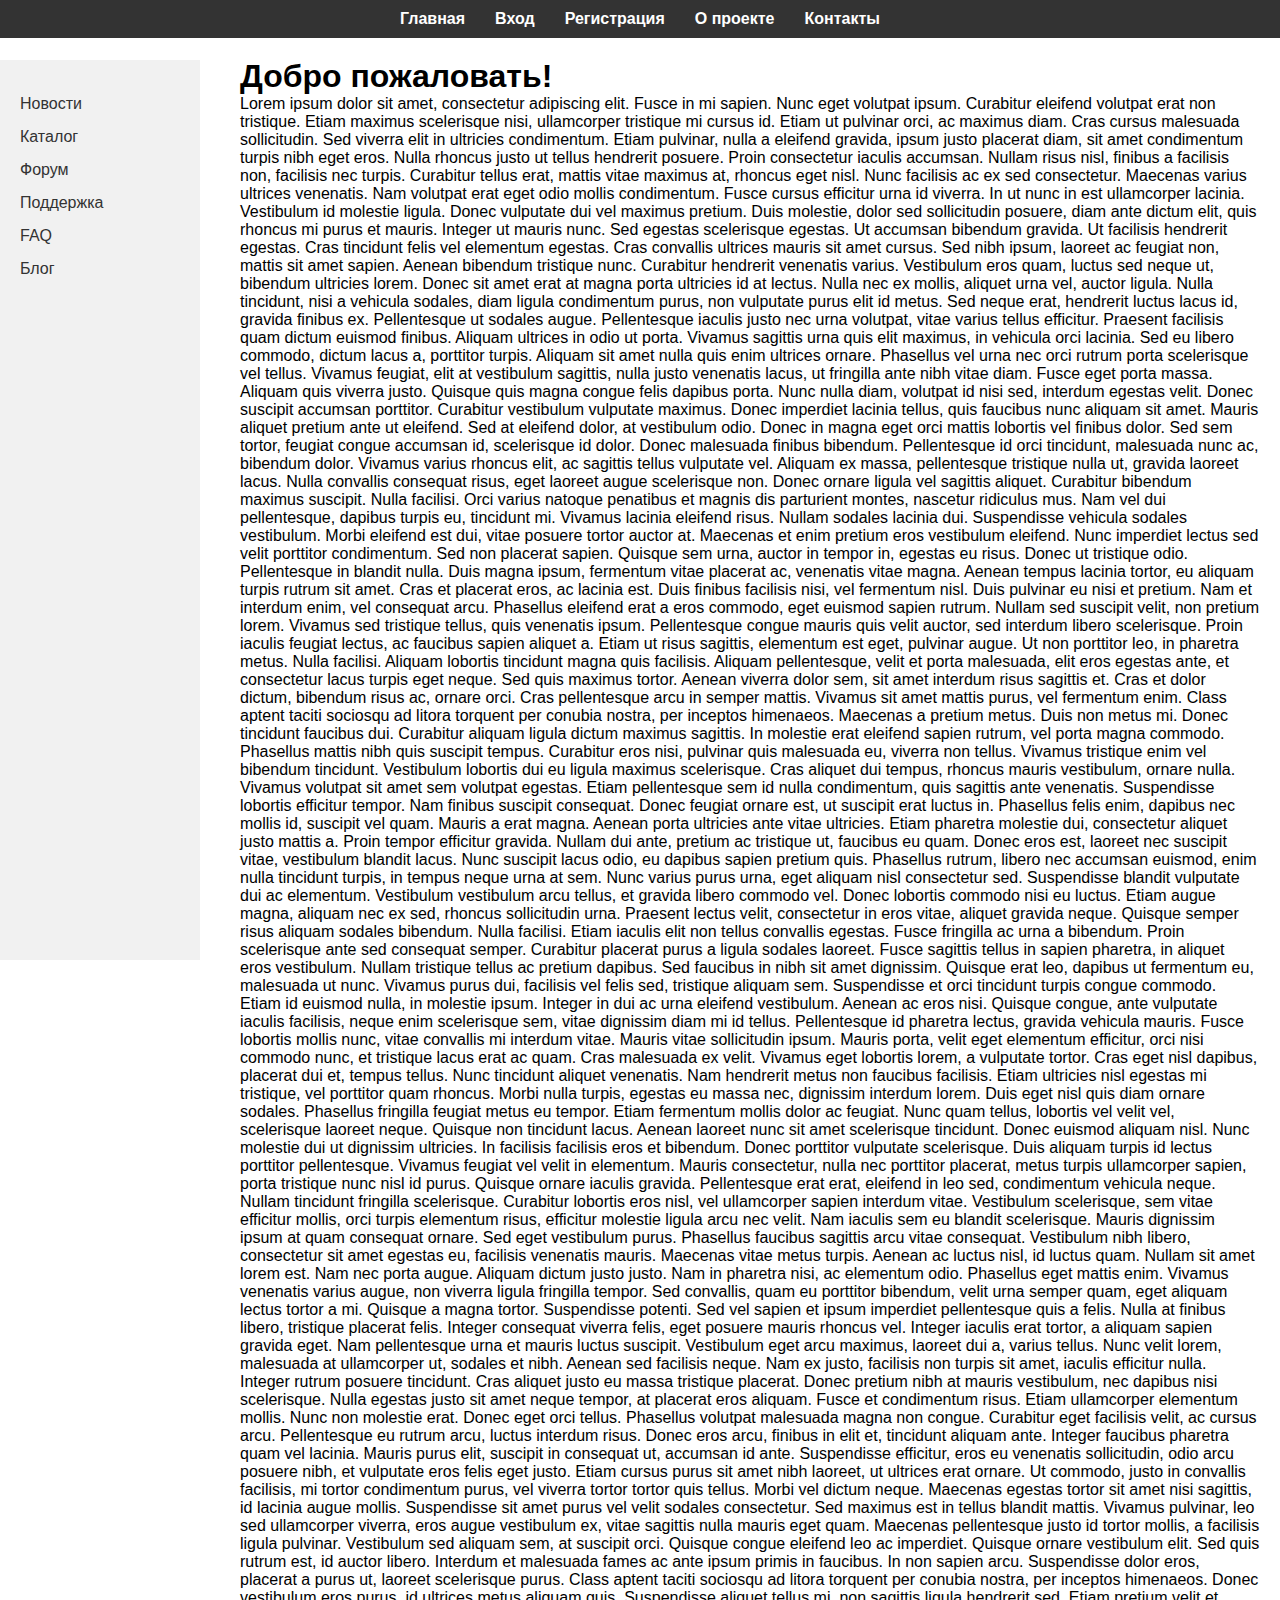
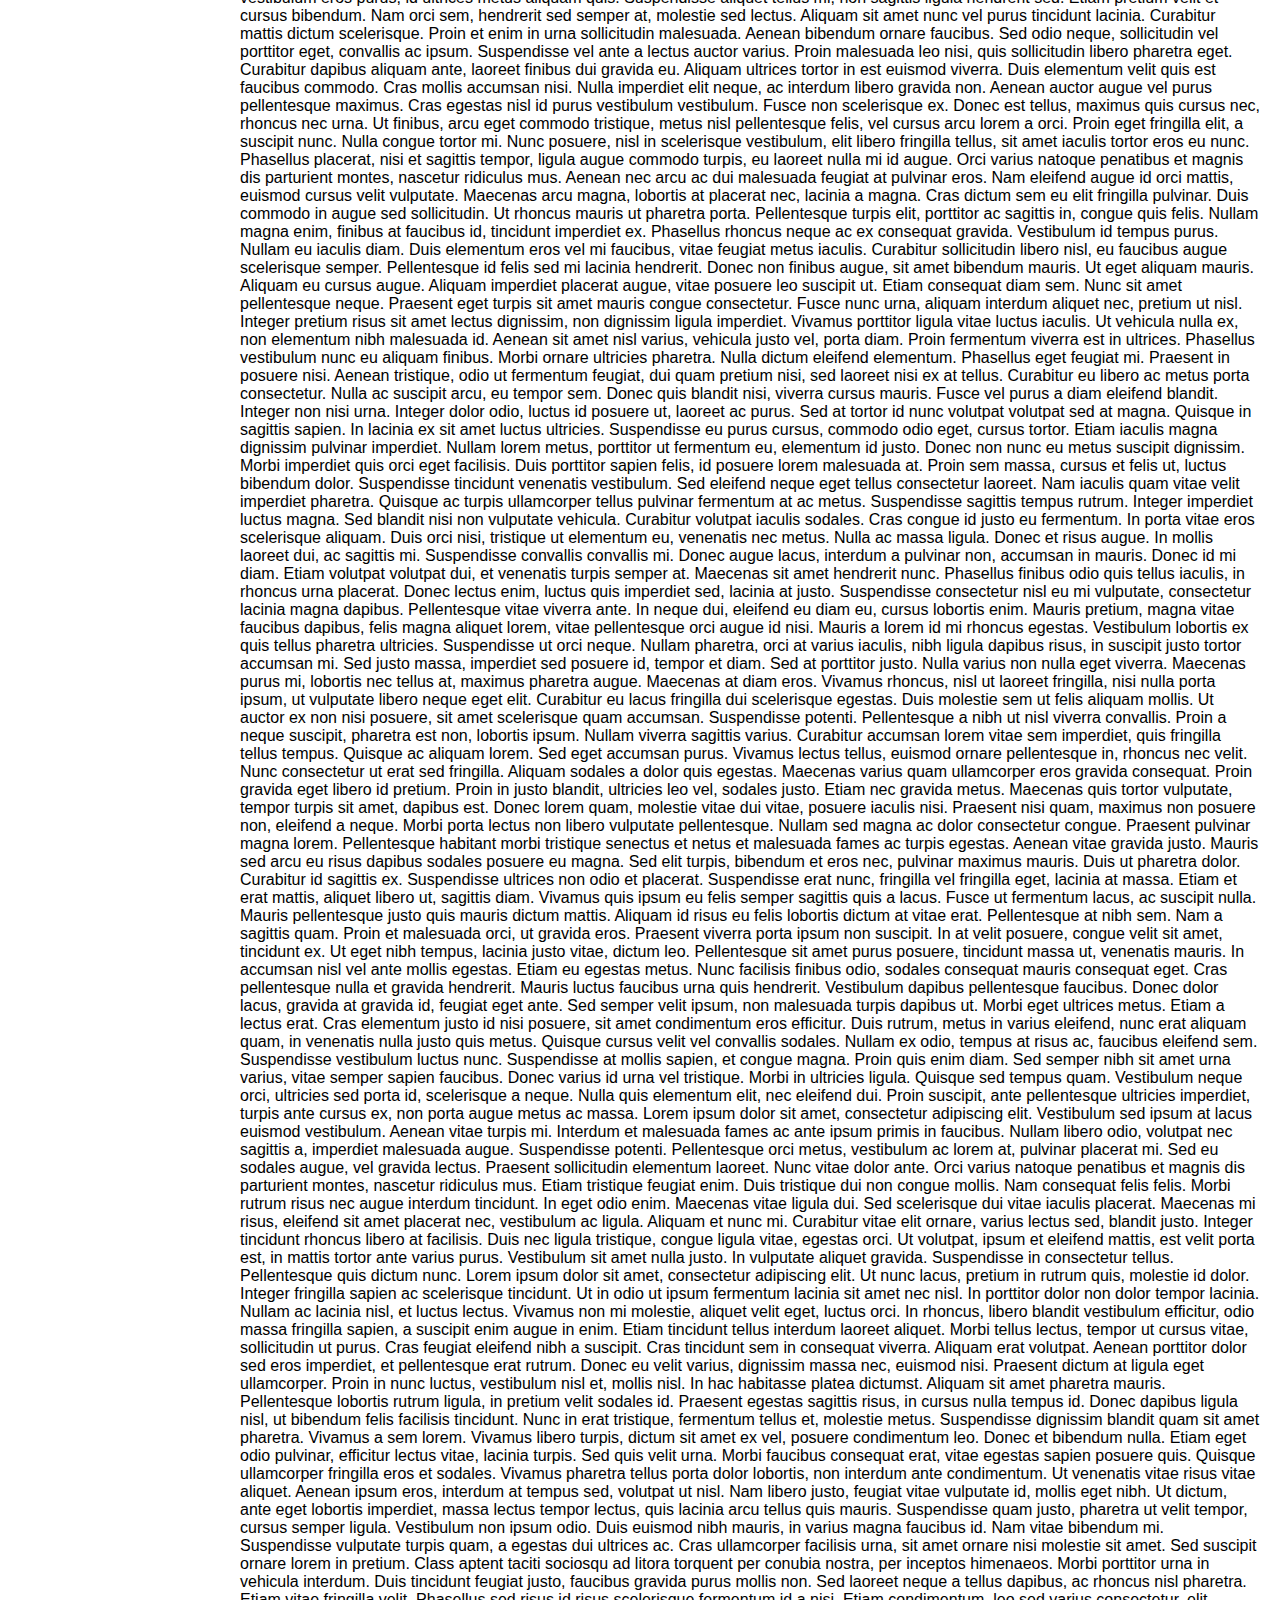
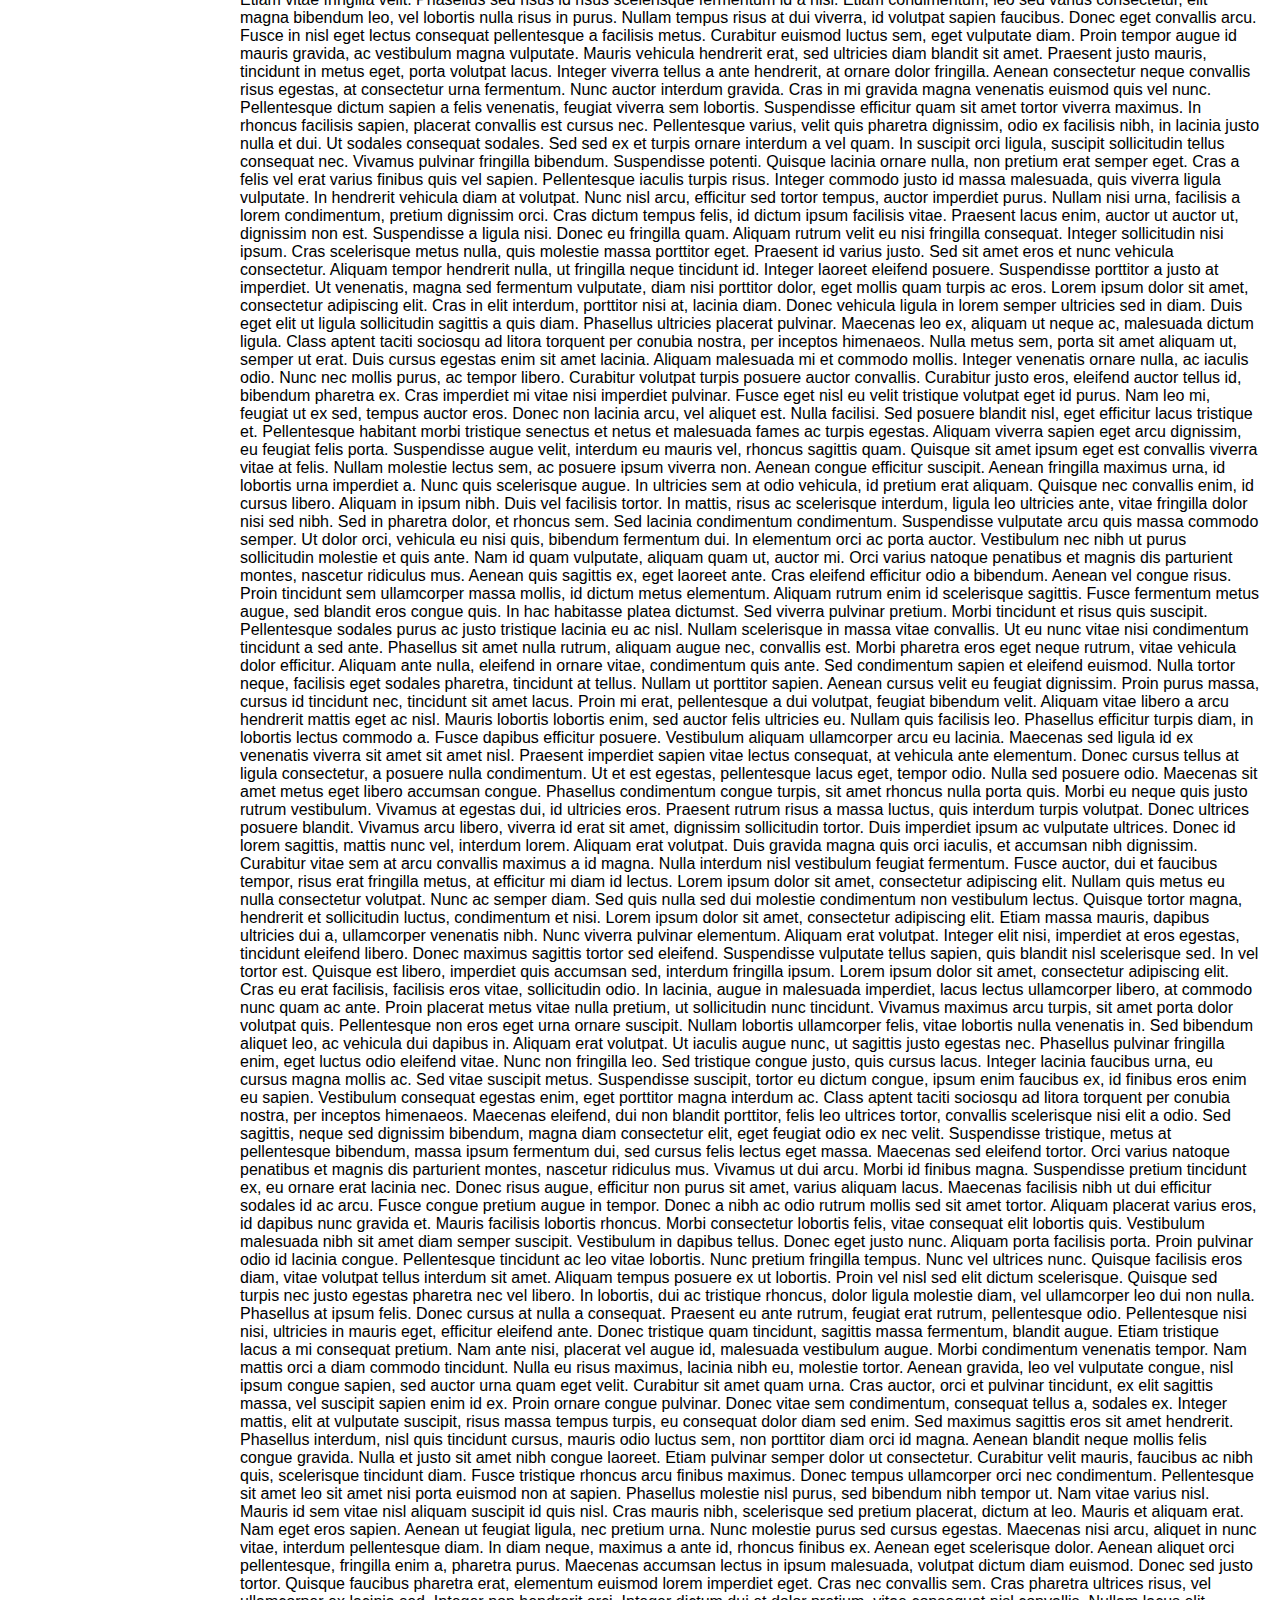
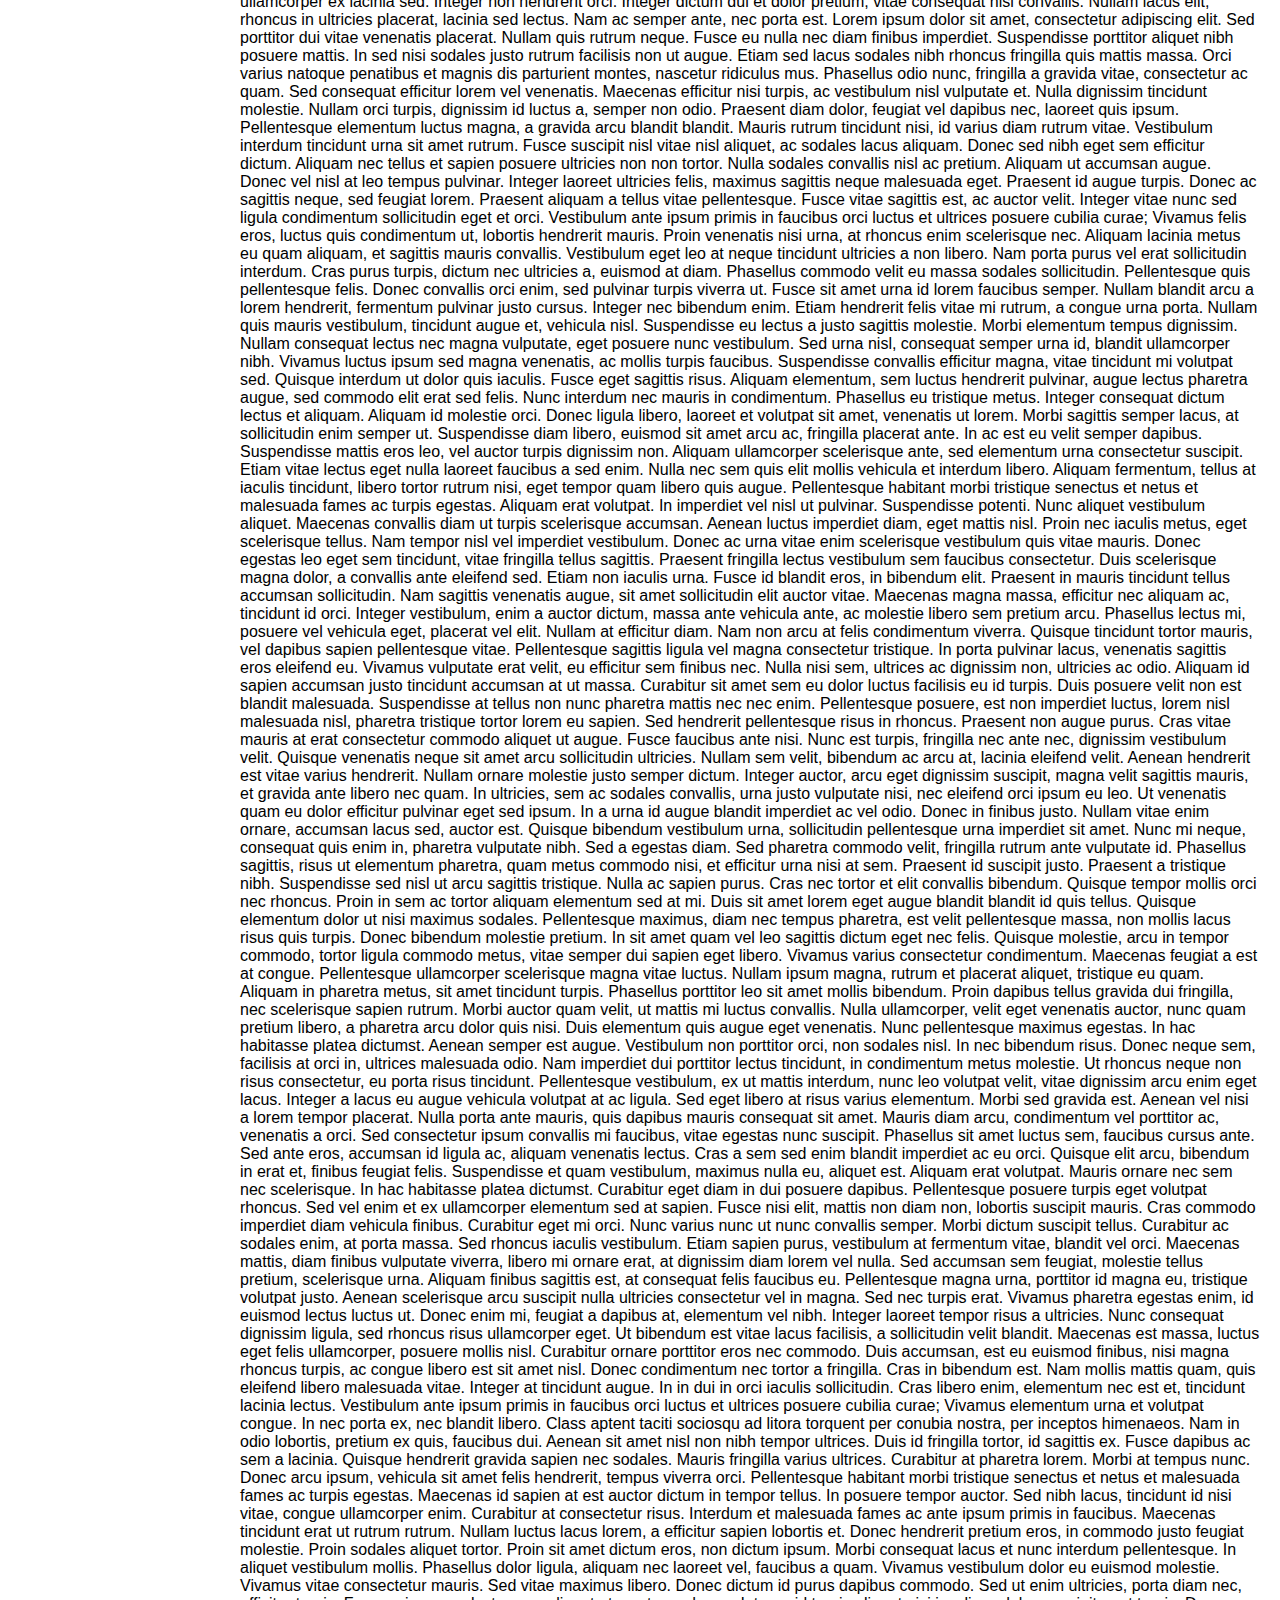
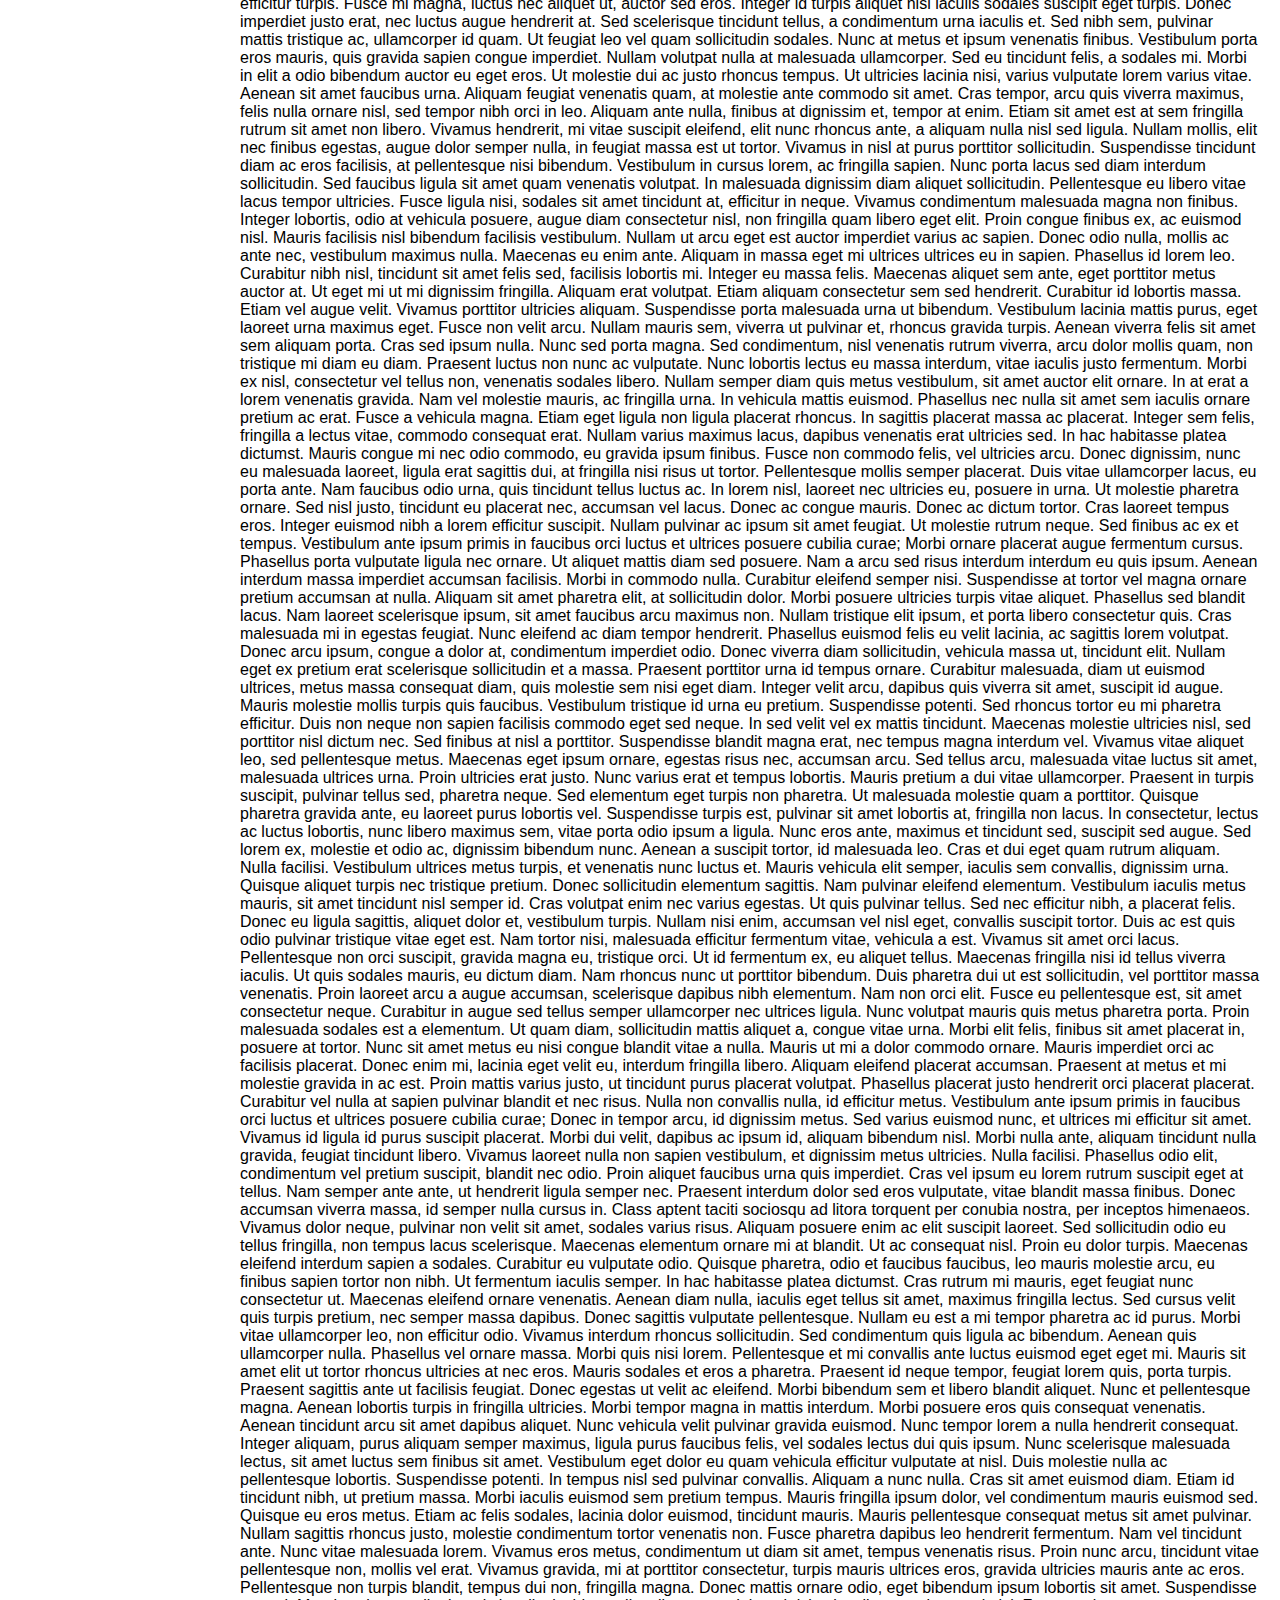
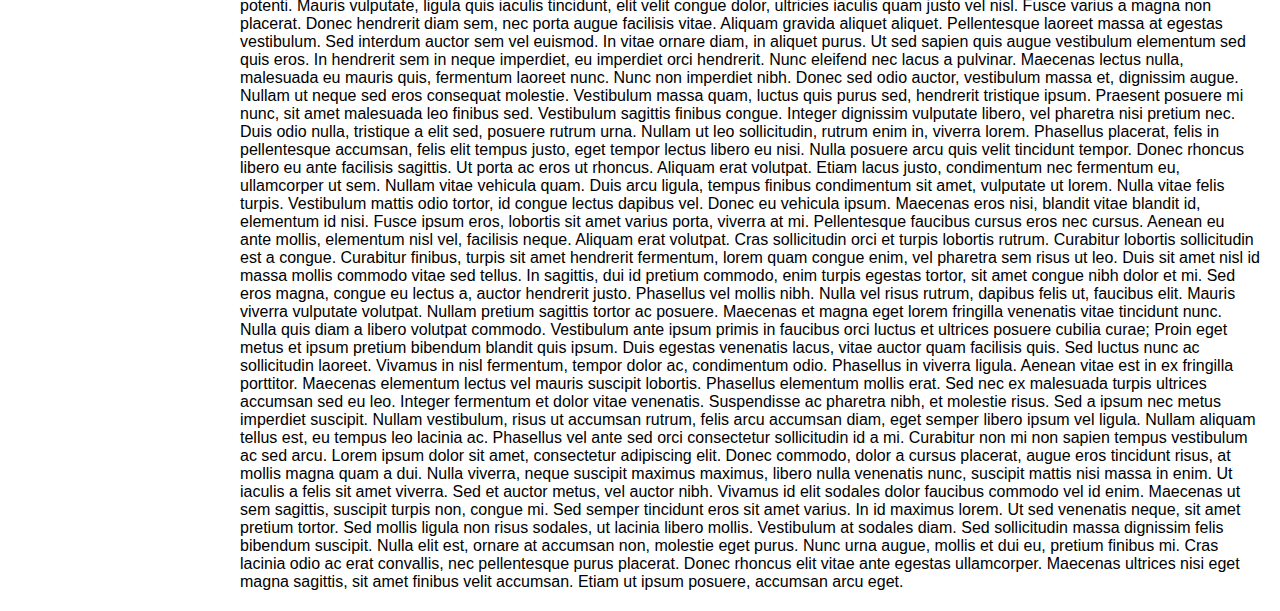
<file: index.html>
<!DOCTYPE html>
<html lang="ru">
<head>
    <meta charset="UTF-8" />
    <meta name="viewport" content="width=device-width, initial-scale=1.0" />
    <title>Главная</title>
    <link rel="stylesheet" href="assets/styles/styles.css" />
</head>
<body>

<header class="top-menu">
    <nav>
        <ul>
            <li><a href="index.html">Главная</a></li>
            <li><a href="login.html">Вход</a></li>
            <li><a href="registration.html">Регистрация</a></li>
            <li><a href="about.html">О проекте</a></li>
            <li><a href="contacts.html">Контакты</a></li>
        </ul>
    </nav>
</header>

<aside class="side-menu">
    <ul>
        <li><a>Новости</a></li>
        <li><a>Каталог</a></li>
        <li><a>Форум</a></li>
        <li><a>Поддержка</a></li>
        <li><a href="faq.html">FAQ</a></li>
        <li><a href="blog.html">Блог</a></li>
    </ul>
</aside>

<main class="content">
    <h1>Добро пожаловать!</h1>
    <p>
        Lorem ipsum dolor sit amet, consectetur adipiscing elit. Fusce in mi sapien. Nunc eget volutpat ipsum. Curabitur eleifend volutpat erat non tristique. Etiam maximus scelerisque nisi, ullamcorper tristique mi cursus id. Etiam ut pulvinar orci, ac maximus diam. Cras cursus malesuada sollicitudin. Sed viverra elit in ultricies condimentum. Etiam pulvinar, nulla a eleifend gravida, ipsum justo placerat diam, sit amet condimentum turpis nibh eget eros. Nulla rhoncus justo ut tellus hendrerit posuere. Proin consectetur iaculis accumsan. Nullam risus nisl, finibus a facilisis non, facilisis nec turpis.

        Curabitur tellus erat, mattis vitae maximus at, rhoncus eget nisl. Nunc facilisis ac ex sed consectetur. Maecenas varius ultrices venenatis. Nam volutpat erat eget odio mollis condimentum. Fusce cursus efficitur urna id viverra. In ut nunc in est ullamcorper lacinia. Vestibulum id molestie ligula. Donec vulputate dui vel maximus pretium. Duis molestie, dolor sed sollicitudin posuere, diam ante dictum elit, quis rhoncus mi purus et mauris. Integer ut mauris nunc. Sed egestas scelerisque egestas. Ut accumsan bibendum gravida. Ut facilisis hendrerit egestas. Cras tincidunt felis vel elementum egestas. Cras convallis ultrices mauris sit amet cursus. Sed nibh ipsum, laoreet ac feugiat non, mattis sit amet sapien.

        Aenean bibendum tristique nunc. Curabitur hendrerit venenatis varius. Vestibulum eros quam, luctus sed neque ut, bibendum ultricies lorem. Donec sit amet erat at magna porta ultricies id at lectus. Nulla nec ex mollis, aliquet urna vel, auctor ligula. Nulla tincidunt, nisi a vehicula sodales, diam ligula condimentum purus, non vulputate purus elit id metus. Sed neque erat, hendrerit luctus lacus id, gravida finibus ex. Pellentesque ut sodales augue.

        Pellentesque iaculis justo nec urna volutpat, vitae varius tellus efficitur. Praesent facilisis quam dictum euismod finibus. Aliquam ultrices in odio ut porta. Vivamus sagittis urna quis elit maximus, in vehicula orci lacinia. Sed eu libero commodo, dictum lacus a, porttitor turpis. Aliquam sit amet nulla quis enim ultrices ornare. Phasellus vel urna nec orci rutrum porta scelerisque vel tellus. Vivamus feugiat, elit at vestibulum sagittis, nulla justo venenatis lacus, ut fringilla ante nibh vitae diam. Fusce eget porta massa. Aliquam quis viverra justo. Quisque quis magna congue felis dapibus porta.

        Nunc nulla diam, volutpat id nisi sed, interdum egestas velit. Donec suscipit accumsan porttitor. Curabitur vestibulum vulputate maximus. Donec imperdiet lacinia tellus, quis faucibus nunc aliquam sit amet. Mauris aliquet pretium ante ut eleifend. Sed at eleifend dolor, at vestibulum odio. Donec in magna eget orci mattis lobortis vel finibus dolor. Sed sem tortor, feugiat congue accumsan id, scelerisque id dolor. Donec malesuada finibus bibendum. Pellentesque id orci tincidunt, malesuada nunc ac, bibendum dolor. Vivamus varius rhoncus elit, ac sagittis tellus vulputate vel.

        Aliquam ex massa, pellentesque tristique nulla ut, gravida laoreet lacus. Nulla convallis consequat risus, eget laoreet augue scelerisque non. Donec ornare ligula vel sagittis aliquet. Curabitur bibendum maximus suscipit. Nulla facilisi. Orci varius natoque penatibus et magnis dis parturient montes, nascetur ridiculus mus. Nam vel dui pellentesque, dapibus turpis eu, tincidunt mi. Vivamus lacinia eleifend risus. Nullam sodales lacinia dui. Suspendisse vehicula sodales vestibulum. Morbi eleifend est dui, vitae posuere tortor auctor at. Maecenas et enim pretium eros vestibulum eleifend.

        Nunc imperdiet lectus sed velit porttitor condimentum. Sed non placerat sapien. Quisque sem urna, auctor in tempor in, egestas eu risus. Donec ut tristique odio. Pellentesque in blandit nulla. Duis magna ipsum, fermentum vitae placerat ac, venenatis vitae magna. Aenean tempus lacinia tortor, eu aliquam turpis rutrum sit amet. Cras et placerat eros, ac lacinia est. Duis finibus facilisis nisi, vel fermentum nisl. Duis pulvinar eu nisi et pretium. Nam et interdum enim, vel consequat arcu. Phasellus eleifend erat a eros commodo, eget euismod sapien rutrum. Nullam sed suscipit velit, non pretium lorem.

        Vivamus sed tristique tellus, quis venenatis ipsum. Pellentesque congue mauris quis velit auctor, sed interdum libero scelerisque. Proin iaculis feugiat lectus, ac faucibus sapien aliquet a. Etiam ut risus sagittis, elementum est eget, pulvinar augue. Ut non porttitor leo, in pharetra metus. Nulla facilisi. Aliquam lobortis tincidunt magna quis facilisis. Aliquam pellentesque, velit et porta malesuada, elit eros egestas ante, et consectetur lacus turpis eget neque. Sed quis maximus tortor. Aenean viverra dolor sem, sit amet interdum risus sagittis et. Cras et dolor dictum, bibendum risus ac, ornare orci. Cras pellentesque arcu in semper mattis. Vivamus sit amet mattis purus, vel fermentum enim.

        Class aptent taciti sociosqu ad litora torquent per conubia nostra, per inceptos himenaeos. Maecenas a pretium metus. Duis non metus mi. Donec tincidunt faucibus dui. Curabitur aliquam ligula dictum maximus sagittis. In molestie erat eleifend sapien rutrum, vel porta magna commodo. Phasellus mattis nibh quis suscipit tempus. Curabitur eros nisi, pulvinar quis malesuada eu, viverra non tellus. Vivamus tristique enim vel bibendum tincidunt.

        Vestibulum lobortis dui eu ligula maximus scelerisque. Cras aliquet dui tempus, rhoncus mauris vestibulum, ornare nulla. Vivamus volutpat sit amet sem volutpat egestas. Etiam pellentesque sem id nulla condimentum, quis sagittis ante venenatis. Suspendisse lobortis efficitur tempor. Nam finibus suscipit consequat. Donec feugiat ornare est, ut suscipit erat luctus in. Phasellus felis enim, dapibus nec mollis id, suscipit vel quam. Mauris a erat magna. Aenean porta ultricies ante vitae ultricies.

        Etiam pharetra molestie dui, consectetur aliquet justo mattis a. Proin tempor efficitur gravida. Nullam dui ante, pretium ac tristique ut, faucibus eu quam. Donec eros est, laoreet nec suscipit vitae, vestibulum blandit lacus. Nunc suscipit lacus odio, eu dapibus sapien pretium quis. Phasellus rutrum, libero nec accumsan euismod, enim nulla tincidunt turpis, in tempus neque urna at sem. Nunc varius purus urna, eget aliquam nisl consectetur sed. Suspendisse blandit vulputate dui ac elementum. Vestibulum vestibulum arcu tellus, et gravida libero commodo vel. Donec lobortis commodo nisi eu luctus. Etiam augue magna, aliquam nec ex sed, rhoncus sollicitudin urna. Praesent lectus velit, consectetur in eros vitae, aliquet gravida neque. Quisque semper risus aliquam sodales bibendum.

        Nulla facilisi. Etiam iaculis elit non tellus convallis egestas. Fusce fringilla ac urna a bibendum. Proin scelerisque ante sed consequat semper. Curabitur placerat purus a ligula sodales laoreet. Fusce sagittis tellus in sapien pharetra, in aliquet eros vestibulum. Nullam tristique tellus ac pretium dapibus. Sed faucibus in nibh sit amet dignissim. Quisque erat leo, dapibus ut fermentum eu, malesuada ut nunc. Vivamus purus dui, facilisis vel felis sed, tristique aliquam sem. Suspendisse et orci tincidunt turpis congue commodo.

        Etiam id euismod nulla, in molestie ipsum. Integer in dui ac urna eleifend vestibulum. Aenean ac eros nisi. Quisque congue, ante vulputate iaculis facilisis, neque enim scelerisque sem, vitae dignissim diam mi id tellus. Pellentesque id pharetra lectus, gravida vehicula mauris. Fusce lobortis mollis nunc, vitae convallis mi interdum vitae. Mauris vitae sollicitudin ipsum. Mauris porta, velit eget elementum efficitur, orci nisi commodo nunc, et tristique lacus erat ac quam. Cras malesuada ex velit. Vivamus eget lobortis lorem, a vulputate tortor. Cras eget nisl dapibus, placerat dui et, tempus tellus. Nunc tincidunt aliquet venenatis. Nam hendrerit metus non faucibus facilisis. Etiam ultricies nisl egestas mi tristique, vel porttitor quam rhoncus.

        Morbi nulla turpis, egestas eu massa nec, dignissim interdum lorem. Duis eget nisl quis diam ornare sodales. Phasellus fringilla feugiat metus eu tempor. Etiam fermentum mollis dolor ac feugiat. Nunc quam tellus, lobortis vel velit vel, scelerisque laoreet neque. Quisque non tincidunt lacus. Aenean laoreet nunc sit amet scelerisque tincidunt. Donec euismod aliquam nisl. Nunc molestie dui ut dignissim ultricies. In facilisis facilisis eros et bibendum. Donec porttitor vulputate scelerisque. Duis aliquam turpis id lectus porttitor pellentesque. Vivamus feugiat vel velit in elementum. Mauris consectetur, nulla nec porttitor placerat, metus turpis ullamcorper sapien, porta tristique nunc nisl id purus. Quisque ornare iaculis gravida.

        Pellentesque erat erat, eleifend in leo sed, condimentum vehicula neque. Nullam tincidunt fringilla scelerisque. Curabitur lobortis eros nisl, vel ullamcorper sapien interdum vitae. Vestibulum scelerisque, sem vitae efficitur mollis, orci turpis elementum risus, efficitur molestie ligula arcu nec velit. Nam iaculis sem eu blandit scelerisque. Mauris dignissim ipsum at quam consequat ornare. Sed eget vestibulum purus. Phasellus faucibus sagittis arcu vitae consequat. Vestibulum nibh libero, consectetur sit amet egestas eu, facilisis venenatis mauris. Maecenas vitae metus turpis. Aenean ac luctus nisl, id luctus quam. Nullam sit amet lorem est. Nam nec porta augue. Aliquam dictum justo justo.

        Nam in pharetra nisi, ac elementum odio. Phasellus eget mattis enim. Vivamus venenatis varius augue, non viverra ligula fringilla tempor. Sed convallis, quam eu porttitor bibendum, velit urna semper quam, eget aliquam lectus tortor a mi. Quisque a magna tortor. Suspendisse potenti. Sed vel sapien et ipsum imperdiet pellentesque quis a felis. Nulla at finibus libero, tristique placerat felis.

        Integer consequat viverra felis, eget posuere mauris rhoncus vel. Integer iaculis erat tortor, a aliquam sapien gravida eget. Nam pellentesque urna et mauris luctus suscipit. Vestibulum eget arcu maximus, laoreet dui a, varius tellus. Nunc velit lorem, malesuada at ullamcorper ut, sodales et nibh. Aenean sed facilisis neque. Nam ex justo, facilisis non turpis sit amet, iaculis efficitur nulla. Integer rutrum posuere tincidunt. Cras aliquet justo eu massa tristique placerat.

        Donec pretium nibh at mauris vestibulum, nec dapibus nisi scelerisque. Nulla egestas justo sit amet neque tempor, at placerat eros aliquam. Fusce et condimentum risus. Etiam ullamcorper elementum mollis. Nunc non molestie erat. Donec eget orci tellus. Phasellus volutpat malesuada magna non congue. Curabitur eget facilisis velit, ac cursus arcu. Pellentesque eu rutrum arcu, luctus interdum risus. Donec eros arcu, finibus in elit et, tincidunt aliquam ante. Integer faucibus pharetra quam vel lacinia. Mauris purus elit, suscipit in consequat ut, accumsan id ante. Suspendisse efficitur, eros eu venenatis sollicitudin, odio arcu posuere nibh, et vulputate eros felis eget justo. Etiam cursus purus sit amet nibh laoreet, ut ultrices erat ornare. Ut commodo, justo in convallis facilisis, mi tortor condimentum purus, vel viverra tortor tortor quis tellus.

        Morbi vel dictum neque. Maecenas egestas tortor sit amet nisi sagittis, id lacinia augue mollis. Suspendisse sit amet purus vel velit sodales consectetur. Sed maximus est in tellus blandit mattis. Vivamus pulvinar, leo sed ullamcorper viverra, eros augue vestibulum ex, vitae sagittis nulla mauris eget quam. Maecenas pellentesque justo id tortor mollis, a facilisis ligula pulvinar. Vestibulum sed aliquam sem, at suscipit orci. Quisque congue eleifend leo ac imperdiet.

        Quisque ornare vestibulum elit. Sed quis rutrum est, id auctor libero. Interdum et malesuada fames ac ante ipsum primis in faucibus. In non sapien arcu. Suspendisse dolor eros, placerat a purus ut, laoreet scelerisque purus. Class aptent taciti sociosqu ad litora torquent per conubia nostra, per inceptos himenaeos. Donec vestibulum eros purus, id ultrices metus aliquam quis. Suspendisse aliquet tellus mi, non sagittis ligula hendrerit sed. Etiam pretium velit et cursus bibendum. Nam orci sem, hendrerit sed semper at, molestie sed lectus. Aliquam sit amet nunc vel purus tincidunt lacinia. Curabitur mattis dictum scelerisque.

        Proin et enim in urna sollicitudin malesuada. Aenean bibendum ornare faucibus. Sed odio neque, sollicitudin vel porttitor eget, convallis ac ipsum. Suspendisse vel ante a lectus auctor varius. Proin malesuada leo nisi, quis sollicitudin libero pharetra eget. Curabitur dapibus aliquam ante, laoreet finibus dui gravida eu. Aliquam ultrices tortor in est euismod viverra. Duis elementum velit quis est faucibus commodo. Cras mollis accumsan nisi. Nulla imperdiet elit neque, ac interdum libero gravida non.

        Aenean auctor augue vel purus pellentesque maximus. Cras egestas nisl id purus vestibulum vestibulum. Fusce non scelerisque ex. Donec est tellus, maximus quis cursus nec, rhoncus nec urna. Ut finibus, arcu eget commodo tristique, metus nisl pellentesque felis, vel cursus arcu lorem a orci. Proin eget fringilla elit, a suscipit nunc. Nulla congue tortor mi. Nunc posuere, nisl in scelerisque vestibulum, elit libero fringilla tellus, sit amet iaculis tortor eros eu nunc. Phasellus placerat, nisi et sagittis tempor, ligula augue commodo turpis, eu laoreet nulla mi id augue. Orci varius natoque penatibus et magnis dis parturient montes, nascetur ridiculus mus. Aenean nec arcu ac dui malesuada feugiat at pulvinar eros. Nam eleifend augue id orci mattis, euismod cursus velit vulputate. Maecenas arcu magna, lobortis at placerat nec, lacinia a magna. Cras dictum sem eu elit fringilla pulvinar. Duis commodo in augue sed sollicitudin.

        Ut rhoncus mauris ut pharetra porta. Pellentesque turpis elit, porttitor ac sagittis in, congue quis felis. Nullam magna enim, finibus at faucibus id, tincidunt imperdiet ex. Phasellus rhoncus neque ac ex consequat gravida. Vestibulum id tempus purus. Nullam eu iaculis diam. Duis elementum eros vel mi faucibus, vitae feugiat metus iaculis. Curabitur sollicitudin libero nisl, eu faucibus augue scelerisque semper. Pellentesque id felis sed mi lacinia hendrerit. Donec non finibus augue, sit amet bibendum mauris. Ut eget aliquam mauris.

        Aliquam eu cursus augue. Aliquam imperdiet placerat augue, vitae posuere leo suscipit ut. Etiam consequat diam sem. Nunc sit amet pellentesque neque. Praesent eget turpis sit amet mauris congue consectetur. Fusce nunc urna, aliquam interdum aliquet nec, pretium ut nisl. Integer pretium risus sit amet lectus dignissim, non dignissim ligula imperdiet. Vivamus porttitor ligula vitae luctus iaculis. Ut vehicula nulla ex, non elementum nibh malesuada id. Aenean sit amet nisl varius, vehicula justo vel, porta diam. Proin fermentum viverra est in ultrices. Phasellus vestibulum nunc eu aliquam finibus. Morbi ornare ultricies pharetra. Nulla dictum eleifend elementum. Phasellus eget feugiat mi. Praesent in posuere nisi.

        Aenean tristique, odio ut fermentum feugiat, dui quam pretium nisi, sed laoreet nisi ex at tellus. Curabitur eu libero ac metus porta consectetur. Nulla ac suscipit arcu, eu tempor sem. Donec quis blandit nisi, viverra cursus mauris. Fusce vel purus a diam eleifend blandit. Integer non nisi urna. Integer dolor odio, luctus id posuere ut, laoreet ac purus. Sed at tortor id nunc volutpat volutpat sed at magna.

        Quisque in sagittis sapien. In lacinia ex sit amet luctus ultricies. Suspendisse eu purus cursus, commodo odio eget, cursus tortor. Etiam iaculis magna dignissim pulvinar imperdiet. Nullam lorem metus, porttitor ut fermentum eu, elementum id justo. Donec non nunc eu metus suscipit dignissim. Morbi imperdiet quis orci eget facilisis. Duis porttitor sapien felis, id posuere lorem malesuada at. Proin sem massa, cursus et felis ut, luctus bibendum dolor. Suspendisse tincidunt venenatis vestibulum.

        Sed eleifend neque eget tellus consectetur laoreet. Nam iaculis quam vitae velit imperdiet pharetra. Quisque ac turpis ullamcorper tellus pulvinar fermentum at ac metus. Suspendisse sagittis tempus rutrum. Integer imperdiet luctus magna. Sed blandit nisi non vulputate vehicula. Curabitur volutpat iaculis sodales. Cras congue id justo eu fermentum. In porta vitae eros scelerisque aliquam. Duis orci nisi, tristique ut elementum eu, venenatis nec metus.

        Nulla ac massa ligula. Donec et risus augue. In mollis laoreet dui, ac sagittis mi. Suspendisse convallis convallis mi. Donec augue lacus, interdum a pulvinar non, accumsan in mauris. Donec id mi diam. Etiam volutpat volutpat dui, et venenatis turpis semper at. Maecenas sit amet hendrerit nunc. Phasellus finibus odio quis tellus iaculis, in rhoncus urna placerat. Donec lectus enim, luctus quis imperdiet sed, lacinia at justo. Suspendisse consectetur nisl eu mi vulputate, consectetur lacinia magna dapibus. Pellentesque vitae viverra ante.

        In neque dui, eleifend eu diam eu, cursus lobortis enim. Mauris pretium, magna vitae faucibus dapibus, felis magna aliquet lorem, vitae pellentesque orci augue id nisi. Mauris a lorem id mi rhoncus egestas. Vestibulum lobortis ex quis tellus pharetra ultricies. Suspendisse ut orci neque. Nullam pharetra, orci at varius iaculis, nibh ligula dapibus risus, in suscipit justo tortor accumsan mi. Sed justo massa, imperdiet sed posuere id, tempor et diam. Sed at porttitor justo. Nulla varius non nulla eget viverra. Maecenas purus mi, lobortis nec tellus at, maximus pharetra augue. Maecenas at diam eros. Vivamus rhoncus, nisl ut laoreet fringilla, nisi nulla porta ipsum, ut vulputate libero neque eget elit. Curabitur eu lacus fringilla dui scelerisque egestas. Duis molestie sem ut felis aliquam mollis. Ut auctor ex non nisi posuere, sit amet scelerisque quam accumsan.

        Suspendisse potenti. Pellentesque a nibh ut nisl viverra convallis. Proin a neque suscipit, pharetra est non, lobortis ipsum. Nullam viverra sagittis varius. Curabitur accumsan lorem vitae sem imperdiet, quis fringilla tellus tempus. Quisque ac aliquam lorem. Sed eget accumsan purus. Vivamus lectus tellus, euismod ornare pellentesque in, rhoncus nec velit. Nunc consectetur ut erat sed fringilla. Aliquam sodales a dolor quis egestas. Maecenas varius quam ullamcorper eros gravida consequat.

        Proin gravida eget libero id pretium. Proin in justo blandit, ultricies leo vel, sodales justo. Etiam nec gravida metus. Maecenas quis tortor vulputate, tempor turpis sit amet, dapibus est. Donec lorem quam, molestie vitae dui vitae, posuere iaculis nisi. Praesent nisi quam, maximus non posuere non, eleifend a neque. Morbi porta lectus non libero vulputate pellentesque. Nullam sed magna ac dolor consectetur congue. Praesent pulvinar magna lorem. Pellentesque habitant morbi tristique senectus et netus et malesuada fames ac turpis egestas. Aenean vitae gravida justo. Mauris sed arcu eu risus dapibus sodales posuere eu magna.

        Sed elit turpis, bibendum et eros nec, pulvinar maximus mauris. Duis ut pharetra dolor. Curabitur id sagittis ex. Suspendisse ultrices non odio et placerat. Suspendisse erat nunc, fringilla vel fringilla eget, lacinia at massa. Etiam et erat mattis, aliquet libero ut, sagittis diam. Vivamus quis ipsum eu felis semper sagittis quis a lacus. Fusce ut fermentum lacus, ac suscipit nulla. Mauris pellentesque justo quis mauris dictum mattis.

        Aliquam id risus eu felis lobortis dictum at vitae erat. Pellentesque at nibh sem. Nam a sagittis quam. Proin et malesuada orci, ut gravida eros. Praesent viverra porta ipsum non suscipit. In at velit posuere, congue velit sit amet, tincidunt ex. Ut eget nibh tempus, lacinia justo vitae, dictum leo. Pellentesque sit amet purus posuere, tincidunt massa ut, venenatis mauris. In accumsan nisl vel ante mollis egestas.

        Etiam eu egestas metus. Nunc facilisis finibus odio, sodales consequat mauris consequat eget. Cras pellentesque nulla et gravida hendrerit. Mauris luctus faucibus urna quis hendrerit. Vestibulum dapibus pellentesque faucibus. Donec dolor lacus, gravida at gravida id, feugiat eget ante. Sed semper velit ipsum, non malesuada turpis dapibus ut.

        Morbi eget ultrices metus. Etiam a lectus erat. Cras elementum justo id nisi posuere, sit amet condimentum eros efficitur. Duis rutrum, metus in varius eleifend, nunc erat aliquam quam, in venenatis nulla justo quis metus. Quisque cursus velit vel convallis sodales. Nullam ex odio, tempus at risus ac, faucibus eleifend sem. Suspendisse vestibulum luctus nunc. Suspendisse at mollis sapien, et congue magna.

        Proin quis enim diam. Sed semper nibh sit amet urna varius, vitae semper sapien faucibus. Donec varius id urna vel tristique. Morbi in ultricies ligula. Quisque sed tempus quam. Vestibulum neque orci, ultricies sed porta id, scelerisque a neque. Nulla quis elementum elit, nec eleifend dui. Proin suscipit, ante pellentesque ultricies imperdiet, turpis ante cursus ex, non porta augue metus ac massa. Lorem ipsum dolor sit amet, consectetur adipiscing elit. Vestibulum sed ipsum at lacus euismod vestibulum. Aenean vitae turpis mi. Interdum et malesuada fames ac ante ipsum primis in faucibus. Nullam libero odio, volutpat nec sagittis a, imperdiet malesuada augue. Suspendisse potenti. Pellentesque orci metus, vestibulum ac lorem at, pulvinar placerat mi. Sed eu sodales augue, vel gravida lectus.

        Praesent sollicitudin elementum laoreet. Nunc vitae dolor ante. Orci varius natoque penatibus et magnis dis parturient montes, nascetur ridiculus mus. Etiam tristique feugiat enim. Duis tristique dui non congue mollis. Nam consequat felis felis. Morbi rutrum risus nec augue interdum tincidunt.

        In eget odio enim. Maecenas vitae ligula dui. Sed scelerisque dui vitae iaculis placerat. Maecenas mi risus, eleifend sit amet placerat nec, vestibulum ac ligula. Aliquam et nunc mi. Curabitur vitae elit ornare, varius lectus sed, blandit justo. Integer tincidunt rhoncus libero at facilisis. Duis nec ligula tristique, congue ligula vitae, egestas orci. Ut volutpat, ipsum et eleifend mattis, est velit porta est, in mattis tortor ante varius purus. Vestibulum sit amet nulla justo. In vulputate aliquet gravida. Suspendisse in consectetur tellus. Pellentesque quis dictum nunc.

        Lorem ipsum dolor sit amet, consectetur adipiscing elit. Ut nunc lacus, pretium in rutrum quis, molestie id dolor. Integer fringilla sapien ac scelerisque tincidunt. Ut in odio ut ipsum fermentum lacinia sit amet nec nisl. In porttitor dolor non dolor tempor lacinia. Nullam ac lacinia nisl, et luctus lectus. Vivamus non mi molestie, aliquet velit eget, luctus orci.

        In rhoncus, libero blandit vestibulum efficitur, odio massa fringilla sapien, a suscipit enim augue in enim. Etiam tincidunt tellus interdum laoreet aliquet. Morbi tellus lectus, tempor ut cursus vitae, sollicitudin ut purus. Cras feugiat eleifend nibh a suscipit. Cras tincidunt sem in consequat viverra. Aliquam erat volutpat. Aenean porttitor dolor sed eros imperdiet, et pellentesque erat rutrum. Donec eu velit varius, dignissim massa nec, euismod nisi. Praesent dictum at ligula eget ullamcorper. Proin in nunc luctus, vestibulum nisl et, mollis nisl.

        In hac habitasse platea dictumst. Aliquam sit amet pharetra mauris. Pellentesque lobortis rutrum ligula, in pretium velit sodales id. Praesent egestas sagittis risus, in cursus nulla tempus id. Donec dapibus ligula nisl, ut bibendum felis facilisis tincidunt. Nunc in erat tristique, fermentum tellus et, molestie metus. Suspendisse dignissim blandit quam sit amet pharetra. Vivamus a sem lorem. Vivamus libero turpis, dictum sit amet ex vel, posuere condimentum leo. Donec et bibendum nulla. Etiam eget odio pulvinar, efficitur lectus vitae, lacinia turpis. Sed quis velit urna. Morbi faucibus consequat erat, vitae egestas sapien posuere quis.

        Quisque ullamcorper fringilla eros et sodales. Vivamus pharetra tellus porta dolor lobortis, non interdum ante condimentum. Ut venenatis vitae risus vitae aliquet. Aenean ipsum eros, interdum at tempus sed, volutpat ut nisl. Nam libero justo, feugiat vitae vulputate id, mollis eget nibh. Ut dictum, ante eget lobortis imperdiet, massa lectus tempor lectus, quis lacinia arcu tellus quis mauris. Suspendisse quam justo, pharetra ut velit tempor, cursus semper ligula. Vestibulum non ipsum odio. Duis euismod nibh mauris, in varius magna faucibus id. Nam vitae bibendum mi. Suspendisse vulputate turpis quam, a egestas dui ultrices ac. Cras ullamcorper facilisis urna, sit amet ornare nisi molestie sit amet. Sed suscipit ornare lorem in pretium. Class aptent taciti sociosqu ad litora torquent per conubia nostra, per inceptos himenaeos. Morbi porttitor urna in vehicula interdum. Duis tincidunt feugiat justo, faucibus gravida purus mollis non.

        Sed laoreet neque a tellus dapibus, ac rhoncus nisl pharetra. Etiam vitae fringilla velit. Phasellus sed risus id risus scelerisque fermentum id a nisi. Etiam condimentum, leo sed varius consectetur, elit magna bibendum leo, vel lobortis nulla risus in purus. Nullam tempus risus at dui viverra, id volutpat sapien faucibus. Donec eget convallis arcu. Fusce in nisl eget lectus consequat pellentesque a facilisis metus. Curabitur euismod luctus sem, eget vulputate diam. Proin tempor augue id mauris gravida, ac vestibulum magna vulputate. Mauris vehicula hendrerit erat, sed ultricies diam blandit sit amet. Praesent justo mauris, tincidunt in metus eget, porta volutpat lacus. Integer viverra tellus a ante hendrerit, at ornare dolor fringilla. Aenean consectetur neque convallis risus egestas, at consectetur urna fermentum. Nunc auctor interdum gravida. Cras in mi gravida magna venenatis euismod quis vel nunc.

        Pellentesque dictum sapien a felis venenatis, feugiat viverra sem lobortis. Suspendisse efficitur quam sit amet tortor viverra maximus. In rhoncus facilisis sapien, placerat convallis est cursus nec. Pellentesque varius, velit quis pharetra dignissim, odio ex facilisis nibh, in lacinia justo nulla et dui. Ut sodales consequat sodales. Sed sed ex et turpis ornare interdum a vel quam. In suscipit orci ligula, suscipit sollicitudin tellus consequat nec. Vivamus pulvinar fringilla bibendum. Suspendisse potenti. Quisque lacinia ornare nulla, non pretium erat semper eget. Cras a felis vel erat varius finibus quis vel sapien.

        Pellentesque iaculis turpis risus. Integer commodo justo id massa malesuada, quis viverra ligula vulputate. In hendrerit vehicula diam at volutpat. Nunc nisl arcu, efficitur sed tortor tempus, auctor imperdiet purus. Nullam nisi urna, facilisis a lorem condimentum, pretium dignissim orci. Cras dictum tempus felis, id dictum ipsum facilisis vitae. Praesent lacus enim, auctor ut auctor ut, dignissim non est. Suspendisse a ligula nisi. Donec eu fringilla quam. Aliquam rutrum velit eu nisi fringilla consequat. Integer sollicitudin nisi ipsum. Cras scelerisque metus nulla, quis molestie massa porttitor eget. Praesent id varius justo.

        Sed sit amet eros et nunc vehicula consectetur. Aliquam tempor hendrerit nulla, ut fringilla neque tincidunt id. Integer laoreet eleifend posuere. Suspendisse porttitor a justo at imperdiet. Ut venenatis, magna sed fermentum vulputate, diam nisi porttitor dolor, eget mollis quam turpis ac eros. Lorem ipsum dolor sit amet, consectetur adipiscing elit. Cras in elit interdum, porttitor nisi at, lacinia diam. Donec vehicula ligula in lorem semper ultricies sed in diam. Duis eget elit ut ligula sollicitudin sagittis a quis diam. Phasellus ultricies placerat pulvinar. Maecenas leo ex, aliquam ut neque ac, malesuada dictum ligula. Class aptent taciti sociosqu ad litora torquent per conubia nostra, per inceptos himenaeos.

        Nulla metus sem, porta sit amet aliquam ut, semper ut erat. Duis cursus egestas enim sit amet lacinia. Aliquam malesuada mi et commodo mollis. Integer venenatis ornare nulla, ac iaculis odio. Nunc nec mollis purus, ac tempor libero. Curabitur volutpat turpis posuere auctor convallis. Curabitur justo eros, eleifend auctor tellus id, bibendum pharetra ex. Cras imperdiet mi vitae nisi imperdiet pulvinar. Fusce eget nisl eu velit tristique volutpat eget id purus. Nam leo mi, feugiat ut ex sed, tempus auctor eros. Donec non lacinia arcu, vel aliquet est. Nulla facilisi. Sed posuere blandit nisl, eget efficitur lacus tristique et. Pellentesque habitant morbi tristique senectus et netus et malesuada fames ac turpis egestas. Aliquam viverra sapien eget arcu dignissim, eu feugiat felis porta. Suspendisse augue velit, interdum eu mauris vel, rhoncus sagittis quam.

        Quisque sit amet ipsum eget est convallis viverra vitae at felis. Nullam molestie lectus sem, ac posuere ipsum viverra non. Aenean congue efficitur suscipit. Aenean fringilla maximus urna, id lobortis urna imperdiet a. Nunc quis scelerisque augue. In ultricies sem at odio vehicula, id pretium erat aliquam. Quisque nec convallis enim, id cursus libero. Aliquam in ipsum nibh. Duis vel facilisis tortor. In mattis, risus ac scelerisque interdum, ligula leo ultricies ante, vitae fringilla dolor nisi sed nibh.

        Sed in pharetra dolor, et rhoncus sem. Sed lacinia condimentum condimentum. Suspendisse vulputate arcu quis massa commodo semper. Ut dolor orci, vehicula eu nisi quis, bibendum fermentum dui. In elementum orci ac porta auctor. Vestibulum nec nibh ut purus sollicitudin molestie et quis ante. Nam id quam vulputate, aliquam quam ut, auctor mi. Orci varius natoque penatibus et magnis dis parturient montes, nascetur ridiculus mus. Aenean quis sagittis ex, eget laoreet ante. Cras eleifend efficitur odio a bibendum. Aenean vel congue risus. Proin tincidunt sem ullamcorper massa mollis, id dictum metus elementum. Aliquam rutrum enim id scelerisque sagittis. Fusce fermentum metus augue, sed blandit eros congue quis. In hac habitasse platea dictumst.

        Sed viverra pulvinar pretium. Morbi tincidunt et risus quis suscipit. Pellentesque sodales purus ac justo tristique lacinia eu ac nisl. Nullam scelerisque in massa vitae convallis. Ut eu nunc vitae nisi condimentum tincidunt a sed ante. Phasellus sit amet nulla rutrum, aliquam augue nec, convallis est. Morbi pharetra eros eget neque rutrum, vitae vehicula dolor efficitur. Aliquam ante nulla, eleifend in ornare vitae, condimentum quis ante. Sed condimentum sapien et eleifend euismod. Nulla tortor neque, facilisis eget sodales pharetra, tincidunt at tellus. Nullam ut porttitor sapien. Aenean cursus velit eu feugiat dignissim.

        Proin purus massa, cursus id tincidunt nec, tincidunt sit amet lacus. Proin mi erat, pellentesque a dui volutpat, feugiat bibendum velit. Aliquam vitae libero a arcu hendrerit mattis eget ac nisl. Mauris lobortis lobortis enim, sed auctor felis ultricies eu. Nullam quis facilisis leo. Phasellus efficitur turpis diam, in lobortis lectus commodo a. Fusce dapibus efficitur posuere. Vestibulum aliquam ullamcorper arcu eu lacinia. Maecenas sed ligula id ex venenatis viverra sit amet sit amet nisl. Praesent imperdiet sapien vitae lectus consequat, at vehicula ante elementum.

        Donec cursus tellus at ligula consectetur, a posuere nulla condimentum. Ut et est egestas, pellentesque lacus eget, tempor odio. Nulla sed posuere odio. Maecenas sit amet metus eget libero accumsan congue. Phasellus condimentum congue turpis, sit amet rhoncus nulla porta quis. Morbi eu neque quis justo rutrum vestibulum. Vivamus at egestas dui, id ultricies eros. Praesent rutrum risus a massa luctus, quis interdum turpis volutpat.

        Donec ultrices posuere blandit. Vivamus arcu libero, viverra id erat sit amet, dignissim sollicitudin tortor. Duis imperdiet ipsum ac vulputate ultrices. Donec id lorem sagittis, mattis nunc vel, interdum lorem. Aliquam erat volutpat. Duis gravida magna quis orci iaculis, et accumsan nibh dignissim. Curabitur vitae sem at arcu convallis maximus a id magna.

        Nulla interdum nisl vestibulum feugiat fermentum. Fusce auctor, dui et faucibus tempor, risus erat fringilla metus, at efficitur mi diam id lectus. Lorem ipsum dolor sit amet, consectetur adipiscing elit. Nullam quis metus eu nulla consectetur volutpat. Nunc ac semper diam. Sed quis nulla sed dui molestie condimentum non vestibulum lectus. Quisque tortor magna, hendrerit et sollicitudin luctus, condimentum et nisi. Lorem ipsum dolor sit amet, consectetur adipiscing elit. Etiam massa mauris, dapibus ultricies dui a, ullamcorper venenatis nibh. Nunc viverra pulvinar elementum. Aliquam erat volutpat. Integer elit nisi, imperdiet at eros egestas, tincidunt eleifend libero. Donec maximus sagittis tortor sed eleifend.

        Suspendisse vulputate tellus sapien, quis blandit nisl scelerisque sed. In vel tortor est. Quisque est libero, imperdiet quis accumsan sed, interdum fringilla ipsum. Lorem ipsum dolor sit amet, consectetur adipiscing elit. Cras eu erat facilisis, facilisis eros vitae, sollicitudin odio. In lacinia, augue in malesuada imperdiet, lacus lectus ullamcorper libero, at commodo nunc quam ac ante. Proin placerat metus vitae nulla pretium, ut sollicitudin nunc tincidunt. Vivamus maximus arcu turpis, sit amet porta dolor volutpat quis.

        Pellentesque non eros eget urna ornare suscipit. Nullam lobortis ullamcorper felis, vitae lobortis nulla venenatis in. Sed bibendum aliquet leo, ac vehicula dui dapibus in. Aliquam erat volutpat. Ut iaculis augue nunc, ut sagittis justo egestas nec. Phasellus pulvinar fringilla enim, eget luctus odio eleifend vitae. Nunc non fringilla leo. Sed tristique congue justo, quis cursus lacus.

        Integer lacinia faucibus urna, eu cursus magna mollis ac. Sed vitae suscipit metus. Suspendisse suscipit, tortor eu dictum congue, ipsum enim faucibus ex, id finibus eros enim eu sapien. Vestibulum consequat egestas enim, eget porttitor magna interdum ac. Class aptent taciti sociosqu ad litora torquent per conubia nostra, per inceptos himenaeos. Maecenas eleifend, dui non blandit porttitor, felis leo ultrices tortor, convallis scelerisque nisi elit a odio. Sed sagittis, neque sed dignissim bibendum, magna diam consectetur elit, eget feugiat odio ex nec velit. Suspendisse tristique, metus at pellentesque bibendum, massa ipsum fermentum dui, sed cursus felis lectus eget massa. Maecenas sed eleifend tortor.

        Orci varius natoque penatibus et magnis dis parturient montes, nascetur ridiculus mus. Vivamus ut dui arcu. Morbi id finibus magna. Suspendisse pretium tincidunt ex, eu ornare erat lacinia nec. Donec risus augue, efficitur non purus sit amet, varius aliquam lacus. Maecenas facilisis nibh ut dui efficitur sodales id ac arcu. Fusce congue pretium augue in tempor. Donec a nibh ac odio rutrum mollis sed sit amet tortor. Aliquam placerat varius eros, id dapibus nunc gravida et. Mauris facilisis lobortis rhoncus.

        Morbi consectetur lobortis felis, vitae consequat elit lobortis quis. Vestibulum malesuada nibh sit amet diam semper suscipit. Vestibulum in dapibus tellus. Donec eget justo nunc. Aliquam porta facilisis porta. Proin pulvinar odio id lacinia congue. Pellentesque tincidunt ac leo vitae lobortis.

        Nunc pretium fringilla tempus. Nunc vel ultrices nunc. Quisque facilisis eros diam, vitae volutpat tellus interdum sit amet. Aliquam tempus posuere ex ut lobortis. Proin vel nisl sed elit dictum scelerisque. Quisque sed turpis nec justo egestas pharetra nec vel libero. In lobortis, dui ac tristique rhoncus, dolor ligula molestie diam, vel ullamcorper leo dui non nulla. Phasellus at ipsum felis. Donec cursus at nulla a consequat.

        Praesent eu ante rutrum, feugiat erat rutrum, pellentesque odio. Pellentesque nisi nisi, ultricies in mauris eget, efficitur eleifend ante. Donec tristique quam tincidunt, sagittis massa fermentum, blandit augue. Etiam tristique lacus a mi consequat pretium. Nam ante nisi, placerat vel augue id, malesuada vestibulum augue. Morbi condimentum venenatis tempor. Nam mattis orci a diam commodo tincidunt. Nulla eu risus maximus, lacinia nibh eu, molestie tortor. Aenean gravida, leo vel vulputate congue, nisl ipsum congue sapien, sed auctor urna quam eget velit. Curabitur sit amet quam urna. Cras auctor, orci et pulvinar tincidunt, ex elit sagittis massa, vel suscipit sapien enim id ex. Proin ornare congue pulvinar. Donec vitae sem condimentum, consequat tellus a, sodales ex. Integer mattis, elit at vulputate suscipit, risus massa tempus turpis, eu consequat dolor diam sed enim. Sed maximus sagittis eros sit amet hendrerit.

        Phasellus interdum, nisl quis tincidunt cursus, mauris odio luctus sem, non porttitor diam orci id magna. Aenean blandit neque mollis felis congue gravida. Nulla et justo sit amet nibh congue laoreet. Etiam pulvinar semper dolor ut consectetur. Curabitur velit mauris, faucibus ac nibh quis, scelerisque tincidunt diam. Fusce tristique rhoncus arcu finibus maximus. Donec tempus ullamcorper orci nec condimentum. Pellentesque sit amet leo sit amet nisi porta euismod non at sapien. Phasellus molestie nisl purus, sed bibendum nibh tempor ut. Nam vitae varius nisl. Mauris id sem vitae nisl aliquam suscipit id quis nisl. Cras mauris nibh, scelerisque sed pretium placerat, dictum at leo. Mauris et aliquam erat. Nam eget eros sapien. Aenean ut feugiat ligula, nec pretium urna. Nunc molestie purus sed cursus egestas.

        Maecenas nisi arcu, aliquet in nunc vitae, interdum pellentesque diam. In diam neque, maximus a ante id, rhoncus finibus ex. Aenean eget scelerisque dolor. Aenean aliquet orci pellentesque, fringilla enim a, pharetra purus. Maecenas accumsan lectus in ipsum malesuada, volutpat dictum diam euismod. Donec sed justo tortor. Quisque faucibus pharetra erat, elementum euismod lorem imperdiet eget. Cras nec convallis sem. Cras pharetra ultrices risus, vel ullamcorper ex lacinia sed. Integer non hendrerit orci. Integer dictum dui et dolor pretium, vitae consequat nisl convallis. Nullam lacus elit, rhoncus in ultricies placerat, lacinia sed lectus. Nam ac semper ante, nec porta est. Lorem ipsum dolor sit amet, consectetur adipiscing elit. Sed porttitor dui vitae venenatis placerat. Nullam quis rutrum neque.

        Fusce eu nulla nec diam finibus imperdiet. Suspendisse porttitor aliquet nibh posuere mattis. In sed nisi sodales justo rutrum facilisis non ut augue. Etiam sed lacus sodales nibh rhoncus fringilla quis mattis massa. Orci varius natoque penatibus et magnis dis parturient montes, nascetur ridiculus mus. Phasellus odio nunc, fringilla a gravida vitae, consectetur ac quam. Sed consequat efficitur lorem vel venenatis. Maecenas efficitur nisi turpis, ac vestibulum nisl vulputate et. Nulla dignissim tincidunt molestie. Nullam orci turpis, dignissim id luctus a, semper non odio. Praesent diam dolor, feugiat vel dapibus nec, laoreet quis ipsum. Pellentesque elementum luctus magna, a gravida arcu blandit blandit.

        Mauris rutrum tincidunt nisi, id varius diam rutrum vitae. Vestibulum interdum tincidunt urna sit amet rutrum. Fusce suscipit nisl vitae nisl aliquet, ac sodales lacus aliquam. Donec sed nibh eget sem efficitur dictum. Aliquam nec tellus et sapien posuere ultricies non non tortor. Nulla sodales convallis nisl ac pretium. Aliquam ut accumsan augue. Donec vel nisl at leo tempus pulvinar. Integer laoreet ultricies felis, maximus sagittis neque malesuada eget. Praesent id augue turpis. Donec ac sagittis neque, sed feugiat lorem. Praesent aliquam a tellus vitae pellentesque. Fusce vitae sagittis est, ac auctor velit.

        Integer vitae nunc sed ligula condimentum sollicitudin eget et orci. Vestibulum ante ipsum primis in faucibus orci luctus et ultrices posuere cubilia curae; Vivamus felis eros, luctus quis condimentum ut, lobortis hendrerit mauris. Proin venenatis nisi urna, at rhoncus enim scelerisque nec. Aliquam lacinia metus eu quam aliquam, et sagittis mauris convallis. Vestibulum eget leo at neque tincidunt ultricies a non libero. Nam porta purus vel erat sollicitudin interdum. Cras purus turpis, dictum nec ultricies a, euismod at diam. Phasellus commodo velit eu massa sodales sollicitudin. Pellentesque quis pellentesque felis. Donec convallis orci enim, sed pulvinar turpis viverra ut. Fusce sit amet urna id lorem faucibus semper. Nullam blandit arcu a lorem hendrerit, fermentum pulvinar justo cursus. Integer nec bibendum enim. Etiam hendrerit felis vitae mi rutrum, a congue urna porta. Nullam quis mauris vestibulum, tincidunt augue et, vehicula nisl.

        Suspendisse eu lectus a justo sagittis molestie. Morbi elementum tempus dignissim. Nullam consequat lectus nec magna vulputate, eget posuere nunc vestibulum. Sed urna nisl, consequat semper urna id, blandit ullamcorper nibh. Vivamus luctus ipsum sed magna venenatis, ac mollis turpis faucibus. Suspendisse convallis efficitur magna, vitae tincidunt mi volutpat sed. Quisque interdum ut dolor quis iaculis.

        Fusce eget sagittis risus. Aliquam elementum, sem luctus hendrerit pulvinar, augue lectus pharetra augue, sed commodo elit erat sed felis. Nunc interdum nec mauris in condimentum. Phasellus eu tristique metus. Integer consequat dictum lectus et aliquam. Aliquam id molestie orci. Donec ligula libero, laoreet et volutpat sit amet, venenatis ut lorem. Morbi sagittis semper lacus, at sollicitudin enim semper ut.

        Suspendisse diam libero, euismod sit amet arcu ac, fringilla placerat ante. In ac est eu velit semper dapibus. Suspendisse mattis eros leo, vel auctor turpis dignissim non. Aliquam ullamcorper scelerisque ante, sed elementum urna consectetur suscipit. Etiam vitae lectus eget nulla laoreet faucibus a sed enim. Nulla nec sem quis elit mollis vehicula et interdum libero. Aliquam fermentum, tellus at iaculis tincidunt, libero tortor rutrum nisi, eget tempor quam libero quis augue.

        Pellentesque habitant morbi tristique senectus et netus et malesuada fames ac turpis egestas. Aliquam erat volutpat. In imperdiet vel nisl ut pulvinar. Suspendisse potenti. Nunc aliquet vestibulum aliquet. Maecenas convallis diam ut turpis scelerisque accumsan. Aenean luctus imperdiet diam, eget mattis nisl. Proin nec iaculis metus, eget scelerisque tellus. Nam tempor nisl vel imperdiet vestibulum. Donec ac urna vitae enim scelerisque vestibulum quis vitae mauris. Donec egestas leo eget sem tincidunt, vitae fringilla tellus sagittis. Praesent fringilla lectus vestibulum sem faucibus consectetur. Duis scelerisque magna dolor, a convallis ante eleifend sed. Etiam non iaculis urna. Fusce id blandit eros, in bibendum elit.

        Praesent in mauris tincidunt tellus accumsan sollicitudin. Nam sagittis venenatis augue, sit amet sollicitudin elit auctor vitae. Maecenas magna massa, efficitur nec aliquam ac, tincidunt id orci. Integer vestibulum, enim a auctor dictum, massa ante vehicula ante, ac molestie libero sem pretium arcu. Phasellus lectus mi, posuere vel vehicula eget, placerat vel elit. Nullam at efficitur diam. Nam non arcu at felis condimentum viverra. Quisque tincidunt tortor mauris, vel dapibus sapien pellentesque vitae. Pellentesque sagittis ligula vel magna consectetur tristique. In porta pulvinar lacus, venenatis sagittis eros eleifend eu. Vivamus vulputate erat velit, eu efficitur sem finibus nec. Nulla nisi sem, ultrices ac dignissim non, ultricies ac odio. Aliquam id sapien accumsan justo tincidunt accumsan at ut massa. Curabitur sit amet sem eu dolor luctus facilisis eu id turpis. Duis posuere velit non est blandit malesuada. Suspendisse at tellus non nunc pharetra mattis nec nec enim.

        Pellentesque posuere, est non imperdiet luctus, lorem nisl malesuada nisl, pharetra tristique tortor lorem eu sapien. Sed hendrerit pellentesque risus in rhoncus. Praesent non augue purus. Cras vitae mauris at erat consectetur commodo aliquet ut augue. Fusce faucibus ante nisi. Nunc est turpis, fringilla nec ante nec, dignissim vestibulum velit. Quisque venenatis neque sit amet arcu sollicitudin ultricies. Nullam sem velit, bibendum ac arcu at, lacinia eleifend velit. Aenean hendrerit est vitae varius hendrerit. Nullam ornare molestie justo semper dictum. Integer auctor, arcu eget dignissim suscipit, magna velit sagittis mauris, et gravida ante libero nec quam. In ultricies, sem ac sodales convallis, urna justo vulputate nisi, nec eleifend orci ipsum eu leo. Ut venenatis quam eu dolor efficitur pulvinar eget sed ipsum. In a urna id augue blandit imperdiet ac vel odio.

        Donec in finibus justo. Nullam vitae enim ornare, accumsan lacus sed, auctor est. Quisque bibendum vestibulum urna, sollicitudin pellentesque urna imperdiet sit amet. Nunc mi neque, consequat quis enim in, pharetra vulputate nibh. Sed a egestas diam. Sed pharetra commodo velit, fringilla rutrum ante vulputate id. Phasellus sagittis, risus ut elementum pharetra, quam metus commodo nisi, et efficitur urna nisi at sem. Praesent id suscipit justo. Praesent a tristique nibh. Suspendisse sed nisl ut arcu sagittis tristique. Nulla ac sapien purus. Cras nec tortor et elit convallis bibendum. Quisque tempor mollis orci nec rhoncus. Proin in sem ac tortor aliquam elementum sed at mi.

        Duis sit amet lorem eget augue blandit blandit id quis tellus. Quisque elementum dolor ut nisi maximus sodales. Pellentesque maximus, diam nec tempus pharetra, est velit pellentesque massa, non mollis lacus risus quis turpis. Donec bibendum molestie pretium. In sit amet quam vel leo sagittis dictum eget nec felis. Quisque molestie, arcu in tempor commodo, tortor ligula commodo metus, vitae semper dui sapien eget libero. Vivamus varius consectetur condimentum. Maecenas feugiat a est at congue.

        Pellentesque ullamcorper scelerisque magna vitae luctus. Nullam ipsum magna, rutrum et placerat aliquet, tristique eu quam. Aliquam in pharetra metus, sit amet tincidunt turpis. Phasellus porttitor leo sit amet mollis bibendum. Proin dapibus tellus gravida dui fringilla, nec scelerisque sapien rutrum. Morbi auctor quam velit, ut mattis mi luctus convallis. Nulla ullamcorper, velit eget venenatis auctor, nunc quam pretium libero, a pharetra arcu dolor quis nisi. Duis elementum quis augue eget venenatis. Nunc pellentesque maximus egestas.

        In hac habitasse platea dictumst. Aenean semper est augue. Vestibulum non porttitor orci, non sodales nisl. In nec bibendum risus. Donec neque sem, facilisis at orci in, ultrices malesuada odio. Nam imperdiet dui porttitor lectus tincidunt, in condimentum metus molestie. Ut rhoncus neque non risus consectetur, eu porta risus tincidunt. Pellentesque vestibulum, ex ut mattis interdum, nunc leo volutpat velit, vitae dignissim arcu enim eget lacus. Integer a lacus eu augue vehicula volutpat at ac ligula. Sed eget libero at risus varius elementum. Morbi sed gravida est. Aenean vel nisi a lorem tempor placerat. Nulla porta ante mauris, quis dapibus mauris consequat sit amet.

        Mauris diam arcu, condimentum vel porttitor ac, venenatis a orci. Sed consectetur ipsum convallis mi faucibus, vitae egestas nunc suscipit. Phasellus sit amet luctus sem, faucibus cursus ante. Sed ante eros, accumsan id ligula ac, aliquam venenatis lectus. Cras a sem sed enim blandit imperdiet ac eu orci. Quisque elit arcu, bibendum in erat et, finibus feugiat felis. Suspendisse et quam vestibulum, maximus nulla eu, aliquet est. Aliquam erat volutpat. Mauris ornare nec sem nec scelerisque.

        In hac habitasse platea dictumst. Curabitur eget diam in dui posuere dapibus. Pellentesque posuere turpis eget volutpat rhoncus. Sed vel enim et ex ullamcorper elementum sed at sapien. Fusce nisi elit, mattis non diam non, lobortis suscipit mauris. Cras commodo imperdiet diam vehicula finibus. Curabitur eget mi orci. Nunc varius nunc ut nunc convallis semper. Morbi dictum suscipit tellus. Curabitur ac sodales enim, at porta massa. Sed rhoncus iaculis vestibulum. Etiam sapien purus, vestibulum at fermentum vitae, blandit vel orci. Maecenas mattis, diam finibus vulputate viverra, libero mi ornare erat, at dignissim diam lorem vel nulla. Sed accumsan sem feugiat, molestie tellus pretium, scelerisque urna. Aliquam finibus sagittis est, at consequat felis faucibus eu.

        Pellentesque magna urna, porttitor id magna eu, tristique volutpat justo. Aenean scelerisque arcu suscipit nulla ultricies consectetur vel in magna. Sed nec turpis erat. Vivamus pharetra egestas enim, id euismod lectus luctus ut. Donec enim mi, feugiat a dapibus at, elementum vel nibh. Integer laoreet tempor risus a ultricies. Nunc consequat dignissim ligula, sed rhoncus risus ullamcorper eget. Ut bibendum est vitae lacus facilisis, a sollicitudin velit blandit. Maecenas est massa, luctus eget felis ullamcorper, posuere mollis nisl. Curabitur ornare porttitor eros nec commodo. Duis accumsan, est eu euismod finibus, nisi magna rhoncus turpis, ac congue libero est sit amet nisl. Donec condimentum nec tortor a fringilla. Cras in bibendum est. Nam mollis mattis quam, quis eleifend libero malesuada vitae.

        Integer at tincidunt augue. In in dui in orci iaculis sollicitudin. Cras libero enim, elementum nec est et, tincidunt lacinia lectus. Vestibulum ante ipsum primis in faucibus orci luctus et ultrices posuere cubilia curae; Vivamus elementum urna et volutpat congue. In nec porta ex, nec blandit libero. Class aptent taciti sociosqu ad litora torquent per conubia nostra, per inceptos himenaeos. Nam in odio lobortis, pretium ex quis, faucibus dui. Aenean sit amet nisl non nibh tempor ultrices.

        Duis id fringilla tortor, id sagittis ex. Fusce dapibus ac sem a lacinia. Quisque hendrerit gravida sapien nec sodales. Mauris fringilla varius ultrices. Curabitur at pharetra lorem. Morbi at tempus nunc. Donec arcu ipsum, vehicula sit amet felis hendrerit, tempus viverra orci. Pellentesque habitant morbi tristique senectus et netus et malesuada fames ac turpis egestas. Maecenas id sapien at est auctor dictum in tempor tellus. In posuere tempor auctor. Sed nibh lacus, tincidunt id nisi vitae, congue ullamcorper enim. Curabitur at consectetur risus.

        Interdum et malesuada fames ac ante ipsum primis in faucibus. Maecenas tincidunt erat ut rutrum rutrum. Nullam luctus lacus lorem, a efficitur sapien lobortis et. Donec hendrerit pretium eros, in commodo justo feugiat molestie. Proin sodales aliquet tortor. Proin sit amet dictum eros, non dictum ipsum. Morbi consequat lacus et nunc interdum pellentesque. In aliquet vestibulum mollis. Phasellus dolor ligula, aliquam nec laoreet vel, faucibus a quam. Vivamus vestibulum dolor eu euismod molestie. Vivamus vitae consectetur mauris. Sed vitae maximus libero. Donec dictum id purus dapibus commodo. Sed ut enim ultricies, porta diam nec, efficitur turpis.

        Fusce mi magna, luctus nec aliquet ut, auctor sed eros. Integer id turpis aliquet nisi iaculis sodales suscipit eget turpis. Donec imperdiet justo erat, nec luctus augue hendrerit at. Sed scelerisque tincidunt tellus, a condimentum urna iaculis et. Sed nibh sem, pulvinar mattis tristique ac, ullamcorper id quam. Ut feugiat leo vel quam sollicitudin sodales. Nunc at metus et ipsum venenatis finibus. Vestibulum porta eros mauris, quis gravida sapien congue imperdiet. Nullam volutpat nulla at malesuada ullamcorper. Sed eu tincidunt felis, a sodales mi. Morbi in elit a odio bibendum auctor eu eget eros.

        Ut molestie dui ac justo rhoncus tempus. Ut ultricies lacinia nisi, varius vulputate lorem varius vitae. Aenean sit amet faucibus urna. Aliquam feugiat venenatis quam, at molestie ante commodo sit amet. Cras tempor, arcu quis viverra maximus, felis nulla ornare nisl, sed tempor nibh orci in leo. Aliquam ante nulla, finibus at dignissim et, tempor at enim. Etiam sit amet est at sem fringilla rutrum sit amet non libero. Vivamus hendrerit, mi vitae suscipit eleifend, elit nunc rhoncus ante, a aliquam nulla nisl sed ligula. Nullam mollis, elit nec finibus egestas, augue dolor semper nulla, in feugiat massa est ut tortor. Vivamus in nisl at purus porttitor sollicitudin. Suspendisse tincidunt diam ac eros facilisis, at pellentesque nisi bibendum. Vestibulum in cursus lorem, ac fringilla sapien. Nunc porta lacus sed diam interdum sollicitudin. Sed faucibus ligula sit amet quam venenatis volutpat.

        In malesuada dignissim diam aliquet sollicitudin. Pellentesque eu libero vitae lacus tempor ultricies. Fusce ligula nisi, sodales sit amet tincidunt at, efficitur in neque. Vivamus condimentum malesuada magna non finibus. Integer lobortis, odio at vehicula posuere, augue diam consectetur nisl, non fringilla quam libero eget elit. Proin congue finibus ex, ac euismod nisl. Mauris facilisis nisl bibendum facilisis vestibulum. Nullam ut arcu eget est auctor imperdiet varius ac sapien. Donec odio nulla, mollis ac ante nec, vestibulum maximus nulla. Maecenas eu enim ante. Aliquam in massa eget mi ultrices ultrices eu in sapien. Phasellus id lorem leo. Curabitur nibh nisl, tincidunt sit amet felis sed, facilisis lobortis mi. Integer eu massa felis.

        Maecenas aliquet sem ante, eget porttitor metus auctor at. Ut eget mi ut mi dignissim fringilla. Aliquam erat volutpat. Etiam aliquam consectetur sem sed hendrerit. Curabitur id lobortis massa. Etiam vel augue velit. Vivamus porttitor ultricies aliquam. Suspendisse porta malesuada urna ut bibendum. Vestibulum lacinia mattis purus, eget laoreet urna maximus eget. Fusce non velit arcu. Nullam mauris sem, viverra ut pulvinar et, rhoncus gravida turpis. Aenean viverra felis sit amet sem aliquam porta. Cras sed ipsum nulla. Nunc sed porta magna. Sed condimentum, nisl venenatis rutrum viverra, arcu dolor mollis quam, non tristique mi diam eu diam.

        Praesent luctus non nunc ac vulputate. Nunc lobortis lectus eu massa interdum, vitae iaculis justo fermentum. Morbi ex nisl, consectetur vel tellus non, venenatis sodales libero. Nullam semper diam quis metus vestibulum, sit amet auctor elit ornare. In at erat a lorem venenatis gravida. Nam vel molestie mauris, ac fringilla urna. In vehicula mattis euismod. Phasellus nec nulla sit amet sem iaculis ornare pretium ac erat. Fusce a vehicula magna. Etiam eget ligula non ligula placerat rhoncus. In sagittis placerat massa ac placerat. Integer sem felis, fringilla a lectus vitae, commodo consequat erat.

        Nullam varius maximus lacus, dapibus venenatis erat ultricies sed. In hac habitasse platea dictumst. Mauris congue mi nec odio commodo, eu gravida ipsum finibus. Fusce non commodo felis, vel ultricies arcu. Donec dignissim, nunc eu malesuada laoreet, ligula erat sagittis dui, at fringilla nisi risus ut tortor. Pellentesque mollis semper placerat. Duis vitae ullamcorper lacus, eu porta ante. Nam faucibus odio urna, quis tincidunt tellus luctus ac. In lorem nisl, laoreet nec ultricies eu, posuere in urna. Ut molestie pharetra ornare. Sed nisl justo, tincidunt eu placerat nec, accumsan vel lacus.

        Donec ac congue mauris. Donec ac dictum tortor. Cras laoreet tempus eros. Integer euismod nibh a lorem efficitur suscipit. Nullam pulvinar ac ipsum sit amet feugiat. Ut molestie rutrum neque. Sed finibus ac ex et tempus. Vestibulum ante ipsum primis in faucibus orci luctus et ultrices posuere cubilia curae; Morbi ornare placerat augue fermentum cursus.

        Phasellus porta vulputate ligula nec ornare. Ut aliquet mattis diam sed posuere. Nam a arcu sed risus interdum interdum eu quis ipsum. Aenean interdum massa imperdiet accumsan facilisis. Morbi in commodo nulla. Curabitur eleifend semper nisi. Suspendisse at tortor vel magna ornare pretium accumsan at nulla. Aliquam sit amet pharetra elit, at sollicitudin dolor. Morbi posuere ultricies turpis vitae aliquet. Phasellus sed blandit lacus. Nam laoreet scelerisque ipsum, sit amet faucibus arcu maximus non. Nullam tristique elit ipsum, et porta libero consectetur quis.

        Cras malesuada mi in egestas feugiat. Nunc eleifend ac diam tempor hendrerit. Phasellus euismod felis eu velit lacinia, ac sagittis lorem volutpat. Donec arcu ipsum, congue a dolor at, condimentum imperdiet odio. Donec viverra diam sollicitudin, vehicula massa ut, tincidunt elit. Nullam eget ex pretium erat scelerisque sollicitudin et a massa. Praesent porttitor urna id tempus ornare. Curabitur malesuada, diam ut euismod ultrices, metus massa consequat diam, quis molestie sem nisi eget diam. Integer velit arcu, dapibus quis viverra sit amet, suscipit id augue. Mauris molestie mollis turpis quis faucibus. Vestibulum tristique id urna eu pretium. Suspendisse potenti. Sed rhoncus tortor eu mi pharetra efficitur.

        Duis non neque non sapien facilisis commodo eget sed neque. In sed velit vel ex mattis tincidunt. Maecenas molestie ultricies nisl, sed porttitor nisl dictum nec. Sed finibus at nisl a porttitor. Suspendisse blandit magna erat, nec tempus magna interdum vel. Vivamus vitae aliquet leo, sed pellentesque metus. Maecenas eget ipsum ornare, egestas risus nec, accumsan arcu. Sed tellus arcu, malesuada vitae luctus sit amet, malesuada ultrices urna. Proin ultricies erat justo.

        Nunc varius erat et tempus lobortis. Mauris pretium a dui vitae ullamcorper. Praesent in turpis suscipit, pulvinar tellus sed, pharetra neque. Sed elementum eget turpis non pharetra. Ut malesuada molestie quam a porttitor. Quisque pharetra gravida ante, eu laoreet purus lobortis vel. Suspendisse turpis est, pulvinar sit amet lobortis at, fringilla non lacus. In consectetur, lectus ac luctus lobortis, nunc libero maximus sem, vitae porta odio ipsum a ligula. Nunc eros ante, maximus et tincidunt sed, suscipit sed augue. Sed lorem ex, molestie et odio ac, dignissim bibendum nunc. Aenean a suscipit tortor, id malesuada leo. Cras et dui eget quam rutrum aliquam.

        Nulla facilisi. Vestibulum ultrices metus turpis, et venenatis nunc luctus et. Mauris vehicula elit semper, iaculis sem convallis, dignissim urna. Quisque aliquet turpis nec tristique pretium. Donec sollicitudin elementum sagittis. Nam pulvinar eleifend elementum. Vestibulum iaculis metus mauris, sit amet tincidunt nisl semper id. Cras volutpat enim nec varius egestas.

        Ut quis pulvinar tellus. Sed nec efficitur nibh, a placerat felis. Donec eu ligula sagittis, aliquet dolor et, vestibulum turpis. Nullam nisi enim, accumsan vel nisl eget, convallis suscipit tortor. Duis ac est quis odio pulvinar tristique vitae eget est. Nam tortor nisi, malesuada efficitur fermentum vitae, vehicula a est. Vivamus sit amet orci lacus. Pellentesque non orci suscipit, gravida magna eu, tristique orci.

        Ut id fermentum ex, eu aliquet tellus. Maecenas fringilla nisi id tellus viverra iaculis. Ut quis sodales mauris, eu dictum diam. Nam rhoncus nunc ut porttitor bibendum. Duis pharetra dui ut est sollicitudin, vel porttitor massa venenatis. Proin laoreet arcu a augue accumsan, scelerisque dapibus nibh elementum. Nam non orci elit.

        Fusce eu pellentesque est, sit amet consectetur neque. Curabitur in augue sed tellus semper ullamcorper nec ultrices ligula. Nunc volutpat mauris quis metus pharetra porta. Proin malesuada sodales est a elementum. Ut quam diam, sollicitudin mattis aliquet a, congue vitae urna. Morbi elit felis, finibus sit amet placerat in, posuere at tortor. Nunc sit amet metus eu nisi congue blandit vitae a nulla. Mauris ut mi a dolor commodo ornare. Mauris imperdiet orci ac facilisis placerat. Donec enim mi, lacinia eget velit eu, interdum fringilla libero. Aliquam eleifend placerat accumsan. Praesent at metus et mi molestie gravida in ac est. Proin mattis varius justo, ut tincidunt purus placerat volutpat.

        Phasellus placerat justo hendrerit orci placerat placerat. Curabitur vel nulla at sapien pulvinar blandit et nec risus. Nulla non convallis nulla, id efficitur metus. Vestibulum ante ipsum primis in faucibus orci luctus et ultrices posuere cubilia curae; Donec in tempor arcu, id dignissim metus. Sed varius euismod nunc, et ultrices mi efficitur sit amet. Vivamus id ligula id purus suscipit placerat. Morbi dui velit, dapibus ac ipsum id, aliquam bibendum nisl. Morbi nulla ante, aliquam tincidunt nulla gravida, feugiat tincidunt libero.

        Vivamus laoreet nulla non sapien vestibulum, et dignissim metus ultricies. Nulla facilisi. Phasellus odio elit, condimentum vel pretium suscipit, blandit nec odio. Proin aliquet faucibus urna quis imperdiet. Cras vel ipsum eu lorem rutrum suscipit eget at tellus. Nam semper ante ante, ut hendrerit ligula semper nec. Praesent interdum dolor sed eros vulputate, vitae blandit massa finibus. Donec accumsan viverra massa, id semper nulla cursus in. Class aptent taciti sociosqu ad litora torquent per conubia nostra, per inceptos himenaeos. Vivamus dolor neque, pulvinar non velit sit amet, sodales varius risus. Aliquam posuere enim ac elit suscipit laoreet. Sed sollicitudin odio eu tellus fringilla, non tempus lacus scelerisque. Maecenas elementum ornare mi at blandit. Ut ac consequat nisl. Proin eu dolor turpis. Maecenas eleifend interdum sapien a sodales.

        Curabitur eu vulputate odio. Quisque pharetra, odio et faucibus faucibus, leo mauris molestie arcu, eu finibus sapien tortor non nibh. Ut fermentum iaculis semper. In hac habitasse platea dictumst. Cras rutrum mi mauris, eget feugiat nunc consectetur ut. Maecenas eleifend ornare venenatis. Aenean diam nulla, iaculis eget tellus sit amet, maximus fringilla lectus. Sed cursus velit quis turpis pretium, nec semper massa dapibus. Donec sagittis vulputate pellentesque. Nullam eu est a mi tempor pharetra ac id purus. Morbi vitae ullamcorper leo, non efficitur odio. Vivamus interdum rhoncus sollicitudin. Sed condimentum quis ligula ac bibendum.

        Aenean quis ullamcorper nulla. Phasellus vel ornare massa. Morbi quis nisi lorem. Pellentesque et mi convallis ante luctus euismod eget eget mi. Mauris sit amet elit ut tortor rhoncus ultricies at nec eros. Mauris sodales et eros a pharetra. Praesent id neque tempor, feugiat lorem quis, porta turpis. Praesent sagittis ante ut facilisis feugiat. Donec egestas ut velit ac eleifend.

        Morbi bibendum sem et libero blandit aliquet. Nunc et pellentesque magna. Aenean lobortis turpis in fringilla ultricies. Morbi tempor magna in mattis interdum. Morbi posuere eros quis consequat venenatis. Aenean tincidunt arcu sit amet dapibus aliquet. Nunc vehicula velit pulvinar gravida euismod. Nunc tempor lorem a nulla hendrerit consequat. Integer aliquam, purus aliquam semper maximus, ligula purus faucibus felis, vel sodales lectus dui quis ipsum.

        Nunc scelerisque malesuada lectus, sit amet luctus sem finibus sit amet. Vestibulum eget dolor eu quam vehicula efficitur vulputate at nisl. Duis molestie nulla ac pellentesque lobortis. Suspendisse potenti. In tempus nisl sed pulvinar convallis. Aliquam a nunc nulla. Cras sit amet euismod diam. Etiam id tincidunt nibh, ut pretium massa. Morbi iaculis euismod sem pretium tempus. Mauris fringilla ipsum dolor, vel condimentum mauris euismod sed. Quisque eu eros metus.

        Etiam ac felis sodales, lacinia dolor euismod, tincidunt mauris. Mauris pellentesque consequat metus sit amet pulvinar. Nullam sagittis rhoncus justo, molestie condimentum tortor venenatis non. Fusce pharetra dapibus leo hendrerit fermentum. Nam vel tincidunt ante. Nunc vitae malesuada lorem. Vivamus eros metus, condimentum ut diam sit amet, tempus venenatis risus. Proin nunc arcu, tincidunt vitae pellentesque non, mollis vel erat. Vivamus gravida, mi at porttitor consectetur, turpis mauris ultrices eros, gravida ultricies mauris ante ac eros. Pellentesque non turpis blandit, tempus dui non, fringilla magna. Donec mattis ornare odio, eget bibendum ipsum lobortis sit amet. Suspendisse potenti. Mauris vulputate, ligula quis iaculis tincidunt, elit velit congue dolor, ultricies iaculis quam justo vel nisl. Fusce varius a magna non placerat. Donec hendrerit diam sem, nec porta augue facilisis vitae. Aliquam gravida aliquet aliquet.

        Pellentesque laoreet massa at egestas vestibulum. Sed interdum auctor sem vel euismod. In vitae ornare diam, in aliquet purus. Ut sed sapien quis augue vestibulum elementum sed quis eros. In hendrerit sem in neque imperdiet, eu imperdiet orci hendrerit. Nunc eleifend nec lacus a pulvinar. Maecenas lectus nulla, malesuada eu mauris quis, fermentum laoreet nunc. Nunc non imperdiet nibh. Donec sed odio auctor, vestibulum massa et, dignissim augue. Nullam ut neque sed eros consequat molestie. Vestibulum massa quam, luctus quis purus sed, hendrerit tristique ipsum.

        Praesent posuere mi nunc, sit amet malesuada leo finibus sed. Vestibulum sagittis finibus congue. Integer dignissim vulputate libero, vel pharetra nisi pretium nec. Duis odio nulla, tristique a elit sed, posuere rutrum urna. Nullam ut leo sollicitudin, rutrum enim in, viverra lorem. Phasellus placerat, felis in pellentesque accumsan, felis elit tempus justo, eget tempor lectus libero eu nisi. Nulla posuere arcu quis velit tincidunt tempor. Donec rhoncus libero eu ante facilisis sagittis.

        Ut porta ac eros ut rhoncus. Aliquam erat volutpat. Etiam lacus justo, condimentum nec fermentum eu, ullamcorper ut sem. Nullam vitae vehicula quam. Duis arcu ligula, tempus finibus condimentum sit amet, vulputate ut lorem. Nulla vitae felis turpis. Vestibulum mattis odio tortor, id congue lectus dapibus vel. Donec eu vehicula ipsum. Maecenas eros nisi, blandit vitae blandit id, elementum id nisi. Fusce ipsum eros, lobortis sit amet varius porta, viverra at mi. Pellentesque faucibus cursus eros nec cursus. Aenean eu ante mollis, elementum nisl vel, facilisis neque. Aliquam erat volutpat. Cras sollicitudin orci et turpis lobortis rutrum. Curabitur lobortis sollicitudin est a congue.

        Curabitur finibus, turpis sit amet hendrerit fermentum, lorem quam congue enim, vel pharetra sem risus ut leo. Duis sit amet nisl id massa mollis commodo vitae sed tellus. In sagittis, dui id pretium commodo, enim turpis egestas tortor, sit amet congue nibh dolor et mi. Sed eros magna, congue eu lectus a, auctor hendrerit justo. Phasellus vel mollis nibh. Nulla vel risus rutrum, dapibus felis ut, faucibus elit. Mauris viverra vulputate volutpat. Nullam pretium sagittis tortor ac posuere. Maecenas et magna eget lorem fringilla venenatis vitae tincidunt nunc. Nulla quis diam a libero volutpat commodo. Vestibulum ante ipsum primis in faucibus orci luctus et ultrices posuere cubilia curae; Proin eget metus et ipsum pretium bibendum blandit quis ipsum. Duis egestas venenatis lacus, vitae auctor quam facilisis quis. Sed luctus nunc ac sollicitudin laoreet.

        Vivamus in nisl fermentum, tempor dolor ac, condimentum odio. Phasellus in viverra ligula. Aenean vitae est in ex fringilla porttitor. Maecenas elementum lectus vel mauris suscipit lobortis. Phasellus elementum mollis erat. Sed nec ex malesuada turpis ultrices accumsan sed eu leo. Integer fermentum et dolor vitae venenatis. Suspendisse ac pharetra nibh, et molestie risus. Sed a ipsum nec metus imperdiet suscipit. Nullam vestibulum, risus ut accumsan rutrum, felis arcu accumsan diam, eget semper libero ipsum vel ligula. Nullam aliquam tellus est, eu tempus leo lacinia ac.

        Phasellus vel ante sed orci consectetur sollicitudin id a mi. Curabitur non mi non sapien tempus vestibulum ac sed arcu. Lorem ipsum dolor sit amet, consectetur adipiscing elit. Donec commodo, dolor a cursus placerat, augue eros tincidunt risus, at mollis magna quam a dui. Nulla viverra, neque suscipit maximus maximus, libero nulla venenatis nunc, suscipit mattis nisi massa in enim. Ut iaculis a felis sit amet viverra. Sed et auctor metus, vel auctor nibh.

        Vivamus id elit sodales dolor faucibus commodo vel id enim. Maecenas ut sem sagittis, suscipit turpis non, congue mi. Sed semper tincidunt eros sit amet varius. In id maximus lorem. Ut sed venenatis neque, sit amet pretium tortor. Sed mollis ligula non risus sodales, ut lacinia libero mollis. Vestibulum at sodales diam. Sed sollicitudin massa dignissim felis bibendum suscipit. Nulla elit est, ornare at accumsan non, molestie eget purus. Nunc urna augue, mollis et dui eu, pretium finibus mi. Cras lacinia odio ac erat convallis, nec pellentesque purus placerat. Donec rhoncus elit vitae ante egestas ullamcorper. Maecenas ultrices nisi eget magna sagittis, sit amet finibus velit accumsan. Etiam ut ipsum posuere, accumsan arcu eget.
    </p>
</main>

</body>
</html>
</file>
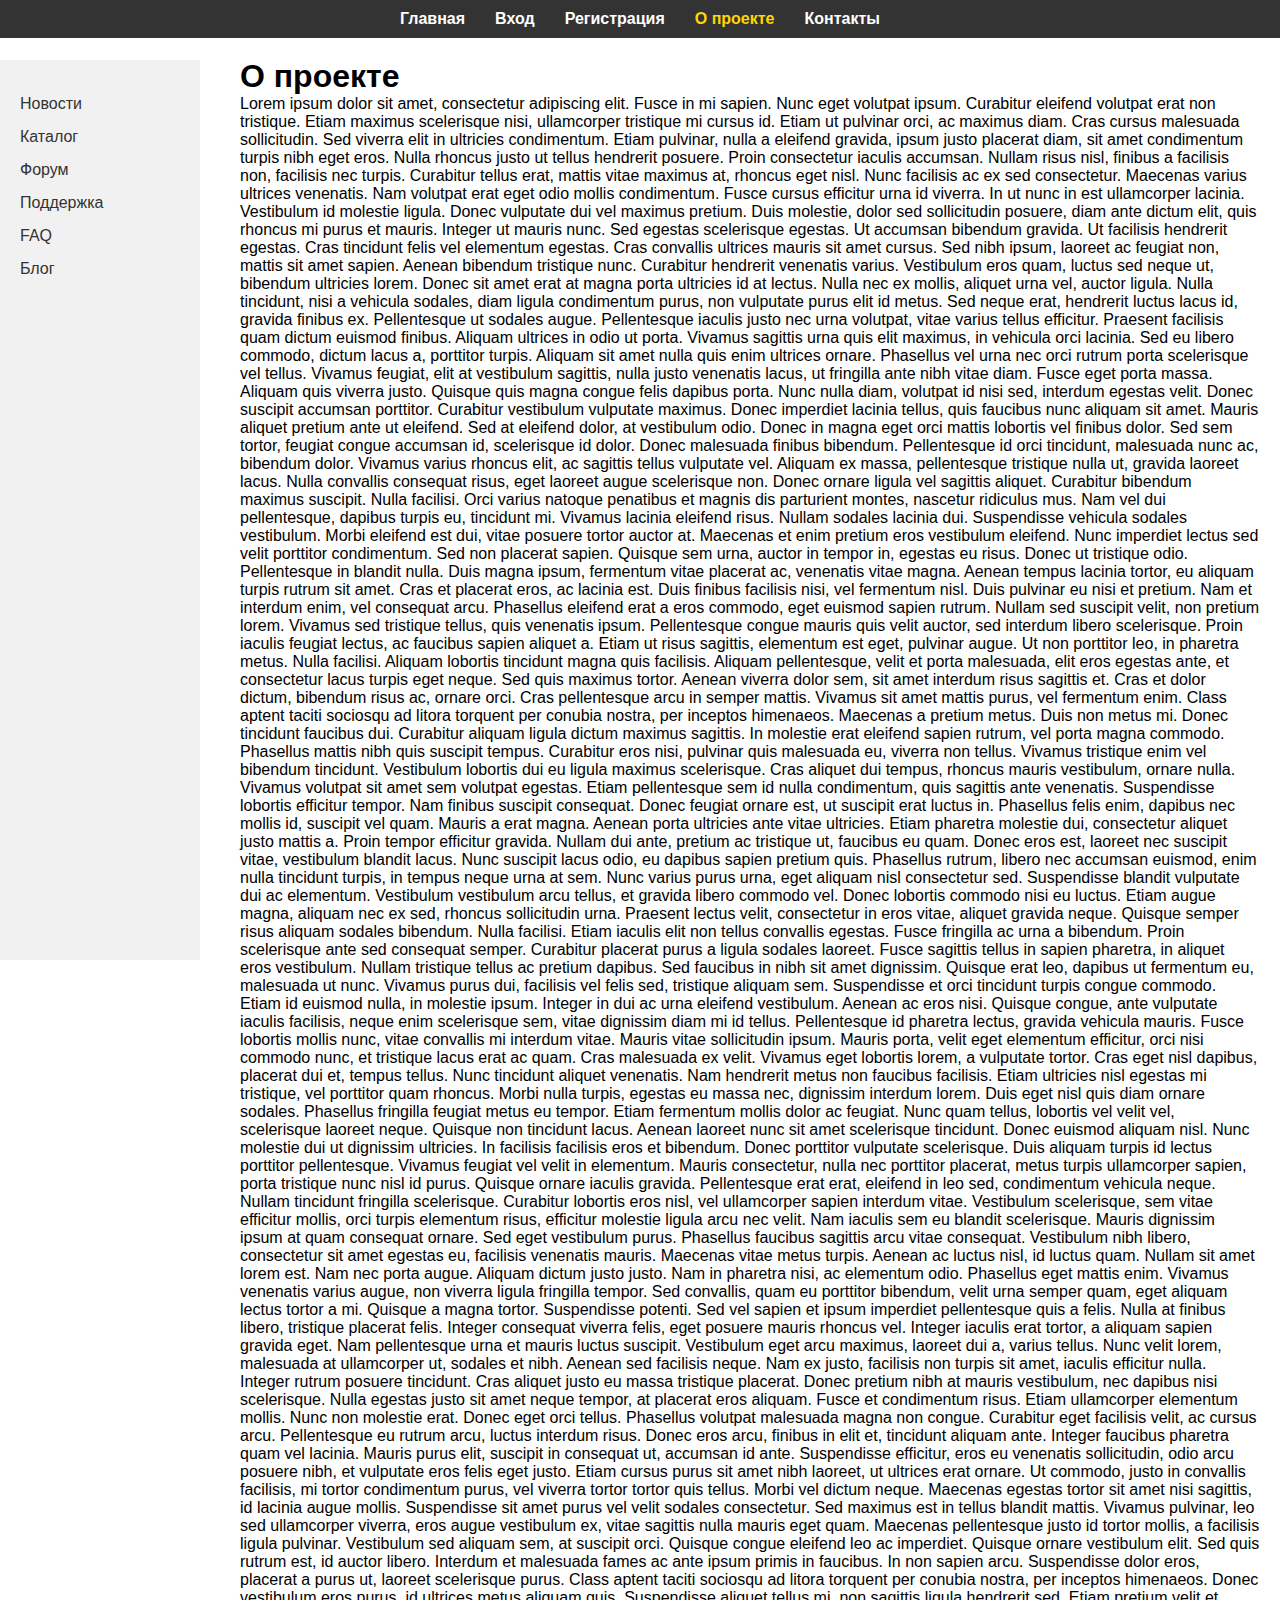
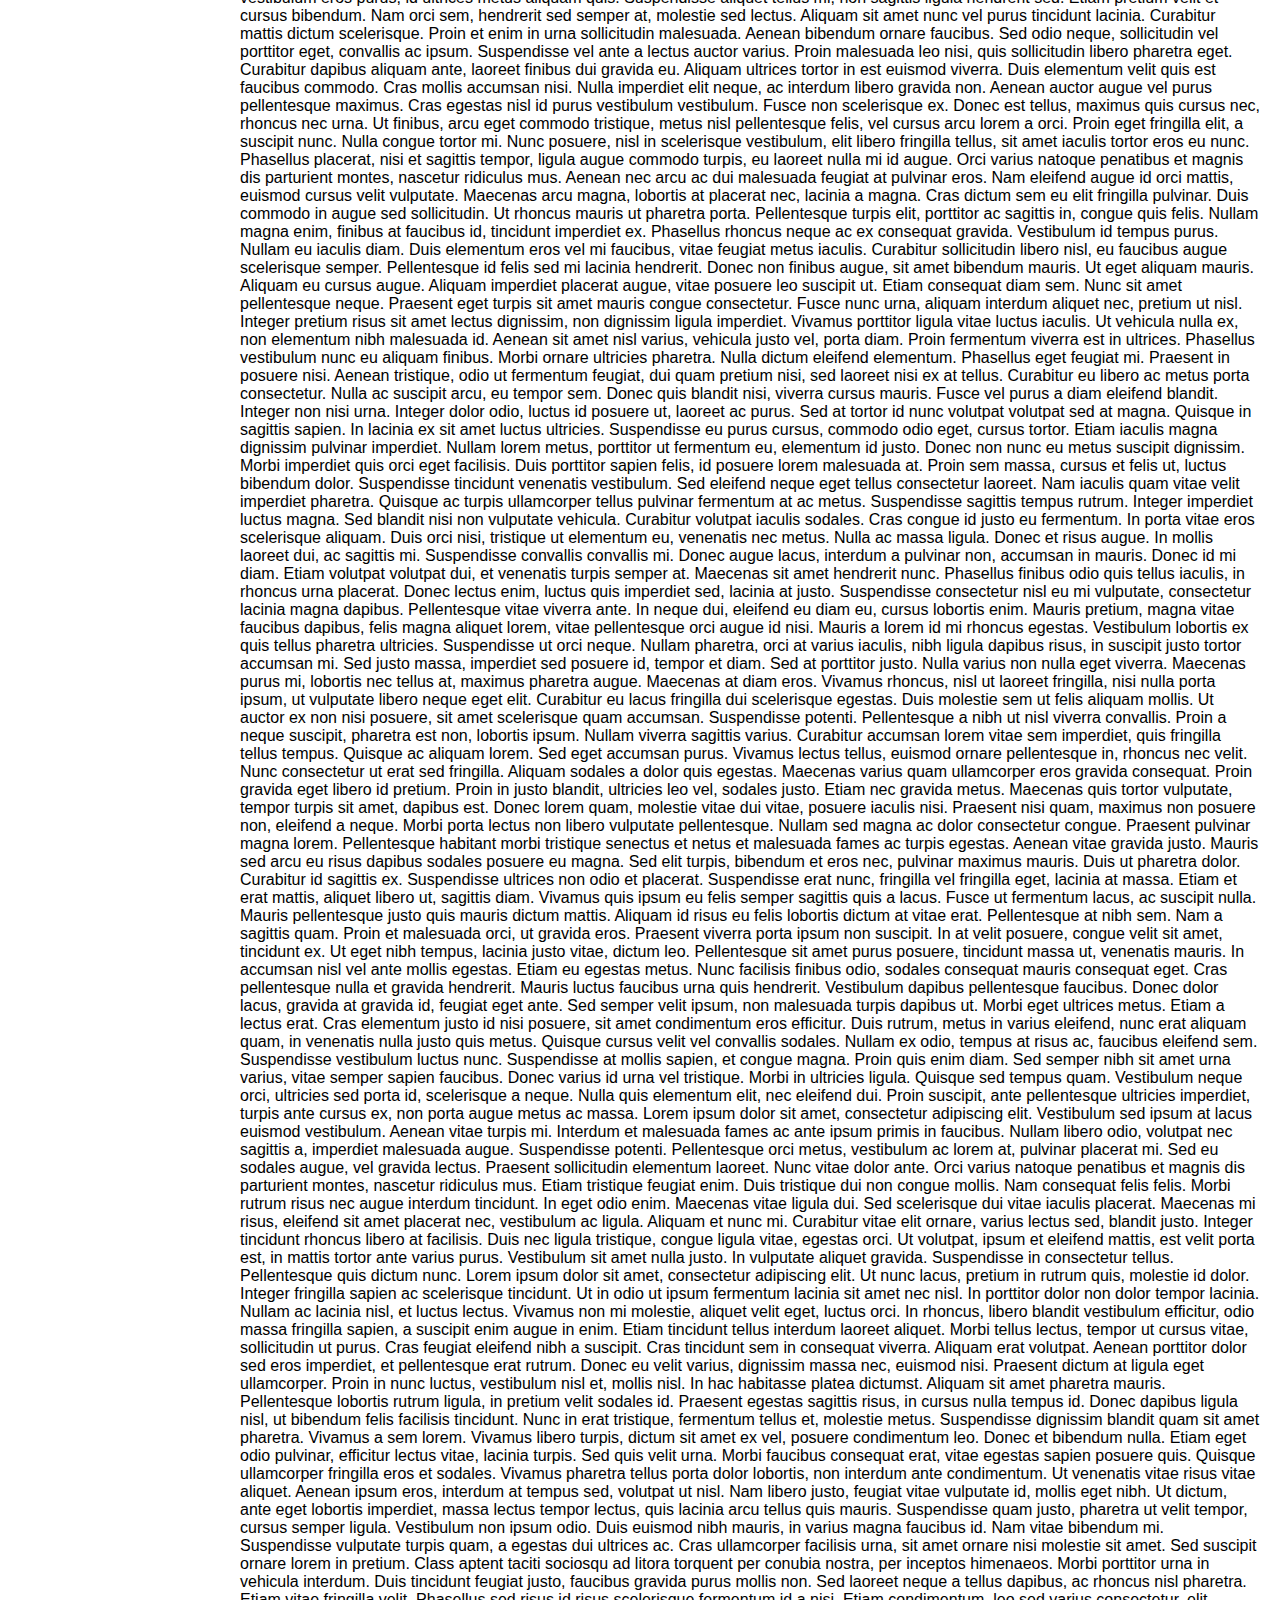
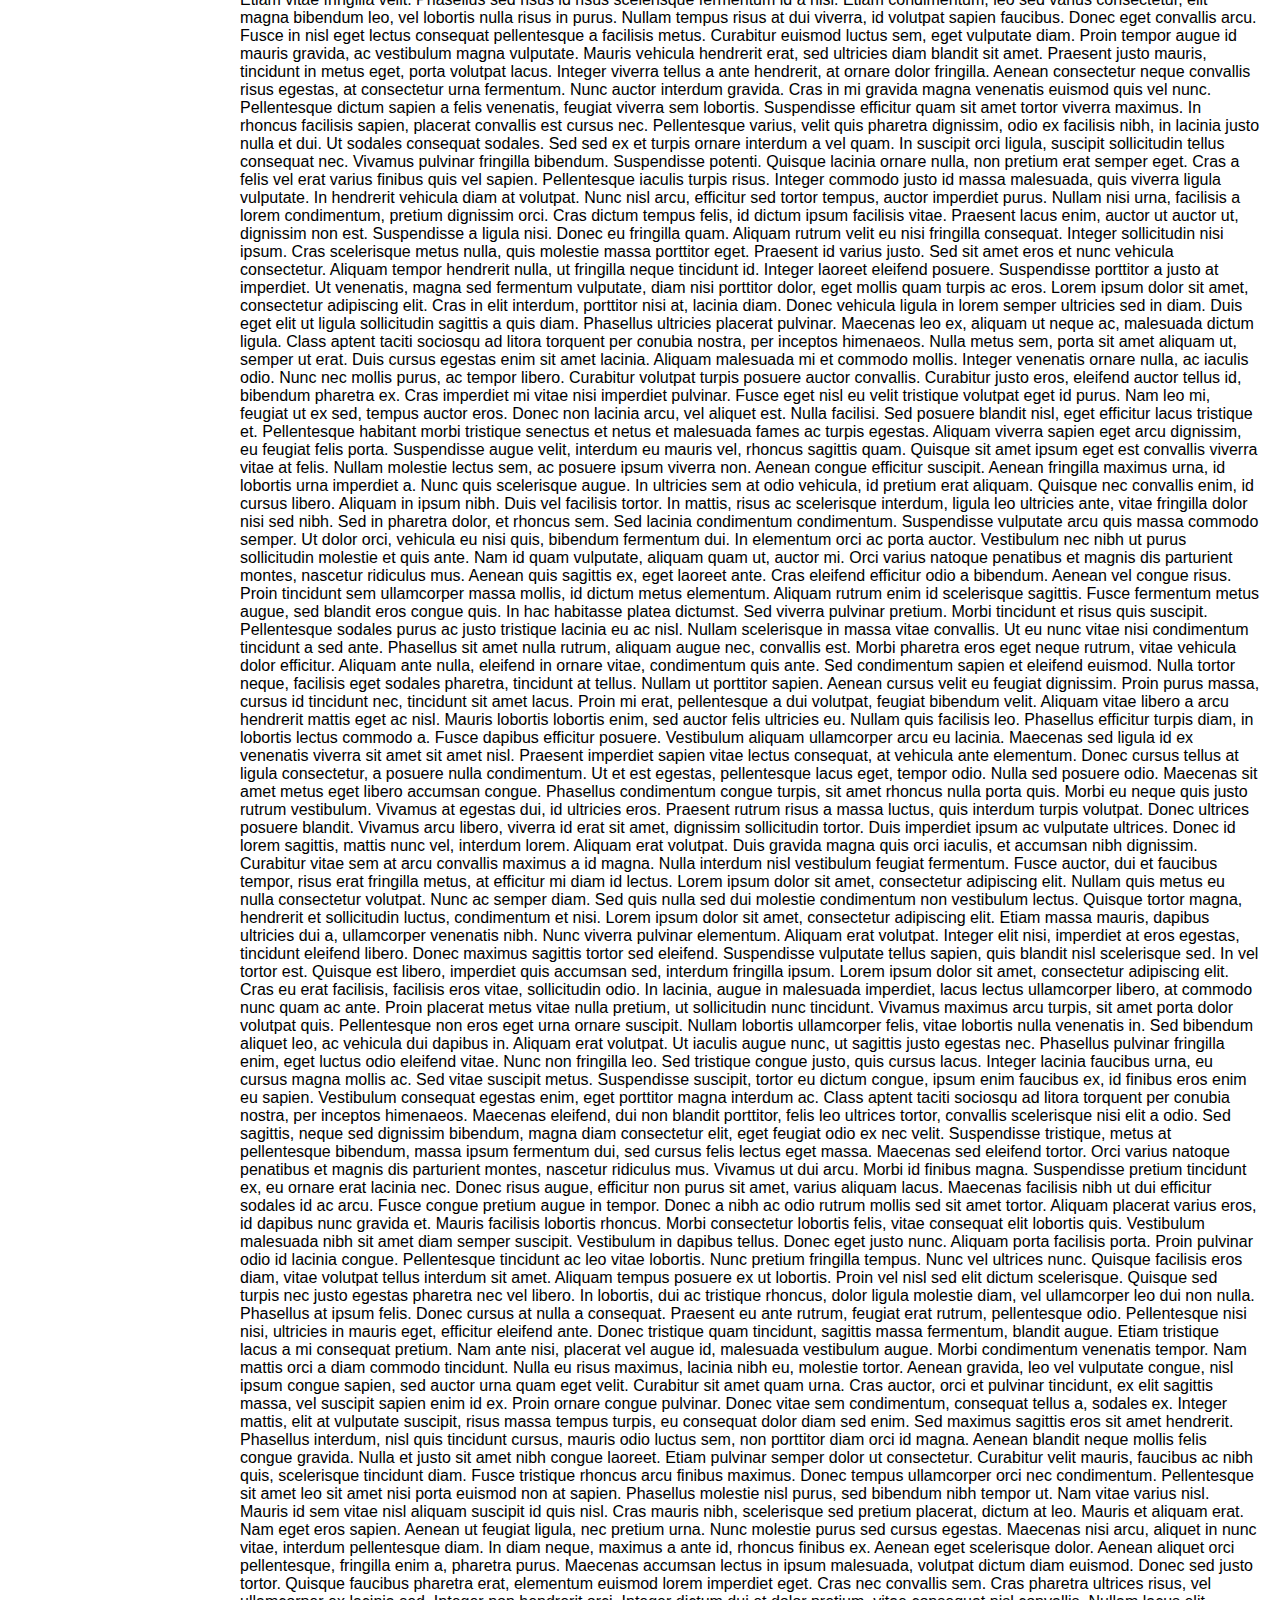
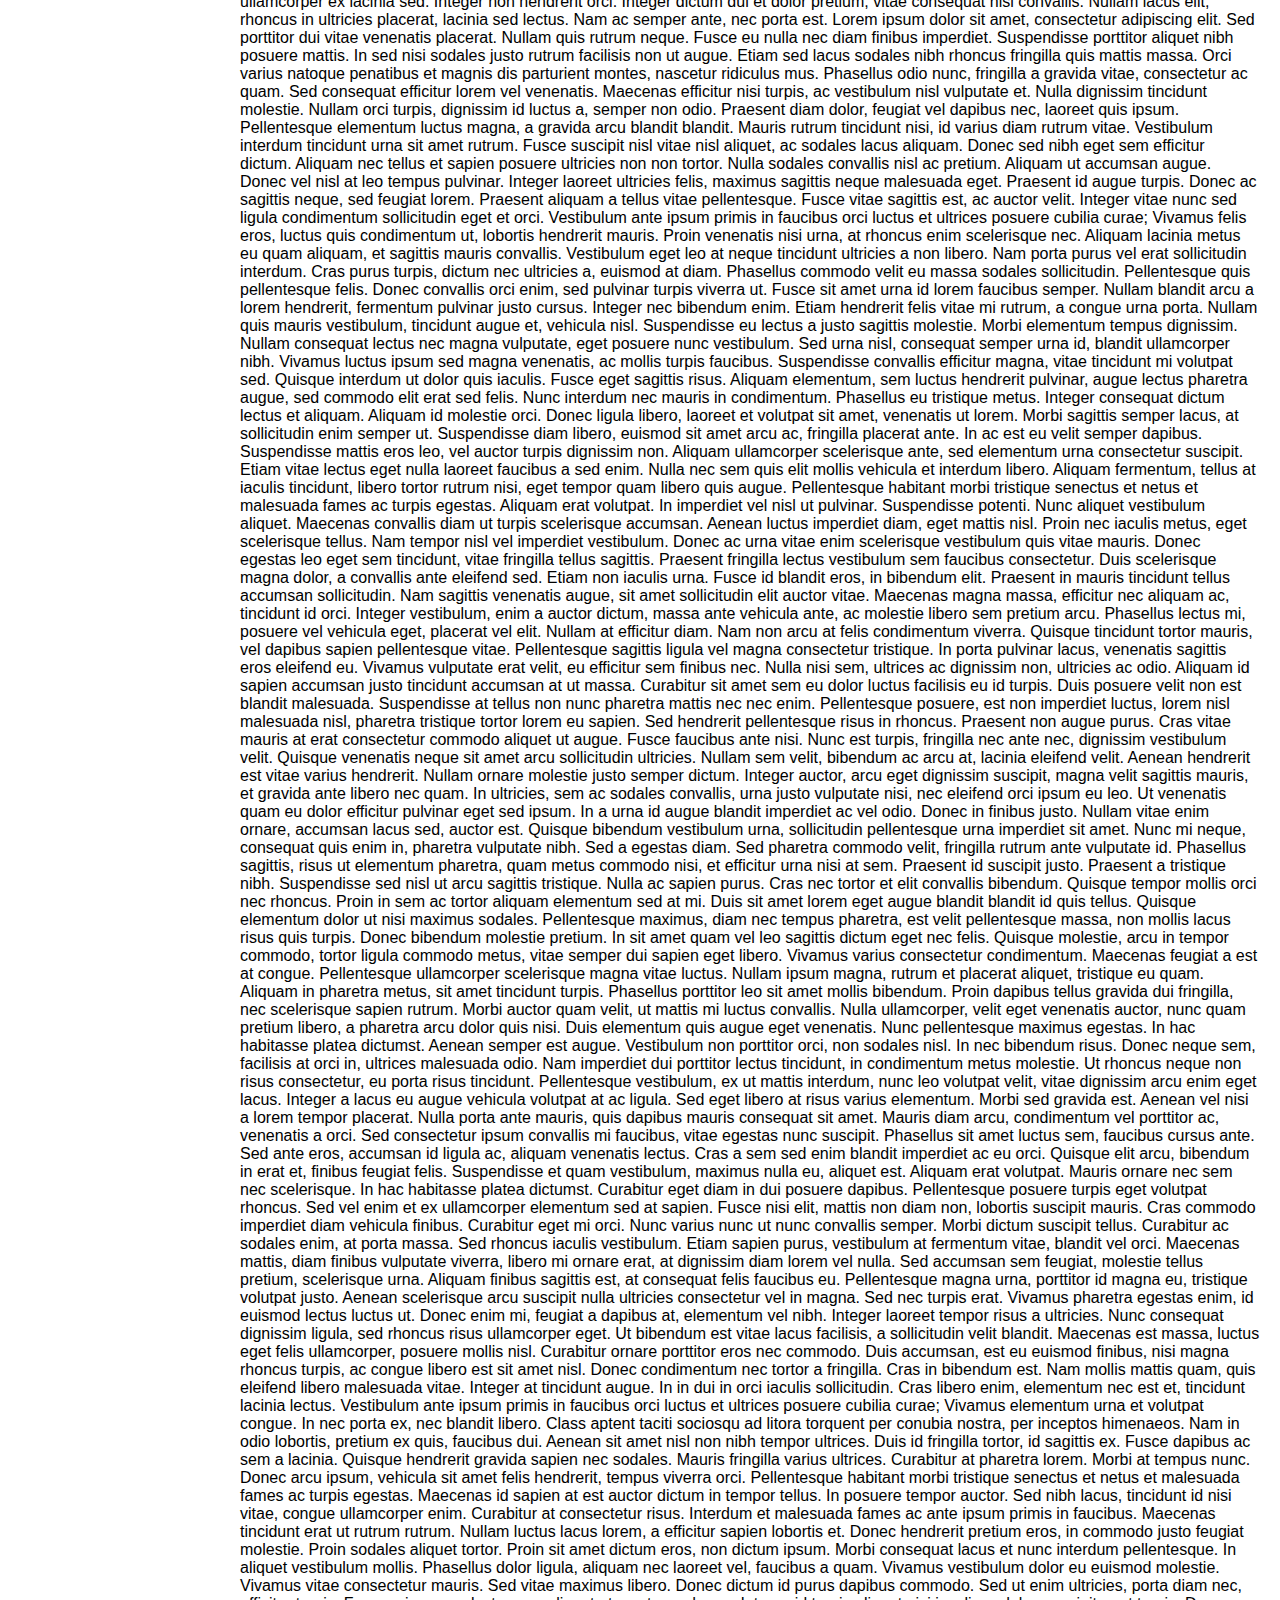
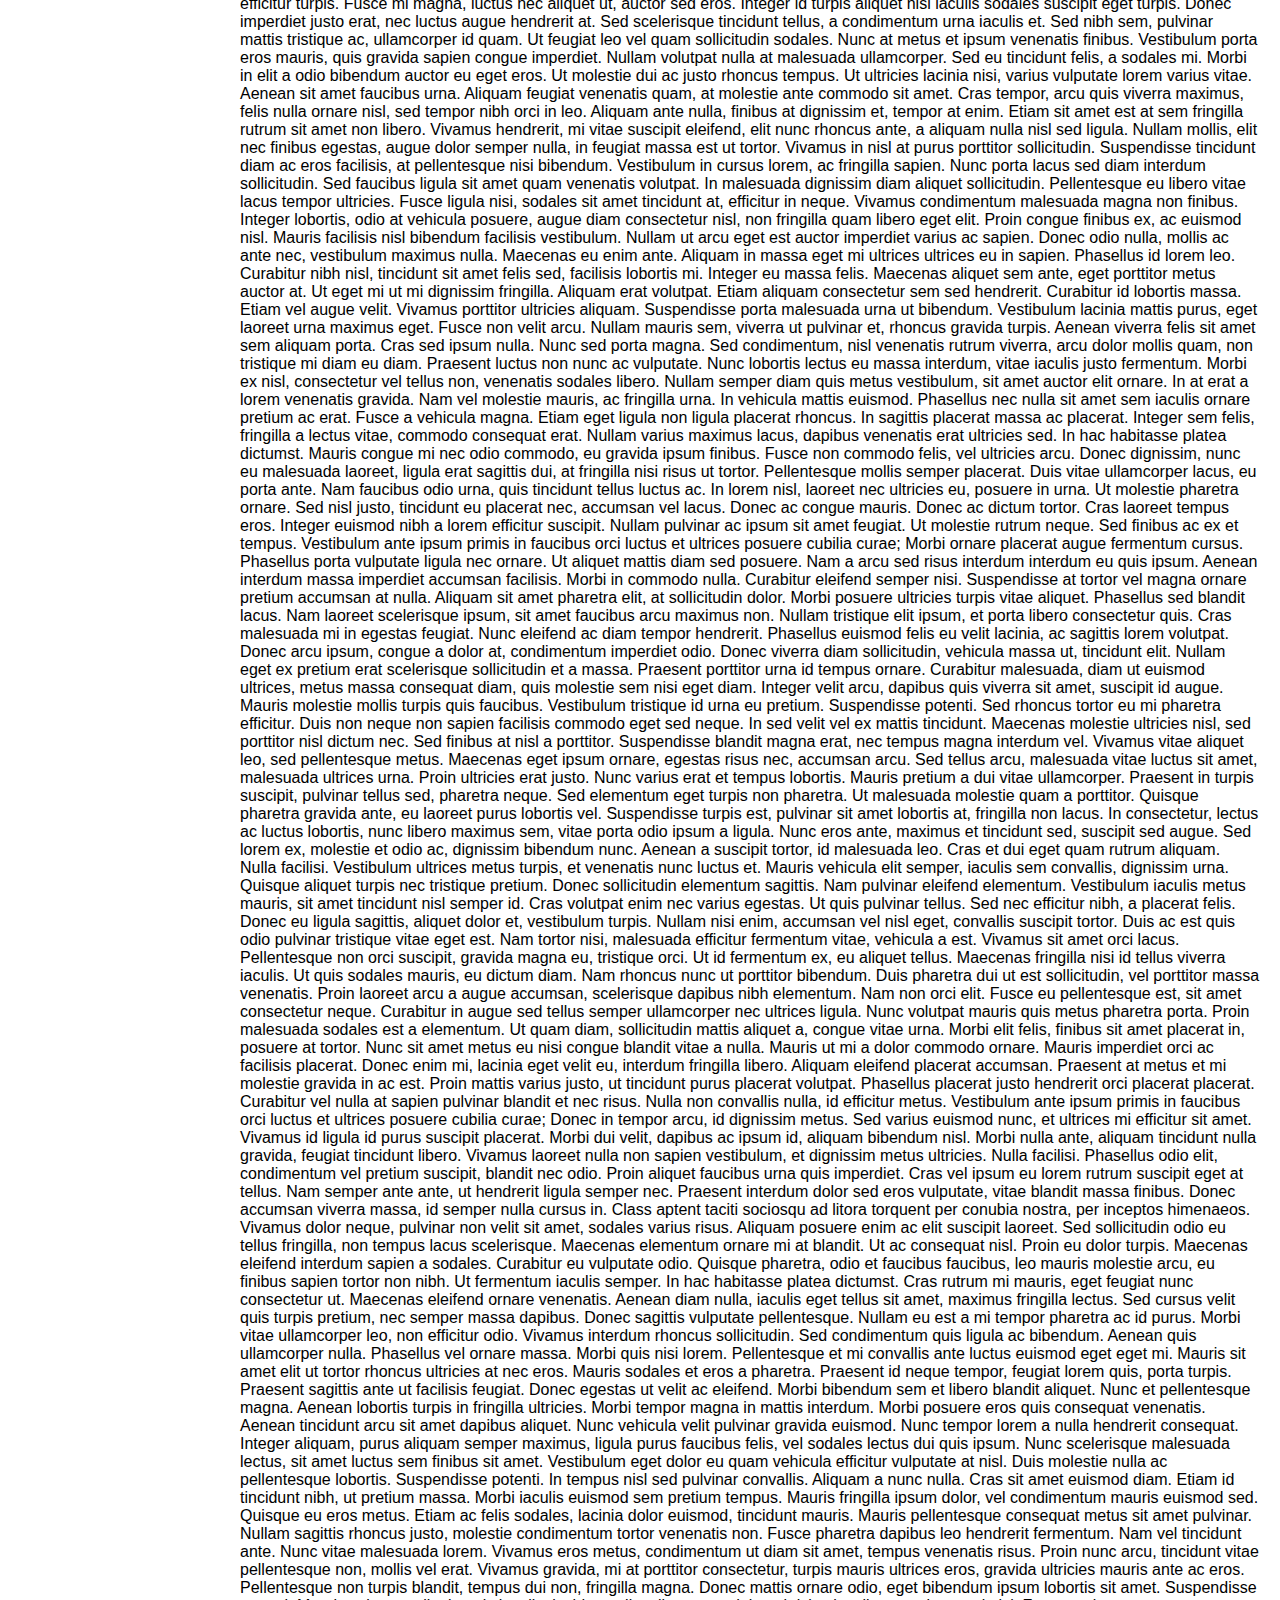
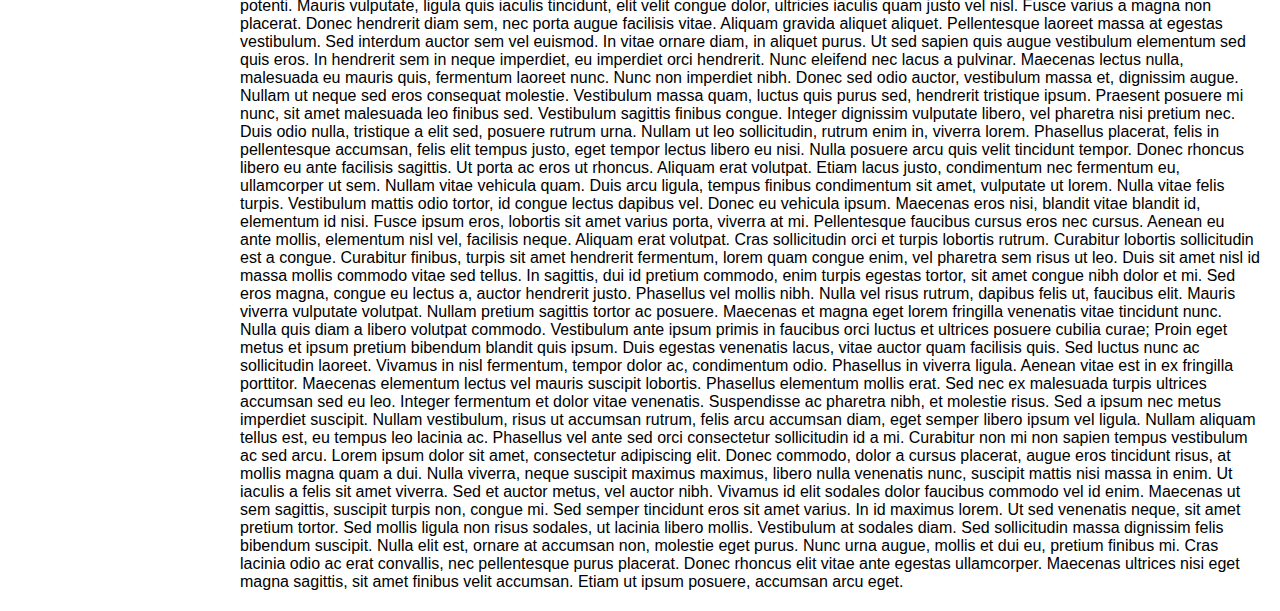
<file: about.html>
<!DOCTYPE html>
<html lang="ru">
<head>
    <meta charset="UTF-8" />
    <meta name="viewport" content="width=device-width, initial-scale=1.0" />
    <title>О проекте</title>
    <link rel="stylesheet" href="assets/styles/styles.css" />
</head>
<body>

<header class="top-menu">
    <nav>
        <ul>
            <li><a href="index.html">Главная</a></li>
            <li><a href="login.html">Вход</a></li>
            <li><a href="registration.html">Регистрация</a></li>
            <li><a href="about.html" class="active">О проекте</a></li>
            <li><a href="contacts.html">Контакты</a></li>
        </ul>
    </nav>
</header>

<aside class="side-menu">
    <ul>
        <li><a>Новости</a></li>
        <li><a>Каталог</a></li>
        <li><a>Форум</a></li>
        <li><a>Поддержка</a></li>
        <li><a href="faq.html">FAQ</a></li>
        <li><a href="blog.html">Блог</a></li>
    </ul>
</aside>

<main class="content">
    <h1>О проекте</h1>
    <p>
        Lorem ipsum dolor sit amet, consectetur adipiscing elit. Fusce in mi sapien. Nunc eget volutpat ipsum. Curabitur eleifend volutpat erat non tristique. Etiam maximus scelerisque nisi, ullamcorper tristique mi cursus id. Etiam ut pulvinar orci, ac maximus diam. Cras cursus malesuada sollicitudin. Sed viverra elit in ultricies condimentum. Etiam pulvinar, nulla a eleifend gravida, ipsum justo placerat diam, sit amet condimentum turpis nibh eget eros. Nulla rhoncus justo ut tellus hendrerit posuere. Proin consectetur iaculis accumsan. Nullam risus nisl, finibus a facilisis non, facilisis nec turpis.

        Curabitur tellus erat, mattis vitae maximus at, rhoncus eget nisl. Nunc facilisis ac ex sed consectetur. Maecenas varius ultrices venenatis. Nam volutpat erat eget odio mollis condimentum. Fusce cursus efficitur urna id viverra. In ut nunc in est ullamcorper lacinia. Vestibulum id molestie ligula. Donec vulputate dui vel maximus pretium. Duis molestie, dolor sed sollicitudin posuere, diam ante dictum elit, quis rhoncus mi purus et mauris. Integer ut mauris nunc. Sed egestas scelerisque egestas. Ut accumsan bibendum gravida. Ut facilisis hendrerit egestas. Cras tincidunt felis vel elementum egestas. Cras convallis ultrices mauris sit amet cursus. Sed nibh ipsum, laoreet ac feugiat non, mattis sit amet sapien.

        Aenean bibendum tristique nunc. Curabitur hendrerit venenatis varius. Vestibulum eros quam, luctus sed neque ut, bibendum ultricies lorem. Donec sit amet erat at magna porta ultricies id at lectus. Nulla nec ex mollis, aliquet urna vel, auctor ligula. Nulla tincidunt, nisi a vehicula sodales, diam ligula condimentum purus, non vulputate purus elit id metus. Sed neque erat, hendrerit luctus lacus id, gravida finibus ex. Pellentesque ut sodales augue.

        Pellentesque iaculis justo nec urna volutpat, vitae varius tellus efficitur. Praesent facilisis quam dictum euismod finibus. Aliquam ultrices in odio ut porta. Vivamus sagittis urna quis elit maximus, in vehicula orci lacinia. Sed eu libero commodo, dictum lacus a, porttitor turpis. Aliquam sit amet nulla quis enim ultrices ornare. Phasellus vel urna nec orci rutrum porta scelerisque vel tellus. Vivamus feugiat, elit at vestibulum sagittis, nulla justo venenatis lacus, ut fringilla ante nibh vitae diam. Fusce eget porta massa. Aliquam quis viverra justo. Quisque quis magna congue felis dapibus porta.

        Nunc nulla diam, volutpat id nisi sed, interdum egestas velit. Donec suscipit accumsan porttitor. Curabitur vestibulum vulputate maximus. Donec imperdiet lacinia tellus, quis faucibus nunc aliquam sit amet. Mauris aliquet pretium ante ut eleifend. Sed at eleifend dolor, at vestibulum odio. Donec in magna eget orci mattis lobortis vel finibus dolor. Sed sem tortor, feugiat congue accumsan id, scelerisque id dolor. Donec malesuada finibus bibendum. Pellentesque id orci tincidunt, malesuada nunc ac, bibendum dolor. Vivamus varius rhoncus elit, ac sagittis tellus vulputate vel.

        Aliquam ex massa, pellentesque tristique nulla ut, gravida laoreet lacus. Nulla convallis consequat risus, eget laoreet augue scelerisque non. Donec ornare ligula vel sagittis aliquet. Curabitur bibendum maximus suscipit. Nulla facilisi. Orci varius natoque penatibus et magnis dis parturient montes, nascetur ridiculus mus. Nam vel dui pellentesque, dapibus turpis eu, tincidunt mi. Vivamus lacinia eleifend risus. Nullam sodales lacinia dui. Suspendisse vehicula sodales vestibulum. Morbi eleifend est dui, vitae posuere tortor auctor at. Maecenas et enim pretium eros vestibulum eleifend.

        Nunc imperdiet lectus sed velit porttitor condimentum. Sed non placerat sapien. Quisque sem urna, auctor in tempor in, egestas eu risus. Donec ut tristique odio. Pellentesque in blandit nulla. Duis magna ipsum, fermentum vitae placerat ac, venenatis vitae magna. Aenean tempus lacinia tortor, eu aliquam turpis rutrum sit amet. Cras et placerat eros, ac lacinia est. Duis finibus facilisis nisi, vel fermentum nisl. Duis pulvinar eu nisi et pretium. Nam et interdum enim, vel consequat arcu. Phasellus eleifend erat a eros commodo, eget euismod sapien rutrum. Nullam sed suscipit velit, non pretium lorem.

        Vivamus sed tristique tellus, quis venenatis ipsum. Pellentesque congue mauris quis velit auctor, sed interdum libero scelerisque. Proin iaculis feugiat lectus, ac faucibus sapien aliquet a. Etiam ut risus sagittis, elementum est eget, pulvinar augue. Ut non porttitor leo, in pharetra metus. Nulla facilisi. Aliquam lobortis tincidunt magna quis facilisis. Aliquam pellentesque, velit et porta malesuada, elit eros egestas ante, et consectetur lacus turpis eget neque. Sed quis maximus tortor. Aenean viverra dolor sem, sit amet interdum risus sagittis et. Cras et dolor dictum, bibendum risus ac, ornare orci. Cras pellentesque arcu in semper mattis. Vivamus sit amet mattis purus, vel fermentum enim.

        Class aptent taciti sociosqu ad litora torquent per conubia nostra, per inceptos himenaeos. Maecenas a pretium metus. Duis non metus mi. Donec tincidunt faucibus dui. Curabitur aliquam ligula dictum maximus sagittis. In molestie erat eleifend sapien rutrum, vel porta magna commodo. Phasellus mattis nibh quis suscipit tempus. Curabitur eros nisi, pulvinar quis malesuada eu, viverra non tellus. Vivamus tristique enim vel bibendum tincidunt.

        Vestibulum lobortis dui eu ligula maximus scelerisque. Cras aliquet dui tempus, rhoncus mauris vestibulum, ornare nulla. Vivamus volutpat sit amet sem volutpat egestas. Etiam pellentesque sem id nulla condimentum, quis sagittis ante venenatis. Suspendisse lobortis efficitur tempor. Nam finibus suscipit consequat. Donec feugiat ornare est, ut suscipit erat luctus in. Phasellus felis enim, dapibus nec mollis id, suscipit vel quam. Mauris a erat magna. Aenean porta ultricies ante vitae ultricies.

        Etiam pharetra molestie dui, consectetur aliquet justo mattis a. Proin tempor efficitur gravida. Nullam dui ante, pretium ac tristique ut, faucibus eu quam. Donec eros est, laoreet nec suscipit vitae, vestibulum blandit lacus. Nunc suscipit lacus odio, eu dapibus sapien pretium quis. Phasellus rutrum, libero nec accumsan euismod, enim nulla tincidunt turpis, in tempus neque urna at sem. Nunc varius purus urna, eget aliquam nisl consectetur sed. Suspendisse blandit vulputate dui ac elementum. Vestibulum vestibulum arcu tellus, et gravida libero commodo vel. Donec lobortis commodo nisi eu luctus. Etiam augue magna, aliquam nec ex sed, rhoncus sollicitudin urna. Praesent lectus velit, consectetur in eros vitae, aliquet gravida neque. Quisque semper risus aliquam sodales bibendum.

        Nulla facilisi. Etiam iaculis elit non tellus convallis egestas. Fusce fringilla ac urna a bibendum. Proin scelerisque ante sed consequat semper. Curabitur placerat purus a ligula sodales laoreet. Fusce sagittis tellus in sapien pharetra, in aliquet eros vestibulum. Nullam tristique tellus ac pretium dapibus. Sed faucibus in nibh sit amet dignissim. Quisque erat leo, dapibus ut fermentum eu, malesuada ut nunc. Vivamus purus dui, facilisis vel felis sed, tristique aliquam sem. Suspendisse et orci tincidunt turpis congue commodo.

        Etiam id euismod nulla, in molestie ipsum. Integer in dui ac urna eleifend vestibulum. Aenean ac eros nisi. Quisque congue, ante vulputate iaculis facilisis, neque enim scelerisque sem, vitae dignissim diam mi id tellus. Pellentesque id pharetra lectus, gravida vehicula mauris. Fusce lobortis mollis nunc, vitae convallis mi interdum vitae. Mauris vitae sollicitudin ipsum. Mauris porta, velit eget elementum efficitur, orci nisi commodo nunc, et tristique lacus erat ac quam. Cras malesuada ex velit. Vivamus eget lobortis lorem, a vulputate tortor. Cras eget nisl dapibus, placerat dui et, tempus tellus. Nunc tincidunt aliquet venenatis. Nam hendrerit metus non faucibus facilisis. Etiam ultricies nisl egestas mi tristique, vel porttitor quam rhoncus.

        Morbi nulla turpis, egestas eu massa nec, dignissim interdum lorem. Duis eget nisl quis diam ornare sodales. Phasellus fringilla feugiat metus eu tempor. Etiam fermentum mollis dolor ac feugiat. Nunc quam tellus, lobortis vel velit vel, scelerisque laoreet neque. Quisque non tincidunt lacus. Aenean laoreet nunc sit amet scelerisque tincidunt. Donec euismod aliquam nisl. Nunc molestie dui ut dignissim ultricies. In facilisis facilisis eros et bibendum. Donec porttitor vulputate scelerisque. Duis aliquam turpis id lectus porttitor pellentesque. Vivamus feugiat vel velit in elementum. Mauris consectetur, nulla nec porttitor placerat, metus turpis ullamcorper sapien, porta tristique nunc nisl id purus. Quisque ornare iaculis gravida.

        Pellentesque erat erat, eleifend in leo sed, condimentum vehicula neque. Nullam tincidunt fringilla scelerisque. Curabitur lobortis eros nisl, vel ullamcorper sapien interdum vitae. Vestibulum scelerisque, sem vitae efficitur mollis, orci turpis elementum risus, efficitur molestie ligula arcu nec velit. Nam iaculis sem eu blandit scelerisque. Mauris dignissim ipsum at quam consequat ornare. Sed eget vestibulum purus. Phasellus faucibus sagittis arcu vitae consequat. Vestibulum nibh libero, consectetur sit amet egestas eu, facilisis venenatis mauris. Maecenas vitae metus turpis. Aenean ac luctus nisl, id luctus quam. Nullam sit amet lorem est. Nam nec porta augue. Aliquam dictum justo justo.

        Nam in pharetra nisi, ac elementum odio. Phasellus eget mattis enim. Vivamus venenatis varius augue, non viverra ligula fringilla tempor. Sed convallis, quam eu porttitor bibendum, velit urna semper quam, eget aliquam lectus tortor a mi. Quisque a magna tortor. Suspendisse potenti. Sed vel sapien et ipsum imperdiet pellentesque quis a felis. Nulla at finibus libero, tristique placerat felis.

        Integer consequat viverra felis, eget posuere mauris rhoncus vel. Integer iaculis erat tortor, a aliquam sapien gravida eget. Nam pellentesque urna et mauris luctus suscipit. Vestibulum eget arcu maximus, laoreet dui a, varius tellus. Nunc velit lorem, malesuada at ullamcorper ut, sodales et nibh. Aenean sed facilisis neque. Nam ex justo, facilisis non turpis sit amet, iaculis efficitur nulla. Integer rutrum posuere tincidunt. Cras aliquet justo eu massa tristique placerat.

        Donec pretium nibh at mauris vestibulum, nec dapibus nisi scelerisque. Nulla egestas justo sit amet neque tempor, at placerat eros aliquam. Fusce et condimentum risus. Etiam ullamcorper elementum mollis. Nunc non molestie erat. Donec eget orci tellus. Phasellus volutpat malesuada magna non congue. Curabitur eget facilisis velit, ac cursus arcu. Pellentesque eu rutrum arcu, luctus interdum risus. Donec eros arcu, finibus in elit et, tincidunt aliquam ante. Integer faucibus pharetra quam vel lacinia. Mauris purus elit, suscipit in consequat ut, accumsan id ante. Suspendisse efficitur, eros eu venenatis sollicitudin, odio arcu posuere nibh, et vulputate eros felis eget justo. Etiam cursus purus sit amet nibh laoreet, ut ultrices erat ornare. Ut commodo, justo in convallis facilisis, mi tortor condimentum purus, vel viverra tortor tortor quis tellus.

        Morbi vel dictum neque. Maecenas egestas tortor sit amet nisi sagittis, id lacinia augue mollis. Suspendisse sit amet purus vel velit sodales consectetur. Sed maximus est in tellus blandit mattis. Vivamus pulvinar, leo sed ullamcorper viverra, eros augue vestibulum ex, vitae sagittis nulla mauris eget quam. Maecenas pellentesque justo id tortor mollis, a facilisis ligula pulvinar. Vestibulum sed aliquam sem, at suscipit orci. Quisque congue eleifend leo ac imperdiet.

        Quisque ornare vestibulum elit. Sed quis rutrum est, id auctor libero. Interdum et malesuada fames ac ante ipsum primis in faucibus. In non sapien arcu. Suspendisse dolor eros, placerat a purus ut, laoreet scelerisque purus. Class aptent taciti sociosqu ad litora torquent per conubia nostra, per inceptos himenaeos. Donec vestibulum eros purus, id ultrices metus aliquam quis. Suspendisse aliquet tellus mi, non sagittis ligula hendrerit sed. Etiam pretium velit et cursus bibendum. Nam orci sem, hendrerit sed semper at, molestie sed lectus. Aliquam sit amet nunc vel purus tincidunt lacinia. Curabitur mattis dictum scelerisque.

        Proin et enim in urna sollicitudin malesuada. Aenean bibendum ornare faucibus. Sed odio neque, sollicitudin vel porttitor eget, convallis ac ipsum. Suspendisse vel ante a lectus auctor varius. Proin malesuada leo nisi, quis sollicitudin libero pharetra eget. Curabitur dapibus aliquam ante, laoreet finibus dui gravida eu. Aliquam ultrices tortor in est euismod viverra. Duis elementum velit quis est faucibus commodo. Cras mollis accumsan nisi. Nulla imperdiet elit neque, ac interdum libero gravida non.

        Aenean auctor augue vel purus pellentesque maximus. Cras egestas nisl id purus vestibulum vestibulum. Fusce non scelerisque ex. Donec est tellus, maximus quis cursus nec, rhoncus nec urna. Ut finibus, arcu eget commodo tristique, metus nisl pellentesque felis, vel cursus arcu lorem a orci. Proin eget fringilla elit, a suscipit nunc. Nulla congue tortor mi. Nunc posuere, nisl in scelerisque vestibulum, elit libero fringilla tellus, sit amet iaculis tortor eros eu nunc. Phasellus placerat, nisi et sagittis tempor, ligula augue commodo turpis, eu laoreet nulla mi id augue. Orci varius natoque penatibus et magnis dis parturient montes, nascetur ridiculus mus. Aenean nec arcu ac dui malesuada feugiat at pulvinar eros. Nam eleifend augue id orci mattis, euismod cursus velit vulputate. Maecenas arcu magna, lobortis at placerat nec, lacinia a magna. Cras dictum sem eu elit fringilla pulvinar. Duis commodo in augue sed sollicitudin.

        Ut rhoncus mauris ut pharetra porta. Pellentesque turpis elit, porttitor ac sagittis in, congue quis felis. Nullam magna enim, finibus at faucibus id, tincidunt imperdiet ex. Phasellus rhoncus neque ac ex consequat gravida. Vestibulum id tempus purus. Nullam eu iaculis diam. Duis elementum eros vel mi faucibus, vitae feugiat metus iaculis. Curabitur sollicitudin libero nisl, eu faucibus augue scelerisque semper. Pellentesque id felis sed mi lacinia hendrerit. Donec non finibus augue, sit amet bibendum mauris. Ut eget aliquam mauris.

        Aliquam eu cursus augue. Aliquam imperdiet placerat augue, vitae posuere leo suscipit ut. Etiam consequat diam sem. Nunc sit amet pellentesque neque. Praesent eget turpis sit amet mauris congue consectetur. Fusce nunc urna, aliquam interdum aliquet nec, pretium ut nisl. Integer pretium risus sit amet lectus dignissim, non dignissim ligula imperdiet. Vivamus porttitor ligula vitae luctus iaculis. Ut vehicula nulla ex, non elementum nibh malesuada id. Aenean sit amet nisl varius, vehicula justo vel, porta diam. Proin fermentum viverra est in ultrices. Phasellus vestibulum nunc eu aliquam finibus. Morbi ornare ultricies pharetra. Nulla dictum eleifend elementum. Phasellus eget feugiat mi. Praesent in posuere nisi.

        Aenean tristique, odio ut fermentum feugiat, dui quam pretium nisi, sed laoreet nisi ex at tellus. Curabitur eu libero ac metus porta consectetur. Nulla ac suscipit arcu, eu tempor sem. Donec quis blandit nisi, viverra cursus mauris. Fusce vel purus a diam eleifend blandit. Integer non nisi urna. Integer dolor odio, luctus id posuere ut, laoreet ac purus. Sed at tortor id nunc volutpat volutpat sed at magna.

        Quisque in sagittis sapien. In lacinia ex sit amet luctus ultricies. Suspendisse eu purus cursus, commodo odio eget, cursus tortor. Etiam iaculis magna dignissim pulvinar imperdiet. Nullam lorem metus, porttitor ut fermentum eu, elementum id justo. Donec non nunc eu metus suscipit dignissim. Morbi imperdiet quis orci eget facilisis. Duis porttitor sapien felis, id posuere lorem malesuada at. Proin sem massa, cursus et felis ut, luctus bibendum dolor. Suspendisse tincidunt venenatis vestibulum.

        Sed eleifend neque eget tellus consectetur laoreet. Nam iaculis quam vitae velit imperdiet pharetra. Quisque ac turpis ullamcorper tellus pulvinar fermentum at ac metus. Suspendisse sagittis tempus rutrum. Integer imperdiet luctus magna. Sed blandit nisi non vulputate vehicula. Curabitur volutpat iaculis sodales. Cras congue id justo eu fermentum. In porta vitae eros scelerisque aliquam. Duis orci nisi, tristique ut elementum eu, venenatis nec metus.

        Nulla ac massa ligula. Donec et risus augue. In mollis laoreet dui, ac sagittis mi. Suspendisse convallis convallis mi. Donec augue lacus, interdum a pulvinar non, accumsan in mauris. Donec id mi diam. Etiam volutpat volutpat dui, et venenatis turpis semper at. Maecenas sit amet hendrerit nunc. Phasellus finibus odio quis tellus iaculis, in rhoncus urna placerat. Donec lectus enim, luctus quis imperdiet sed, lacinia at justo. Suspendisse consectetur nisl eu mi vulputate, consectetur lacinia magna dapibus. Pellentesque vitae viverra ante.

        In neque dui, eleifend eu diam eu, cursus lobortis enim. Mauris pretium, magna vitae faucibus dapibus, felis magna aliquet lorem, vitae pellentesque orci augue id nisi. Mauris a lorem id mi rhoncus egestas. Vestibulum lobortis ex quis tellus pharetra ultricies. Suspendisse ut orci neque. Nullam pharetra, orci at varius iaculis, nibh ligula dapibus risus, in suscipit justo tortor accumsan mi. Sed justo massa, imperdiet sed posuere id, tempor et diam. Sed at porttitor justo. Nulla varius non nulla eget viverra. Maecenas purus mi, lobortis nec tellus at, maximus pharetra augue. Maecenas at diam eros. Vivamus rhoncus, nisl ut laoreet fringilla, nisi nulla porta ipsum, ut vulputate libero neque eget elit. Curabitur eu lacus fringilla dui scelerisque egestas. Duis molestie sem ut felis aliquam mollis. Ut auctor ex non nisi posuere, sit amet scelerisque quam accumsan.

        Suspendisse potenti. Pellentesque a nibh ut nisl viverra convallis. Proin a neque suscipit, pharetra est non, lobortis ipsum. Nullam viverra sagittis varius. Curabitur accumsan lorem vitae sem imperdiet, quis fringilla tellus tempus. Quisque ac aliquam lorem. Sed eget accumsan purus. Vivamus lectus tellus, euismod ornare pellentesque in, rhoncus nec velit. Nunc consectetur ut erat sed fringilla. Aliquam sodales a dolor quis egestas. Maecenas varius quam ullamcorper eros gravida consequat.

        Proin gravida eget libero id pretium. Proin in justo blandit, ultricies leo vel, sodales justo. Etiam nec gravida metus. Maecenas quis tortor vulputate, tempor turpis sit amet, dapibus est. Donec lorem quam, molestie vitae dui vitae, posuere iaculis nisi. Praesent nisi quam, maximus non posuere non, eleifend a neque. Morbi porta lectus non libero vulputate pellentesque. Nullam sed magna ac dolor consectetur congue. Praesent pulvinar magna lorem. Pellentesque habitant morbi tristique senectus et netus et malesuada fames ac turpis egestas. Aenean vitae gravida justo. Mauris sed arcu eu risus dapibus sodales posuere eu magna.

        Sed elit turpis, bibendum et eros nec, pulvinar maximus mauris. Duis ut pharetra dolor. Curabitur id sagittis ex. Suspendisse ultrices non odio et placerat. Suspendisse erat nunc, fringilla vel fringilla eget, lacinia at massa. Etiam et erat mattis, aliquet libero ut, sagittis diam. Vivamus quis ipsum eu felis semper sagittis quis a lacus. Fusce ut fermentum lacus, ac suscipit nulla. Mauris pellentesque justo quis mauris dictum mattis.

        Aliquam id risus eu felis lobortis dictum at vitae erat. Pellentesque at nibh sem. Nam a sagittis quam. Proin et malesuada orci, ut gravida eros. Praesent viverra porta ipsum non suscipit. In at velit posuere, congue velit sit amet, tincidunt ex. Ut eget nibh tempus, lacinia justo vitae, dictum leo. Pellentesque sit amet purus posuere, tincidunt massa ut, venenatis mauris. In accumsan nisl vel ante mollis egestas.

        Etiam eu egestas metus. Nunc facilisis finibus odio, sodales consequat mauris consequat eget. Cras pellentesque nulla et gravida hendrerit. Mauris luctus faucibus urna quis hendrerit. Vestibulum dapibus pellentesque faucibus. Donec dolor lacus, gravida at gravida id, feugiat eget ante. Sed semper velit ipsum, non malesuada turpis dapibus ut.

        Morbi eget ultrices metus. Etiam a lectus erat. Cras elementum justo id nisi posuere, sit amet condimentum eros efficitur. Duis rutrum, metus in varius eleifend, nunc erat aliquam quam, in venenatis nulla justo quis metus. Quisque cursus velit vel convallis sodales. Nullam ex odio, tempus at risus ac, faucibus eleifend sem. Suspendisse vestibulum luctus nunc. Suspendisse at mollis sapien, et congue magna.

        Proin quis enim diam. Sed semper nibh sit amet urna varius, vitae semper sapien faucibus. Donec varius id urna vel tristique. Morbi in ultricies ligula. Quisque sed tempus quam. Vestibulum neque orci, ultricies sed porta id, scelerisque a neque. Nulla quis elementum elit, nec eleifend dui. Proin suscipit, ante pellentesque ultricies imperdiet, turpis ante cursus ex, non porta augue metus ac massa. Lorem ipsum dolor sit amet, consectetur adipiscing elit. Vestibulum sed ipsum at lacus euismod vestibulum. Aenean vitae turpis mi. Interdum et malesuada fames ac ante ipsum primis in faucibus. Nullam libero odio, volutpat nec sagittis a, imperdiet malesuada augue. Suspendisse potenti. Pellentesque orci metus, vestibulum ac lorem at, pulvinar placerat mi. Sed eu sodales augue, vel gravida lectus.

        Praesent sollicitudin elementum laoreet. Nunc vitae dolor ante. Orci varius natoque penatibus et magnis dis parturient montes, nascetur ridiculus mus. Etiam tristique feugiat enim. Duis tristique dui non congue mollis. Nam consequat felis felis. Morbi rutrum risus nec augue interdum tincidunt.

        In eget odio enim. Maecenas vitae ligula dui. Sed scelerisque dui vitae iaculis placerat. Maecenas mi risus, eleifend sit amet placerat nec, vestibulum ac ligula. Aliquam et nunc mi. Curabitur vitae elit ornare, varius lectus sed, blandit justo. Integer tincidunt rhoncus libero at facilisis. Duis nec ligula tristique, congue ligula vitae, egestas orci. Ut volutpat, ipsum et eleifend mattis, est velit porta est, in mattis tortor ante varius purus. Vestibulum sit amet nulla justo. In vulputate aliquet gravida. Suspendisse in consectetur tellus. Pellentesque quis dictum nunc.

        Lorem ipsum dolor sit amet, consectetur adipiscing elit. Ut nunc lacus, pretium in rutrum quis, molestie id dolor. Integer fringilla sapien ac scelerisque tincidunt. Ut in odio ut ipsum fermentum lacinia sit amet nec nisl. In porttitor dolor non dolor tempor lacinia. Nullam ac lacinia nisl, et luctus lectus. Vivamus non mi molestie, aliquet velit eget, luctus orci.

        In rhoncus, libero blandit vestibulum efficitur, odio massa fringilla sapien, a suscipit enim augue in enim. Etiam tincidunt tellus interdum laoreet aliquet. Morbi tellus lectus, tempor ut cursus vitae, sollicitudin ut purus. Cras feugiat eleifend nibh a suscipit. Cras tincidunt sem in consequat viverra. Aliquam erat volutpat. Aenean porttitor dolor sed eros imperdiet, et pellentesque erat rutrum. Donec eu velit varius, dignissim massa nec, euismod nisi. Praesent dictum at ligula eget ullamcorper. Proin in nunc luctus, vestibulum nisl et, mollis nisl.

        In hac habitasse platea dictumst. Aliquam sit amet pharetra mauris. Pellentesque lobortis rutrum ligula, in pretium velit sodales id. Praesent egestas sagittis risus, in cursus nulla tempus id. Donec dapibus ligula nisl, ut bibendum felis facilisis tincidunt. Nunc in erat tristique, fermentum tellus et, molestie metus. Suspendisse dignissim blandit quam sit amet pharetra. Vivamus a sem lorem. Vivamus libero turpis, dictum sit amet ex vel, posuere condimentum leo. Donec et bibendum nulla. Etiam eget odio pulvinar, efficitur lectus vitae, lacinia turpis. Sed quis velit urna. Morbi faucibus consequat erat, vitae egestas sapien posuere quis.

        Quisque ullamcorper fringilla eros et sodales. Vivamus pharetra tellus porta dolor lobortis, non interdum ante condimentum. Ut venenatis vitae risus vitae aliquet. Aenean ipsum eros, interdum at tempus sed, volutpat ut nisl. Nam libero justo, feugiat vitae vulputate id, mollis eget nibh. Ut dictum, ante eget lobortis imperdiet, massa lectus tempor lectus, quis lacinia arcu tellus quis mauris. Suspendisse quam justo, pharetra ut velit tempor, cursus semper ligula. Vestibulum non ipsum odio. Duis euismod nibh mauris, in varius magna faucibus id. Nam vitae bibendum mi. Suspendisse vulputate turpis quam, a egestas dui ultrices ac. Cras ullamcorper facilisis urna, sit amet ornare nisi molestie sit amet. Sed suscipit ornare lorem in pretium. Class aptent taciti sociosqu ad litora torquent per conubia nostra, per inceptos himenaeos. Morbi porttitor urna in vehicula interdum. Duis tincidunt feugiat justo, faucibus gravida purus mollis non.

        Sed laoreet neque a tellus dapibus, ac rhoncus nisl pharetra. Etiam vitae fringilla velit. Phasellus sed risus id risus scelerisque fermentum id a nisi. Etiam condimentum, leo sed varius consectetur, elit magna bibendum leo, vel lobortis nulla risus in purus. Nullam tempus risus at dui viverra, id volutpat sapien faucibus. Donec eget convallis arcu. Fusce in nisl eget lectus consequat pellentesque a facilisis metus. Curabitur euismod luctus sem, eget vulputate diam. Proin tempor augue id mauris gravida, ac vestibulum magna vulputate. Mauris vehicula hendrerit erat, sed ultricies diam blandit sit amet. Praesent justo mauris, tincidunt in metus eget, porta volutpat lacus. Integer viverra tellus a ante hendrerit, at ornare dolor fringilla. Aenean consectetur neque convallis risus egestas, at consectetur urna fermentum. Nunc auctor interdum gravida. Cras in mi gravida magna venenatis euismod quis vel nunc.

        Pellentesque dictum sapien a felis venenatis, feugiat viverra sem lobortis. Suspendisse efficitur quam sit amet tortor viverra maximus. In rhoncus facilisis sapien, placerat convallis est cursus nec. Pellentesque varius, velit quis pharetra dignissim, odio ex facilisis nibh, in lacinia justo nulla et dui. Ut sodales consequat sodales. Sed sed ex et turpis ornare interdum a vel quam. In suscipit orci ligula, suscipit sollicitudin tellus consequat nec. Vivamus pulvinar fringilla bibendum. Suspendisse potenti. Quisque lacinia ornare nulla, non pretium erat semper eget. Cras a felis vel erat varius finibus quis vel sapien.

        Pellentesque iaculis turpis risus. Integer commodo justo id massa malesuada, quis viverra ligula vulputate. In hendrerit vehicula diam at volutpat. Nunc nisl arcu, efficitur sed tortor tempus, auctor imperdiet purus. Nullam nisi urna, facilisis a lorem condimentum, pretium dignissim orci. Cras dictum tempus felis, id dictum ipsum facilisis vitae. Praesent lacus enim, auctor ut auctor ut, dignissim non est. Suspendisse a ligula nisi. Donec eu fringilla quam. Aliquam rutrum velit eu nisi fringilla consequat. Integer sollicitudin nisi ipsum. Cras scelerisque metus nulla, quis molestie massa porttitor eget. Praesent id varius justo.

        Sed sit amet eros et nunc vehicula consectetur. Aliquam tempor hendrerit nulla, ut fringilla neque tincidunt id. Integer laoreet eleifend posuere. Suspendisse porttitor a justo at imperdiet. Ut venenatis, magna sed fermentum vulputate, diam nisi porttitor dolor, eget mollis quam turpis ac eros. Lorem ipsum dolor sit amet, consectetur adipiscing elit. Cras in elit interdum, porttitor nisi at, lacinia diam. Donec vehicula ligula in lorem semper ultricies sed in diam. Duis eget elit ut ligula sollicitudin sagittis a quis diam. Phasellus ultricies placerat pulvinar. Maecenas leo ex, aliquam ut neque ac, malesuada dictum ligula. Class aptent taciti sociosqu ad litora torquent per conubia nostra, per inceptos himenaeos.

        Nulla metus sem, porta sit amet aliquam ut, semper ut erat. Duis cursus egestas enim sit amet lacinia. Aliquam malesuada mi et commodo mollis. Integer venenatis ornare nulla, ac iaculis odio. Nunc nec mollis purus, ac tempor libero. Curabitur volutpat turpis posuere auctor convallis. Curabitur justo eros, eleifend auctor tellus id, bibendum pharetra ex. Cras imperdiet mi vitae nisi imperdiet pulvinar. Fusce eget nisl eu velit tristique volutpat eget id purus. Nam leo mi, feugiat ut ex sed, tempus auctor eros. Donec non lacinia arcu, vel aliquet est. Nulla facilisi. Sed posuere blandit nisl, eget efficitur lacus tristique et. Pellentesque habitant morbi tristique senectus et netus et malesuada fames ac turpis egestas. Aliquam viverra sapien eget arcu dignissim, eu feugiat felis porta. Suspendisse augue velit, interdum eu mauris vel, rhoncus sagittis quam.

        Quisque sit amet ipsum eget est convallis viverra vitae at felis. Nullam molestie lectus sem, ac posuere ipsum viverra non. Aenean congue efficitur suscipit. Aenean fringilla maximus urna, id lobortis urna imperdiet a. Nunc quis scelerisque augue. In ultricies sem at odio vehicula, id pretium erat aliquam. Quisque nec convallis enim, id cursus libero. Aliquam in ipsum nibh. Duis vel facilisis tortor. In mattis, risus ac scelerisque interdum, ligula leo ultricies ante, vitae fringilla dolor nisi sed nibh.

        Sed in pharetra dolor, et rhoncus sem. Sed lacinia condimentum condimentum. Suspendisse vulputate arcu quis massa commodo semper. Ut dolor orci, vehicula eu nisi quis, bibendum fermentum dui. In elementum orci ac porta auctor. Vestibulum nec nibh ut purus sollicitudin molestie et quis ante. Nam id quam vulputate, aliquam quam ut, auctor mi. Orci varius natoque penatibus et magnis dis parturient montes, nascetur ridiculus mus. Aenean quis sagittis ex, eget laoreet ante. Cras eleifend efficitur odio a bibendum. Aenean vel congue risus. Proin tincidunt sem ullamcorper massa mollis, id dictum metus elementum. Aliquam rutrum enim id scelerisque sagittis. Fusce fermentum metus augue, sed blandit eros congue quis. In hac habitasse platea dictumst.

        Sed viverra pulvinar pretium. Morbi tincidunt et risus quis suscipit. Pellentesque sodales purus ac justo tristique lacinia eu ac nisl. Nullam scelerisque in massa vitae convallis. Ut eu nunc vitae nisi condimentum tincidunt a sed ante. Phasellus sit amet nulla rutrum, aliquam augue nec, convallis est. Morbi pharetra eros eget neque rutrum, vitae vehicula dolor efficitur. Aliquam ante nulla, eleifend in ornare vitae, condimentum quis ante. Sed condimentum sapien et eleifend euismod. Nulla tortor neque, facilisis eget sodales pharetra, tincidunt at tellus. Nullam ut porttitor sapien. Aenean cursus velit eu feugiat dignissim.

        Proin purus massa, cursus id tincidunt nec, tincidunt sit amet lacus. Proin mi erat, pellentesque a dui volutpat, feugiat bibendum velit. Aliquam vitae libero a arcu hendrerit mattis eget ac nisl. Mauris lobortis lobortis enim, sed auctor felis ultricies eu. Nullam quis facilisis leo. Phasellus efficitur turpis diam, in lobortis lectus commodo a. Fusce dapibus efficitur posuere. Vestibulum aliquam ullamcorper arcu eu lacinia. Maecenas sed ligula id ex venenatis viverra sit amet sit amet nisl. Praesent imperdiet sapien vitae lectus consequat, at vehicula ante elementum.

        Donec cursus tellus at ligula consectetur, a posuere nulla condimentum. Ut et est egestas, pellentesque lacus eget, tempor odio. Nulla sed posuere odio. Maecenas sit amet metus eget libero accumsan congue. Phasellus condimentum congue turpis, sit amet rhoncus nulla porta quis. Morbi eu neque quis justo rutrum vestibulum. Vivamus at egestas dui, id ultricies eros. Praesent rutrum risus a massa luctus, quis interdum turpis volutpat.

        Donec ultrices posuere blandit. Vivamus arcu libero, viverra id erat sit amet, dignissim sollicitudin tortor. Duis imperdiet ipsum ac vulputate ultrices. Donec id lorem sagittis, mattis nunc vel, interdum lorem. Aliquam erat volutpat. Duis gravida magna quis orci iaculis, et accumsan nibh dignissim. Curabitur vitae sem at arcu convallis maximus a id magna.

        Nulla interdum nisl vestibulum feugiat fermentum. Fusce auctor, dui et faucibus tempor, risus erat fringilla metus, at efficitur mi diam id lectus. Lorem ipsum dolor sit amet, consectetur adipiscing elit. Nullam quis metus eu nulla consectetur volutpat. Nunc ac semper diam. Sed quis nulla sed dui molestie condimentum non vestibulum lectus. Quisque tortor magna, hendrerit et sollicitudin luctus, condimentum et nisi. Lorem ipsum dolor sit amet, consectetur adipiscing elit. Etiam massa mauris, dapibus ultricies dui a, ullamcorper venenatis nibh. Nunc viverra pulvinar elementum. Aliquam erat volutpat. Integer elit nisi, imperdiet at eros egestas, tincidunt eleifend libero. Donec maximus sagittis tortor sed eleifend.

        Suspendisse vulputate tellus sapien, quis blandit nisl scelerisque sed. In vel tortor est. Quisque est libero, imperdiet quis accumsan sed, interdum fringilla ipsum. Lorem ipsum dolor sit amet, consectetur adipiscing elit. Cras eu erat facilisis, facilisis eros vitae, sollicitudin odio. In lacinia, augue in malesuada imperdiet, lacus lectus ullamcorper libero, at commodo nunc quam ac ante. Proin placerat metus vitae nulla pretium, ut sollicitudin nunc tincidunt. Vivamus maximus arcu turpis, sit amet porta dolor volutpat quis.

        Pellentesque non eros eget urna ornare suscipit. Nullam lobortis ullamcorper felis, vitae lobortis nulla venenatis in. Sed bibendum aliquet leo, ac vehicula dui dapibus in. Aliquam erat volutpat. Ut iaculis augue nunc, ut sagittis justo egestas nec. Phasellus pulvinar fringilla enim, eget luctus odio eleifend vitae. Nunc non fringilla leo. Sed tristique congue justo, quis cursus lacus.

        Integer lacinia faucibus urna, eu cursus magna mollis ac. Sed vitae suscipit metus. Suspendisse suscipit, tortor eu dictum congue, ipsum enim faucibus ex, id finibus eros enim eu sapien. Vestibulum consequat egestas enim, eget porttitor magna interdum ac. Class aptent taciti sociosqu ad litora torquent per conubia nostra, per inceptos himenaeos. Maecenas eleifend, dui non blandit porttitor, felis leo ultrices tortor, convallis scelerisque nisi elit a odio. Sed sagittis, neque sed dignissim bibendum, magna diam consectetur elit, eget feugiat odio ex nec velit. Suspendisse tristique, metus at pellentesque bibendum, massa ipsum fermentum dui, sed cursus felis lectus eget massa. Maecenas sed eleifend tortor.

        Orci varius natoque penatibus et magnis dis parturient montes, nascetur ridiculus mus. Vivamus ut dui arcu. Morbi id finibus magna. Suspendisse pretium tincidunt ex, eu ornare erat lacinia nec. Donec risus augue, efficitur non purus sit amet, varius aliquam lacus. Maecenas facilisis nibh ut dui efficitur sodales id ac arcu. Fusce congue pretium augue in tempor. Donec a nibh ac odio rutrum mollis sed sit amet tortor. Aliquam placerat varius eros, id dapibus nunc gravida et. Mauris facilisis lobortis rhoncus.

        Morbi consectetur lobortis felis, vitae consequat elit lobortis quis. Vestibulum malesuada nibh sit amet diam semper suscipit. Vestibulum in dapibus tellus. Donec eget justo nunc. Aliquam porta facilisis porta. Proin pulvinar odio id lacinia congue. Pellentesque tincidunt ac leo vitae lobortis.

        Nunc pretium fringilla tempus. Nunc vel ultrices nunc. Quisque facilisis eros diam, vitae volutpat tellus interdum sit amet. Aliquam tempus posuere ex ut lobortis. Proin vel nisl sed elit dictum scelerisque. Quisque sed turpis nec justo egestas pharetra nec vel libero. In lobortis, dui ac tristique rhoncus, dolor ligula molestie diam, vel ullamcorper leo dui non nulla. Phasellus at ipsum felis. Donec cursus at nulla a consequat.

        Praesent eu ante rutrum, feugiat erat rutrum, pellentesque odio. Pellentesque nisi nisi, ultricies in mauris eget, efficitur eleifend ante. Donec tristique quam tincidunt, sagittis massa fermentum, blandit augue. Etiam tristique lacus a mi consequat pretium. Nam ante nisi, placerat vel augue id, malesuada vestibulum augue. Morbi condimentum venenatis tempor. Nam mattis orci a diam commodo tincidunt. Nulla eu risus maximus, lacinia nibh eu, molestie tortor. Aenean gravida, leo vel vulputate congue, nisl ipsum congue sapien, sed auctor urna quam eget velit. Curabitur sit amet quam urna. Cras auctor, orci et pulvinar tincidunt, ex elit sagittis massa, vel suscipit sapien enim id ex. Proin ornare congue pulvinar. Donec vitae sem condimentum, consequat tellus a, sodales ex. Integer mattis, elit at vulputate suscipit, risus massa tempus turpis, eu consequat dolor diam sed enim. Sed maximus sagittis eros sit amet hendrerit.

        Phasellus interdum, nisl quis tincidunt cursus, mauris odio luctus sem, non porttitor diam orci id magna. Aenean blandit neque mollis felis congue gravida. Nulla et justo sit amet nibh congue laoreet. Etiam pulvinar semper dolor ut consectetur. Curabitur velit mauris, faucibus ac nibh quis, scelerisque tincidunt diam. Fusce tristique rhoncus arcu finibus maximus. Donec tempus ullamcorper orci nec condimentum. Pellentesque sit amet leo sit amet nisi porta euismod non at sapien. Phasellus molestie nisl purus, sed bibendum nibh tempor ut. Nam vitae varius nisl. Mauris id sem vitae nisl aliquam suscipit id quis nisl. Cras mauris nibh, scelerisque sed pretium placerat, dictum at leo. Mauris et aliquam erat. Nam eget eros sapien. Aenean ut feugiat ligula, nec pretium urna. Nunc molestie purus sed cursus egestas.

        Maecenas nisi arcu, aliquet in nunc vitae, interdum pellentesque diam. In diam neque, maximus a ante id, rhoncus finibus ex. Aenean eget scelerisque dolor. Aenean aliquet orci pellentesque, fringilla enim a, pharetra purus. Maecenas accumsan lectus in ipsum malesuada, volutpat dictum diam euismod. Donec sed justo tortor. Quisque faucibus pharetra erat, elementum euismod lorem imperdiet eget. Cras nec convallis sem. Cras pharetra ultrices risus, vel ullamcorper ex lacinia sed. Integer non hendrerit orci. Integer dictum dui et dolor pretium, vitae consequat nisl convallis. Nullam lacus elit, rhoncus in ultricies placerat, lacinia sed lectus. Nam ac semper ante, nec porta est. Lorem ipsum dolor sit amet, consectetur adipiscing elit. Sed porttitor dui vitae venenatis placerat. Nullam quis rutrum neque.

        Fusce eu nulla nec diam finibus imperdiet. Suspendisse porttitor aliquet nibh posuere mattis. In sed nisi sodales justo rutrum facilisis non ut augue. Etiam sed lacus sodales nibh rhoncus fringilla quis mattis massa. Orci varius natoque penatibus et magnis dis parturient montes, nascetur ridiculus mus. Phasellus odio nunc, fringilla a gravida vitae, consectetur ac quam. Sed consequat efficitur lorem vel venenatis. Maecenas efficitur nisi turpis, ac vestibulum nisl vulputate et. Nulla dignissim tincidunt molestie. Nullam orci turpis, dignissim id luctus a, semper non odio. Praesent diam dolor, feugiat vel dapibus nec, laoreet quis ipsum. Pellentesque elementum luctus magna, a gravida arcu blandit blandit.

        Mauris rutrum tincidunt nisi, id varius diam rutrum vitae. Vestibulum interdum tincidunt urna sit amet rutrum. Fusce suscipit nisl vitae nisl aliquet, ac sodales lacus aliquam. Donec sed nibh eget sem efficitur dictum. Aliquam nec tellus et sapien posuere ultricies non non tortor. Nulla sodales convallis nisl ac pretium. Aliquam ut accumsan augue. Donec vel nisl at leo tempus pulvinar. Integer laoreet ultricies felis, maximus sagittis neque malesuada eget. Praesent id augue turpis. Donec ac sagittis neque, sed feugiat lorem. Praesent aliquam a tellus vitae pellentesque. Fusce vitae sagittis est, ac auctor velit.

        Integer vitae nunc sed ligula condimentum sollicitudin eget et orci. Vestibulum ante ipsum primis in faucibus orci luctus et ultrices posuere cubilia curae; Vivamus felis eros, luctus quis condimentum ut, lobortis hendrerit mauris. Proin venenatis nisi urna, at rhoncus enim scelerisque nec. Aliquam lacinia metus eu quam aliquam, et sagittis mauris convallis. Vestibulum eget leo at neque tincidunt ultricies a non libero. Nam porta purus vel erat sollicitudin interdum. Cras purus turpis, dictum nec ultricies a, euismod at diam. Phasellus commodo velit eu massa sodales sollicitudin. Pellentesque quis pellentesque felis. Donec convallis orci enim, sed pulvinar turpis viverra ut. Fusce sit amet urna id lorem faucibus semper. Nullam blandit arcu a lorem hendrerit, fermentum pulvinar justo cursus. Integer nec bibendum enim. Etiam hendrerit felis vitae mi rutrum, a congue urna porta. Nullam quis mauris vestibulum, tincidunt augue et, vehicula nisl.

        Suspendisse eu lectus a justo sagittis molestie. Morbi elementum tempus dignissim. Nullam consequat lectus nec magna vulputate, eget posuere nunc vestibulum. Sed urna nisl, consequat semper urna id, blandit ullamcorper nibh. Vivamus luctus ipsum sed magna venenatis, ac mollis turpis faucibus. Suspendisse convallis efficitur magna, vitae tincidunt mi volutpat sed. Quisque interdum ut dolor quis iaculis.

        Fusce eget sagittis risus. Aliquam elementum, sem luctus hendrerit pulvinar, augue lectus pharetra augue, sed commodo elit erat sed felis. Nunc interdum nec mauris in condimentum. Phasellus eu tristique metus. Integer consequat dictum lectus et aliquam. Aliquam id molestie orci. Donec ligula libero, laoreet et volutpat sit amet, venenatis ut lorem. Morbi sagittis semper lacus, at sollicitudin enim semper ut.

        Suspendisse diam libero, euismod sit amet arcu ac, fringilla placerat ante. In ac est eu velit semper dapibus. Suspendisse mattis eros leo, vel auctor turpis dignissim non. Aliquam ullamcorper scelerisque ante, sed elementum urna consectetur suscipit. Etiam vitae lectus eget nulla laoreet faucibus a sed enim. Nulla nec sem quis elit mollis vehicula et interdum libero. Aliquam fermentum, tellus at iaculis tincidunt, libero tortor rutrum nisi, eget tempor quam libero quis augue.

        Pellentesque habitant morbi tristique senectus et netus et malesuada fames ac turpis egestas. Aliquam erat volutpat. In imperdiet vel nisl ut pulvinar. Suspendisse potenti. Nunc aliquet vestibulum aliquet. Maecenas convallis diam ut turpis scelerisque accumsan. Aenean luctus imperdiet diam, eget mattis nisl. Proin nec iaculis metus, eget scelerisque tellus. Nam tempor nisl vel imperdiet vestibulum. Donec ac urna vitae enim scelerisque vestibulum quis vitae mauris. Donec egestas leo eget sem tincidunt, vitae fringilla tellus sagittis. Praesent fringilla lectus vestibulum sem faucibus consectetur. Duis scelerisque magna dolor, a convallis ante eleifend sed. Etiam non iaculis urna. Fusce id blandit eros, in bibendum elit.

        Praesent in mauris tincidunt tellus accumsan sollicitudin. Nam sagittis venenatis augue, sit amet sollicitudin elit auctor vitae. Maecenas magna massa, efficitur nec aliquam ac, tincidunt id orci. Integer vestibulum, enim a auctor dictum, massa ante vehicula ante, ac molestie libero sem pretium arcu. Phasellus lectus mi, posuere vel vehicula eget, placerat vel elit. Nullam at efficitur diam. Nam non arcu at felis condimentum viverra. Quisque tincidunt tortor mauris, vel dapibus sapien pellentesque vitae. Pellentesque sagittis ligula vel magna consectetur tristique. In porta pulvinar lacus, venenatis sagittis eros eleifend eu. Vivamus vulputate erat velit, eu efficitur sem finibus nec. Nulla nisi sem, ultrices ac dignissim non, ultricies ac odio. Aliquam id sapien accumsan justo tincidunt accumsan at ut massa. Curabitur sit amet sem eu dolor luctus facilisis eu id turpis. Duis posuere velit non est blandit malesuada. Suspendisse at tellus non nunc pharetra mattis nec nec enim.

        Pellentesque posuere, est non imperdiet luctus, lorem nisl malesuada nisl, pharetra tristique tortor lorem eu sapien. Sed hendrerit pellentesque risus in rhoncus. Praesent non augue purus. Cras vitae mauris at erat consectetur commodo aliquet ut augue. Fusce faucibus ante nisi. Nunc est turpis, fringilla nec ante nec, dignissim vestibulum velit. Quisque venenatis neque sit amet arcu sollicitudin ultricies. Nullam sem velit, bibendum ac arcu at, lacinia eleifend velit. Aenean hendrerit est vitae varius hendrerit. Nullam ornare molestie justo semper dictum. Integer auctor, arcu eget dignissim suscipit, magna velit sagittis mauris, et gravida ante libero nec quam. In ultricies, sem ac sodales convallis, urna justo vulputate nisi, nec eleifend orci ipsum eu leo. Ut venenatis quam eu dolor efficitur pulvinar eget sed ipsum. In a urna id augue blandit imperdiet ac vel odio.

        Donec in finibus justo. Nullam vitae enim ornare, accumsan lacus sed, auctor est. Quisque bibendum vestibulum urna, sollicitudin pellentesque urna imperdiet sit amet. Nunc mi neque, consequat quis enim in, pharetra vulputate nibh. Sed a egestas diam. Sed pharetra commodo velit, fringilla rutrum ante vulputate id. Phasellus sagittis, risus ut elementum pharetra, quam metus commodo nisi, et efficitur urna nisi at sem. Praesent id suscipit justo. Praesent a tristique nibh. Suspendisse sed nisl ut arcu sagittis tristique. Nulla ac sapien purus. Cras nec tortor et elit convallis bibendum. Quisque tempor mollis orci nec rhoncus. Proin in sem ac tortor aliquam elementum sed at mi.

        Duis sit amet lorem eget augue blandit blandit id quis tellus. Quisque elementum dolor ut nisi maximus sodales. Pellentesque maximus, diam nec tempus pharetra, est velit pellentesque massa, non mollis lacus risus quis turpis. Donec bibendum molestie pretium. In sit amet quam vel leo sagittis dictum eget nec felis. Quisque molestie, arcu in tempor commodo, tortor ligula commodo metus, vitae semper dui sapien eget libero. Vivamus varius consectetur condimentum. Maecenas feugiat a est at congue.

        Pellentesque ullamcorper scelerisque magna vitae luctus. Nullam ipsum magna, rutrum et placerat aliquet, tristique eu quam. Aliquam in pharetra metus, sit amet tincidunt turpis. Phasellus porttitor leo sit amet mollis bibendum. Proin dapibus tellus gravida dui fringilla, nec scelerisque sapien rutrum. Morbi auctor quam velit, ut mattis mi luctus convallis. Nulla ullamcorper, velit eget venenatis auctor, nunc quam pretium libero, a pharetra arcu dolor quis nisi. Duis elementum quis augue eget venenatis. Nunc pellentesque maximus egestas.

        In hac habitasse platea dictumst. Aenean semper est augue. Vestibulum non porttitor orci, non sodales nisl. In nec bibendum risus. Donec neque sem, facilisis at orci in, ultrices malesuada odio. Nam imperdiet dui porttitor lectus tincidunt, in condimentum metus molestie. Ut rhoncus neque non risus consectetur, eu porta risus tincidunt. Pellentesque vestibulum, ex ut mattis interdum, nunc leo volutpat velit, vitae dignissim arcu enim eget lacus. Integer a lacus eu augue vehicula volutpat at ac ligula. Sed eget libero at risus varius elementum. Morbi sed gravida est. Aenean vel nisi a lorem tempor placerat. Nulla porta ante mauris, quis dapibus mauris consequat sit amet.

        Mauris diam arcu, condimentum vel porttitor ac, venenatis a orci. Sed consectetur ipsum convallis mi faucibus, vitae egestas nunc suscipit. Phasellus sit amet luctus sem, faucibus cursus ante. Sed ante eros, accumsan id ligula ac, aliquam venenatis lectus. Cras a sem sed enim blandit imperdiet ac eu orci. Quisque elit arcu, bibendum in erat et, finibus feugiat felis. Suspendisse et quam vestibulum, maximus nulla eu, aliquet est. Aliquam erat volutpat. Mauris ornare nec sem nec scelerisque.

        In hac habitasse platea dictumst. Curabitur eget diam in dui posuere dapibus. Pellentesque posuere turpis eget volutpat rhoncus. Sed vel enim et ex ullamcorper elementum sed at sapien. Fusce nisi elit, mattis non diam non, lobortis suscipit mauris. Cras commodo imperdiet diam vehicula finibus. Curabitur eget mi orci. Nunc varius nunc ut nunc convallis semper. Morbi dictum suscipit tellus. Curabitur ac sodales enim, at porta massa. Sed rhoncus iaculis vestibulum. Etiam sapien purus, vestibulum at fermentum vitae, blandit vel orci. Maecenas mattis, diam finibus vulputate viverra, libero mi ornare erat, at dignissim diam lorem vel nulla. Sed accumsan sem feugiat, molestie tellus pretium, scelerisque urna. Aliquam finibus sagittis est, at consequat felis faucibus eu.

        Pellentesque magna urna, porttitor id magna eu, tristique volutpat justo. Aenean scelerisque arcu suscipit nulla ultricies consectetur vel in magna. Sed nec turpis erat. Vivamus pharetra egestas enim, id euismod lectus luctus ut. Donec enim mi, feugiat a dapibus at, elementum vel nibh. Integer laoreet tempor risus a ultricies. Nunc consequat dignissim ligula, sed rhoncus risus ullamcorper eget. Ut bibendum est vitae lacus facilisis, a sollicitudin velit blandit. Maecenas est massa, luctus eget felis ullamcorper, posuere mollis nisl. Curabitur ornare porttitor eros nec commodo. Duis accumsan, est eu euismod finibus, nisi magna rhoncus turpis, ac congue libero est sit amet nisl. Donec condimentum nec tortor a fringilla. Cras in bibendum est. Nam mollis mattis quam, quis eleifend libero malesuada vitae.

        Integer at tincidunt augue. In in dui in orci iaculis sollicitudin. Cras libero enim, elementum nec est et, tincidunt lacinia lectus. Vestibulum ante ipsum primis in faucibus orci luctus et ultrices posuere cubilia curae; Vivamus elementum urna et volutpat congue. In nec porta ex, nec blandit libero. Class aptent taciti sociosqu ad litora torquent per conubia nostra, per inceptos himenaeos. Nam in odio lobortis, pretium ex quis, faucibus dui. Aenean sit amet nisl non nibh tempor ultrices.

        Duis id fringilla tortor, id sagittis ex. Fusce dapibus ac sem a lacinia. Quisque hendrerit gravida sapien nec sodales. Mauris fringilla varius ultrices. Curabitur at pharetra lorem. Morbi at tempus nunc. Donec arcu ipsum, vehicula sit amet felis hendrerit, tempus viverra orci. Pellentesque habitant morbi tristique senectus et netus et malesuada fames ac turpis egestas. Maecenas id sapien at est auctor dictum in tempor tellus. In posuere tempor auctor. Sed nibh lacus, tincidunt id nisi vitae, congue ullamcorper enim. Curabitur at consectetur risus.

        Interdum et malesuada fames ac ante ipsum primis in faucibus. Maecenas tincidunt erat ut rutrum rutrum. Nullam luctus lacus lorem, a efficitur sapien lobortis et. Donec hendrerit pretium eros, in commodo justo feugiat molestie. Proin sodales aliquet tortor. Proin sit amet dictum eros, non dictum ipsum. Morbi consequat lacus et nunc interdum pellentesque. In aliquet vestibulum mollis. Phasellus dolor ligula, aliquam nec laoreet vel, faucibus a quam. Vivamus vestibulum dolor eu euismod molestie. Vivamus vitae consectetur mauris. Sed vitae maximus libero. Donec dictum id purus dapibus commodo. Sed ut enim ultricies, porta diam nec, efficitur turpis.

        Fusce mi magna, luctus nec aliquet ut, auctor sed eros. Integer id turpis aliquet nisi iaculis sodales suscipit eget turpis. Donec imperdiet justo erat, nec luctus augue hendrerit at. Sed scelerisque tincidunt tellus, a condimentum urna iaculis et. Sed nibh sem, pulvinar mattis tristique ac, ullamcorper id quam. Ut feugiat leo vel quam sollicitudin sodales. Nunc at metus et ipsum venenatis finibus. Vestibulum porta eros mauris, quis gravida sapien congue imperdiet. Nullam volutpat nulla at malesuada ullamcorper. Sed eu tincidunt felis, a sodales mi. Morbi in elit a odio bibendum auctor eu eget eros.

        Ut molestie dui ac justo rhoncus tempus. Ut ultricies lacinia nisi, varius vulputate lorem varius vitae. Aenean sit amet faucibus urna. Aliquam feugiat venenatis quam, at molestie ante commodo sit amet. Cras tempor, arcu quis viverra maximus, felis nulla ornare nisl, sed tempor nibh orci in leo. Aliquam ante nulla, finibus at dignissim et, tempor at enim. Etiam sit amet est at sem fringilla rutrum sit amet non libero. Vivamus hendrerit, mi vitae suscipit eleifend, elit nunc rhoncus ante, a aliquam nulla nisl sed ligula. Nullam mollis, elit nec finibus egestas, augue dolor semper nulla, in feugiat massa est ut tortor. Vivamus in nisl at purus porttitor sollicitudin. Suspendisse tincidunt diam ac eros facilisis, at pellentesque nisi bibendum. Vestibulum in cursus lorem, ac fringilla sapien. Nunc porta lacus sed diam interdum sollicitudin. Sed faucibus ligula sit amet quam venenatis volutpat.

        In malesuada dignissim diam aliquet sollicitudin. Pellentesque eu libero vitae lacus tempor ultricies. Fusce ligula nisi, sodales sit amet tincidunt at, efficitur in neque. Vivamus condimentum malesuada magna non finibus. Integer lobortis, odio at vehicula posuere, augue diam consectetur nisl, non fringilla quam libero eget elit. Proin congue finibus ex, ac euismod nisl. Mauris facilisis nisl bibendum facilisis vestibulum. Nullam ut arcu eget est auctor imperdiet varius ac sapien. Donec odio nulla, mollis ac ante nec, vestibulum maximus nulla. Maecenas eu enim ante. Aliquam in massa eget mi ultrices ultrices eu in sapien. Phasellus id lorem leo. Curabitur nibh nisl, tincidunt sit amet felis sed, facilisis lobortis mi. Integer eu massa felis.

        Maecenas aliquet sem ante, eget porttitor metus auctor at. Ut eget mi ut mi dignissim fringilla. Aliquam erat volutpat. Etiam aliquam consectetur sem sed hendrerit. Curabitur id lobortis massa. Etiam vel augue velit. Vivamus porttitor ultricies aliquam. Suspendisse porta malesuada urna ut bibendum. Vestibulum lacinia mattis purus, eget laoreet urna maximus eget. Fusce non velit arcu. Nullam mauris sem, viverra ut pulvinar et, rhoncus gravida turpis. Aenean viverra felis sit amet sem aliquam porta. Cras sed ipsum nulla. Nunc sed porta magna. Sed condimentum, nisl venenatis rutrum viverra, arcu dolor mollis quam, non tristique mi diam eu diam.

        Praesent luctus non nunc ac vulputate. Nunc lobortis lectus eu massa interdum, vitae iaculis justo fermentum. Morbi ex nisl, consectetur vel tellus non, venenatis sodales libero. Nullam semper diam quis metus vestibulum, sit amet auctor elit ornare. In at erat a lorem venenatis gravida. Nam vel molestie mauris, ac fringilla urna. In vehicula mattis euismod. Phasellus nec nulla sit amet sem iaculis ornare pretium ac erat. Fusce a vehicula magna. Etiam eget ligula non ligula placerat rhoncus. In sagittis placerat massa ac placerat. Integer sem felis, fringilla a lectus vitae, commodo consequat erat.

        Nullam varius maximus lacus, dapibus venenatis erat ultricies sed. In hac habitasse platea dictumst. Mauris congue mi nec odio commodo, eu gravida ipsum finibus. Fusce non commodo felis, vel ultricies arcu. Donec dignissim, nunc eu malesuada laoreet, ligula erat sagittis dui, at fringilla nisi risus ut tortor. Pellentesque mollis semper placerat. Duis vitae ullamcorper lacus, eu porta ante. Nam faucibus odio urna, quis tincidunt tellus luctus ac. In lorem nisl, laoreet nec ultricies eu, posuere in urna. Ut molestie pharetra ornare. Sed nisl justo, tincidunt eu placerat nec, accumsan vel lacus.

        Donec ac congue mauris. Donec ac dictum tortor. Cras laoreet tempus eros. Integer euismod nibh a lorem efficitur suscipit. Nullam pulvinar ac ipsum sit amet feugiat. Ut molestie rutrum neque. Sed finibus ac ex et tempus. Vestibulum ante ipsum primis in faucibus orci luctus et ultrices posuere cubilia curae; Morbi ornare placerat augue fermentum cursus.

        Phasellus porta vulputate ligula nec ornare. Ut aliquet mattis diam sed posuere. Nam a arcu sed risus interdum interdum eu quis ipsum. Aenean interdum massa imperdiet accumsan facilisis. Morbi in commodo nulla. Curabitur eleifend semper nisi. Suspendisse at tortor vel magna ornare pretium accumsan at nulla. Aliquam sit amet pharetra elit, at sollicitudin dolor. Morbi posuere ultricies turpis vitae aliquet. Phasellus sed blandit lacus. Nam laoreet scelerisque ipsum, sit amet faucibus arcu maximus non. Nullam tristique elit ipsum, et porta libero consectetur quis.

        Cras malesuada mi in egestas feugiat. Nunc eleifend ac diam tempor hendrerit. Phasellus euismod felis eu velit lacinia, ac sagittis lorem volutpat. Donec arcu ipsum, congue a dolor at, condimentum imperdiet odio. Donec viverra diam sollicitudin, vehicula massa ut, tincidunt elit. Nullam eget ex pretium erat scelerisque sollicitudin et a massa. Praesent porttitor urna id tempus ornare. Curabitur malesuada, diam ut euismod ultrices, metus massa consequat diam, quis molestie sem nisi eget diam. Integer velit arcu, dapibus quis viverra sit amet, suscipit id augue. Mauris molestie mollis turpis quis faucibus. Vestibulum tristique id urna eu pretium. Suspendisse potenti. Sed rhoncus tortor eu mi pharetra efficitur.

        Duis non neque non sapien facilisis commodo eget sed neque. In sed velit vel ex mattis tincidunt. Maecenas molestie ultricies nisl, sed porttitor nisl dictum nec. Sed finibus at nisl a porttitor. Suspendisse blandit magna erat, nec tempus magna interdum vel. Vivamus vitae aliquet leo, sed pellentesque metus. Maecenas eget ipsum ornare, egestas risus nec, accumsan arcu. Sed tellus arcu, malesuada vitae luctus sit amet, malesuada ultrices urna. Proin ultricies erat justo.

        Nunc varius erat et tempus lobortis. Mauris pretium a dui vitae ullamcorper. Praesent in turpis suscipit, pulvinar tellus sed, pharetra neque. Sed elementum eget turpis non pharetra. Ut malesuada molestie quam a porttitor. Quisque pharetra gravida ante, eu laoreet purus lobortis vel. Suspendisse turpis est, pulvinar sit amet lobortis at, fringilla non lacus. In consectetur, lectus ac luctus lobortis, nunc libero maximus sem, vitae porta odio ipsum a ligula. Nunc eros ante, maximus et tincidunt sed, suscipit sed augue. Sed lorem ex, molestie et odio ac, dignissim bibendum nunc. Aenean a suscipit tortor, id malesuada leo. Cras et dui eget quam rutrum aliquam.

        Nulla facilisi. Vestibulum ultrices metus turpis, et venenatis nunc luctus et. Mauris vehicula elit semper, iaculis sem convallis, dignissim urna. Quisque aliquet turpis nec tristique pretium. Donec sollicitudin elementum sagittis. Nam pulvinar eleifend elementum. Vestibulum iaculis metus mauris, sit amet tincidunt nisl semper id. Cras volutpat enim nec varius egestas.

        Ut quis pulvinar tellus. Sed nec efficitur nibh, a placerat felis. Donec eu ligula sagittis, aliquet dolor et, vestibulum turpis. Nullam nisi enim, accumsan vel nisl eget, convallis suscipit tortor. Duis ac est quis odio pulvinar tristique vitae eget est. Nam tortor nisi, malesuada efficitur fermentum vitae, vehicula a est. Vivamus sit amet orci lacus. Pellentesque non orci suscipit, gravida magna eu, tristique orci.

        Ut id fermentum ex, eu aliquet tellus. Maecenas fringilla nisi id tellus viverra iaculis. Ut quis sodales mauris, eu dictum diam. Nam rhoncus nunc ut porttitor bibendum. Duis pharetra dui ut est sollicitudin, vel porttitor massa venenatis. Proin laoreet arcu a augue accumsan, scelerisque dapibus nibh elementum. Nam non orci elit.

        Fusce eu pellentesque est, sit amet consectetur neque. Curabitur in augue sed tellus semper ullamcorper nec ultrices ligula. Nunc volutpat mauris quis metus pharetra porta. Proin malesuada sodales est a elementum. Ut quam diam, sollicitudin mattis aliquet a, congue vitae urna. Morbi elit felis, finibus sit amet placerat in, posuere at tortor. Nunc sit amet metus eu nisi congue blandit vitae a nulla. Mauris ut mi a dolor commodo ornare. Mauris imperdiet orci ac facilisis placerat. Donec enim mi, lacinia eget velit eu, interdum fringilla libero. Aliquam eleifend placerat accumsan. Praesent at metus et mi molestie gravida in ac est. Proin mattis varius justo, ut tincidunt purus placerat volutpat.

        Phasellus placerat justo hendrerit orci placerat placerat. Curabitur vel nulla at sapien pulvinar blandit et nec risus. Nulla non convallis nulla, id efficitur metus. Vestibulum ante ipsum primis in faucibus orci luctus et ultrices posuere cubilia curae; Donec in tempor arcu, id dignissim metus. Sed varius euismod nunc, et ultrices mi efficitur sit amet. Vivamus id ligula id purus suscipit placerat. Morbi dui velit, dapibus ac ipsum id, aliquam bibendum nisl. Morbi nulla ante, aliquam tincidunt nulla gravida, feugiat tincidunt libero.

        Vivamus laoreet nulla non sapien vestibulum, et dignissim metus ultricies. Nulla facilisi. Phasellus odio elit, condimentum vel pretium suscipit, blandit nec odio. Proin aliquet faucibus urna quis imperdiet. Cras vel ipsum eu lorem rutrum suscipit eget at tellus. Nam semper ante ante, ut hendrerit ligula semper nec. Praesent interdum dolor sed eros vulputate, vitae blandit massa finibus. Donec accumsan viverra massa, id semper nulla cursus in. Class aptent taciti sociosqu ad litora torquent per conubia nostra, per inceptos himenaeos. Vivamus dolor neque, pulvinar non velit sit amet, sodales varius risus. Aliquam posuere enim ac elit suscipit laoreet. Sed sollicitudin odio eu tellus fringilla, non tempus lacus scelerisque. Maecenas elementum ornare mi at blandit. Ut ac consequat nisl. Proin eu dolor turpis. Maecenas eleifend interdum sapien a sodales.

        Curabitur eu vulputate odio. Quisque pharetra, odio et faucibus faucibus, leo mauris molestie arcu, eu finibus sapien tortor non nibh. Ut fermentum iaculis semper. In hac habitasse platea dictumst. Cras rutrum mi mauris, eget feugiat nunc consectetur ut. Maecenas eleifend ornare venenatis. Aenean diam nulla, iaculis eget tellus sit amet, maximus fringilla lectus. Sed cursus velit quis turpis pretium, nec semper massa dapibus. Donec sagittis vulputate pellentesque. Nullam eu est a mi tempor pharetra ac id purus. Morbi vitae ullamcorper leo, non efficitur odio. Vivamus interdum rhoncus sollicitudin. Sed condimentum quis ligula ac bibendum.

        Aenean quis ullamcorper nulla. Phasellus vel ornare massa. Morbi quis nisi lorem. Pellentesque et mi convallis ante luctus euismod eget eget mi. Mauris sit amet elit ut tortor rhoncus ultricies at nec eros. Mauris sodales et eros a pharetra. Praesent id neque tempor, feugiat lorem quis, porta turpis. Praesent sagittis ante ut facilisis feugiat. Donec egestas ut velit ac eleifend.

        Morbi bibendum sem et libero blandit aliquet. Nunc et pellentesque magna. Aenean lobortis turpis in fringilla ultricies. Morbi tempor magna in mattis interdum. Morbi posuere eros quis consequat venenatis. Aenean tincidunt arcu sit amet dapibus aliquet. Nunc vehicula velit pulvinar gravida euismod. Nunc tempor lorem a nulla hendrerit consequat. Integer aliquam, purus aliquam semper maximus, ligula purus faucibus felis, vel sodales lectus dui quis ipsum.

        Nunc scelerisque malesuada lectus, sit amet luctus sem finibus sit amet. Vestibulum eget dolor eu quam vehicula efficitur vulputate at nisl. Duis molestie nulla ac pellentesque lobortis. Suspendisse potenti. In tempus nisl sed pulvinar convallis. Aliquam a nunc nulla. Cras sit amet euismod diam. Etiam id tincidunt nibh, ut pretium massa. Morbi iaculis euismod sem pretium tempus. Mauris fringilla ipsum dolor, vel condimentum mauris euismod sed. Quisque eu eros metus.

        Etiam ac felis sodales, lacinia dolor euismod, tincidunt mauris. Mauris pellentesque consequat metus sit amet pulvinar. Nullam sagittis rhoncus justo, molestie condimentum tortor venenatis non. Fusce pharetra dapibus leo hendrerit fermentum. Nam vel tincidunt ante. Nunc vitae malesuada lorem. Vivamus eros metus, condimentum ut diam sit amet, tempus venenatis risus. Proin nunc arcu, tincidunt vitae pellentesque non, mollis vel erat. Vivamus gravida, mi at porttitor consectetur, turpis mauris ultrices eros, gravida ultricies mauris ante ac eros. Pellentesque non turpis blandit, tempus dui non, fringilla magna. Donec mattis ornare odio, eget bibendum ipsum lobortis sit amet. Suspendisse potenti. Mauris vulputate, ligula quis iaculis tincidunt, elit velit congue dolor, ultricies iaculis quam justo vel nisl. Fusce varius a magna non placerat. Donec hendrerit diam sem, nec porta augue facilisis vitae. Aliquam gravida aliquet aliquet.

        Pellentesque laoreet massa at egestas vestibulum. Sed interdum auctor sem vel euismod. In vitae ornare diam, in aliquet purus. Ut sed sapien quis augue vestibulum elementum sed quis eros. In hendrerit sem in neque imperdiet, eu imperdiet orci hendrerit. Nunc eleifend nec lacus a pulvinar. Maecenas lectus nulla, malesuada eu mauris quis, fermentum laoreet nunc. Nunc non imperdiet nibh. Donec sed odio auctor, vestibulum massa et, dignissim augue. Nullam ut neque sed eros consequat molestie. Vestibulum massa quam, luctus quis purus sed, hendrerit tristique ipsum.

        Praesent posuere mi nunc, sit amet malesuada leo finibus sed. Vestibulum sagittis finibus congue. Integer dignissim vulputate libero, vel pharetra nisi pretium nec. Duis odio nulla, tristique a elit sed, posuere rutrum urna. Nullam ut leo sollicitudin, rutrum enim in, viverra lorem. Phasellus placerat, felis in pellentesque accumsan, felis elit tempus justo, eget tempor lectus libero eu nisi. Nulla posuere arcu quis velit tincidunt tempor. Donec rhoncus libero eu ante facilisis sagittis.

        Ut porta ac eros ut rhoncus. Aliquam erat volutpat. Etiam lacus justo, condimentum nec fermentum eu, ullamcorper ut sem. Nullam vitae vehicula quam. Duis arcu ligula, tempus finibus condimentum sit amet, vulputate ut lorem. Nulla vitae felis turpis. Vestibulum mattis odio tortor, id congue lectus dapibus vel. Donec eu vehicula ipsum. Maecenas eros nisi, blandit vitae blandit id, elementum id nisi. Fusce ipsum eros, lobortis sit amet varius porta, viverra at mi. Pellentesque faucibus cursus eros nec cursus. Aenean eu ante mollis, elementum nisl vel, facilisis neque. Aliquam erat volutpat. Cras sollicitudin orci et turpis lobortis rutrum. Curabitur lobortis sollicitudin est a congue.

        Curabitur finibus, turpis sit amet hendrerit fermentum, lorem quam congue enim, vel pharetra sem risus ut leo. Duis sit amet nisl id massa mollis commodo vitae sed tellus. In sagittis, dui id pretium commodo, enim turpis egestas tortor, sit amet congue nibh dolor et mi. Sed eros magna, congue eu lectus a, auctor hendrerit justo. Phasellus vel mollis nibh. Nulla vel risus rutrum, dapibus felis ut, faucibus elit. Mauris viverra vulputate volutpat. Nullam pretium sagittis tortor ac posuere. Maecenas et magna eget lorem fringilla venenatis vitae tincidunt nunc. Nulla quis diam a libero volutpat commodo. Vestibulum ante ipsum primis in faucibus orci luctus et ultrices posuere cubilia curae; Proin eget metus et ipsum pretium bibendum blandit quis ipsum. Duis egestas venenatis lacus, vitae auctor quam facilisis quis. Sed luctus nunc ac sollicitudin laoreet.

        Vivamus in nisl fermentum, tempor dolor ac, condimentum odio. Phasellus in viverra ligula. Aenean vitae est in ex fringilla porttitor. Maecenas elementum lectus vel mauris suscipit lobortis. Phasellus elementum mollis erat. Sed nec ex malesuada turpis ultrices accumsan sed eu leo. Integer fermentum et dolor vitae venenatis. Suspendisse ac pharetra nibh, et molestie risus. Sed a ipsum nec metus imperdiet suscipit. Nullam vestibulum, risus ut accumsan rutrum, felis arcu accumsan diam, eget semper libero ipsum vel ligula. Nullam aliquam tellus est, eu tempus leo lacinia ac.

        Phasellus vel ante sed orci consectetur sollicitudin id a mi. Curabitur non mi non sapien tempus vestibulum ac sed arcu. Lorem ipsum dolor sit amet, consectetur adipiscing elit. Donec commodo, dolor a cursus placerat, augue eros tincidunt risus, at mollis magna quam a dui. Nulla viverra, neque suscipit maximus maximus, libero nulla venenatis nunc, suscipit mattis nisi massa in enim. Ut iaculis a felis sit amet viverra. Sed et auctor metus, vel auctor nibh.

        Vivamus id elit sodales dolor faucibus commodo vel id enim. Maecenas ut sem sagittis, suscipit turpis non, congue mi. Sed semper tincidunt eros sit amet varius. In id maximus lorem. Ut sed venenatis neque, sit amet pretium tortor. Sed mollis ligula non risus sodales, ut lacinia libero mollis. Vestibulum at sodales diam. Sed sollicitudin massa dignissim felis bibendum suscipit. Nulla elit est, ornare at accumsan non, molestie eget purus. Nunc urna augue, mollis et dui eu, pretium finibus mi. Cras lacinia odio ac erat convallis, nec pellentesque purus placerat. Donec rhoncus elit vitae ante egestas ullamcorper. Maecenas ultrices nisi eget magna sagittis, sit amet finibus velit accumsan. Etiam ut ipsum posuere, accumsan arcu eget.
    </p>
</main>

</body>
</html>
</file>
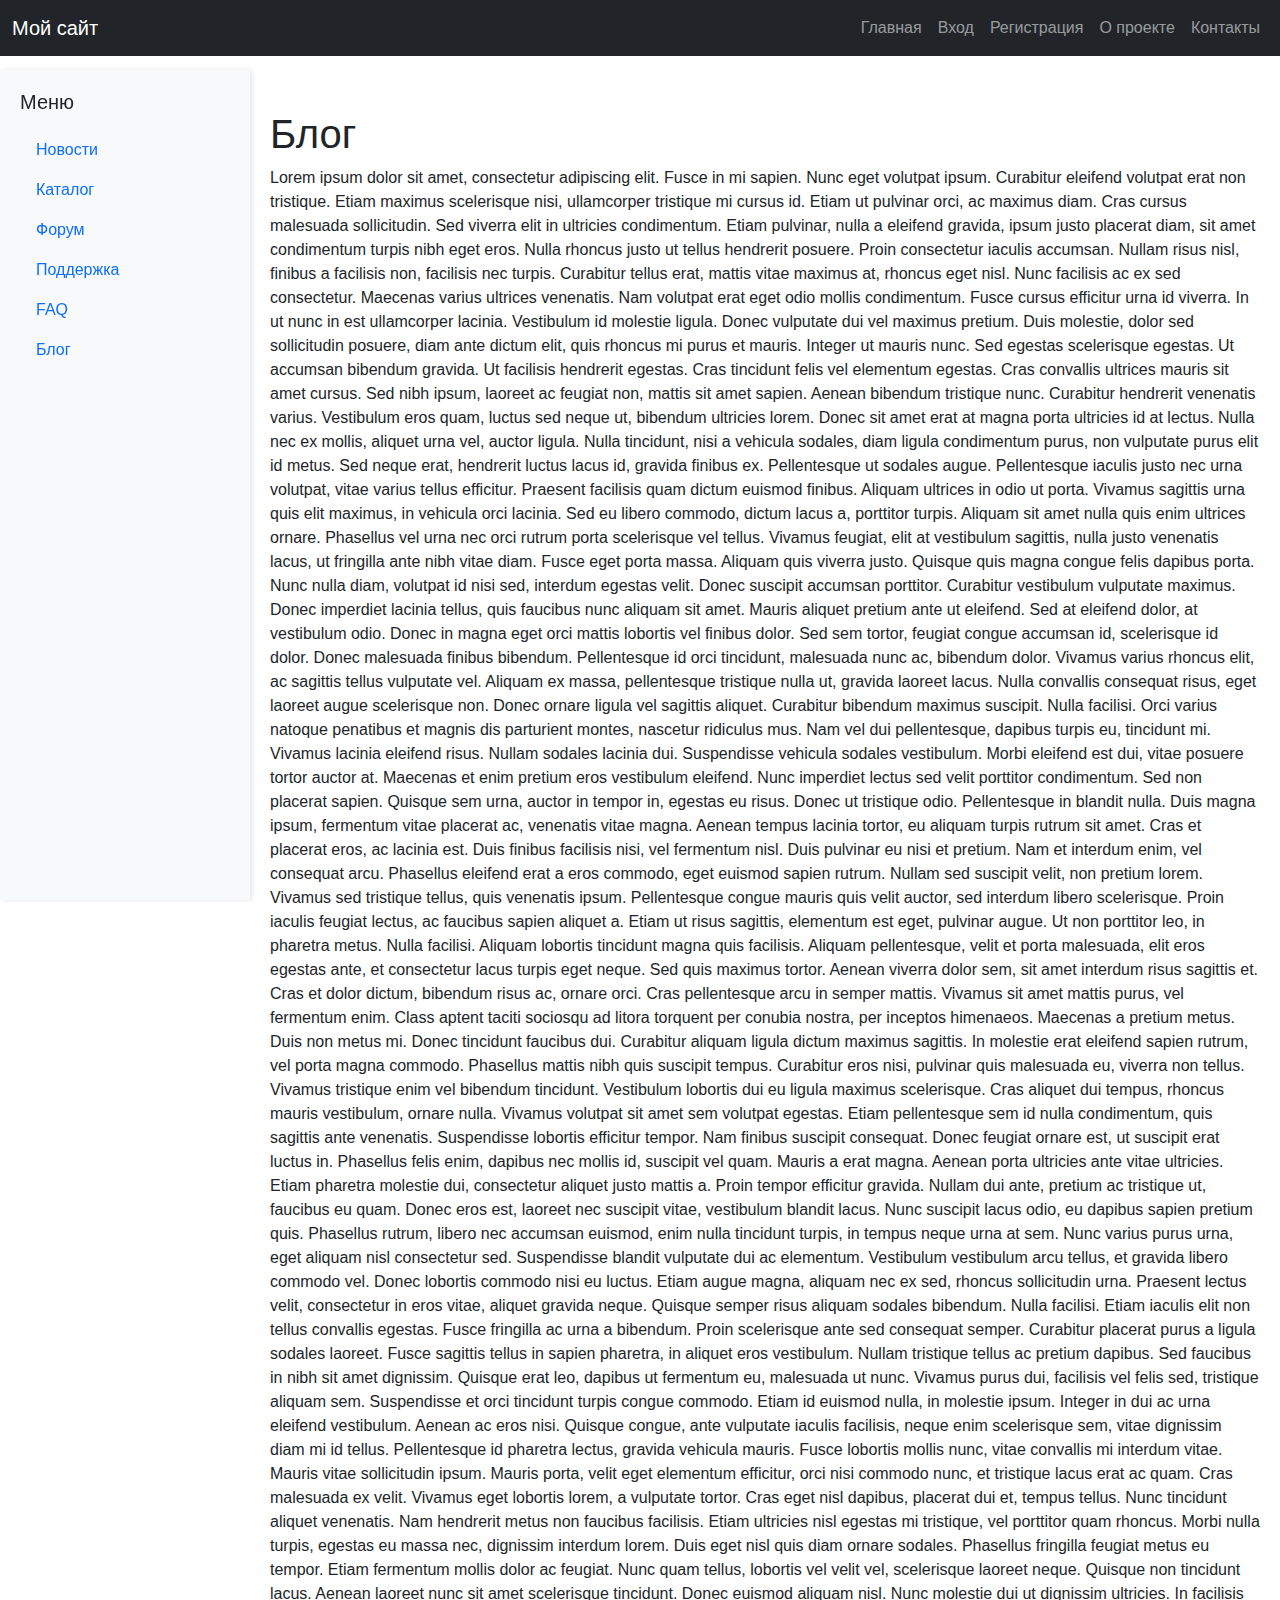
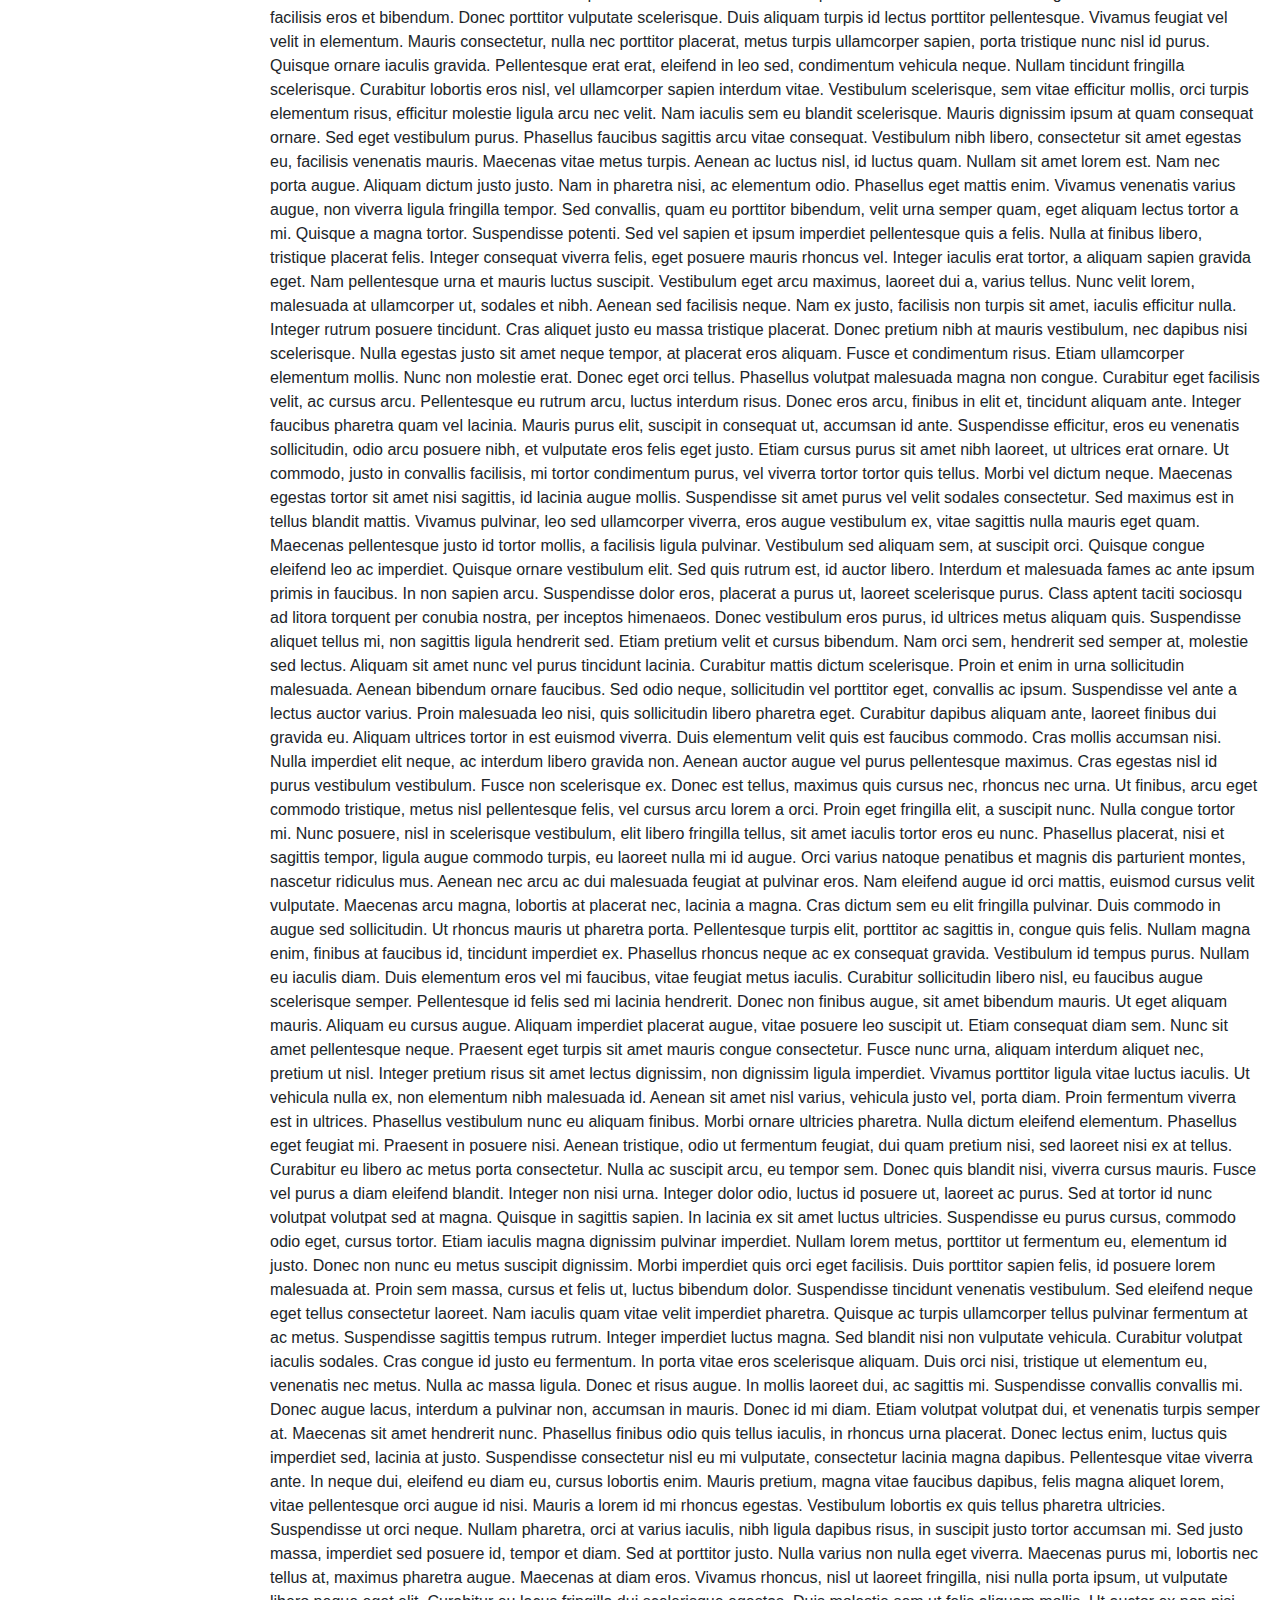
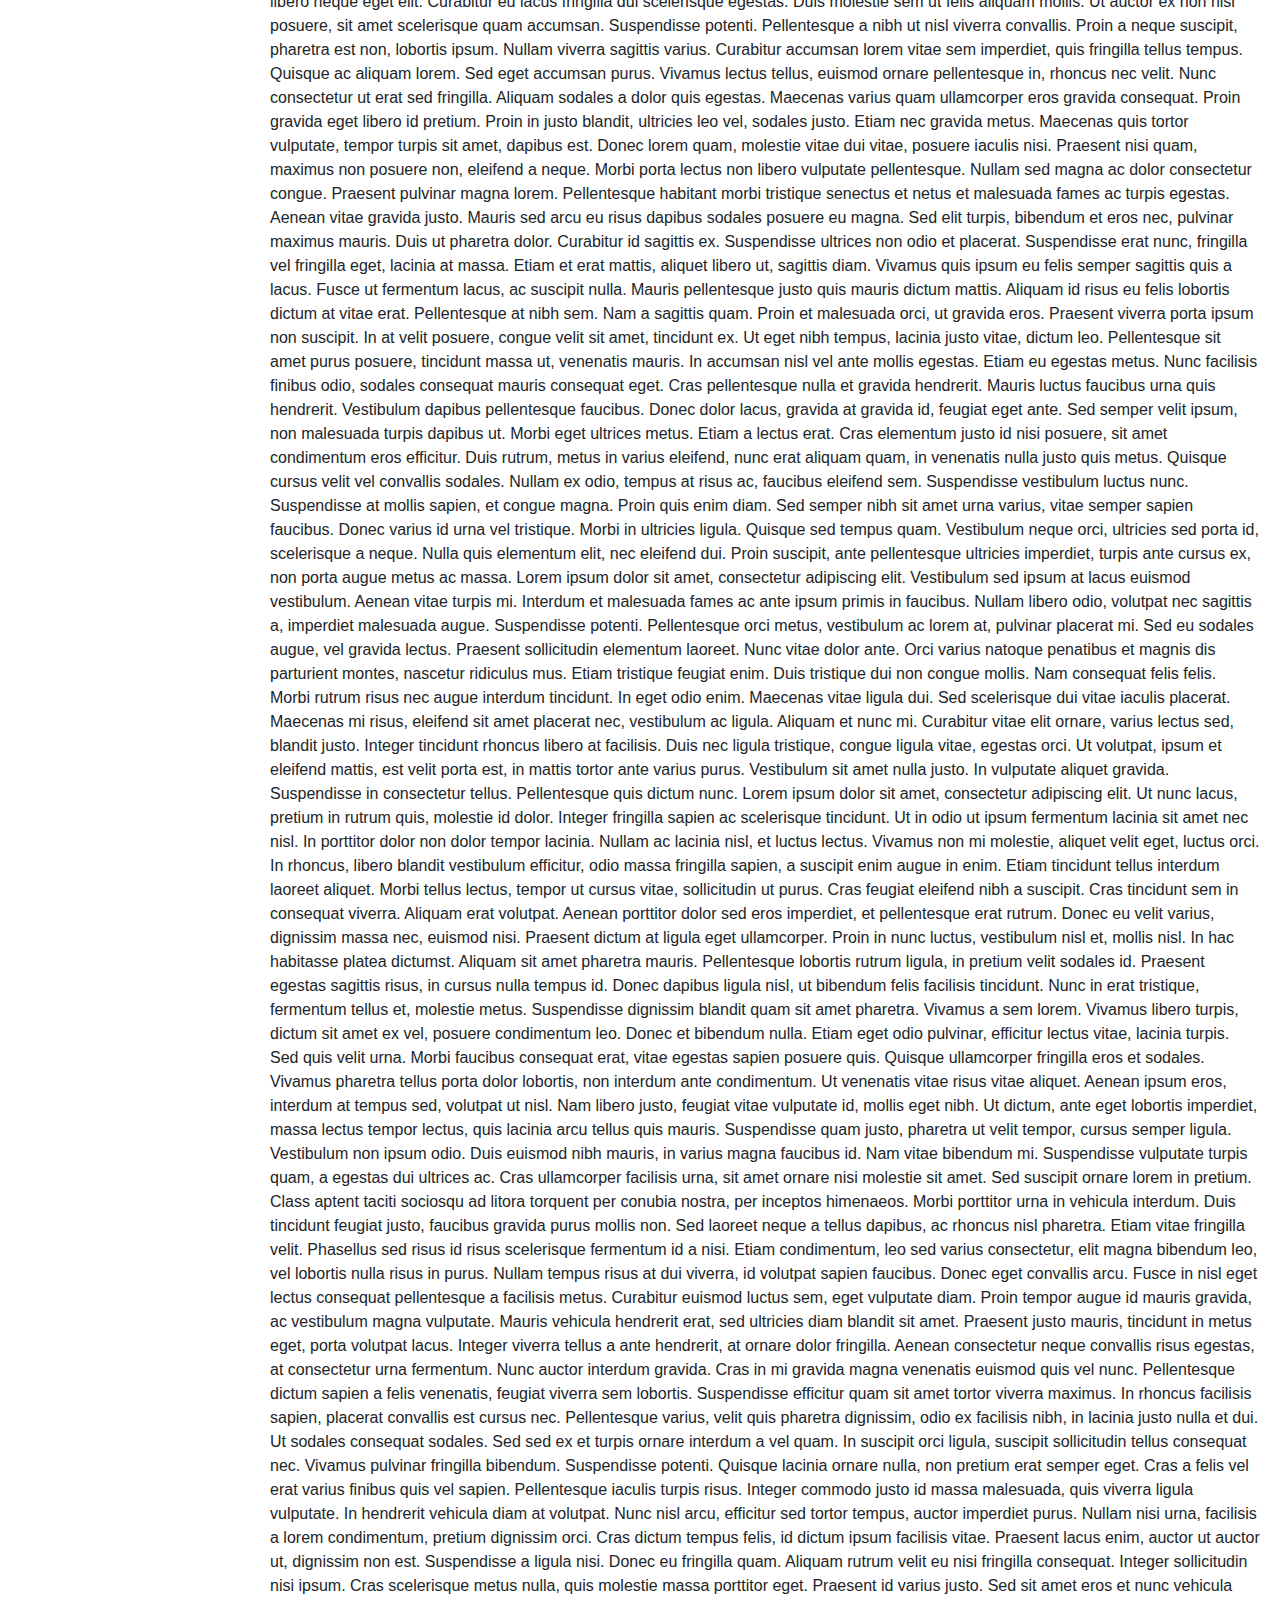
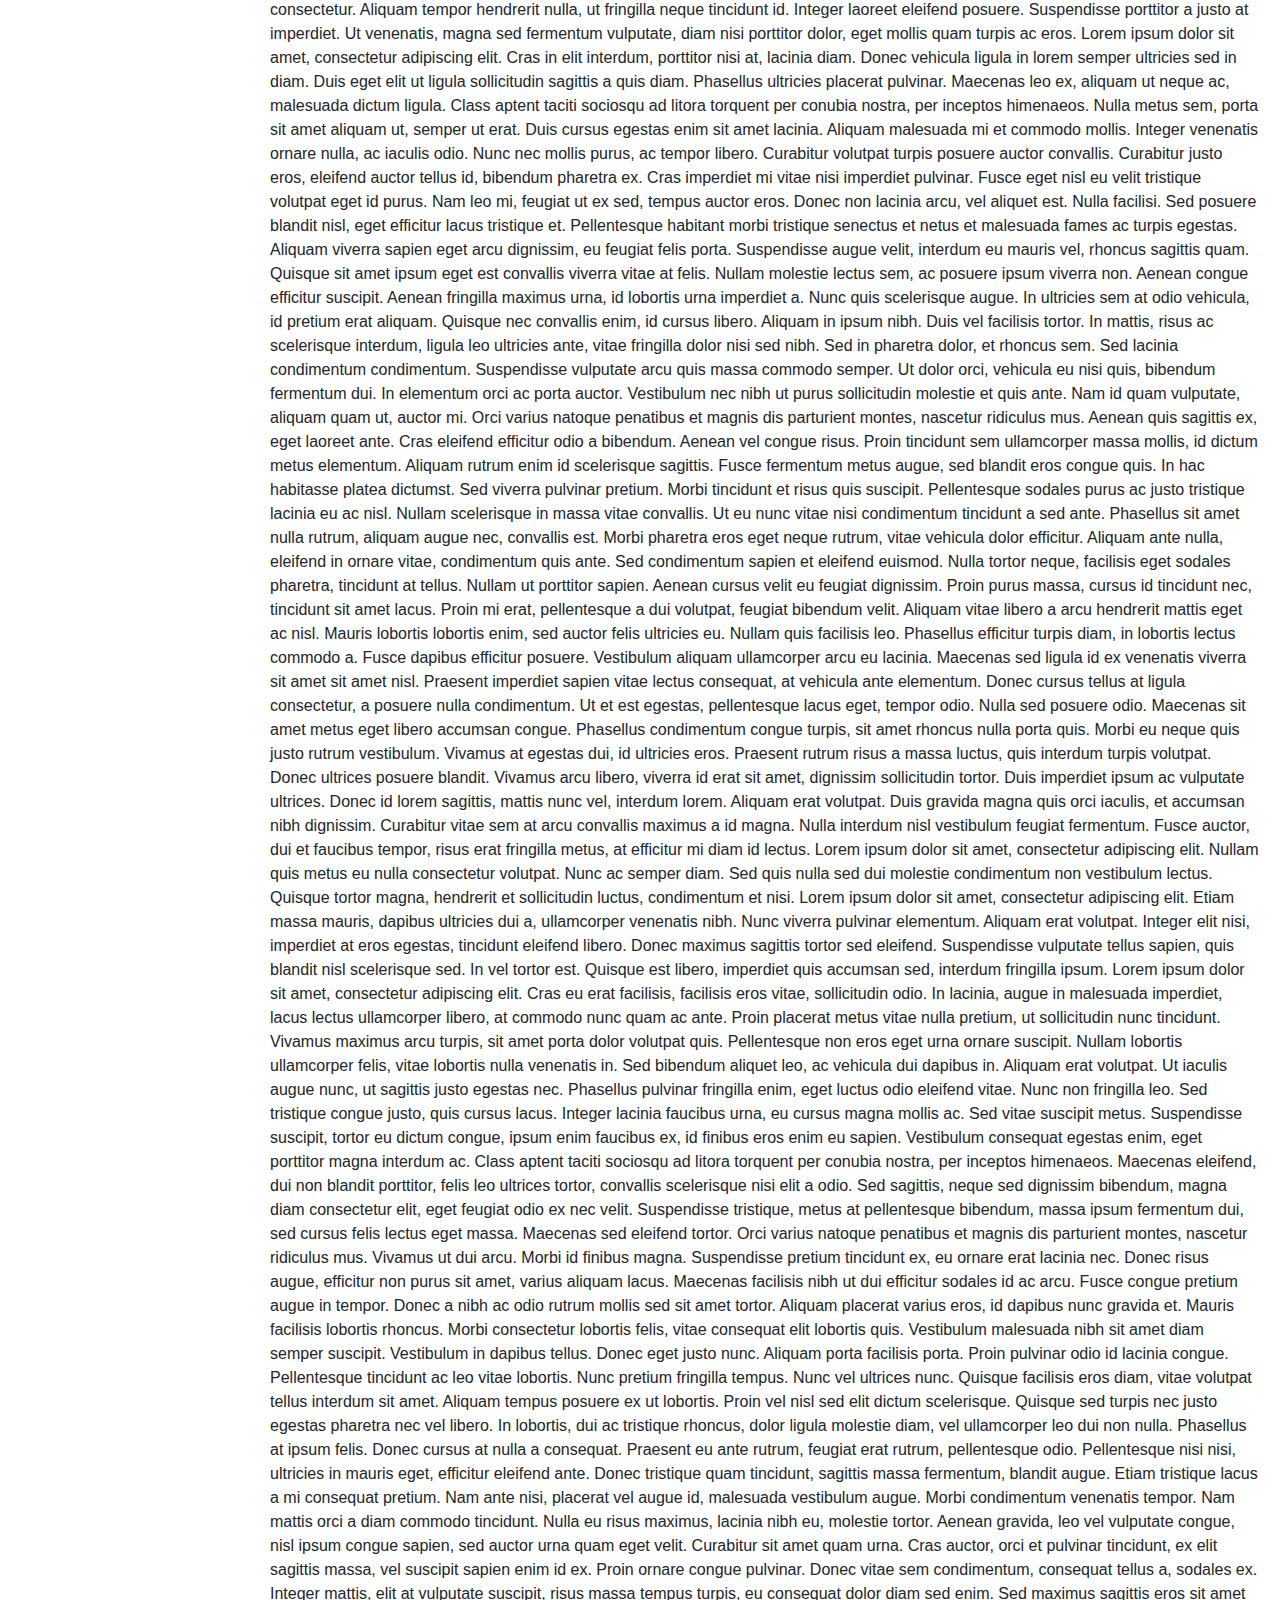
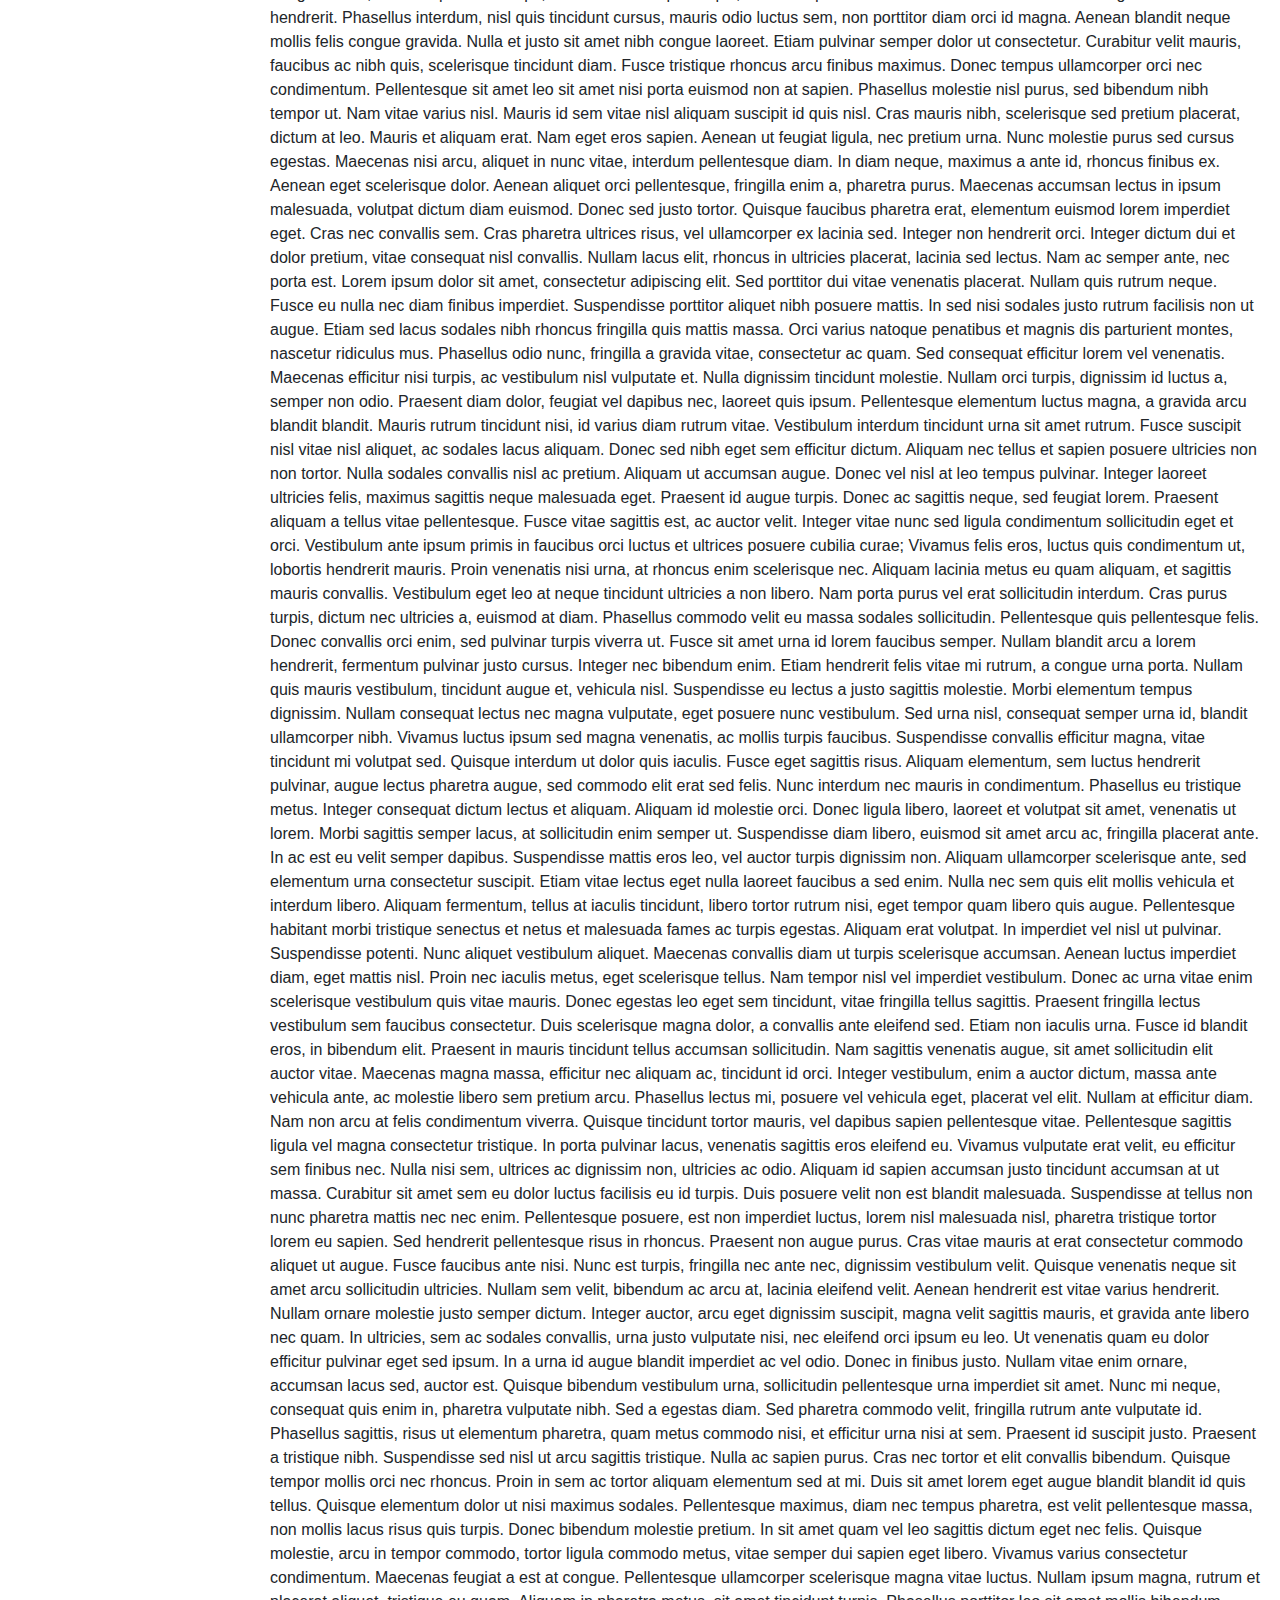
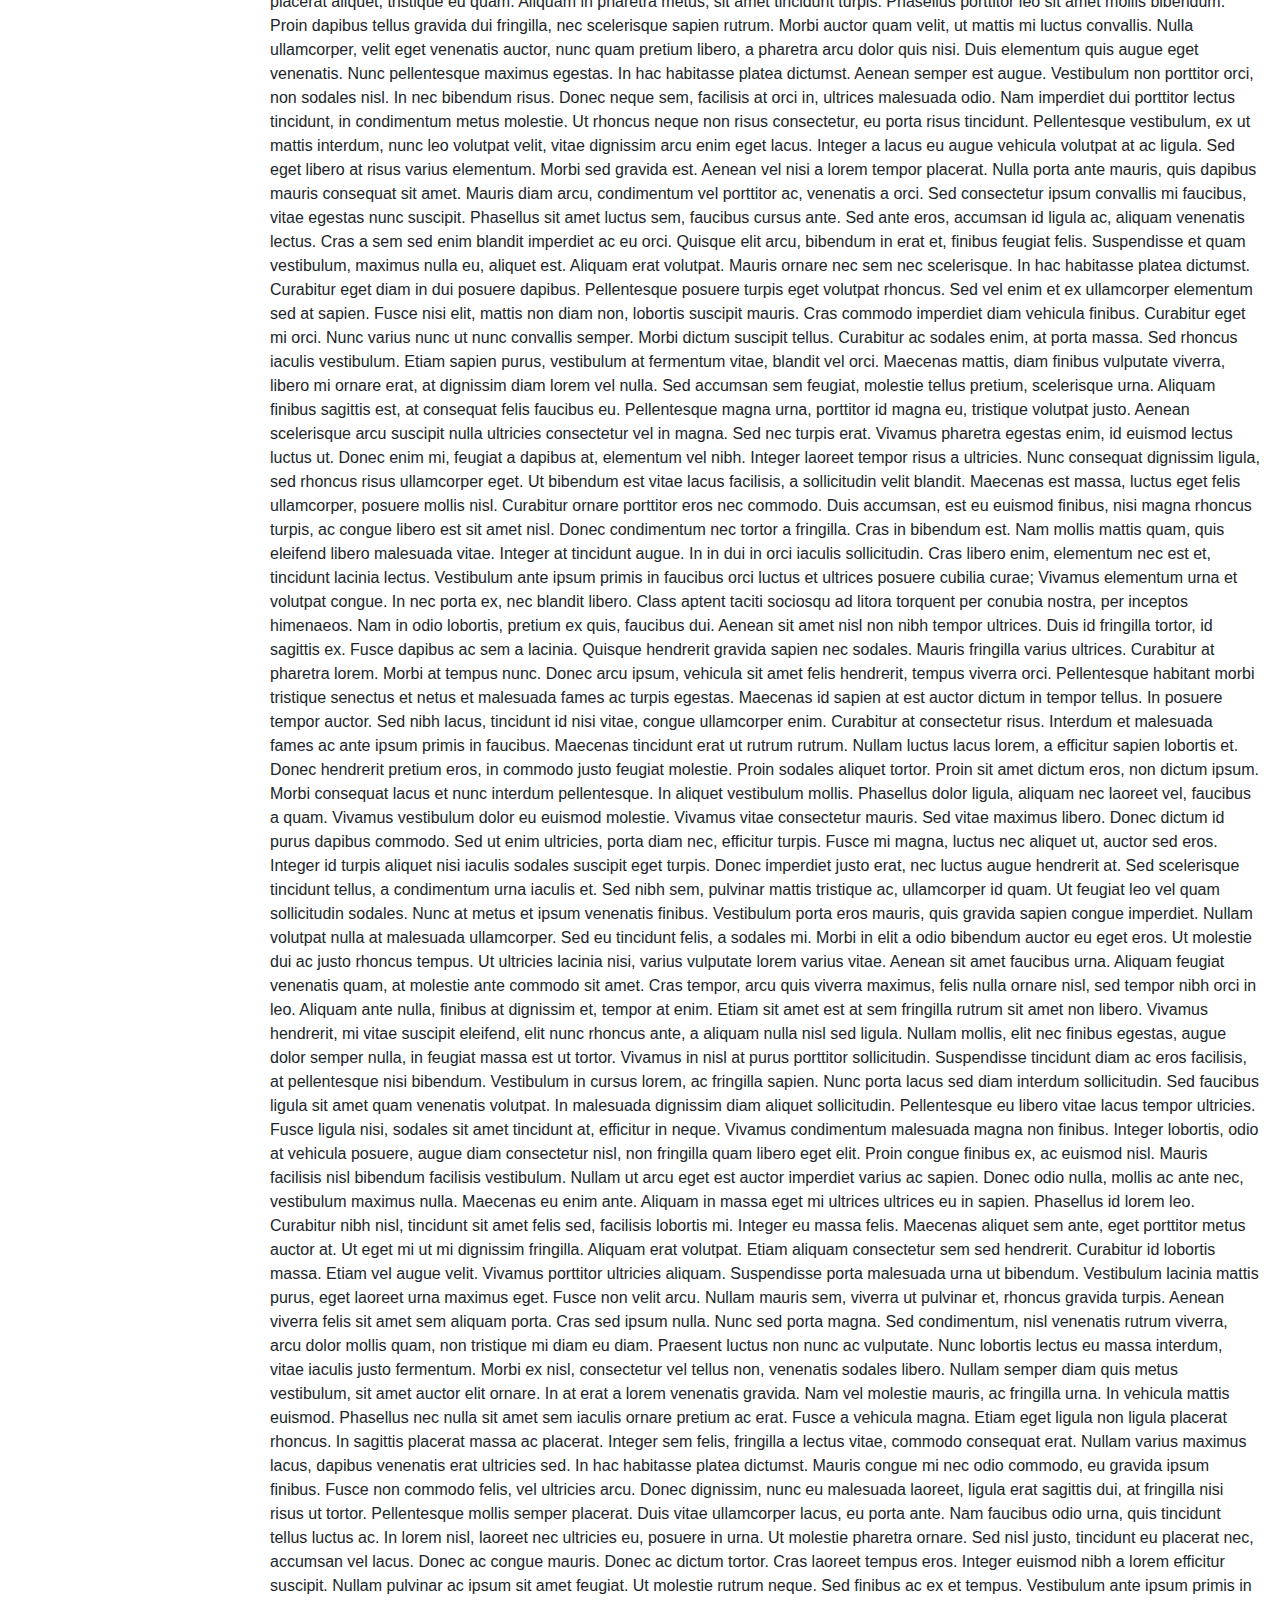
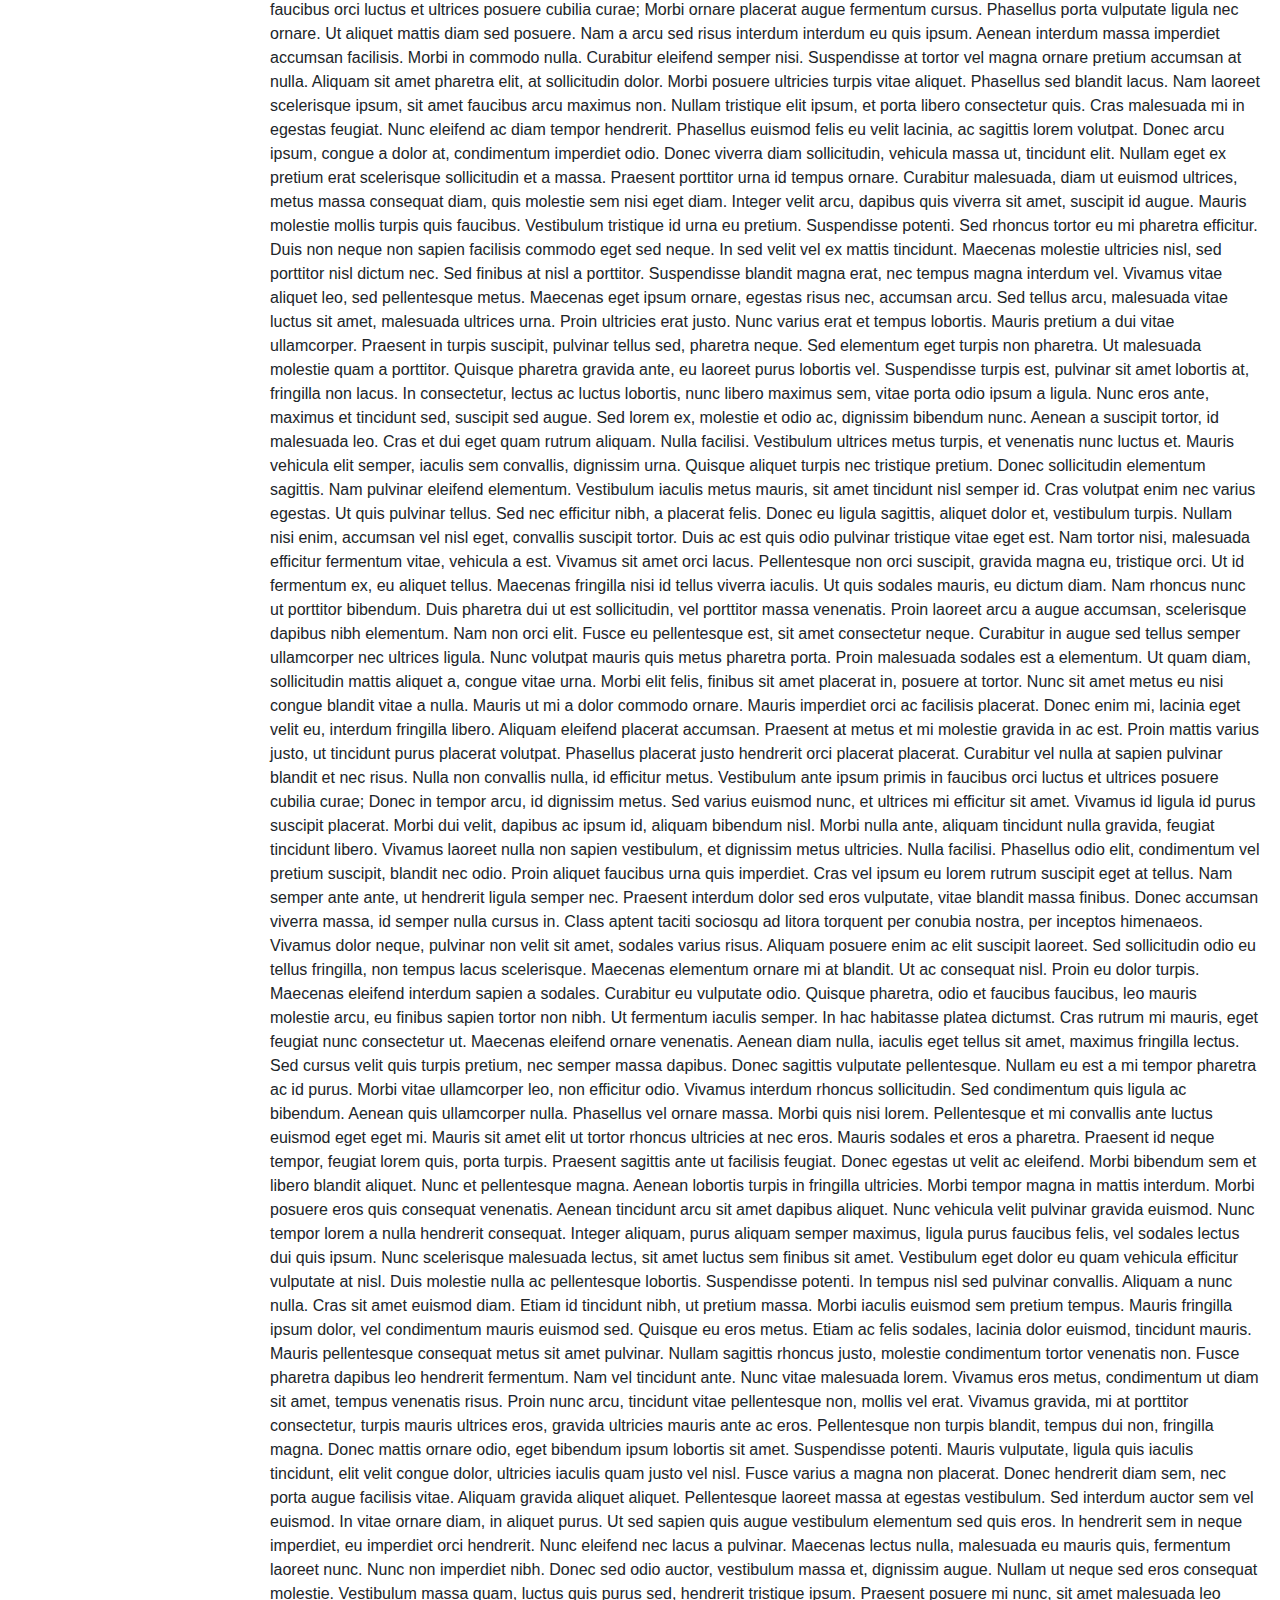
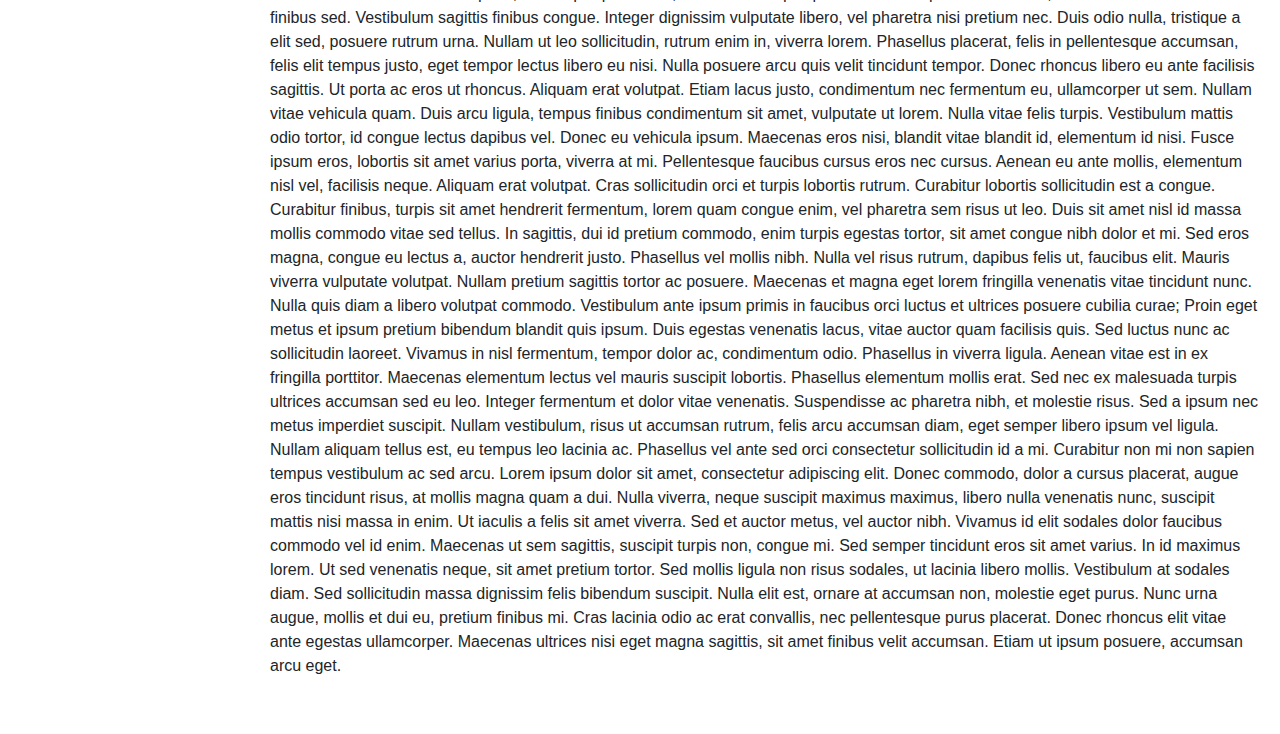
<file: blog.html>
<!DOCTYPE html>
<html lang="ru">
<head>
    <meta charset="UTF-8" />
    <meta name="viewport" content="width=device-width, initial-scale=1.0" />
    <title>Блог</title>

    <link href="https://cdn.jsdelivr.net/npm/bootstrap@5.3.3/dist/css/bootstrap.min.css" rel="stylesheet">

    <link rel="stylesheet" href="assets/styles/styles.css">

    <style>
        body {
            padding-top: 70px;
        }
        .sidebar {
            position: fixed;
            top: 70px;
            left: 0;
            bottom: 0;
            width: 250px;
            background-color: #f8f9fa;
            padding: 20px;
            box-shadow: 2px 0 5px rgba(0,0,0,0.1);
            overflow-y: auto;
        }
        .main-content {
            margin-left: 250px;
            padding: 40px 20px;
        }
        @media (max-width: 992px) {
            .sidebar {
                width: 100%;
                height: auto;
                position: relative;
                top: 0;
            }
            .main-content {
                margin-left: 0;
            }
        }
    </style>
</head>
<body>

<nav class="navbar navbar-expand-lg navbar-dark bg-dark fixed-top">
    <div class="container-fluid">
        <a class="navbar-brand" href="index.html">Мой сайт</a>
        <button class="navbar-toggler" type="button" data-bs-toggle="collapse" data-bs-target="#navbarNav">
            <span class="navbar-toggler-icon"></span>
        </button>
        <div class="collapse navbar-collapse" id="navbarNav">
            <ul class="navbar-nav ms-auto">
                <li class="nav-item"><a class="nav-link" href="index.html">Главная</a></li>
                <li class="nav-item"><a class="nav-link" href="login.html">Вход</a></li>
                <li class="nav-item"><a class="nav-link" href="registration.html">Регистрация</a></li>
                <li class="nav-item"><a class="nav-link" href="about.html">О проекте</a></li>
                <li class="nav-item"><a class="nav-link" href="contacts.html">Контакты</a></li>
            </ul>
        </div>
    </div>
</nav>

<div class="sidebar">
    <h5 class="mb-3">Меню</h5>
    <ul class="nav flex-column">
        <li class="nav-item"><a class="nav-link" href="#">Новости</a></li>
        <li class="nav-item"><a class="nav-link" href="#">Каталог</a></li>
        <li class="nav-item"><a class="nav-link" href="#">Форум</a></li>
        <li class="nav-item"><a class="nav-link" href="#">Поддержка</a></li>
        <li class="nav-item"><a class="nav-link" href="faq.html">FAQ</a></li>
        <li class="nav-item"><a class="nav-link" href="blog.html">Блог</a></li>
    </ul>
</div>

<main class="main-content">
    <h1>Блог</h1>
    <p>
        Lorem ipsum dolor sit amet, consectetur adipiscing elit. Fusce in mi sapien. Nunc eget volutpat ipsum. Curabitur eleifend volutpat erat non tristique. Etiam maximus scelerisque nisi, ullamcorper tristique mi cursus id. Etiam ut pulvinar orci, ac maximus diam. Cras cursus malesuada sollicitudin. Sed viverra elit in ultricies condimentum. Etiam pulvinar, nulla a eleifend gravida, ipsum justo placerat diam, sit amet condimentum turpis nibh eget eros. Nulla rhoncus justo ut tellus hendrerit posuere. Proin consectetur iaculis accumsan. Nullam risus nisl, finibus a facilisis non, facilisis nec turpis. Curabitur tellus erat, mattis vitae maximus at, rhoncus eget nisl. Nunc facilisis ac ex sed consectetur. Maecenas varius ultrices venenatis. Nam volutpat erat eget odio mollis condimentum. Fusce cursus efficitur urna id viverra. In ut nunc in est ullamcorper lacinia. Vestibulum id molestie ligula. Donec vulputate dui vel maximus pretium. Duis molestie, dolor sed sollicitudin posuere, diam ante dictum elit, quis rhoncus mi purus et mauris. Integer ut mauris nunc. Sed egestas scelerisque egestas. Ut accumsan bibendum gravida. Ut facilisis hendrerit egestas. Cras tincidunt felis vel elementum egestas. Cras convallis ultrices mauris sit amet cursus. Sed nibh ipsum, laoreet ac feugiat non, mattis sit amet sapien. Aenean bibendum tristique nunc. Curabitur hendrerit venenatis varius. Vestibulum eros quam, luctus sed neque ut, bibendum ultricies lorem. Donec sit amet erat at magna porta ultricies id at lectus. Nulla nec ex mollis, aliquet urna vel, auctor ligula. Nulla tincidunt, nisi a vehicula sodales, diam ligula condimentum purus, non vulputate purus elit id metus. Sed neque erat, hendrerit luctus lacus id, gravida finibus ex. Pellentesque ut sodales augue. Pellentesque iaculis justo nec urna volutpat, vitae varius tellus efficitur. Praesent facilisis quam dictum euismod finibus. Aliquam ultrices in odio ut porta. Vivamus sagittis urna quis elit maximus, in vehicula orci lacinia. Sed eu libero commodo, dictum lacus a, porttitor turpis. Aliquam sit amet nulla quis enim ultrices ornare. Phasellus vel urna nec orci rutrum porta scelerisque vel tellus. Vivamus feugiat, elit at vestibulum sagittis, nulla justo venenatis lacus, ut fringilla ante nibh vitae diam. Fusce eget porta massa. Aliquam quis viverra justo. Quisque quis magna congue felis dapibus porta. Nunc nulla diam, volutpat id nisi sed, interdum egestas velit. Donec suscipit accumsan porttitor. Curabitur vestibulum vulputate maximus. Donec imperdiet lacinia tellus, quis faucibus nunc aliquam sit amet. Mauris aliquet pretium ante ut eleifend. Sed at eleifend dolor, at vestibulum odio. Donec in magna eget orci mattis lobortis vel finibus dolor. Sed sem tortor, feugiat congue accumsan id, scelerisque id dolor. Donec malesuada finibus bibendum. Pellentesque id orci tincidunt, malesuada nunc ac, bibendum dolor. Vivamus varius rhoncus elit, ac sagittis tellus vulputate vel. Aliquam ex massa, pellentesque tristique nulla ut, gravida laoreet lacus. Nulla convallis consequat risus, eget laoreet augue scelerisque non. Donec ornare ligula vel sagittis aliquet. Curabitur bibendum maximus suscipit. Nulla facilisi. Orci varius natoque penatibus et magnis dis parturient montes, nascetur ridiculus mus. Nam vel dui pellentesque, dapibus turpis eu, tincidunt mi. Vivamus lacinia eleifend risus. Nullam sodales lacinia dui. Suspendisse vehicula sodales vestibulum. Morbi eleifend est dui, vitae posuere tortor auctor at. Maecenas et enim pretium eros vestibulum eleifend. Nunc imperdiet lectus sed velit porttitor condimentum. Sed non placerat sapien. Quisque sem urna, auctor in tempor in, egestas eu risus. Donec ut tristique odio. Pellentesque in blandit nulla. Duis magna ipsum, fermentum vitae placerat ac, venenatis vitae magna. Aenean tempus lacinia tortor, eu aliquam turpis rutrum sit amet. Cras et placerat eros, ac lacinia est. Duis finibus facilisis nisi, vel fermentum nisl. Duis pulvinar eu nisi et pretium. Nam et interdum enim, vel consequat arcu. Phasellus eleifend erat a eros commodo, eget euismod sapien rutrum. Nullam sed suscipit velit, non pretium lorem. Vivamus sed tristique tellus, quis venenatis ipsum. Pellentesque congue mauris quis velit auctor, sed interdum libero scelerisque. Proin iaculis feugiat lectus, ac faucibus sapien aliquet a. Etiam ut risus sagittis, elementum est eget, pulvinar augue. Ut non porttitor leo, in pharetra metus. Nulla facilisi. Aliquam lobortis tincidunt magna quis facilisis. Aliquam pellentesque, velit et porta malesuada, elit eros egestas ante, et consectetur lacus turpis eget neque. Sed quis maximus tortor. Aenean viverra dolor sem, sit amet interdum risus sagittis et. Cras et dolor dictum, bibendum risus ac, ornare orci. Cras pellentesque arcu in semper mattis. Vivamus sit amet mattis purus, vel fermentum enim. Class aptent taciti sociosqu ad litora torquent per conubia nostra, per inceptos himenaeos. Maecenas a pretium metus. Duis non metus mi. Donec tincidunt faucibus dui. Curabitur aliquam ligula dictum maximus sagittis. In molestie erat eleifend sapien rutrum, vel porta magna commodo. Phasellus mattis nibh quis suscipit tempus. Curabitur eros nisi, pulvinar quis malesuada eu, viverra non tellus. Vivamus tristique enim vel bibendum tincidunt. Vestibulum lobortis dui eu ligula maximus scelerisque. Cras aliquet dui tempus, rhoncus mauris vestibulum, ornare nulla. Vivamus volutpat sit amet sem volutpat egestas. Etiam pellentesque sem id nulla condimentum, quis sagittis ante venenatis. Suspendisse lobortis efficitur tempor. Nam finibus suscipit consequat. Donec feugiat ornare est, ut suscipit erat luctus in. Phasellus felis enim, dapibus nec mollis id, suscipit vel quam. Mauris a erat magna. Aenean porta ultricies ante vitae ultricies. Etiam pharetra molestie dui, consectetur aliquet justo mattis a. Proin tempor efficitur gravida. Nullam dui ante, pretium ac tristique ut, faucibus eu quam. Donec eros est, laoreet nec suscipit vitae, vestibulum blandit lacus. Nunc suscipit lacus odio, eu dapibus sapien pretium quis. Phasellus rutrum, libero nec accumsan euismod, enim nulla tincidunt turpis, in tempus neque urna at sem. Nunc varius purus urna, eget aliquam nisl consectetur sed. Suspendisse blandit vulputate dui ac elementum. Vestibulum vestibulum arcu tellus, et gravida libero commodo vel. Donec lobortis commodo nisi eu luctus. Etiam augue magna, aliquam nec ex sed, rhoncus sollicitudin urna. Praesent lectus velit, consectetur in eros vitae, aliquet gravida neque. Quisque semper risus aliquam sodales bibendum. Nulla facilisi. Etiam iaculis elit non tellus convallis egestas. Fusce fringilla ac urna a bibendum. Proin scelerisque ante sed consequat semper. Curabitur placerat purus a ligula sodales laoreet. Fusce sagittis tellus in sapien pharetra, in aliquet eros vestibulum. Nullam tristique tellus ac pretium dapibus. Sed faucibus in nibh sit amet dignissim. Quisque erat leo, dapibus ut fermentum eu, malesuada ut nunc. Vivamus purus dui, facilisis vel felis sed, tristique aliquam sem. Suspendisse et orci tincidunt turpis congue commodo. Etiam id euismod nulla, in molestie ipsum. Integer in dui ac urna eleifend vestibulum. Aenean ac eros nisi. Quisque congue, ante vulputate iaculis facilisis, neque enim scelerisque sem, vitae dignissim diam mi id tellus. Pellentesque id pharetra lectus, gravida vehicula mauris. Fusce lobortis mollis nunc, vitae convallis mi interdum vitae. Mauris vitae sollicitudin ipsum. Mauris porta, velit eget elementum efficitur, orci nisi commodo nunc, et tristique lacus erat ac quam. Cras malesuada ex velit. Vivamus eget lobortis lorem, a vulputate tortor. Cras eget nisl dapibus, placerat dui et, tempus tellus. Nunc tincidunt aliquet venenatis. Nam hendrerit metus non faucibus facilisis. Etiam ultricies nisl egestas mi tristique, vel porttitor quam rhoncus. Morbi nulla turpis, egestas eu massa nec, dignissim interdum lorem. Duis eget nisl quis diam ornare sodales. Phasellus fringilla feugiat metus eu tempor. Etiam fermentum mollis dolor ac feugiat. Nunc quam tellus, lobortis vel velit vel, scelerisque laoreet neque. Quisque non tincidunt lacus. Aenean laoreet nunc sit amet scelerisque tincidunt. Donec euismod aliquam nisl. Nunc molestie dui ut dignissim ultricies. In facilisis facilisis eros et bibendum. Donec porttitor vulputate scelerisque. Duis aliquam turpis id lectus porttitor pellentesque. Vivamus feugiat vel velit in elementum. Mauris consectetur, nulla nec porttitor placerat, metus turpis ullamcorper sapien, porta tristique nunc nisl id purus. Quisque ornare iaculis gravida. Pellentesque erat erat, eleifend in leo sed, condimentum vehicula neque. Nullam tincidunt fringilla scelerisque. Curabitur lobortis eros nisl, vel ullamcorper sapien interdum vitae. Vestibulum scelerisque, sem vitae efficitur mollis, orci turpis elementum risus, efficitur molestie ligula arcu nec velit. Nam iaculis sem eu blandit scelerisque. Mauris dignissim ipsum at quam consequat ornare. Sed eget vestibulum purus. Phasellus faucibus sagittis arcu vitae consequat. Vestibulum nibh libero, consectetur sit amet egestas eu, facilisis venenatis mauris. Maecenas vitae metus turpis. Aenean ac luctus nisl, id luctus quam. Nullam sit amet lorem est. Nam nec porta augue. Aliquam dictum justo justo. Nam in pharetra nisi, ac elementum odio. Phasellus eget mattis enim. Vivamus venenatis varius augue, non viverra ligula fringilla tempor. Sed convallis, quam eu porttitor bibendum, velit urna semper quam, eget aliquam lectus tortor a mi. Quisque a magna tortor. Suspendisse potenti. Sed vel sapien et ipsum imperdiet pellentesque quis a felis. Nulla at finibus libero, tristique placerat felis. Integer consequat viverra felis, eget posuere mauris rhoncus vel. Integer iaculis erat tortor, a aliquam sapien gravida eget. Nam pellentesque urna et mauris luctus suscipit. Vestibulum eget arcu maximus, laoreet dui a, varius tellus. Nunc velit lorem, malesuada at ullamcorper ut, sodales et nibh. Aenean sed facilisis neque. Nam ex justo, facilisis non turpis sit amet, iaculis efficitur nulla. Integer rutrum posuere tincidunt. Cras aliquet justo eu massa tristique placerat. Donec pretium nibh at mauris vestibulum, nec dapibus nisi scelerisque. Nulla egestas justo sit amet neque tempor, at placerat eros aliquam. Fusce et condimentum risus. Etiam ullamcorper elementum mollis. Nunc non molestie erat. Donec eget orci tellus. Phasellus volutpat malesuada magna non congue. Curabitur eget facilisis velit, ac cursus arcu. Pellentesque eu rutrum arcu, luctus interdum risus. Donec eros arcu, finibus in elit et, tincidunt aliquam ante. Integer faucibus pharetra quam vel lacinia. Mauris purus elit, suscipit in consequat ut, accumsan id ante. Suspendisse efficitur, eros eu venenatis sollicitudin, odio arcu posuere nibh, et vulputate eros felis eget justo. Etiam cursus purus sit amet nibh laoreet, ut ultrices erat ornare. Ut commodo, justo in convallis facilisis, mi tortor condimentum purus, vel viverra tortor tortor quis tellus. Morbi vel dictum neque. Maecenas egestas tortor sit amet nisi sagittis, id lacinia augue mollis. Suspendisse sit amet purus vel velit sodales consectetur. Sed maximus est in tellus blandit mattis. Vivamus pulvinar, leo sed ullamcorper viverra, eros augue vestibulum ex, vitae sagittis nulla mauris eget quam. Maecenas pellentesque justo id tortor mollis, a facilisis ligula pulvinar. Vestibulum sed aliquam sem, at suscipit orci. Quisque congue eleifend leo ac imperdiet. Quisque ornare vestibulum elit. Sed quis rutrum est, id auctor libero. Interdum et malesuada fames ac ante ipsum primis in faucibus. In non sapien arcu. Suspendisse dolor eros, placerat a purus ut, laoreet scelerisque purus. Class aptent taciti sociosqu ad litora torquent per conubia nostra, per inceptos himenaeos. Donec vestibulum eros purus, id ultrices metus aliquam quis. Suspendisse aliquet tellus mi, non sagittis ligula hendrerit sed. Etiam pretium velit et cursus bibendum. Nam orci sem, hendrerit sed semper at, molestie sed lectus. Aliquam sit amet nunc vel purus tincidunt lacinia. Curabitur mattis dictum scelerisque. Proin et enim in urna sollicitudin malesuada. Aenean bibendum ornare faucibus. Sed odio neque, sollicitudin vel porttitor eget, convallis ac ipsum. Suspendisse vel ante a lectus auctor varius. Proin malesuada leo nisi, quis sollicitudin libero pharetra eget. Curabitur dapibus aliquam ante, laoreet finibus dui gravida eu. Aliquam ultrices tortor in est euismod viverra. Duis elementum velit quis est faucibus commodo. Cras mollis accumsan nisi. Nulla imperdiet elit neque, ac interdum libero gravida non. Aenean auctor augue vel purus pellentesque maximus. Cras egestas nisl id purus vestibulum vestibulum. Fusce non scelerisque ex. Donec est tellus, maximus quis cursus nec, rhoncus nec urna. Ut finibus, arcu eget commodo tristique, metus nisl pellentesque felis, vel cursus arcu lorem a orci. Proin eget fringilla elit, a suscipit nunc. Nulla congue tortor mi. Nunc posuere, nisl in scelerisque vestibulum, elit libero fringilla tellus, sit amet iaculis tortor eros eu nunc. Phasellus placerat, nisi et sagittis tempor, ligula augue commodo turpis, eu laoreet nulla mi id augue. Orci varius natoque penatibus et magnis dis parturient montes, nascetur ridiculus mus. Aenean nec arcu ac dui malesuada feugiat at pulvinar eros. Nam eleifend augue id orci mattis, euismod cursus velit vulputate. Maecenas arcu magna, lobortis at placerat nec, lacinia a magna. Cras dictum sem eu elit fringilla pulvinar. Duis commodo in augue sed sollicitudin. Ut rhoncus mauris ut pharetra porta. Pellentesque turpis elit, porttitor ac sagittis in, congue quis felis. Nullam magna enim, finibus at faucibus id, tincidunt imperdiet ex. Phasellus rhoncus neque ac ex consequat gravida. Vestibulum id tempus purus. Nullam eu iaculis diam. Duis elementum eros vel mi faucibus, vitae feugiat metus iaculis. Curabitur sollicitudin libero nisl, eu faucibus augue scelerisque semper. Pellentesque id felis sed mi lacinia hendrerit. Donec non finibus augue, sit amet bibendum mauris. Ut eget aliquam mauris. Aliquam eu cursus augue. Aliquam imperdiet placerat augue, vitae posuere leo suscipit ut. Etiam consequat diam sem. Nunc sit amet pellentesque neque. Praesent eget turpis sit amet mauris congue consectetur. Fusce nunc urna, aliquam interdum aliquet nec, pretium ut nisl. Integer pretium risus sit amet lectus dignissim, non dignissim ligula imperdiet. Vivamus porttitor ligula vitae luctus iaculis. Ut vehicula nulla ex, non elementum nibh malesuada id. Aenean sit amet nisl varius, vehicula justo vel, porta diam. Proin fermentum viverra est in ultrices. Phasellus vestibulum nunc eu aliquam finibus. Morbi ornare ultricies pharetra. Nulla dictum eleifend elementum. Phasellus eget feugiat mi. Praesent in posuere nisi. Aenean tristique, odio ut fermentum feugiat, dui quam pretium nisi, sed laoreet nisi ex at tellus. Curabitur eu libero ac metus porta consectetur. Nulla ac suscipit arcu, eu tempor sem. Donec quis blandit nisi, viverra cursus mauris. Fusce vel purus a diam eleifend blandit. Integer non nisi urna. Integer dolor odio, luctus id posuere ut, laoreet ac purus. Sed at tortor id nunc volutpat volutpat sed at magna. Quisque in sagittis sapien. In lacinia ex sit amet luctus ultricies. Suspendisse eu purus cursus, commodo odio eget, cursus tortor. Etiam iaculis magna dignissim pulvinar imperdiet. Nullam lorem metus, porttitor ut fermentum eu, elementum id justo. Donec non nunc eu metus suscipit dignissim. Morbi imperdiet quis orci eget facilisis. Duis porttitor sapien felis, id posuere lorem malesuada at. Proin sem massa, cursus et felis ut, luctus bibendum dolor. Suspendisse tincidunt venenatis vestibulum. Sed eleifend neque eget tellus consectetur laoreet. Nam iaculis quam vitae velit imperdiet pharetra. Quisque ac turpis ullamcorper tellus pulvinar fermentum at ac metus. Suspendisse sagittis tempus rutrum. Integer imperdiet luctus magna. Sed blandit nisi non vulputate vehicula. Curabitur volutpat iaculis sodales. Cras congue id justo eu fermentum. In porta vitae eros scelerisque aliquam. Duis orci nisi, tristique ut elementum eu, venenatis nec metus. Nulla ac massa ligula. Donec et risus augue. In mollis laoreet dui, ac sagittis mi. Suspendisse convallis convallis mi. Donec augue lacus, interdum a pulvinar non, accumsan in mauris. Donec id mi diam. Etiam volutpat volutpat dui, et venenatis turpis semper at. Maecenas sit amet hendrerit nunc. Phasellus finibus odio quis tellus iaculis, in rhoncus urna placerat. Donec lectus enim, luctus quis imperdiet sed, lacinia at justo. Suspendisse consectetur nisl eu mi vulputate, consectetur lacinia magna dapibus. Pellentesque vitae viverra ante. In neque dui, eleifend eu diam eu, cursus lobortis enim. Mauris pretium, magna vitae faucibus dapibus, felis magna aliquet lorem, vitae pellentesque orci augue id nisi. Mauris a lorem id mi rhoncus egestas. Vestibulum lobortis ex quis tellus pharetra ultricies. Suspendisse ut orci neque. Nullam pharetra, orci at varius iaculis, nibh ligula dapibus risus, in suscipit justo tortor accumsan mi. Sed justo massa, imperdiet sed posuere id, tempor et diam. Sed at porttitor justo. Nulla varius non nulla eget viverra. Maecenas purus mi, lobortis nec tellus at, maximus pharetra augue. Maecenas at diam eros. Vivamus rhoncus, nisl ut laoreet fringilla, nisi nulla porta ipsum, ut vulputate libero neque eget elit. Curabitur eu lacus fringilla dui scelerisque egestas. Duis molestie sem ut felis aliquam mollis. Ut auctor ex non nisi posuere, sit amet scelerisque quam accumsan. Suspendisse potenti. Pellentesque a nibh ut nisl viverra convallis. Proin a neque suscipit, pharetra est non, lobortis ipsum. Nullam viverra sagittis varius. Curabitur accumsan lorem vitae sem imperdiet, quis fringilla tellus tempus. Quisque ac aliquam lorem. Sed eget accumsan purus. Vivamus lectus tellus, euismod ornare pellentesque in, rhoncus nec velit. Nunc consectetur ut erat sed fringilla. Aliquam sodales a dolor quis egestas. Maecenas varius quam ullamcorper eros gravida consequat. Proin gravida eget libero id pretium. Proin in justo blandit, ultricies leo vel, sodales justo. Etiam nec gravida metus. Maecenas quis tortor vulputate, tempor turpis sit amet, dapibus est. Donec lorem quam, molestie vitae dui vitae, posuere iaculis nisi. Praesent nisi quam, maximus non posuere non, eleifend a neque. Morbi porta lectus non libero vulputate pellentesque. Nullam sed magna ac dolor consectetur congue. Praesent pulvinar magna lorem. Pellentesque habitant morbi tristique senectus et netus et malesuada fames ac turpis egestas. Aenean vitae gravida justo. Mauris sed arcu eu risus dapibus sodales posuere eu magna. Sed elit turpis, bibendum et eros nec, pulvinar maximus mauris. Duis ut pharetra dolor. Curabitur id sagittis ex. Suspendisse ultrices non odio et placerat. Suspendisse erat nunc, fringilla vel fringilla eget, lacinia at massa. Etiam et erat mattis, aliquet libero ut, sagittis diam. Vivamus quis ipsum eu felis semper sagittis quis a lacus. Fusce ut fermentum lacus, ac suscipit nulla. Mauris pellentesque justo quis mauris dictum mattis. Aliquam id risus eu felis lobortis dictum at vitae erat. Pellentesque at nibh sem. Nam a sagittis quam. Proin et malesuada orci, ut gravida eros. Praesent viverra porta ipsum non suscipit. In at velit posuere, congue velit sit amet, tincidunt ex. Ut eget nibh tempus, lacinia justo vitae, dictum leo. Pellentesque sit amet purus posuere, tincidunt massa ut, venenatis mauris. In accumsan nisl vel ante mollis egestas. Etiam eu egestas metus. Nunc facilisis finibus odio, sodales consequat mauris consequat eget. Cras pellentesque nulla et gravida hendrerit. Mauris luctus faucibus urna quis hendrerit. Vestibulum dapibus pellentesque faucibus. Donec dolor lacus, gravida at gravida id, feugiat eget ante. Sed semper velit ipsum, non malesuada turpis dapibus ut. Morbi eget ultrices metus. Etiam a lectus erat. Cras elementum justo id nisi posuere, sit amet condimentum eros efficitur. Duis rutrum, metus in varius eleifend, nunc erat aliquam quam, in venenatis nulla justo quis metus. Quisque cursus velit vel convallis sodales. Nullam ex odio, tempus at risus ac, faucibus eleifend sem. Suspendisse vestibulum luctus nunc. Suspendisse at mollis sapien, et congue magna. Proin quis enim diam. Sed semper nibh sit amet urna varius, vitae semper sapien faucibus. Donec varius id urna vel tristique. Morbi in ultricies ligula. Quisque sed tempus quam. Vestibulum neque orci, ultricies sed porta id, scelerisque a neque. Nulla quis elementum elit, nec eleifend dui. Proin suscipit, ante pellentesque ultricies imperdiet, turpis ante cursus ex, non porta augue metus ac massa. Lorem ipsum dolor sit amet, consectetur adipiscing elit. Vestibulum sed ipsum at lacus euismod vestibulum. Aenean vitae turpis mi. Interdum et malesuada fames ac ante ipsum primis in faucibus. Nullam libero odio, volutpat nec sagittis a, imperdiet malesuada augue. Suspendisse potenti. Pellentesque orci metus, vestibulum ac lorem at, pulvinar placerat mi. Sed eu sodales augue, vel gravida lectus. Praesent sollicitudin elementum laoreet. Nunc vitae dolor ante. Orci varius natoque penatibus et magnis dis parturient montes, nascetur ridiculus mus. Etiam tristique feugiat enim. Duis tristique dui non congue mollis. Nam consequat felis felis. Morbi rutrum risus nec augue interdum tincidunt. In eget odio enim. Maecenas vitae ligula dui. Sed scelerisque dui vitae iaculis placerat. Maecenas mi risus, eleifend sit amet placerat nec, vestibulum ac ligula. Aliquam et nunc mi. Curabitur vitae elit ornare, varius lectus sed, blandit justo. Integer tincidunt rhoncus libero at facilisis. Duis nec ligula tristique, congue ligula vitae, egestas orci. Ut volutpat, ipsum et eleifend mattis, est velit porta est, in mattis tortor ante varius purus. Vestibulum sit amet nulla justo. In vulputate aliquet gravida. Suspendisse in consectetur tellus. Pellentesque quis dictum nunc. Lorem ipsum dolor sit amet, consectetur adipiscing elit. Ut nunc lacus, pretium in rutrum quis, molestie id dolor. Integer fringilla sapien ac scelerisque tincidunt. Ut in odio ut ipsum fermentum lacinia sit amet nec nisl. In porttitor dolor non dolor tempor lacinia. Nullam ac lacinia nisl, et luctus lectus. Vivamus non mi molestie, aliquet velit eget, luctus orci. In rhoncus, libero blandit vestibulum efficitur, odio massa fringilla sapien, a suscipit enim augue in enim. Etiam tincidunt tellus interdum laoreet aliquet. Morbi tellus lectus, tempor ut cursus vitae, sollicitudin ut purus. Cras feugiat eleifend nibh a suscipit. Cras tincidunt sem in consequat viverra. Aliquam erat volutpat. Aenean porttitor dolor sed eros imperdiet, et pellentesque erat rutrum. Donec eu velit varius, dignissim massa nec, euismod nisi. Praesent dictum at ligula eget ullamcorper. Proin in nunc luctus, vestibulum nisl et, mollis nisl. In hac habitasse platea dictumst. Aliquam sit amet pharetra mauris. Pellentesque lobortis rutrum ligula, in pretium velit sodales id. Praesent egestas sagittis risus, in cursus nulla tempus id. Donec dapibus ligula nisl, ut bibendum felis facilisis tincidunt. Nunc in erat tristique, fermentum tellus et, molestie metus. Suspendisse dignissim blandit quam sit amet pharetra. Vivamus a sem lorem. Vivamus libero turpis, dictum sit amet ex vel, posuere condimentum leo. Donec et bibendum nulla. Etiam eget odio pulvinar, efficitur lectus vitae, lacinia turpis. Sed quis velit urna. Morbi faucibus consequat erat, vitae egestas sapien posuere quis. Quisque ullamcorper fringilla eros et sodales. Vivamus pharetra tellus porta dolor lobortis, non interdum ante condimentum. Ut venenatis vitae risus vitae aliquet. Aenean ipsum eros, interdum at tempus sed, volutpat ut nisl. Nam libero justo, feugiat vitae vulputate id, mollis eget nibh. Ut dictum, ante eget lobortis imperdiet, massa lectus tempor lectus, quis lacinia arcu tellus quis mauris. Suspendisse quam justo, pharetra ut velit tempor, cursus semper ligula. Vestibulum non ipsum odio. Duis euismod nibh mauris, in varius magna faucibus id. Nam vitae bibendum mi. Suspendisse vulputate turpis quam, a egestas dui ultrices ac. Cras ullamcorper facilisis urna, sit amet ornare nisi molestie sit amet. Sed suscipit ornare lorem in pretium. Class aptent taciti sociosqu ad litora torquent per conubia nostra, per inceptos himenaeos. Morbi porttitor urna in vehicula interdum. Duis tincidunt feugiat justo, faucibus gravida purus mollis non. Sed laoreet neque a tellus dapibus, ac rhoncus nisl pharetra. Etiam vitae fringilla velit. Phasellus sed risus id risus scelerisque fermentum id a nisi. Etiam condimentum, leo sed varius consectetur, elit magna bibendum leo, vel lobortis nulla risus in purus. Nullam tempus risus at dui viverra, id volutpat sapien faucibus. Donec eget convallis arcu. Fusce in nisl eget lectus consequat pellentesque a facilisis metus. Curabitur euismod luctus sem, eget vulputate diam. Proin tempor augue id mauris gravida, ac vestibulum magna vulputate. Mauris vehicula hendrerit erat, sed ultricies diam blandit sit amet. Praesent justo mauris, tincidunt in metus eget, porta volutpat lacus. Integer viverra tellus a ante hendrerit, at ornare dolor fringilla. Aenean consectetur neque convallis risus egestas, at consectetur urna fermentum. Nunc auctor interdum gravida. Cras in mi gravida magna venenatis euismod quis vel nunc. Pellentesque dictum sapien a felis venenatis, feugiat viverra sem lobortis. Suspendisse efficitur quam sit amet tortor viverra maximus. In rhoncus facilisis sapien, placerat convallis est cursus nec. Pellentesque varius, velit quis pharetra dignissim, odio ex facilisis nibh, in lacinia justo nulla et dui. Ut sodales consequat sodales. Sed sed ex et turpis ornare interdum a vel quam. In suscipit orci ligula, suscipit sollicitudin tellus consequat nec. Vivamus pulvinar fringilla bibendum. Suspendisse potenti. Quisque lacinia ornare nulla, non pretium erat semper eget. Cras a felis vel erat varius finibus quis vel sapien. Pellentesque iaculis turpis risus. Integer commodo justo id massa malesuada, quis viverra ligula vulputate. In hendrerit vehicula diam at volutpat. Nunc nisl arcu, efficitur sed tortor tempus, auctor imperdiet purus. Nullam nisi urna, facilisis a lorem condimentum, pretium dignissim orci. Cras dictum tempus felis, id dictum ipsum facilisis vitae. Praesent lacus enim, auctor ut auctor ut, dignissim non est. Suspendisse a ligula nisi. Donec eu fringilla quam. Aliquam rutrum velit eu nisi fringilla consequat. Integer sollicitudin nisi ipsum. Cras scelerisque metus nulla, quis molestie massa porttitor eget. Praesent id varius justo. Sed sit amet eros et nunc vehicula consectetur. Aliquam tempor hendrerit nulla, ut fringilla neque tincidunt id. Integer laoreet eleifend posuere. Suspendisse porttitor a justo at imperdiet. Ut venenatis, magna sed fermentum vulputate, diam nisi porttitor dolor, eget mollis quam turpis ac eros. Lorem ipsum dolor sit amet, consectetur adipiscing elit. Cras in elit interdum, porttitor nisi at, lacinia diam. Donec vehicula ligula in lorem semper ultricies sed in diam. Duis eget elit ut ligula sollicitudin sagittis a quis diam. Phasellus ultricies placerat pulvinar. Maecenas leo ex, aliquam ut neque ac, malesuada dictum ligula. Class aptent taciti sociosqu ad litora torquent per conubia nostra, per inceptos himenaeos. Nulla metus sem, porta sit amet aliquam ut, semper ut erat. Duis cursus egestas enim sit amet lacinia. Aliquam malesuada mi et commodo mollis. Integer venenatis ornare nulla, ac iaculis odio. Nunc nec mollis purus, ac tempor libero. Curabitur volutpat turpis posuere auctor convallis. Curabitur justo eros, eleifend auctor tellus id, bibendum pharetra ex. Cras imperdiet mi vitae nisi imperdiet pulvinar. Fusce eget nisl eu velit tristique volutpat eget id purus. Nam leo mi, feugiat ut ex sed, tempus auctor eros. Donec non lacinia arcu, vel aliquet est. Nulla facilisi. Sed posuere blandit nisl, eget efficitur lacus tristique et. Pellentesque habitant morbi tristique senectus et netus et malesuada fames ac turpis egestas. Aliquam viverra sapien eget arcu dignissim, eu feugiat felis porta. Suspendisse augue velit, interdum eu mauris vel, rhoncus sagittis quam. Quisque sit amet ipsum eget est convallis viverra vitae at felis. Nullam molestie lectus sem, ac posuere ipsum viverra non. Aenean congue efficitur suscipit. Aenean fringilla maximus urna, id lobortis urna imperdiet a. Nunc quis scelerisque augue. In ultricies sem at odio vehicula, id pretium erat aliquam. Quisque nec convallis enim, id cursus libero. Aliquam in ipsum nibh. Duis vel facilisis tortor. In mattis, risus ac scelerisque interdum, ligula leo ultricies ante, vitae fringilla dolor nisi sed nibh. Sed in pharetra dolor, et rhoncus sem. Sed lacinia condimentum condimentum. Suspendisse vulputate arcu quis massa commodo semper. Ut dolor orci, vehicula eu nisi quis, bibendum fermentum dui. In elementum orci ac porta auctor. Vestibulum nec nibh ut purus sollicitudin molestie et quis ante. Nam id quam vulputate, aliquam quam ut, auctor mi. Orci varius natoque penatibus et magnis dis parturient montes, nascetur ridiculus mus. Aenean quis sagittis ex, eget laoreet ante. Cras eleifend efficitur odio a bibendum. Aenean vel congue risus. Proin tincidunt sem ullamcorper massa mollis, id dictum metus elementum. Aliquam rutrum enim id scelerisque sagittis. Fusce fermentum metus augue, sed blandit eros congue quis. In hac habitasse platea dictumst. Sed viverra pulvinar pretium. Morbi tincidunt et risus quis suscipit. Pellentesque sodales purus ac justo tristique lacinia eu ac nisl. Nullam scelerisque in massa vitae convallis. Ut eu nunc vitae nisi condimentum tincidunt a sed ante. Phasellus sit amet nulla rutrum, aliquam augue nec, convallis est. Morbi pharetra eros eget neque rutrum, vitae vehicula dolor efficitur. Aliquam ante nulla, eleifend in ornare vitae, condimentum quis ante. Sed condimentum sapien et eleifend euismod. Nulla tortor neque, facilisis eget sodales pharetra, tincidunt at tellus. Nullam ut porttitor sapien. Aenean cursus velit eu feugiat dignissim. Proin purus massa, cursus id tincidunt nec, tincidunt sit amet lacus. Proin mi erat, pellentesque a dui volutpat, feugiat bibendum velit. Aliquam vitae libero a arcu hendrerit mattis eget ac nisl. Mauris lobortis lobortis enim, sed auctor felis ultricies eu. Nullam quis facilisis leo. Phasellus efficitur turpis diam, in lobortis lectus commodo a. Fusce dapibus efficitur posuere. Vestibulum aliquam ullamcorper arcu eu lacinia. Maecenas sed ligula id ex venenatis viverra sit amet sit amet nisl. Praesent imperdiet sapien vitae lectus consequat, at vehicula ante elementum. Donec cursus tellus at ligula consectetur, a posuere nulla condimentum. Ut et est egestas, pellentesque lacus eget, tempor odio. Nulla sed posuere odio. Maecenas sit amet metus eget libero accumsan congue. Phasellus condimentum congue turpis, sit amet rhoncus nulla porta quis. Morbi eu neque quis justo rutrum vestibulum. Vivamus at egestas dui, id ultricies eros. Praesent rutrum risus a massa luctus, quis interdum turpis volutpat. Donec ultrices posuere blandit. Vivamus arcu libero, viverra id erat sit amet, dignissim sollicitudin tortor. Duis imperdiet ipsum ac vulputate ultrices. Donec id lorem sagittis, mattis nunc vel, interdum lorem. Aliquam erat volutpat. Duis gravida magna quis orci iaculis, et accumsan nibh dignissim. Curabitur vitae sem at arcu convallis maximus a id magna. Nulla interdum nisl vestibulum feugiat fermentum. Fusce auctor, dui et faucibus tempor, risus erat fringilla metus, at efficitur mi diam id lectus. Lorem ipsum dolor sit amet, consectetur adipiscing elit. Nullam quis metus eu nulla consectetur volutpat. Nunc ac semper diam. Sed quis nulla sed dui molestie condimentum non vestibulum lectus. Quisque tortor magna, hendrerit et sollicitudin luctus, condimentum et nisi. Lorem ipsum dolor sit amet, consectetur adipiscing elit. Etiam massa mauris, dapibus ultricies dui a, ullamcorper venenatis nibh. Nunc viverra pulvinar elementum. Aliquam erat volutpat. Integer elit nisi, imperdiet at eros egestas, tincidunt eleifend libero. Donec maximus sagittis tortor sed eleifend. Suspendisse vulputate tellus sapien, quis blandit nisl scelerisque sed. In vel tortor est. Quisque est libero, imperdiet quis accumsan sed, interdum fringilla ipsum. Lorem ipsum dolor sit amet, consectetur adipiscing elit. Cras eu erat facilisis, facilisis eros vitae, sollicitudin odio. In lacinia, augue in malesuada imperdiet, lacus lectus ullamcorper libero, at commodo nunc quam ac ante. Proin placerat metus vitae nulla pretium, ut sollicitudin nunc tincidunt. Vivamus maximus arcu turpis, sit amet porta dolor volutpat quis. Pellentesque non eros eget urna ornare suscipit. Nullam lobortis ullamcorper felis, vitae lobortis nulla venenatis in. Sed bibendum aliquet leo, ac vehicula dui dapibus in. Aliquam erat volutpat. Ut iaculis augue nunc, ut sagittis justo egestas nec. Phasellus pulvinar fringilla enim, eget luctus odio eleifend vitae. Nunc non fringilla leo. Sed tristique congue justo, quis cursus lacus. Integer lacinia faucibus urna, eu cursus magna mollis ac. Sed vitae suscipit metus. Suspendisse suscipit, tortor eu dictum congue, ipsum enim faucibus ex, id finibus eros enim eu sapien. Vestibulum consequat egestas enim, eget porttitor magna interdum ac. Class aptent taciti sociosqu ad litora torquent per conubia nostra, per inceptos himenaeos. Maecenas eleifend, dui non blandit porttitor, felis leo ultrices tortor, convallis scelerisque nisi elit a odio. Sed sagittis, neque sed dignissim bibendum, magna diam consectetur elit, eget feugiat odio ex nec velit. Suspendisse tristique, metus at pellentesque bibendum, massa ipsum fermentum dui, sed cursus felis lectus eget massa. Maecenas sed eleifend tortor. Orci varius natoque penatibus et magnis dis parturient montes, nascetur ridiculus mus. Vivamus ut dui arcu. Morbi id finibus magna. Suspendisse pretium tincidunt ex, eu ornare erat lacinia nec. Donec risus augue, efficitur non purus sit amet, varius aliquam lacus. Maecenas facilisis nibh ut dui efficitur sodales id ac arcu. Fusce congue pretium augue in tempor. Donec a nibh ac odio rutrum mollis sed sit amet tortor. Aliquam placerat varius eros, id dapibus nunc gravida et. Mauris facilisis lobortis rhoncus. Morbi consectetur lobortis felis, vitae consequat elit lobortis quis. Vestibulum malesuada nibh sit amet diam semper suscipit. Vestibulum in dapibus tellus. Donec eget justo nunc. Aliquam porta facilisis porta. Proin pulvinar odio id lacinia congue. Pellentesque tincidunt ac leo vitae lobortis. Nunc pretium fringilla tempus. Nunc vel ultrices nunc. Quisque facilisis eros diam, vitae volutpat tellus interdum sit amet. Aliquam tempus posuere ex ut lobortis. Proin vel nisl sed elit dictum scelerisque. Quisque sed turpis nec justo egestas pharetra nec vel libero. In lobortis, dui ac tristique rhoncus, dolor ligula molestie diam, vel ullamcorper leo dui non nulla. Phasellus at ipsum felis. Donec cursus at nulla a consequat. Praesent eu ante rutrum, feugiat erat rutrum, pellentesque odio. Pellentesque nisi nisi, ultricies in mauris eget, efficitur eleifend ante. Donec tristique quam tincidunt, sagittis massa fermentum, blandit augue. Etiam tristique lacus a mi consequat pretium. Nam ante nisi, placerat vel augue id, malesuada vestibulum augue. Morbi condimentum venenatis tempor. Nam mattis orci a diam commodo tincidunt. Nulla eu risus maximus, lacinia nibh eu, molestie tortor. Aenean gravida, leo vel vulputate congue, nisl ipsum congue sapien, sed auctor urna quam eget velit. Curabitur sit amet quam urna. Cras auctor, orci et pulvinar tincidunt, ex elit sagittis massa, vel suscipit sapien enim id ex. Proin ornare congue pulvinar. Donec vitae sem condimentum, consequat tellus a, sodales ex. Integer mattis, elit at vulputate suscipit, risus massa tempus turpis, eu consequat dolor diam sed enim. Sed maximus sagittis eros sit amet hendrerit. Phasellus interdum, nisl quis tincidunt cursus, mauris odio luctus sem, non porttitor diam orci id magna. Aenean blandit neque mollis felis congue gravida. Nulla et justo sit amet nibh congue laoreet. Etiam pulvinar semper dolor ut consectetur. Curabitur velit mauris, faucibus ac nibh quis, scelerisque tincidunt diam. Fusce tristique rhoncus arcu finibus maximus. Donec tempus ullamcorper orci nec condimentum. Pellentesque sit amet leo sit amet nisi porta euismod non at sapien. Phasellus molestie nisl purus, sed bibendum nibh tempor ut. Nam vitae varius nisl. Mauris id sem vitae nisl aliquam suscipit id quis nisl. Cras mauris nibh, scelerisque sed pretium placerat, dictum at leo. Mauris et aliquam erat. Nam eget eros sapien. Aenean ut feugiat ligula, nec pretium urna. Nunc molestie purus sed cursus egestas. Maecenas nisi arcu, aliquet in nunc vitae, interdum pellentesque diam. In diam neque, maximus a ante id, rhoncus finibus ex. Aenean eget scelerisque dolor. Aenean aliquet orci pellentesque, fringilla enim a, pharetra purus. Maecenas accumsan lectus in ipsum malesuada, volutpat dictum diam euismod. Donec sed justo tortor. Quisque faucibus pharetra erat, elementum euismod lorem imperdiet eget. Cras nec convallis sem. Cras pharetra ultrices risus, vel ullamcorper ex lacinia sed. Integer non hendrerit orci. Integer dictum dui et dolor pretium, vitae consequat nisl convallis. Nullam lacus elit, rhoncus in ultricies placerat, lacinia sed lectus. Nam ac semper ante, nec porta est. Lorem ipsum dolor sit amet, consectetur adipiscing elit. Sed porttitor dui vitae venenatis placerat. Nullam quis rutrum neque. Fusce eu nulla nec diam finibus imperdiet. Suspendisse porttitor aliquet nibh posuere mattis. In sed nisi sodales justo rutrum facilisis non ut augue. Etiam sed lacus sodales nibh rhoncus fringilla quis mattis massa. Orci varius natoque penatibus et magnis dis parturient montes, nascetur ridiculus mus. Phasellus odio nunc, fringilla a gravida vitae, consectetur ac quam. Sed consequat efficitur lorem vel venenatis. Maecenas efficitur nisi turpis, ac vestibulum nisl vulputate et. Nulla dignissim tincidunt molestie. Nullam orci turpis, dignissim id luctus a, semper non odio. Praesent diam dolor, feugiat vel dapibus nec, laoreet quis ipsum. Pellentesque elementum luctus magna, a gravida arcu blandit blandit. Mauris rutrum tincidunt nisi, id varius diam rutrum vitae. Vestibulum interdum tincidunt urna sit amet rutrum. Fusce suscipit nisl vitae nisl aliquet, ac sodales lacus aliquam. Donec sed nibh eget sem efficitur dictum. Aliquam nec tellus et sapien posuere ultricies non non tortor. Nulla sodales convallis nisl ac pretium. Aliquam ut accumsan augue. Donec vel nisl at leo tempus pulvinar. Integer laoreet ultricies felis, maximus sagittis neque malesuada eget. Praesent id augue turpis. Donec ac sagittis neque, sed feugiat lorem. Praesent aliquam a tellus vitae pellentesque. Fusce vitae sagittis est, ac auctor velit. Integer vitae nunc sed ligula condimentum sollicitudin eget et orci. Vestibulum ante ipsum primis in faucibus orci luctus et ultrices posuere cubilia curae; Vivamus felis eros, luctus quis condimentum ut, lobortis hendrerit mauris. Proin venenatis nisi urna, at rhoncus enim scelerisque nec. Aliquam lacinia metus eu quam aliquam, et sagittis mauris convallis. Vestibulum eget leo at neque tincidunt ultricies a non libero. Nam porta purus vel erat sollicitudin interdum. Cras purus turpis, dictum nec ultricies a, euismod at diam. Phasellus commodo velit eu massa sodales sollicitudin. Pellentesque quis pellentesque felis. Donec convallis orci enim, sed pulvinar turpis viverra ut. Fusce sit amet urna id lorem faucibus semper. Nullam blandit arcu a lorem hendrerit, fermentum pulvinar justo cursus. Integer nec bibendum enim. Etiam hendrerit felis vitae mi rutrum, a congue urna porta. Nullam quis mauris vestibulum, tincidunt augue et, vehicula nisl. Suspendisse eu lectus a justo sagittis molestie. Morbi elementum tempus dignissim. Nullam consequat lectus nec magna vulputate, eget posuere nunc vestibulum. Sed urna nisl, consequat semper urna id, blandit ullamcorper nibh. Vivamus luctus ipsum sed magna venenatis, ac mollis turpis faucibus. Suspendisse convallis efficitur magna, vitae tincidunt mi volutpat sed. Quisque interdum ut dolor quis iaculis. Fusce eget sagittis risus. Aliquam elementum, sem luctus hendrerit pulvinar, augue lectus pharetra augue, sed commodo elit erat sed felis. Nunc interdum nec mauris in condimentum. Phasellus eu tristique metus. Integer consequat dictum lectus et aliquam. Aliquam id molestie orci. Donec ligula libero, laoreet et volutpat sit amet, venenatis ut lorem. Morbi sagittis semper lacus, at sollicitudin enim semper ut. Suspendisse diam libero, euismod sit amet arcu ac, fringilla placerat ante. In ac est eu velit semper dapibus. Suspendisse mattis eros leo, vel auctor turpis dignissim non. Aliquam ullamcorper scelerisque ante, sed elementum urna consectetur suscipit. Etiam vitae lectus eget nulla laoreet faucibus a sed enim. Nulla nec sem quis elit mollis vehicula et interdum libero. Aliquam fermentum, tellus at iaculis tincidunt, libero tortor rutrum nisi, eget tempor quam libero quis augue. Pellentesque habitant morbi tristique senectus et netus et malesuada fames ac turpis egestas. Aliquam erat volutpat. In imperdiet vel nisl ut pulvinar. Suspendisse potenti. Nunc aliquet vestibulum aliquet. Maecenas convallis diam ut turpis scelerisque accumsan. Aenean luctus imperdiet diam, eget mattis nisl. Proin nec iaculis metus, eget scelerisque tellus. Nam tempor nisl vel imperdiet vestibulum. Donec ac urna vitae enim scelerisque vestibulum quis vitae mauris. Donec egestas leo eget sem tincidunt, vitae fringilla tellus sagittis. Praesent fringilla lectus vestibulum sem faucibus consectetur. Duis scelerisque magna dolor, a convallis ante eleifend sed. Etiam non iaculis urna. Fusce id blandit eros, in bibendum elit. Praesent in mauris tincidunt tellus accumsan sollicitudin. Nam sagittis venenatis augue, sit amet sollicitudin elit auctor vitae. Maecenas magna massa, efficitur nec aliquam ac, tincidunt id orci. Integer vestibulum, enim a auctor dictum, massa ante vehicula ante, ac molestie libero sem pretium arcu. Phasellus lectus mi, posuere vel vehicula eget, placerat vel elit. Nullam at efficitur diam. Nam non arcu at felis condimentum viverra. Quisque tincidunt tortor mauris, vel dapibus sapien pellentesque vitae. Pellentesque sagittis ligula vel magna consectetur tristique. In porta pulvinar lacus, venenatis sagittis eros eleifend eu. Vivamus vulputate erat velit, eu efficitur sem finibus nec. Nulla nisi sem, ultrices ac dignissim non, ultricies ac odio. Aliquam id sapien accumsan justo tincidunt accumsan at ut massa. Curabitur sit amet sem eu dolor luctus facilisis eu id turpis. Duis posuere velit non est blandit malesuada. Suspendisse at tellus non nunc pharetra mattis nec nec enim. Pellentesque posuere, est non imperdiet luctus, lorem nisl malesuada nisl, pharetra tristique tortor lorem eu sapien. Sed hendrerit pellentesque risus in rhoncus. Praesent non augue purus. Cras vitae mauris at erat consectetur commodo aliquet ut augue. Fusce faucibus ante nisi. Nunc est turpis, fringilla nec ante nec, dignissim vestibulum velit. Quisque venenatis neque sit amet arcu sollicitudin ultricies. Nullam sem velit, bibendum ac arcu at, lacinia eleifend velit. Aenean hendrerit est vitae varius hendrerit. Nullam ornare molestie justo semper dictum. Integer auctor, arcu eget dignissim suscipit, magna velit sagittis mauris, et gravida ante libero nec quam. In ultricies, sem ac sodales convallis, urna justo vulputate nisi, nec eleifend orci ipsum eu leo. Ut venenatis quam eu dolor efficitur pulvinar eget sed ipsum. In a urna id augue blandit imperdiet ac vel odio. Donec in finibus justo. Nullam vitae enim ornare, accumsan lacus sed, auctor est. Quisque bibendum vestibulum urna, sollicitudin pellentesque urna imperdiet sit amet. Nunc mi neque, consequat quis enim in, pharetra vulputate nibh. Sed a egestas diam. Sed pharetra commodo velit, fringilla rutrum ante vulputate id. Phasellus sagittis, risus ut elementum pharetra, quam metus commodo nisi, et efficitur urna nisi at sem. Praesent id suscipit justo. Praesent a tristique nibh. Suspendisse sed nisl ut arcu sagittis tristique. Nulla ac sapien purus. Cras nec tortor et elit convallis bibendum. Quisque tempor mollis orci nec rhoncus. Proin in sem ac tortor aliquam elementum sed at mi. Duis sit amet lorem eget augue blandit blandit id quis tellus. Quisque elementum dolor ut nisi maximus sodales. Pellentesque maximus, diam nec tempus pharetra, est velit pellentesque massa, non mollis lacus risus quis turpis. Donec bibendum molestie pretium. In sit amet quam vel leo sagittis dictum eget nec felis. Quisque molestie, arcu in tempor commodo, tortor ligula commodo metus, vitae semper dui sapien eget libero. Vivamus varius consectetur condimentum. Maecenas feugiat a est at congue. Pellentesque ullamcorper scelerisque magna vitae luctus. Nullam ipsum magna, rutrum et placerat aliquet, tristique eu quam. Aliquam in pharetra metus, sit amet tincidunt turpis. Phasellus porttitor leo sit amet mollis bibendum. Proin dapibus tellus gravida dui fringilla, nec scelerisque sapien rutrum. Morbi auctor quam velit, ut mattis mi luctus convallis. Nulla ullamcorper, velit eget venenatis auctor, nunc quam pretium libero, a pharetra arcu dolor quis nisi. Duis elementum quis augue eget venenatis. Nunc pellentesque maximus egestas. In hac habitasse platea dictumst. Aenean semper est augue. Vestibulum non porttitor orci, non sodales nisl. In nec bibendum risus. Donec neque sem, facilisis at orci in, ultrices malesuada odio. Nam imperdiet dui porttitor lectus tincidunt, in condimentum metus molestie. Ut rhoncus neque non risus consectetur, eu porta risus tincidunt. Pellentesque vestibulum, ex ut mattis interdum, nunc leo volutpat velit, vitae dignissim arcu enim eget lacus. Integer a lacus eu augue vehicula volutpat at ac ligula. Sed eget libero at risus varius elementum. Morbi sed gravida est. Aenean vel nisi a lorem tempor placerat. Nulla porta ante mauris, quis dapibus mauris consequat sit amet. Mauris diam arcu, condimentum vel porttitor ac, venenatis a orci. Sed consectetur ipsum convallis mi faucibus, vitae egestas nunc suscipit. Phasellus sit amet luctus sem, faucibus cursus ante. Sed ante eros, accumsan id ligula ac, aliquam venenatis lectus. Cras a sem sed enim blandit imperdiet ac eu orci. Quisque elit arcu, bibendum in erat et, finibus feugiat felis. Suspendisse et quam vestibulum, maximus nulla eu, aliquet est. Aliquam erat volutpat. Mauris ornare nec sem nec scelerisque. In hac habitasse platea dictumst. Curabitur eget diam in dui posuere dapibus. Pellentesque posuere turpis eget volutpat rhoncus. Sed vel enim et ex ullamcorper elementum sed at sapien. Fusce nisi elit, mattis non diam non, lobortis suscipit mauris. Cras commodo imperdiet diam vehicula finibus. Curabitur eget mi orci. Nunc varius nunc ut nunc convallis semper. Morbi dictum suscipit tellus. Curabitur ac sodales enim, at porta massa. Sed rhoncus iaculis vestibulum. Etiam sapien purus, vestibulum at fermentum vitae, blandit vel orci. Maecenas mattis, diam finibus vulputate viverra, libero mi ornare erat, at dignissim diam lorem vel nulla. Sed accumsan sem feugiat, molestie tellus pretium, scelerisque urna. Aliquam finibus sagittis est, at consequat felis faucibus eu. Pellentesque magna urna, porttitor id magna eu, tristique volutpat justo. Aenean scelerisque arcu suscipit nulla ultricies consectetur vel in magna. Sed nec turpis erat. Vivamus pharetra egestas enim, id euismod lectus luctus ut. Donec enim mi, feugiat a dapibus at, elementum vel nibh. Integer laoreet tempor risus a ultricies. Nunc consequat dignissim ligula, sed rhoncus risus ullamcorper eget. Ut bibendum est vitae lacus facilisis, a sollicitudin velit blandit. Maecenas est massa, luctus eget felis ullamcorper, posuere mollis nisl. Curabitur ornare porttitor eros nec commodo. Duis accumsan, est eu euismod finibus, nisi magna rhoncus turpis, ac congue libero est sit amet nisl. Donec condimentum nec tortor a fringilla. Cras in bibendum est. Nam mollis mattis quam, quis eleifend libero malesuada vitae. Integer at tincidunt augue. In in dui in orci iaculis sollicitudin. Cras libero enim, elementum nec est et, tincidunt lacinia lectus. Vestibulum ante ipsum primis in faucibus orci luctus et ultrices posuere cubilia curae; Vivamus elementum urna et volutpat congue. In nec porta ex, nec blandit libero. Class aptent taciti sociosqu ad litora torquent per conubia nostra, per inceptos himenaeos. Nam in odio lobortis, pretium ex quis, faucibus dui. Aenean sit amet nisl non nibh tempor ultrices. Duis id fringilla tortor, id sagittis ex. Fusce dapibus ac sem a lacinia. Quisque hendrerit gravida sapien nec sodales. Mauris fringilla varius ultrices. Curabitur at pharetra lorem. Morbi at tempus nunc. Donec arcu ipsum, vehicula sit amet felis hendrerit, tempus viverra orci. Pellentesque habitant morbi tristique senectus et netus et malesuada fames ac turpis egestas. Maecenas id sapien at est auctor dictum in tempor tellus. In posuere tempor auctor. Sed nibh lacus, tincidunt id nisi vitae, congue ullamcorper enim. Curabitur at consectetur risus. Interdum et malesuada fames ac ante ipsum primis in faucibus. Maecenas tincidunt erat ut rutrum rutrum. Nullam luctus lacus lorem, a efficitur sapien lobortis et. Donec hendrerit pretium eros, in commodo justo feugiat molestie. Proin sodales aliquet tortor. Proin sit amet dictum eros, non dictum ipsum. Morbi consequat lacus et nunc interdum pellentesque. In aliquet vestibulum mollis. Phasellus dolor ligula, aliquam nec laoreet vel, faucibus a quam. Vivamus vestibulum dolor eu euismod molestie. Vivamus vitae consectetur mauris. Sed vitae maximus libero. Donec dictum id purus dapibus commodo. Sed ut enim ultricies, porta diam nec, efficitur turpis. Fusce mi magna, luctus nec aliquet ut, auctor sed eros. Integer id turpis aliquet nisi iaculis sodales suscipit eget turpis. Donec imperdiet justo erat, nec luctus augue hendrerit at. Sed scelerisque tincidunt tellus, a condimentum urna iaculis et. Sed nibh sem, pulvinar mattis tristique ac, ullamcorper id quam. Ut feugiat leo vel quam sollicitudin sodales. Nunc at metus et ipsum venenatis finibus. Vestibulum porta eros mauris, quis gravida sapien congue imperdiet. Nullam volutpat nulla at malesuada ullamcorper. Sed eu tincidunt felis, a sodales mi. Morbi in elit a odio bibendum auctor eu eget eros. Ut molestie dui ac justo rhoncus tempus. Ut ultricies lacinia nisi, varius vulputate lorem varius vitae. Aenean sit amet faucibus urna. Aliquam feugiat venenatis quam, at molestie ante commodo sit amet. Cras tempor, arcu quis viverra maximus, felis nulla ornare nisl, sed tempor nibh orci in leo. Aliquam ante nulla, finibus at dignissim et, tempor at enim. Etiam sit amet est at sem fringilla rutrum sit amet non libero. Vivamus hendrerit, mi vitae suscipit eleifend, elit nunc rhoncus ante, a aliquam nulla nisl sed ligula. Nullam mollis, elit nec finibus egestas, augue dolor semper nulla, in feugiat massa est ut tortor. Vivamus in nisl at purus porttitor sollicitudin. Suspendisse tincidunt diam ac eros facilisis, at pellentesque nisi bibendum. Vestibulum in cursus lorem, ac fringilla sapien. Nunc porta lacus sed diam interdum sollicitudin. Sed faucibus ligula sit amet quam venenatis volutpat. In malesuada dignissim diam aliquet sollicitudin. Pellentesque eu libero vitae lacus tempor ultricies. Fusce ligula nisi, sodales sit amet tincidunt at, efficitur in neque. Vivamus condimentum malesuada magna non finibus. Integer lobortis, odio at vehicula posuere, augue diam consectetur nisl, non fringilla quam libero eget elit. Proin congue finibus ex, ac euismod nisl. Mauris facilisis nisl bibendum facilisis vestibulum. Nullam ut arcu eget est auctor imperdiet varius ac sapien. Donec odio nulla, mollis ac ante nec, vestibulum maximus nulla. Maecenas eu enim ante. Aliquam in massa eget mi ultrices ultrices eu in sapien. Phasellus id lorem leo. Curabitur nibh nisl, tincidunt sit amet felis sed, facilisis lobortis mi. Integer eu massa felis. Maecenas aliquet sem ante, eget porttitor metus auctor at. Ut eget mi ut mi dignissim fringilla. Aliquam erat volutpat. Etiam aliquam consectetur sem sed hendrerit. Curabitur id lobortis massa. Etiam vel augue velit. Vivamus porttitor ultricies aliquam. Suspendisse porta malesuada urna ut bibendum. Vestibulum lacinia mattis purus, eget laoreet urna maximus eget. Fusce non velit arcu. Nullam mauris sem, viverra ut pulvinar et, rhoncus gravida turpis. Aenean viverra felis sit amet sem aliquam porta. Cras sed ipsum nulla. Nunc sed porta magna. Sed condimentum, nisl venenatis rutrum viverra, arcu dolor mollis quam, non tristique mi diam eu diam. Praesent luctus non nunc ac vulputate. Nunc lobortis lectus eu massa interdum, vitae iaculis justo fermentum. Morbi ex nisl, consectetur vel tellus non, venenatis sodales libero. Nullam semper diam quis metus vestibulum, sit amet auctor elit ornare. In at erat a lorem venenatis gravida. Nam vel molestie mauris, ac fringilla urna. In vehicula mattis euismod. Phasellus nec nulla sit amet sem iaculis ornare pretium ac erat. Fusce a vehicula magna. Etiam eget ligula non ligula placerat rhoncus. In sagittis placerat massa ac placerat. Integer sem felis, fringilla a lectus vitae, commodo consequat erat. Nullam varius maximus lacus, dapibus venenatis erat ultricies sed. In hac habitasse platea dictumst. Mauris congue mi nec odio commodo, eu gravida ipsum finibus. Fusce non commodo felis, vel ultricies arcu. Donec dignissim, nunc eu malesuada laoreet, ligula erat sagittis dui, at fringilla nisi risus ut tortor. Pellentesque mollis semper placerat. Duis vitae ullamcorper lacus, eu porta ante. Nam faucibus odio urna, quis tincidunt tellus luctus ac. In lorem nisl, laoreet nec ultricies eu, posuere in urna. Ut molestie pharetra ornare. Sed nisl justo, tincidunt eu placerat nec, accumsan vel lacus. Donec ac congue mauris. Donec ac dictum tortor. Cras laoreet tempus eros. Integer euismod nibh a lorem efficitur suscipit. Nullam pulvinar ac ipsum sit amet feugiat. Ut molestie rutrum neque. Sed finibus ac ex et tempus. Vestibulum ante ipsum primis in faucibus orci luctus et ultrices posuere cubilia curae; Morbi ornare placerat augue fermentum cursus. Phasellus porta vulputate ligula nec ornare. Ut aliquet mattis diam sed posuere. Nam a arcu sed risus interdum interdum eu quis ipsum. Aenean interdum massa imperdiet accumsan facilisis. Morbi in commodo nulla. Curabitur eleifend semper nisi. Suspendisse at tortor vel magna ornare pretium accumsan at nulla. Aliquam sit amet pharetra elit, at sollicitudin dolor. Morbi posuere ultricies turpis vitae aliquet. Phasellus sed blandit lacus. Nam laoreet scelerisque ipsum, sit amet faucibus arcu maximus non. Nullam tristique elit ipsum, et porta libero consectetur quis. Cras malesuada mi in egestas feugiat. Nunc eleifend ac diam tempor hendrerit. Phasellus euismod felis eu velit lacinia, ac sagittis lorem volutpat. Donec arcu ipsum, congue a dolor at, condimentum imperdiet odio. Donec viverra diam sollicitudin, vehicula massa ut, tincidunt elit. Nullam eget ex pretium erat scelerisque sollicitudin et a massa. Praesent porttitor urna id tempus ornare. Curabitur malesuada, diam ut euismod ultrices, metus massa consequat diam, quis molestie sem nisi eget diam. Integer velit arcu, dapibus quis viverra sit amet, suscipit id augue. Mauris molestie mollis turpis quis faucibus. Vestibulum tristique id urna eu pretium. Suspendisse potenti. Sed rhoncus tortor eu mi pharetra efficitur. Duis non neque non sapien facilisis commodo eget sed neque. In sed velit vel ex mattis tincidunt. Maecenas molestie ultricies nisl, sed porttitor nisl dictum nec. Sed finibus at nisl a porttitor. Suspendisse blandit magna erat, nec tempus magna interdum vel. Vivamus vitae aliquet leo, sed pellentesque metus. Maecenas eget ipsum ornare, egestas risus nec, accumsan arcu. Sed tellus arcu, malesuada vitae luctus sit amet, malesuada ultrices urna. Proin ultricies erat justo. Nunc varius erat et tempus lobortis. Mauris pretium a dui vitae ullamcorper. Praesent in turpis suscipit, pulvinar tellus sed, pharetra neque. Sed elementum eget turpis non pharetra. Ut malesuada molestie quam a porttitor. Quisque pharetra gravida ante, eu laoreet purus lobortis vel. Suspendisse turpis est, pulvinar sit amet lobortis at, fringilla non lacus. In consectetur, lectus ac luctus lobortis, nunc libero maximus sem, vitae porta odio ipsum a ligula. Nunc eros ante, maximus et tincidunt sed, suscipit sed augue. Sed lorem ex, molestie et odio ac, dignissim bibendum nunc. Aenean a suscipit tortor, id malesuada leo. Cras et dui eget quam rutrum aliquam. Nulla facilisi. Vestibulum ultrices metus turpis, et venenatis nunc luctus et. Mauris vehicula elit semper, iaculis sem convallis, dignissim urna. Quisque aliquet turpis nec tristique pretium. Donec sollicitudin elementum sagittis. Nam pulvinar eleifend elementum. Vestibulum iaculis metus mauris, sit amet tincidunt nisl semper id. Cras volutpat enim nec varius egestas. Ut quis pulvinar tellus. Sed nec efficitur nibh, a placerat felis. Donec eu ligula sagittis, aliquet dolor et, vestibulum turpis. Nullam nisi enim, accumsan vel nisl eget, convallis suscipit tortor. Duis ac est quis odio pulvinar tristique vitae eget est. Nam tortor nisi, malesuada efficitur fermentum vitae, vehicula a est. Vivamus sit amet orci lacus. Pellentesque non orci suscipit, gravida magna eu, tristique orci. Ut id fermentum ex, eu aliquet tellus. Maecenas fringilla nisi id tellus viverra iaculis. Ut quis sodales mauris, eu dictum diam. Nam rhoncus nunc ut porttitor bibendum. Duis pharetra dui ut est sollicitudin, vel porttitor massa venenatis. Proin laoreet arcu a augue accumsan, scelerisque dapibus nibh elementum. Nam non orci elit. Fusce eu pellentesque est, sit amet consectetur neque. Curabitur in augue sed tellus semper ullamcorper nec ultrices ligula. Nunc volutpat mauris quis metus pharetra porta. Proin malesuada sodales est a elementum. Ut quam diam, sollicitudin mattis aliquet a, congue vitae urna. Morbi elit felis, finibus sit amet placerat in, posuere at tortor. Nunc sit amet metus eu nisi congue blandit vitae a nulla. Mauris ut mi a dolor commodo ornare. Mauris imperdiet orci ac facilisis placerat. Donec enim mi, lacinia eget velit eu, interdum fringilla libero. Aliquam eleifend placerat accumsan. Praesent at metus et mi molestie gravida in ac est. Proin mattis varius justo, ut tincidunt purus placerat volutpat. Phasellus placerat justo hendrerit orci placerat placerat. Curabitur vel nulla at sapien pulvinar blandit et nec risus. Nulla non convallis nulla, id efficitur metus. Vestibulum ante ipsum primis in faucibus orci luctus et ultrices posuere cubilia curae; Donec in tempor arcu, id dignissim metus. Sed varius euismod nunc, et ultrices mi efficitur sit amet. Vivamus id ligula id purus suscipit placerat. Morbi dui velit, dapibus ac ipsum id, aliquam bibendum nisl. Morbi nulla ante, aliquam tincidunt nulla gravida, feugiat tincidunt libero. Vivamus laoreet nulla non sapien vestibulum, et dignissim metus ultricies. Nulla facilisi. Phasellus odio elit, condimentum vel pretium suscipit, blandit nec odio. Proin aliquet faucibus urna quis imperdiet. Cras vel ipsum eu lorem rutrum suscipit eget at tellus. Nam semper ante ante, ut hendrerit ligula semper nec. Praesent interdum dolor sed eros vulputate, vitae blandit massa finibus. Donec accumsan viverra massa, id semper nulla cursus in. Class aptent taciti sociosqu ad litora torquent per conubia nostra, per inceptos himenaeos. Vivamus dolor neque, pulvinar non velit sit amet, sodales varius risus. Aliquam posuere enim ac elit suscipit laoreet. Sed sollicitudin odio eu tellus fringilla, non tempus lacus scelerisque. Maecenas elementum ornare mi at blandit. Ut ac consequat nisl. Proin eu dolor turpis. Maecenas eleifend interdum sapien a sodales. Curabitur eu vulputate odio. Quisque pharetra, odio et faucibus faucibus, leo mauris molestie arcu, eu finibus sapien tortor non nibh. Ut fermentum iaculis semper. In hac habitasse platea dictumst. Cras rutrum mi mauris, eget feugiat nunc consectetur ut. Maecenas eleifend ornare venenatis. Aenean diam nulla, iaculis eget tellus sit amet, maximus fringilla lectus. Sed cursus velit quis turpis pretium, nec semper massa dapibus. Donec sagittis vulputate pellentesque. Nullam eu est a mi tempor pharetra ac id purus. Morbi vitae ullamcorper leo, non efficitur odio. Vivamus interdum rhoncus sollicitudin. Sed condimentum quis ligula ac bibendum. Aenean quis ullamcorper nulla. Phasellus vel ornare massa. Morbi quis nisi lorem. Pellentesque et mi convallis ante luctus euismod eget eget mi. Mauris sit amet elit ut tortor rhoncus ultricies at nec eros. Mauris sodales et eros a pharetra. Praesent id neque tempor, feugiat lorem quis, porta turpis. Praesent sagittis ante ut facilisis feugiat. Donec egestas ut velit ac eleifend. Morbi bibendum sem et libero blandit aliquet. Nunc et pellentesque magna. Aenean lobortis turpis in fringilla ultricies. Morbi tempor magna in mattis interdum. Morbi posuere eros quis consequat venenatis. Aenean tincidunt arcu sit amet dapibus aliquet. Nunc vehicula velit pulvinar gravida euismod. Nunc tempor lorem a nulla hendrerit consequat. Integer aliquam, purus aliquam semper maximus, ligula purus faucibus felis, vel sodales lectus dui quis ipsum. Nunc scelerisque malesuada lectus, sit amet luctus sem finibus sit amet. Vestibulum eget dolor eu quam vehicula efficitur vulputate at nisl. Duis molestie nulla ac pellentesque lobortis. Suspendisse potenti. In tempus nisl sed pulvinar convallis. Aliquam a nunc nulla. Cras sit amet euismod diam. Etiam id tincidunt nibh, ut pretium massa. Morbi iaculis euismod sem pretium tempus. Mauris fringilla ipsum dolor, vel condimentum mauris euismod sed. Quisque eu eros metus. Etiam ac felis sodales, lacinia dolor euismod, tincidunt mauris. Mauris pellentesque consequat metus sit amet pulvinar. Nullam sagittis rhoncus justo, molestie condimentum tortor venenatis non. Fusce pharetra dapibus leo hendrerit fermentum. Nam vel tincidunt ante. Nunc vitae malesuada lorem. Vivamus eros metus, condimentum ut diam sit amet, tempus venenatis risus. Proin nunc arcu, tincidunt vitae pellentesque non, mollis vel erat. Vivamus gravida, mi at porttitor consectetur, turpis mauris ultrices eros, gravida ultricies mauris ante ac eros. Pellentesque non turpis blandit, tempus dui non, fringilla magna. Donec mattis ornare odio, eget bibendum ipsum lobortis sit amet. Suspendisse potenti. Mauris vulputate, ligula quis iaculis tincidunt, elit velit congue dolor, ultricies iaculis quam justo vel nisl. Fusce varius a magna non placerat. Donec hendrerit diam sem, nec porta augue facilisis vitae. Aliquam gravida aliquet aliquet. Pellentesque laoreet massa at egestas vestibulum. Sed interdum auctor sem vel euismod. In vitae ornare diam, in aliquet purus. Ut sed sapien quis augue vestibulum elementum sed quis eros. In hendrerit sem in neque imperdiet, eu imperdiet orci hendrerit. Nunc eleifend nec lacus a pulvinar. Maecenas lectus nulla, malesuada eu mauris quis, fermentum laoreet nunc. Nunc non imperdiet nibh. Donec sed odio auctor, vestibulum massa et, dignissim augue. Nullam ut neque sed eros consequat molestie. Vestibulum massa quam, luctus quis purus sed, hendrerit tristique ipsum. Praesent posuere mi nunc, sit amet malesuada leo finibus sed. Vestibulum sagittis finibus congue. Integer dignissim vulputate libero, vel pharetra nisi pretium nec. Duis odio nulla, tristique a elit sed, posuere rutrum urna. Nullam ut leo sollicitudin, rutrum enim in, viverra lorem. Phasellus placerat, felis in pellentesque accumsan, felis elit tempus justo, eget tempor lectus libero eu nisi. Nulla posuere arcu quis velit tincidunt tempor. Donec rhoncus libero eu ante facilisis sagittis. Ut porta ac eros ut rhoncus. Aliquam erat volutpat. Etiam lacus justo, condimentum nec fermentum eu, ullamcorper ut sem. Nullam vitae vehicula quam. Duis arcu ligula, tempus finibus condimentum sit amet, vulputate ut lorem. Nulla vitae felis turpis. Vestibulum mattis odio tortor, id congue lectus dapibus vel. Donec eu vehicula ipsum. Maecenas eros nisi, blandit vitae blandit id, elementum id nisi. Fusce ipsum eros, lobortis sit amet varius porta, viverra at mi. Pellentesque faucibus cursus eros nec cursus. Aenean eu ante mollis, elementum nisl vel, facilisis neque. Aliquam erat volutpat. Cras sollicitudin orci et turpis lobortis rutrum. Curabitur lobortis sollicitudin est a congue. Curabitur finibus, turpis sit amet hendrerit fermentum, lorem quam congue enim, vel pharetra sem risus ut leo. Duis sit amet nisl id massa mollis commodo vitae sed tellus. In sagittis, dui id pretium commodo, enim turpis egestas tortor, sit amet congue nibh dolor et mi. Sed eros magna, congue eu lectus a, auctor hendrerit justo. Phasellus vel mollis nibh. Nulla vel risus rutrum, dapibus felis ut, faucibus elit. Mauris viverra vulputate volutpat. Nullam pretium sagittis tortor ac posuere. Maecenas et magna eget lorem fringilla venenatis vitae tincidunt nunc. Nulla quis diam a libero volutpat commodo. Vestibulum ante ipsum primis in faucibus orci luctus et ultrices posuere cubilia curae; Proin eget metus et ipsum pretium bibendum blandit quis ipsum. Duis egestas venenatis lacus, vitae auctor quam facilisis quis. Sed luctus nunc ac sollicitudin laoreet. Vivamus in nisl fermentum, tempor dolor ac, condimentum odio. Phasellus in viverra ligula. Aenean vitae est in ex fringilla porttitor. Maecenas elementum lectus vel mauris suscipit lobortis. Phasellus elementum mollis erat. Sed nec ex malesuada turpis ultrices accumsan sed eu leo. Integer fermentum et dolor vitae venenatis. Suspendisse ac pharetra nibh, et molestie risus. Sed a ipsum nec metus imperdiet suscipit. Nullam vestibulum, risus ut accumsan rutrum, felis arcu accumsan diam, eget semper libero ipsum vel ligula. Nullam aliquam tellus est, eu tempus leo lacinia ac. Phasellus vel ante sed orci consectetur sollicitudin id a mi. Curabitur non mi non sapien tempus vestibulum ac sed arcu. Lorem ipsum dolor sit amet, consectetur adipiscing elit. Donec commodo, dolor a cursus placerat, augue eros tincidunt risus, at mollis magna quam a dui. Nulla viverra, neque suscipit maximus maximus, libero nulla venenatis nunc, suscipit mattis nisi massa in enim. Ut iaculis a felis sit amet viverra. Sed et auctor metus, vel auctor nibh. Vivamus id elit sodales dolor faucibus commodo vel id enim. Maecenas ut sem sagittis, suscipit turpis non, congue mi. Sed semper tincidunt eros sit amet varius. In id maximus lorem. Ut sed venenatis neque, sit amet pretium tortor. Sed mollis ligula non risus sodales, ut lacinia libero mollis. Vestibulum at sodales diam. Sed sollicitudin massa dignissim felis bibendum suscipit. Nulla elit est, ornare at accumsan non, molestie eget purus. Nunc urna augue, mollis et dui eu, pretium finibus mi. Cras lacinia odio ac erat convallis, nec pellentesque purus placerat. Donec rhoncus elit vitae ante egestas ullamcorper. Maecenas ultrices nisi eget magna sagittis, sit amet finibus velit accumsan. Etiam ut ipsum posuere, accumsan arcu eget.
    </p>
</main>

<script src="https://cdn.jsdelivr.net/npm/bootstrap@5.3.3/dist/js/bootstrap.bundle.min.js"></script>

</body>
</html>
</file>
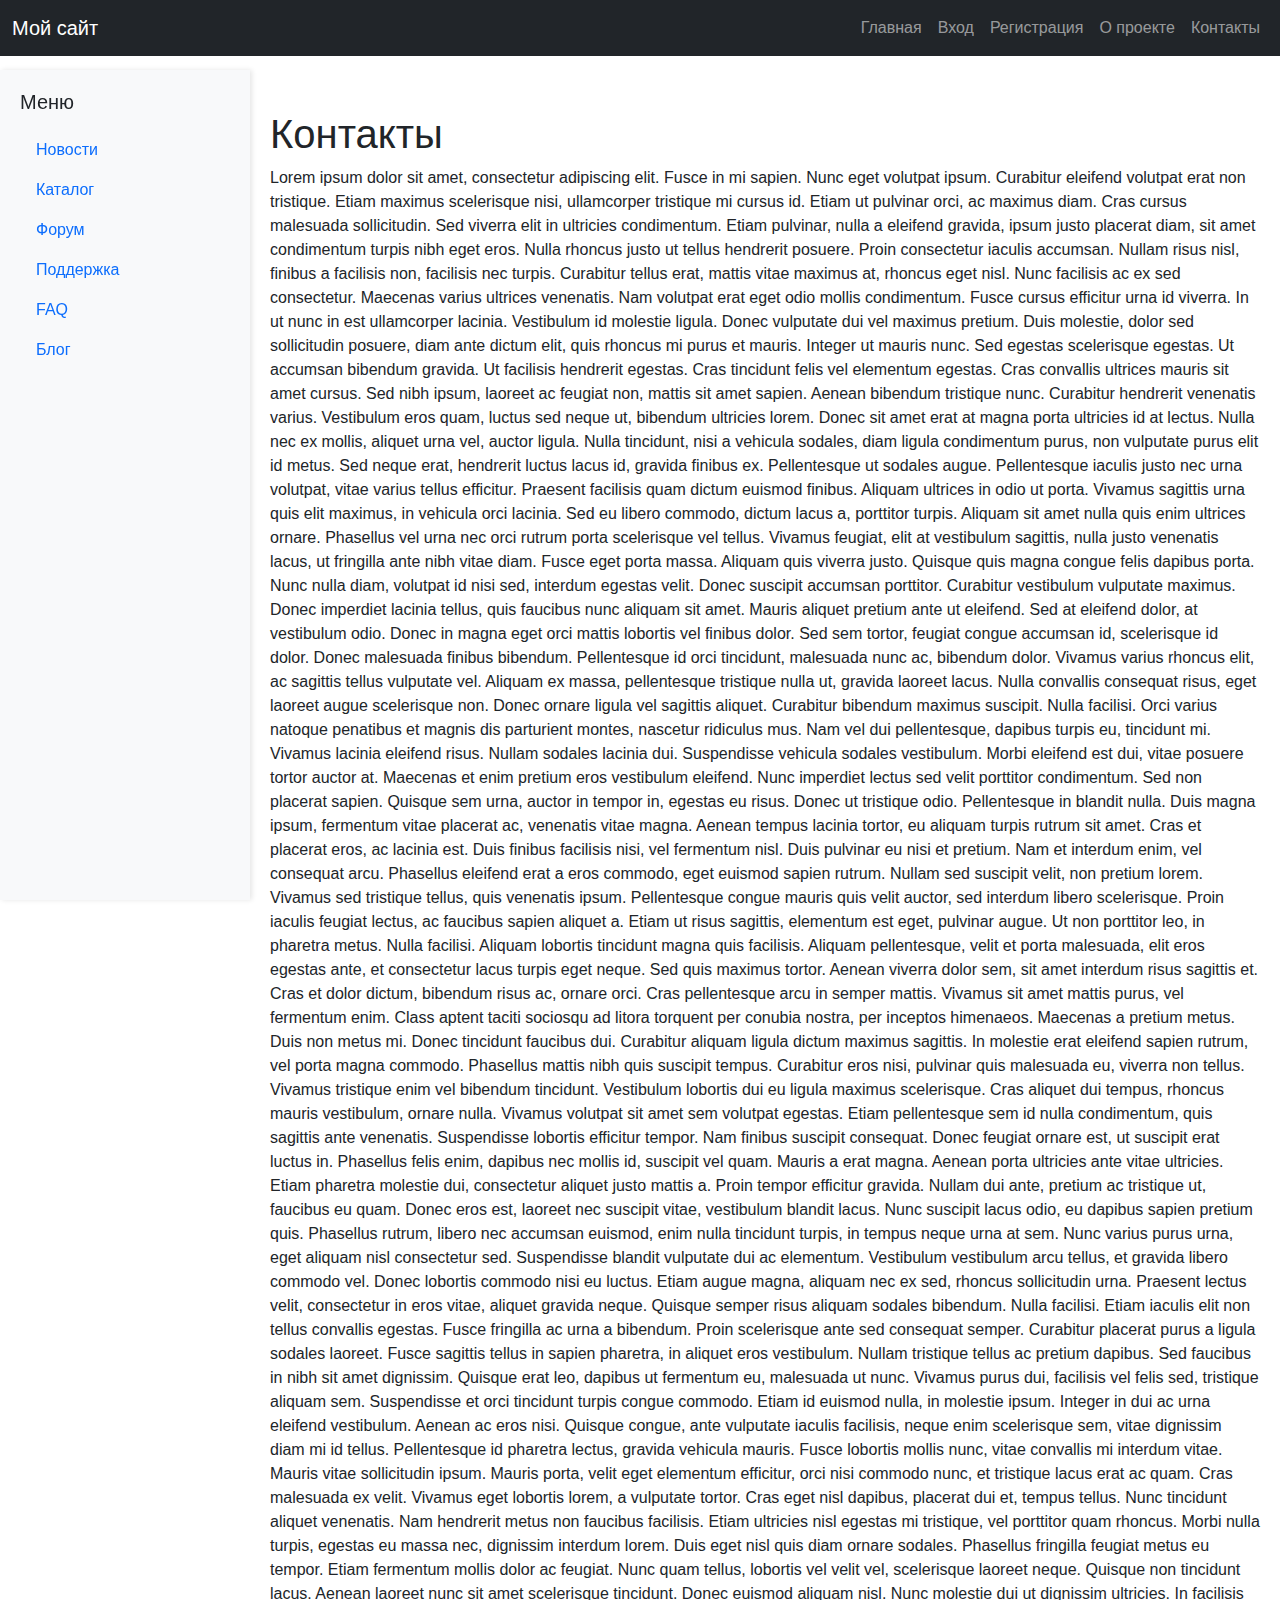
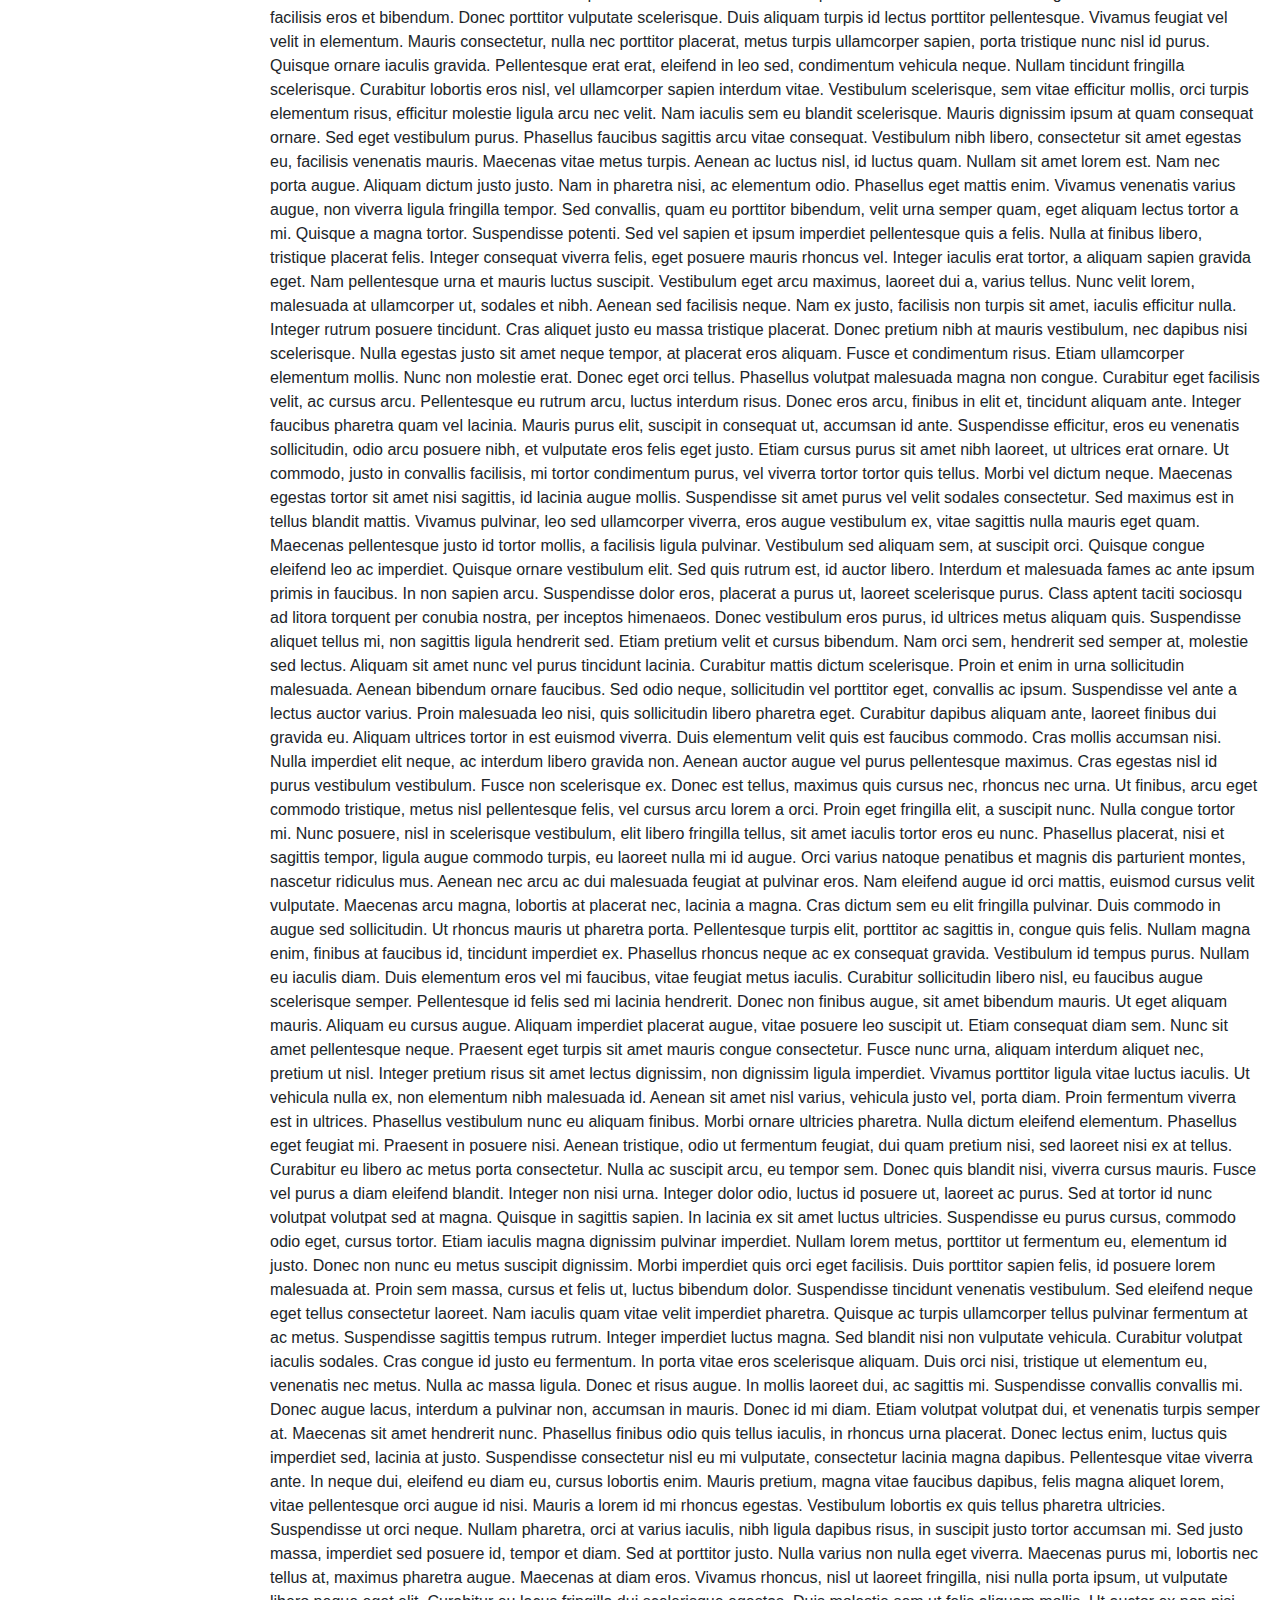
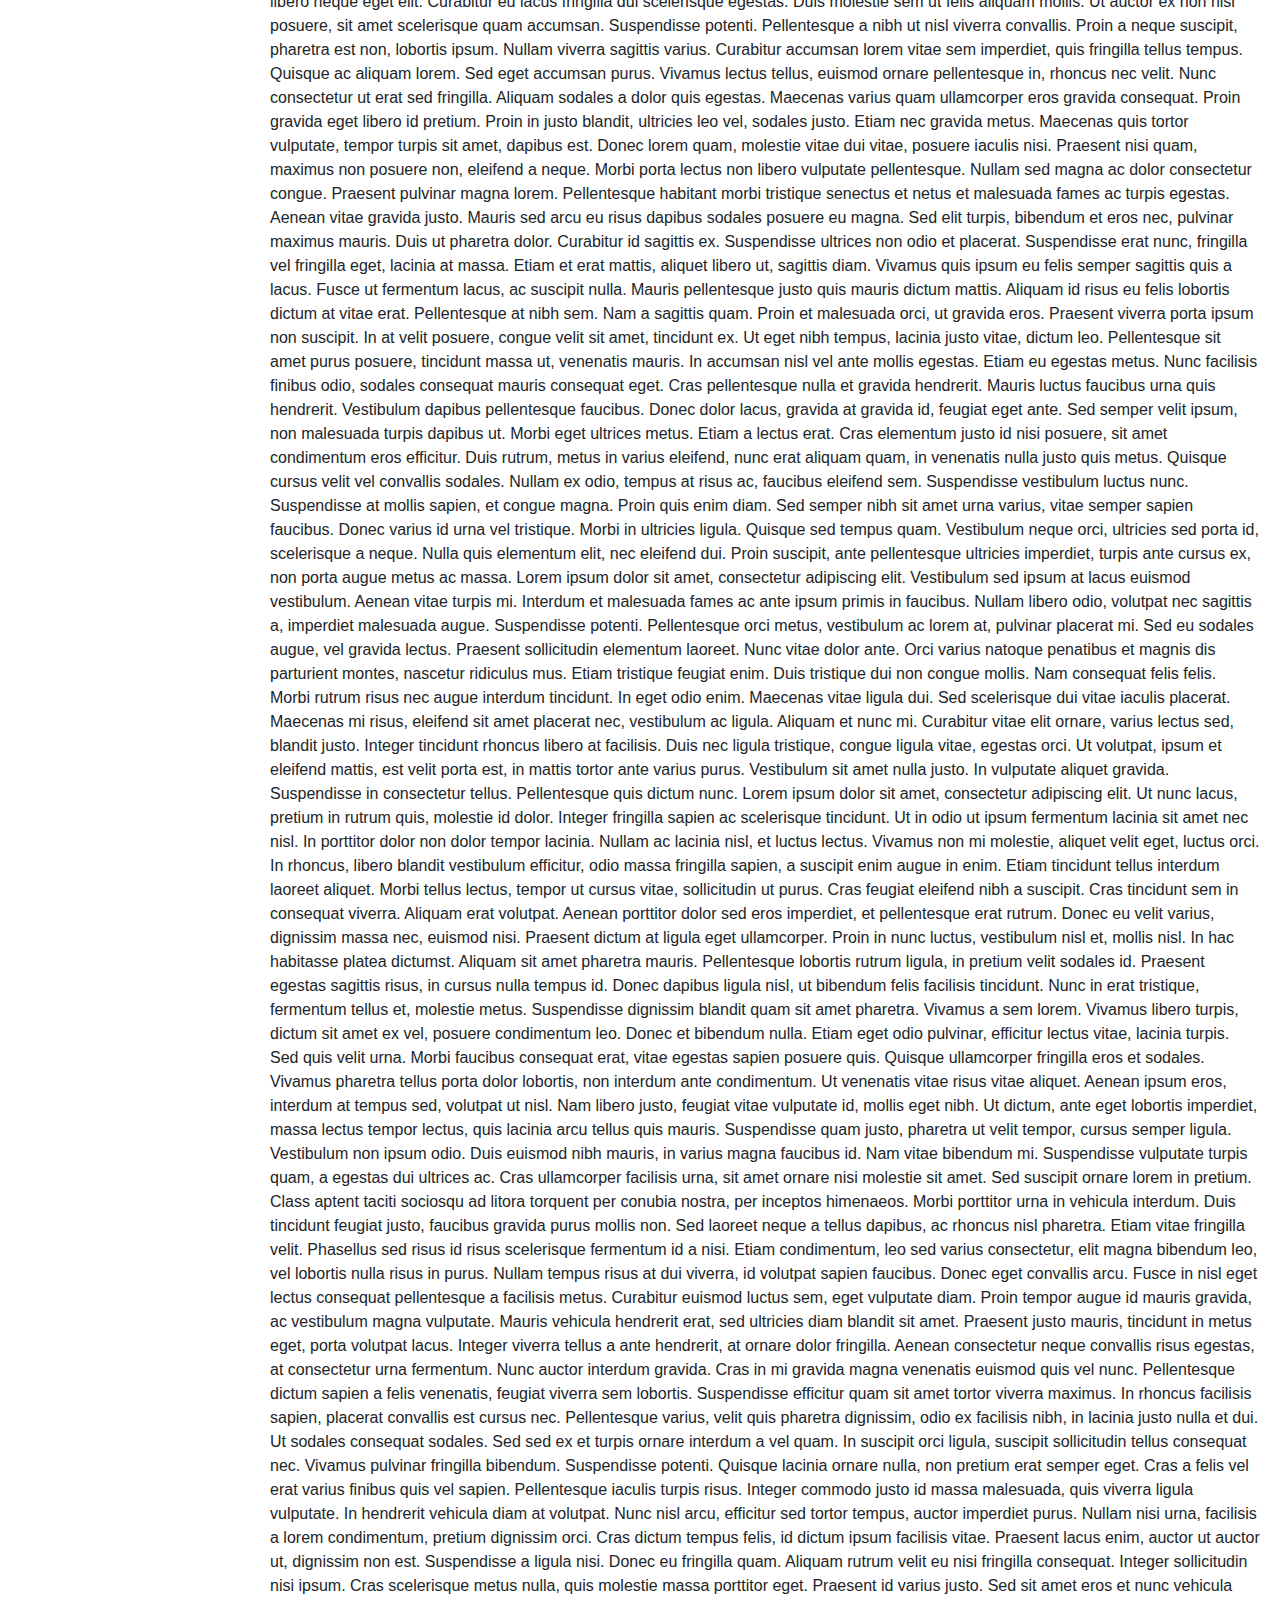
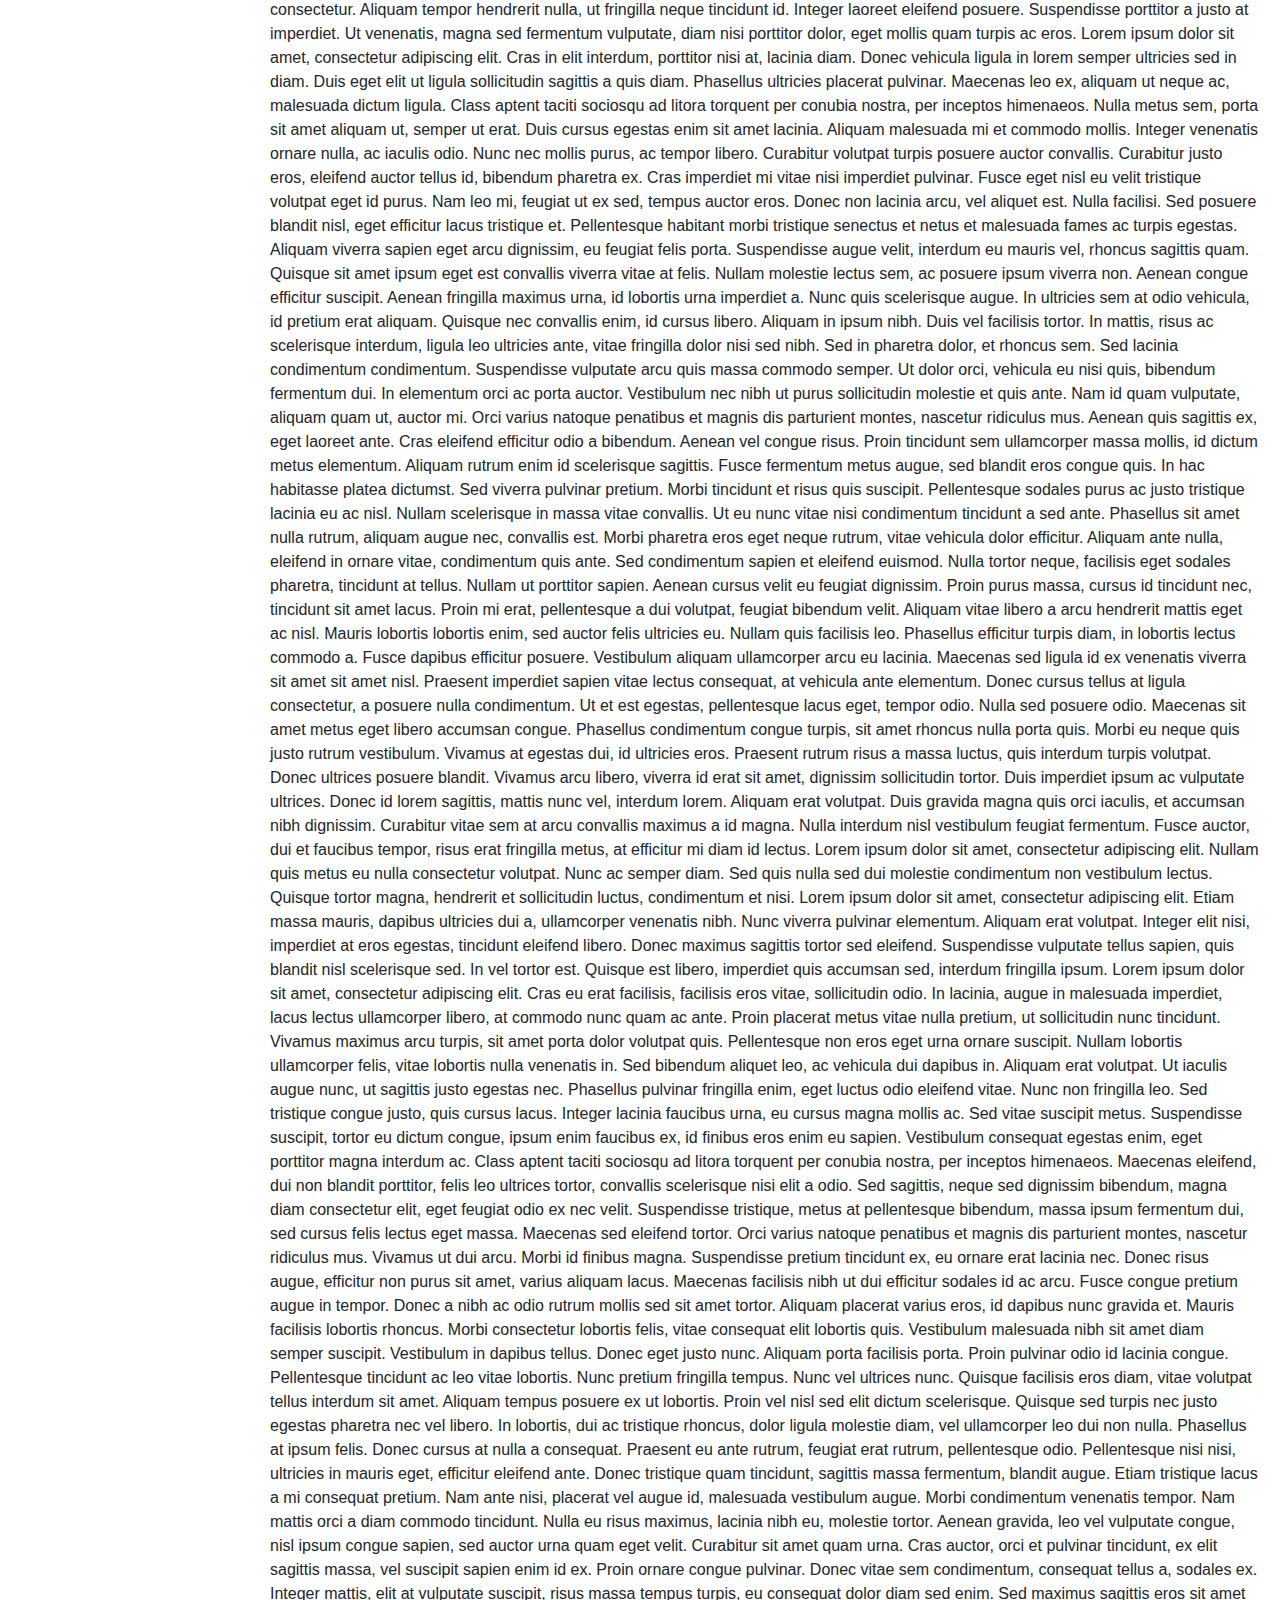
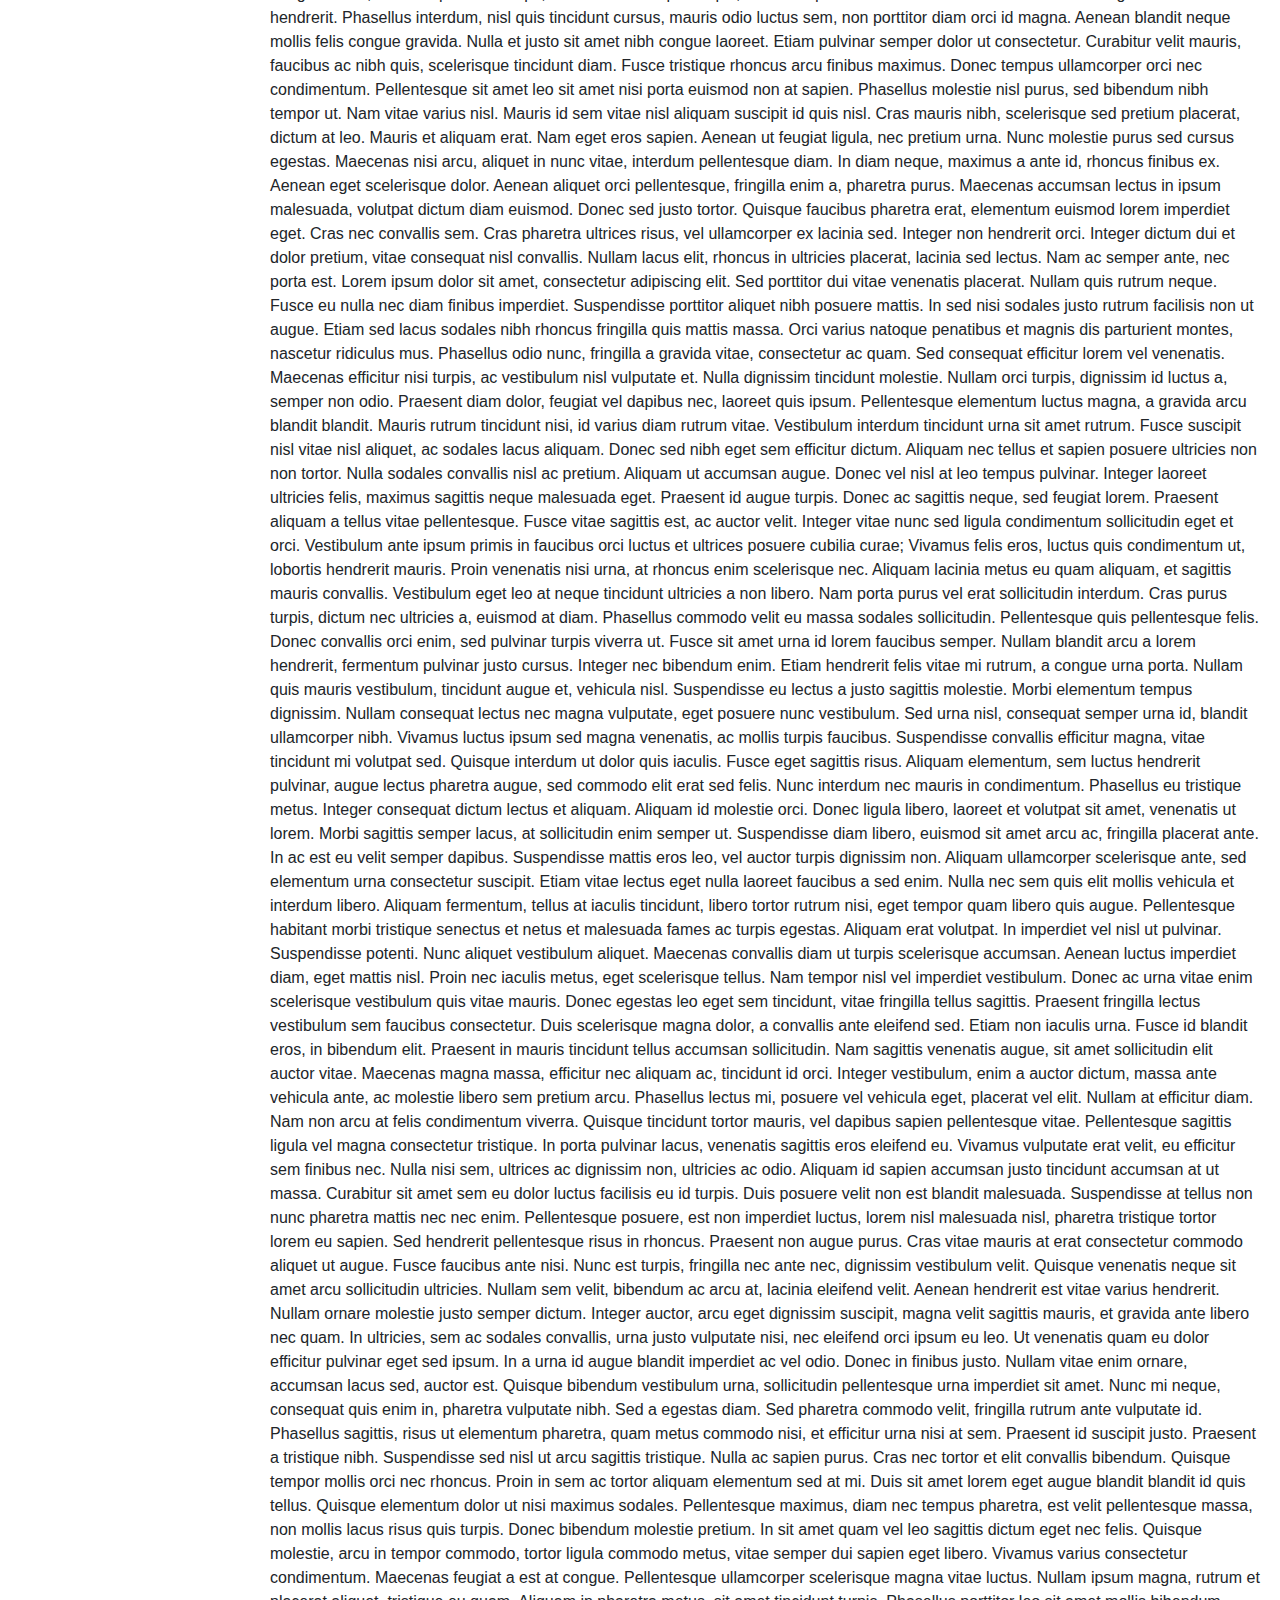
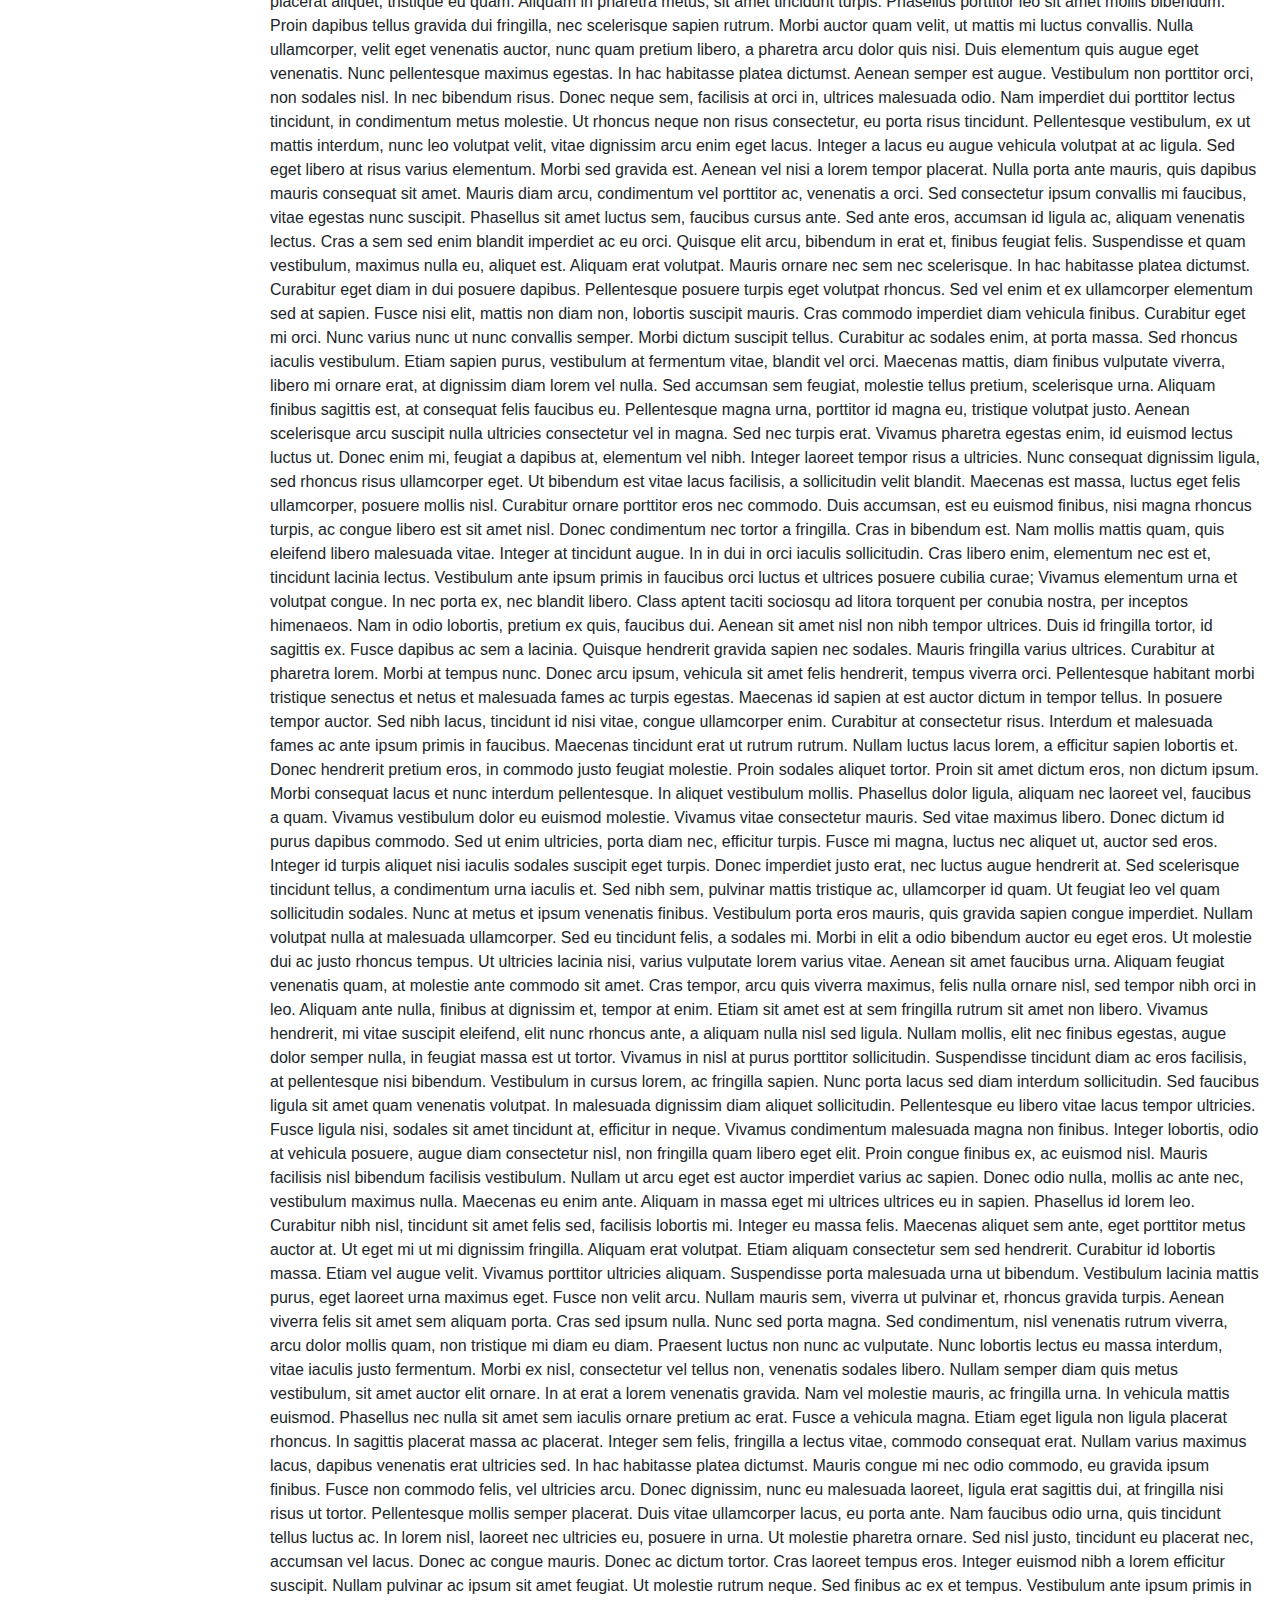
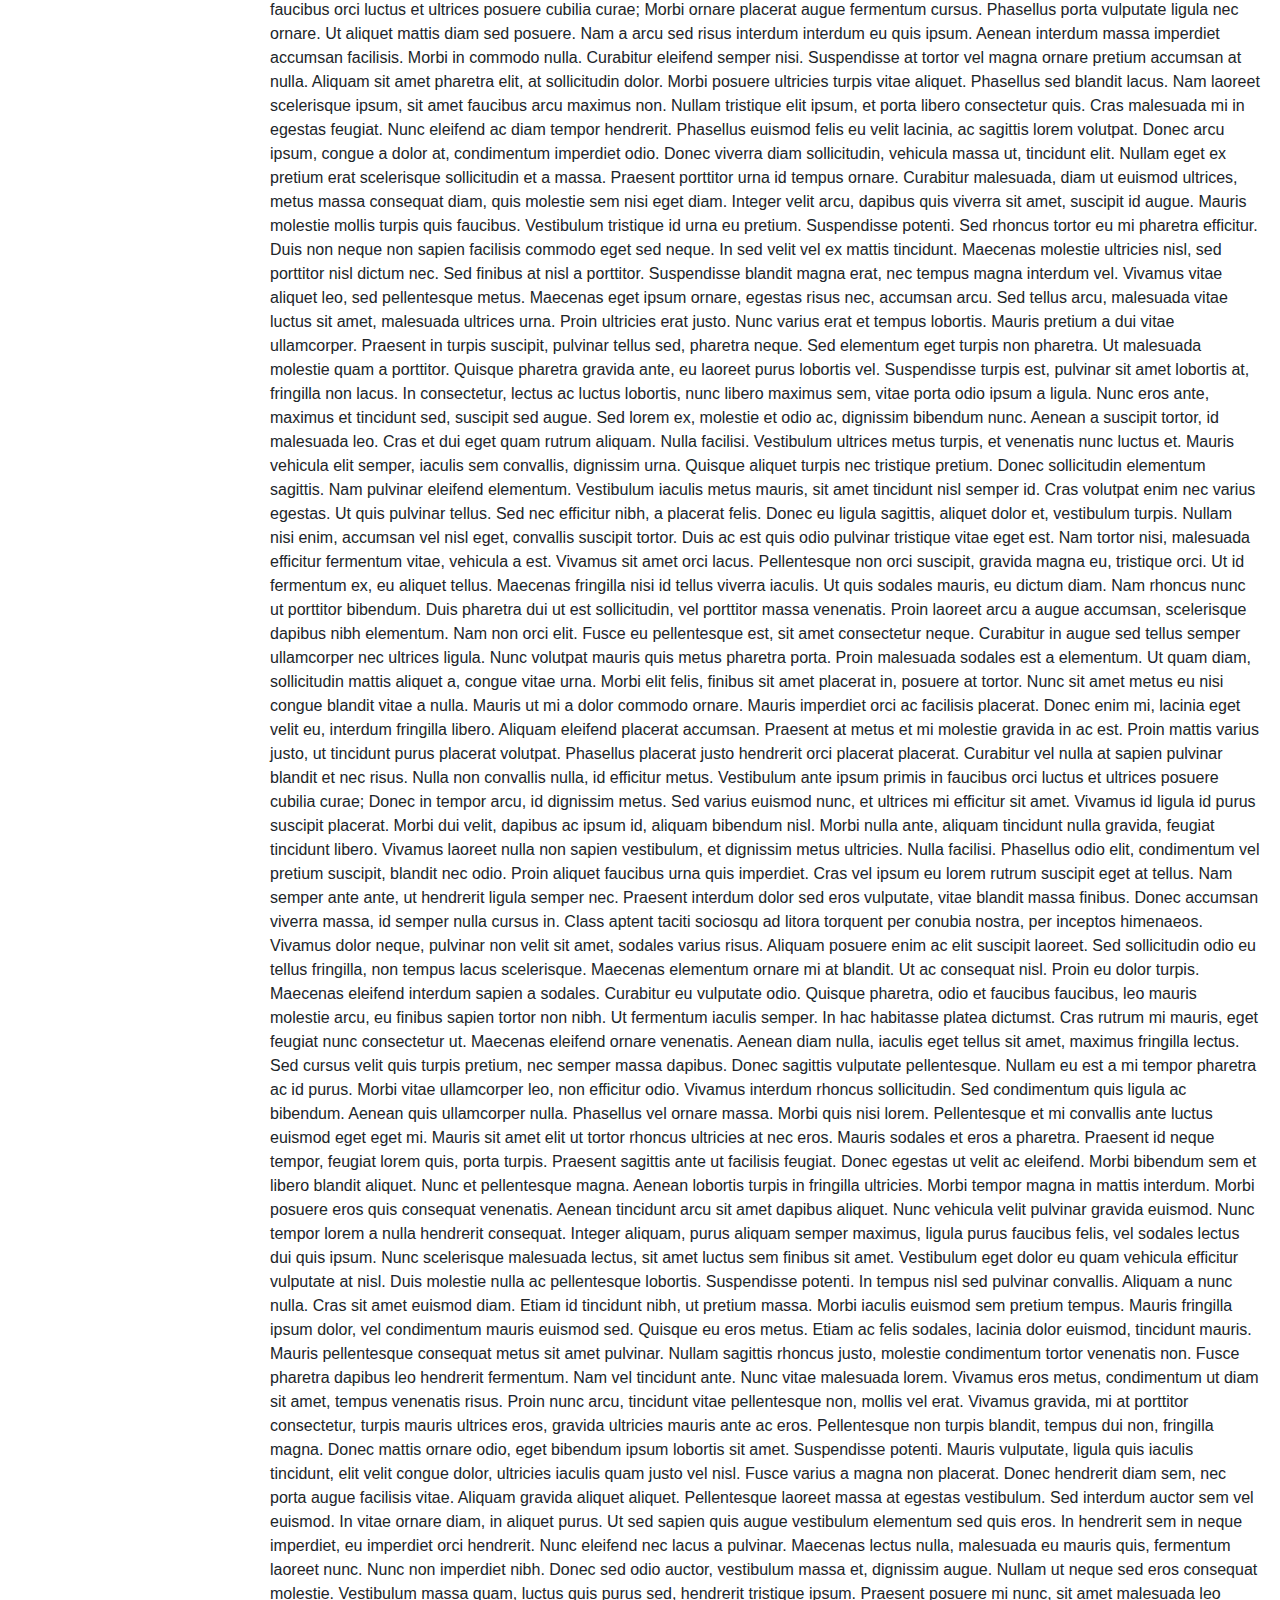
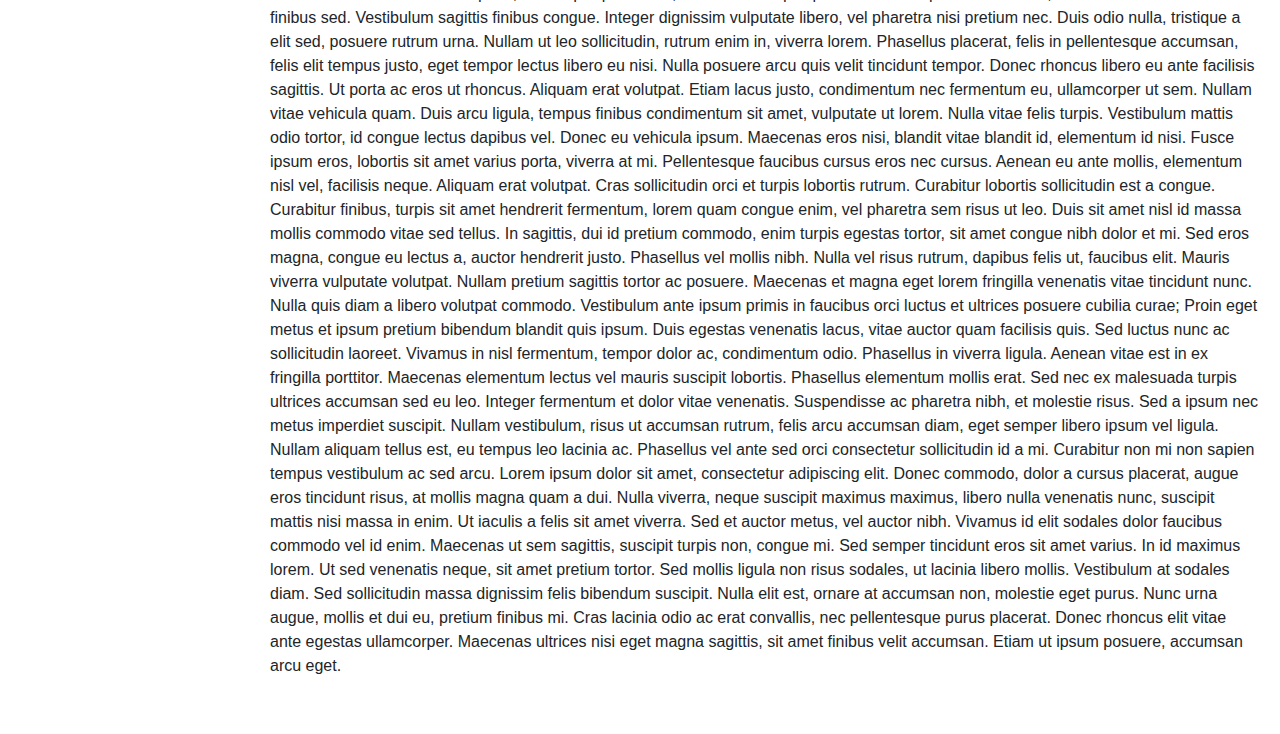
<file: contacts.html>
<!DOCTYPE html>
<html lang="ru">
<head>
    <meta charset="UTF-8" />
    <meta name="viewport" content="width=device-width, initial-scale=1.0" />
    <title>Контакты</title>

    <link href="https://cdn.jsdelivr.net/npm/bootstrap@5.3.3/dist/css/bootstrap.min.css" rel="stylesheet">

    <link rel="stylesheet" href="assets/styles/styles.css">

    <style>
        body {
            padding-top: 70px;
        }
        .sidebar {
            position: fixed;
            top: 70px;
            left: 0;
            bottom: 0;
            width: 250px;
            background-color: #f8f9fa;
            padding: 20px;
            box-shadow: 2px 0 5px rgba(0,0,0,0.1);
            overflow-y: auto;
        }
        .main-content {
            margin-left: 250px;
            padding: 40px 20px;
        }
        @media (max-width: 992px) {
            .sidebar {
                width: 100%;
                height: auto;
                position: relative;
                top: 0;
            }
            .main-content {
                margin-left: 0;
            }
        }
    </style>
</head>
<body>

<nav class="navbar navbar-expand-lg navbar-dark bg-dark fixed-top">
    <div class="container-fluid">
        <a class="navbar-brand" href="index.html">Мой сайт</a>
        <button class="navbar-toggler" type="button" data-bs-toggle="collapse" data-bs-target="#navbarNav">
            <span class="navbar-toggler-icon"></span>
        </button>
        <div class="collapse navbar-collapse" id="navbarNav">
            <ul class="navbar-nav ms-auto">
                <li class="nav-item"><a class="nav-link" href="index.html">Главная</a></li>
                <li class="nav-item"><a class="nav-link" href="login.html">Вход</a></li>
                <li class="nav-item"><a class="nav-link" href="registration.html">Регистрация</a></li>
                <li class="nav-item"><a class="nav-link" href="about.html">О проекте</a></li>
                <li class="nav-item"><a class="nav-link" href="contacts.html">Контакты</a></li>
            </ul>
        </div>
    </div>
</nav>

<div class="sidebar">
    <h5 class="mb-3">Меню</h5>
    <ul class="nav flex-column">
        <li class="nav-item"><a class="nav-link" href="#">Новости</a></li>
        <li class="nav-item"><a class="nav-link" href="#">Каталог</a></li>
        <li class="nav-item"><a class="nav-link" href="#">Форум</a></li>
        <li class="nav-item"><a class="nav-link" href="#">Поддержка</a></li>
        <li class="nav-item"><a class="nav-link" href="faq.html">FAQ</a></li>
        <li class="nav-item"><a class="nav-link" href="blog.html">Блог</a></li>
    </ul>
</div>

<main class="main-content">
    <h1>Контакты</h1>
    <p>
        Lorem ipsum dolor sit amet, consectetur adipiscing elit. Fusce in mi sapien. Nunc eget volutpat ipsum. Curabitur eleifend volutpat erat non tristique. Etiam maximus scelerisque nisi, ullamcorper tristique mi cursus id. Etiam ut pulvinar orci, ac maximus diam. Cras cursus malesuada sollicitudin. Sed viverra elit in ultricies condimentum. Etiam pulvinar, nulla a eleifend gravida, ipsum justo placerat diam, sit amet condimentum turpis nibh eget eros. Nulla rhoncus justo ut tellus hendrerit posuere. Proin consectetur iaculis accumsan. Nullam risus nisl, finibus a facilisis non, facilisis nec turpis. Curabitur tellus erat, mattis vitae maximus at, rhoncus eget nisl. Nunc facilisis ac ex sed consectetur. Maecenas varius ultrices venenatis. Nam volutpat erat eget odio mollis condimentum. Fusce cursus efficitur urna id viverra. In ut nunc in est ullamcorper lacinia. Vestibulum id molestie ligula. Donec vulputate dui vel maximus pretium. Duis molestie, dolor sed sollicitudin posuere, diam ante dictum elit, quis rhoncus mi purus et mauris. Integer ut mauris nunc. Sed egestas scelerisque egestas. Ut accumsan bibendum gravida. Ut facilisis hendrerit egestas. Cras tincidunt felis vel elementum egestas. Cras convallis ultrices mauris sit amet cursus. Sed nibh ipsum, laoreet ac feugiat non, mattis sit amet sapien. Aenean bibendum tristique nunc. Curabitur hendrerit venenatis varius. Vestibulum eros quam, luctus sed neque ut, bibendum ultricies lorem. Donec sit amet erat at magna porta ultricies id at lectus. Nulla nec ex mollis, aliquet urna vel, auctor ligula. Nulla tincidunt, nisi a vehicula sodales, diam ligula condimentum purus, non vulputate purus elit id metus. Sed neque erat, hendrerit luctus lacus id, gravida finibus ex. Pellentesque ut sodales augue. Pellentesque iaculis justo nec urna volutpat, vitae varius tellus efficitur. Praesent facilisis quam dictum euismod finibus. Aliquam ultrices in odio ut porta. Vivamus sagittis urna quis elit maximus, in vehicula orci lacinia. Sed eu libero commodo, dictum lacus a, porttitor turpis. Aliquam sit amet nulla quis enim ultrices ornare. Phasellus vel urna nec orci rutrum porta scelerisque vel tellus. Vivamus feugiat, elit at vestibulum sagittis, nulla justo venenatis lacus, ut fringilla ante nibh vitae diam. Fusce eget porta massa. Aliquam quis viverra justo. Quisque quis magna congue felis dapibus porta. Nunc nulla diam, volutpat id nisi sed, interdum egestas velit. Donec suscipit accumsan porttitor. Curabitur vestibulum vulputate maximus. Donec imperdiet lacinia tellus, quis faucibus nunc aliquam sit amet. Mauris aliquet pretium ante ut eleifend. Sed at eleifend dolor, at vestibulum odio. Donec in magna eget orci mattis lobortis vel finibus dolor. Sed sem tortor, feugiat congue accumsan id, scelerisque id dolor. Donec malesuada finibus bibendum. Pellentesque id orci tincidunt, malesuada nunc ac, bibendum dolor. Vivamus varius rhoncus elit, ac sagittis tellus vulputate vel. Aliquam ex massa, pellentesque tristique nulla ut, gravida laoreet lacus. Nulla convallis consequat risus, eget laoreet augue scelerisque non. Donec ornare ligula vel sagittis aliquet. Curabitur bibendum maximus suscipit. Nulla facilisi. Orci varius natoque penatibus et magnis dis parturient montes, nascetur ridiculus mus. Nam vel dui pellentesque, dapibus turpis eu, tincidunt mi. Vivamus lacinia eleifend risus. Nullam sodales lacinia dui. Suspendisse vehicula sodales vestibulum. Morbi eleifend est dui, vitae posuere tortor auctor at. Maecenas et enim pretium eros vestibulum eleifend. Nunc imperdiet lectus sed velit porttitor condimentum. Sed non placerat sapien. Quisque sem urna, auctor in tempor in, egestas eu risus. Donec ut tristique odio. Pellentesque in blandit nulla. Duis magna ipsum, fermentum vitae placerat ac, venenatis vitae magna. Aenean tempus lacinia tortor, eu aliquam turpis rutrum sit amet. Cras et placerat eros, ac lacinia est. Duis finibus facilisis nisi, vel fermentum nisl. Duis pulvinar eu nisi et pretium. Nam et interdum enim, vel consequat arcu. Phasellus eleifend erat a eros commodo, eget euismod sapien rutrum. Nullam sed suscipit velit, non pretium lorem. Vivamus sed tristique tellus, quis venenatis ipsum. Pellentesque congue mauris quis velit auctor, sed interdum libero scelerisque. Proin iaculis feugiat lectus, ac faucibus sapien aliquet a. Etiam ut risus sagittis, elementum est eget, pulvinar augue. Ut non porttitor leo, in pharetra metus. Nulla facilisi. Aliquam lobortis tincidunt magna quis facilisis. Aliquam pellentesque, velit et porta malesuada, elit eros egestas ante, et consectetur lacus turpis eget neque. Sed quis maximus tortor. Aenean viverra dolor sem, sit amet interdum risus sagittis et. Cras et dolor dictum, bibendum risus ac, ornare orci. Cras pellentesque arcu in semper mattis. Vivamus sit amet mattis purus, vel fermentum enim. Class aptent taciti sociosqu ad litora torquent per conubia nostra, per inceptos himenaeos. Maecenas a pretium metus. Duis non metus mi. Donec tincidunt faucibus dui. Curabitur aliquam ligula dictum maximus sagittis. In molestie erat eleifend sapien rutrum, vel porta magna commodo. Phasellus mattis nibh quis suscipit tempus. Curabitur eros nisi, pulvinar quis malesuada eu, viverra non tellus. Vivamus tristique enim vel bibendum tincidunt. Vestibulum lobortis dui eu ligula maximus scelerisque. Cras aliquet dui tempus, rhoncus mauris vestibulum, ornare nulla. Vivamus volutpat sit amet sem volutpat egestas. Etiam pellentesque sem id nulla condimentum, quis sagittis ante venenatis. Suspendisse lobortis efficitur tempor. Nam finibus suscipit consequat. Donec feugiat ornare est, ut suscipit erat luctus in. Phasellus felis enim, dapibus nec mollis id, suscipit vel quam. Mauris a erat magna. Aenean porta ultricies ante vitae ultricies. Etiam pharetra molestie dui, consectetur aliquet justo mattis a. Proin tempor efficitur gravida. Nullam dui ante, pretium ac tristique ut, faucibus eu quam. Donec eros est, laoreet nec suscipit vitae, vestibulum blandit lacus. Nunc suscipit lacus odio, eu dapibus sapien pretium quis. Phasellus rutrum, libero nec accumsan euismod, enim nulla tincidunt turpis, in tempus neque urna at sem. Nunc varius purus urna, eget aliquam nisl consectetur sed. Suspendisse blandit vulputate dui ac elementum. Vestibulum vestibulum arcu tellus, et gravida libero commodo vel. Donec lobortis commodo nisi eu luctus. Etiam augue magna, aliquam nec ex sed, rhoncus sollicitudin urna. Praesent lectus velit, consectetur in eros vitae, aliquet gravida neque. Quisque semper risus aliquam sodales bibendum. Nulla facilisi. Etiam iaculis elit non tellus convallis egestas. Fusce fringilla ac urna a bibendum. Proin scelerisque ante sed consequat semper. Curabitur placerat purus a ligula sodales laoreet. Fusce sagittis tellus in sapien pharetra, in aliquet eros vestibulum. Nullam tristique tellus ac pretium dapibus. Sed faucibus in nibh sit amet dignissim. Quisque erat leo, dapibus ut fermentum eu, malesuada ut nunc. Vivamus purus dui, facilisis vel felis sed, tristique aliquam sem. Suspendisse et orci tincidunt turpis congue commodo. Etiam id euismod nulla, in molestie ipsum. Integer in dui ac urna eleifend vestibulum. Aenean ac eros nisi. Quisque congue, ante vulputate iaculis facilisis, neque enim scelerisque sem, vitae dignissim diam mi id tellus. Pellentesque id pharetra lectus, gravida vehicula mauris. Fusce lobortis mollis nunc, vitae convallis mi interdum vitae. Mauris vitae sollicitudin ipsum. Mauris porta, velit eget elementum efficitur, orci nisi commodo nunc, et tristique lacus erat ac quam. Cras malesuada ex velit. Vivamus eget lobortis lorem, a vulputate tortor. Cras eget nisl dapibus, placerat dui et, tempus tellus. Nunc tincidunt aliquet venenatis. Nam hendrerit metus non faucibus facilisis. Etiam ultricies nisl egestas mi tristique, vel porttitor quam rhoncus. Morbi nulla turpis, egestas eu massa nec, dignissim interdum lorem. Duis eget nisl quis diam ornare sodales. Phasellus fringilla feugiat metus eu tempor. Etiam fermentum mollis dolor ac feugiat. Nunc quam tellus, lobortis vel velit vel, scelerisque laoreet neque. Quisque non tincidunt lacus. Aenean laoreet nunc sit amet scelerisque tincidunt. Donec euismod aliquam nisl. Nunc molestie dui ut dignissim ultricies. In facilisis facilisis eros et bibendum. Donec porttitor vulputate scelerisque. Duis aliquam turpis id lectus porttitor pellentesque. Vivamus feugiat vel velit in elementum. Mauris consectetur, nulla nec porttitor placerat, metus turpis ullamcorper sapien, porta tristique nunc nisl id purus. Quisque ornare iaculis gravida. Pellentesque erat erat, eleifend in leo sed, condimentum vehicula neque. Nullam tincidunt fringilla scelerisque. Curabitur lobortis eros nisl, vel ullamcorper sapien interdum vitae. Vestibulum scelerisque, sem vitae efficitur mollis, orci turpis elementum risus, efficitur molestie ligula arcu nec velit. Nam iaculis sem eu blandit scelerisque. Mauris dignissim ipsum at quam consequat ornare. Sed eget vestibulum purus. Phasellus faucibus sagittis arcu vitae consequat. Vestibulum nibh libero, consectetur sit amet egestas eu, facilisis venenatis mauris. Maecenas vitae metus turpis. Aenean ac luctus nisl, id luctus quam. Nullam sit amet lorem est. Nam nec porta augue. Aliquam dictum justo justo. Nam in pharetra nisi, ac elementum odio. Phasellus eget mattis enim. Vivamus venenatis varius augue, non viverra ligula fringilla tempor. Sed convallis, quam eu porttitor bibendum, velit urna semper quam, eget aliquam lectus tortor a mi. Quisque a magna tortor. Suspendisse potenti. Sed vel sapien et ipsum imperdiet pellentesque quis a felis. Nulla at finibus libero, tristique placerat felis. Integer consequat viverra felis, eget posuere mauris rhoncus vel. Integer iaculis erat tortor, a aliquam sapien gravida eget. Nam pellentesque urna et mauris luctus suscipit. Vestibulum eget arcu maximus, laoreet dui a, varius tellus. Nunc velit lorem, malesuada at ullamcorper ut, sodales et nibh. Aenean sed facilisis neque. Nam ex justo, facilisis non turpis sit amet, iaculis efficitur nulla. Integer rutrum posuere tincidunt. Cras aliquet justo eu massa tristique placerat. Donec pretium nibh at mauris vestibulum, nec dapibus nisi scelerisque. Nulla egestas justo sit amet neque tempor, at placerat eros aliquam. Fusce et condimentum risus. Etiam ullamcorper elementum mollis. Nunc non molestie erat. Donec eget orci tellus. Phasellus volutpat malesuada magna non congue. Curabitur eget facilisis velit, ac cursus arcu. Pellentesque eu rutrum arcu, luctus interdum risus. Donec eros arcu, finibus in elit et, tincidunt aliquam ante. Integer faucibus pharetra quam vel lacinia. Mauris purus elit, suscipit in consequat ut, accumsan id ante. Suspendisse efficitur, eros eu venenatis sollicitudin, odio arcu posuere nibh, et vulputate eros felis eget justo. Etiam cursus purus sit amet nibh laoreet, ut ultrices erat ornare. Ut commodo, justo in convallis facilisis, mi tortor condimentum purus, vel viverra tortor tortor quis tellus. Morbi vel dictum neque. Maecenas egestas tortor sit amet nisi sagittis, id lacinia augue mollis. Suspendisse sit amet purus vel velit sodales consectetur. Sed maximus est in tellus blandit mattis. Vivamus pulvinar, leo sed ullamcorper viverra, eros augue vestibulum ex, vitae sagittis nulla mauris eget quam. Maecenas pellentesque justo id tortor mollis, a facilisis ligula pulvinar. Vestibulum sed aliquam sem, at suscipit orci. Quisque congue eleifend leo ac imperdiet. Quisque ornare vestibulum elit. Sed quis rutrum est, id auctor libero. Interdum et malesuada fames ac ante ipsum primis in faucibus. In non sapien arcu. Suspendisse dolor eros, placerat a purus ut, laoreet scelerisque purus. Class aptent taciti sociosqu ad litora torquent per conubia nostra, per inceptos himenaeos. Donec vestibulum eros purus, id ultrices metus aliquam quis. Suspendisse aliquet tellus mi, non sagittis ligula hendrerit sed. Etiam pretium velit et cursus bibendum. Nam orci sem, hendrerit sed semper at, molestie sed lectus. Aliquam sit amet nunc vel purus tincidunt lacinia. Curabitur mattis dictum scelerisque. Proin et enim in urna sollicitudin malesuada. Aenean bibendum ornare faucibus. Sed odio neque, sollicitudin vel porttitor eget, convallis ac ipsum. Suspendisse vel ante a lectus auctor varius. Proin malesuada leo nisi, quis sollicitudin libero pharetra eget. Curabitur dapibus aliquam ante, laoreet finibus dui gravida eu. Aliquam ultrices tortor in est euismod viverra. Duis elementum velit quis est faucibus commodo. Cras mollis accumsan nisi. Nulla imperdiet elit neque, ac interdum libero gravida non. Aenean auctor augue vel purus pellentesque maximus. Cras egestas nisl id purus vestibulum vestibulum. Fusce non scelerisque ex. Donec est tellus, maximus quis cursus nec, rhoncus nec urna. Ut finibus, arcu eget commodo tristique, metus nisl pellentesque felis, vel cursus arcu lorem a orci. Proin eget fringilla elit, a suscipit nunc. Nulla congue tortor mi. Nunc posuere, nisl in scelerisque vestibulum, elit libero fringilla tellus, sit amet iaculis tortor eros eu nunc. Phasellus placerat, nisi et sagittis tempor, ligula augue commodo turpis, eu laoreet nulla mi id augue. Orci varius natoque penatibus et magnis dis parturient montes, nascetur ridiculus mus. Aenean nec arcu ac dui malesuada feugiat at pulvinar eros. Nam eleifend augue id orci mattis, euismod cursus velit vulputate. Maecenas arcu magna, lobortis at placerat nec, lacinia a magna. Cras dictum sem eu elit fringilla pulvinar. Duis commodo in augue sed sollicitudin. Ut rhoncus mauris ut pharetra porta. Pellentesque turpis elit, porttitor ac sagittis in, congue quis felis. Nullam magna enim, finibus at faucibus id, tincidunt imperdiet ex. Phasellus rhoncus neque ac ex consequat gravida. Vestibulum id tempus purus. Nullam eu iaculis diam. Duis elementum eros vel mi faucibus, vitae feugiat metus iaculis. Curabitur sollicitudin libero nisl, eu faucibus augue scelerisque semper. Pellentesque id felis sed mi lacinia hendrerit. Donec non finibus augue, sit amet bibendum mauris. Ut eget aliquam mauris. Aliquam eu cursus augue. Aliquam imperdiet placerat augue, vitae posuere leo suscipit ut. Etiam consequat diam sem. Nunc sit amet pellentesque neque. Praesent eget turpis sit amet mauris congue consectetur. Fusce nunc urna, aliquam interdum aliquet nec, pretium ut nisl. Integer pretium risus sit amet lectus dignissim, non dignissim ligula imperdiet. Vivamus porttitor ligula vitae luctus iaculis. Ut vehicula nulla ex, non elementum nibh malesuada id. Aenean sit amet nisl varius, vehicula justo vel, porta diam. Proin fermentum viverra est in ultrices. Phasellus vestibulum nunc eu aliquam finibus. Morbi ornare ultricies pharetra. Nulla dictum eleifend elementum. Phasellus eget feugiat mi. Praesent in posuere nisi. Aenean tristique, odio ut fermentum feugiat, dui quam pretium nisi, sed laoreet nisi ex at tellus. Curabitur eu libero ac metus porta consectetur. Nulla ac suscipit arcu, eu tempor sem. Donec quis blandit nisi, viverra cursus mauris. Fusce vel purus a diam eleifend blandit. Integer non nisi urna. Integer dolor odio, luctus id posuere ut, laoreet ac purus. Sed at tortor id nunc volutpat volutpat sed at magna. Quisque in sagittis sapien. In lacinia ex sit amet luctus ultricies. Suspendisse eu purus cursus, commodo odio eget, cursus tortor. Etiam iaculis magna dignissim pulvinar imperdiet. Nullam lorem metus, porttitor ut fermentum eu, elementum id justo. Donec non nunc eu metus suscipit dignissim. Morbi imperdiet quis orci eget facilisis. Duis porttitor sapien felis, id posuere lorem malesuada at. Proin sem massa, cursus et felis ut, luctus bibendum dolor. Suspendisse tincidunt venenatis vestibulum. Sed eleifend neque eget tellus consectetur laoreet. Nam iaculis quam vitae velit imperdiet pharetra. Quisque ac turpis ullamcorper tellus pulvinar fermentum at ac metus. Suspendisse sagittis tempus rutrum. Integer imperdiet luctus magna. Sed blandit nisi non vulputate vehicula. Curabitur volutpat iaculis sodales. Cras congue id justo eu fermentum. In porta vitae eros scelerisque aliquam. Duis orci nisi, tristique ut elementum eu, venenatis nec metus. Nulla ac massa ligula. Donec et risus augue. In mollis laoreet dui, ac sagittis mi. Suspendisse convallis convallis mi. Donec augue lacus, interdum a pulvinar non, accumsan in mauris. Donec id mi diam. Etiam volutpat volutpat dui, et venenatis turpis semper at. Maecenas sit amet hendrerit nunc. Phasellus finibus odio quis tellus iaculis, in rhoncus urna placerat. Donec lectus enim, luctus quis imperdiet sed, lacinia at justo. Suspendisse consectetur nisl eu mi vulputate, consectetur lacinia magna dapibus. Pellentesque vitae viverra ante. In neque dui, eleifend eu diam eu, cursus lobortis enim. Mauris pretium, magna vitae faucibus dapibus, felis magna aliquet lorem, vitae pellentesque orci augue id nisi. Mauris a lorem id mi rhoncus egestas. Vestibulum lobortis ex quis tellus pharetra ultricies. Suspendisse ut orci neque. Nullam pharetra, orci at varius iaculis, nibh ligula dapibus risus, in suscipit justo tortor accumsan mi. Sed justo massa, imperdiet sed posuere id, tempor et diam. Sed at porttitor justo. Nulla varius non nulla eget viverra. Maecenas purus mi, lobortis nec tellus at, maximus pharetra augue. Maecenas at diam eros. Vivamus rhoncus, nisl ut laoreet fringilla, nisi nulla porta ipsum, ut vulputate libero neque eget elit. Curabitur eu lacus fringilla dui scelerisque egestas. Duis molestie sem ut felis aliquam mollis. Ut auctor ex non nisi posuere, sit amet scelerisque quam accumsan. Suspendisse potenti. Pellentesque a nibh ut nisl viverra convallis. Proin a neque suscipit, pharetra est non, lobortis ipsum. Nullam viverra sagittis varius. Curabitur accumsan lorem vitae sem imperdiet, quis fringilla tellus tempus. Quisque ac aliquam lorem. Sed eget accumsan purus. Vivamus lectus tellus, euismod ornare pellentesque in, rhoncus nec velit. Nunc consectetur ut erat sed fringilla. Aliquam sodales a dolor quis egestas. Maecenas varius quam ullamcorper eros gravida consequat. Proin gravida eget libero id pretium. Proin in justo blandit, ultricies leo vel, sodales justo. Etiam nec gravida metus. Maecenas quis tortor vulputate, tempor turpis sit amet, dapibus est. Donec lorem quam, molestie vitae dui vitae, posuere iaculis nisi. Praesent nisi quam, maximus non posuere non, eleifend a neque. Morbi porta lectus non libero vulputate pellentesque. Nullam sed magna ac dolor consectetur congue. Praesent pulvinar magna lorem. Pellentesque habitant morbi tristique senectus et netus et malesuada fames ac turpis egestas. Aenean vitae gravida justo. Mauris sed arcu eu risus dapibus sodales posuere eu magna. Sed elit turpis, bibendum et eros nec, pulvinar maximus mauris. Duis ut pharetra dolor. Curabitur id sagittis ex. Suspendisse ultrices non odio et placerat. Suspendisse erat nunc, fringilla vel fringilla eget, lacinia at massa. Etiam et erat mattis, aliquet libero ut, sagittis diam. Vivamus quis ipsum eu felis semper sagittis quis a lacus. Fusce ut fermentum lacus, ac suscipit nulla. Mauris pellentesque justo quis mauris dictum mattis. Aliquam id risus eu felis lobortis dictum at vitae erat. Pellentesque at nibh sem. Nam a sagittis quam. Proin et malesuada orci, ut gravida eros. Praesent viverra porta ipsum non suscipit. In at velit posuere, congue velit sit amet, tincidunt ex. Ut eget nibh tempus, lacinia justo vitae, dictum leo. Pellentesque sit amet purus posuere, tincidunt massa ut, venenatis mauris. In accumsan nisl vel ante mollis egestas. Etiam eu egestas metus. Nunc facilisis finibus odio, sodales consequat mauris consequat eget. Cras pellentesque nulla et gravida hendrerit. Mauris luctus faucibus urna quis hendrerit. Vestibulum dapibus pellentesque faucibus. Donec dolor lacus, gravida at gravida id, feugiat eget ante. Sed semper velit ipsum, non malesuada turpis dapibus ut. Morbi eget ultrices metus. Etiam a lectus erat. Cras elementum justo id nisi posuere, sit amet condimentum eros efficitur. Duis rutrum, metus in varius eleifend, nunc erat aliquam quam, in venenatis nulla justo quis metus. Quisque cursus velit vel convallis sodales. Nullam ex odio, tempus at risus ac, faucibus eleifend sem. Suspendisse vestibulum luctus nunc. Suspendisse at mollis sapien, et congue magna. Proin quis enim diam. Sed semper nibh sit amet urna varius, vitae semper sapien faucibus. Donec varius id urna vel tristique. Morbi in ultricies ligula. Quisque sed tempus quam. Vestibulum neque orci, ultricies sed porta id, scelerisque a neque. Nulla quis elementum elit, nec eleifend dui. Proin suscipit, ante pellentesque ultricies imperdiet, turpis ante cursus ex, non porta augue metus ac massa. Lorem ipsum dolor sit amet, consectetur adipiscing elit. Vestibulum sed ipsum at lacus euismod vestibulum. Aenean vitae turpis mi. Interdum et malesuada fames ac ante ipsum primis in faucibus. Nullam libero odio, volutpat nec sagittis a, imperdiet malesuada augue. Suspendisse potenti. Pellentesque orci metus, vestibulum ac lorem at, pulvinar placerat mi. Sed eu sodales augue, vel gravida lectus. Praesent sollicitudin elementum laoreet. Nunc vitae dolor ante. Orci varius natoque penatibus et magnis dis parturient montes, nascetur ridiculus mus. Etiam tristique feugiat enim. Duis tristique dui non congue mollis. Nam consequat felis felis. Morbi rutrum risus nec augue interdum tincidunt. In eget odio enim. Maecenas vitae ligula dui. Sed scelerisque dui vitae iaculis placerat. Maecenas mi risus, eleifend sit amet placerat nec, vestibulum ac ligula. Aliquam et nunc mi. Curabitur vitae elit ornare, varius lectus sed, blandit justo. Integer tincidunt rhoncus libero at facilisis. Duis nec ligula tristique, congue ligula vitae, egestas orci. Ut volutpat, ipsum et eleifend mattis, est velit porta est, in mattis tortor ante varius purus. Vestibulum sit amet nulla justo. In vulputate aliquet gravida. Suspendisse in consectetur tellus. Pellentesque quis dictum nunc. Lorem ipsum dolor sit amet, consectetur adipiscing elit. Ut nunc lacus, pretium in rutrum quis, molestie id dolor. Integer fringilla sapien ac scelerisque tincidunt. Ut in odio ut ipsum fermentum lacinia sit amet nec nisl. In porttitor dolor non dolor tempor lacinia. Nullam ac lacinia nisl, et luctus lectus. Vivamus non mi molestie, aliquet velit eget, luctus orci. In rhoncus, libero blandit vestibulum efficitur, odio massa fringilla sapien, a suscipit enim augue in enim. Etiam tincidunt tellus interdum laoreet aliquet. Morbi tellus lectus, tempor ut cursus vitae, sollicitudin ut purus. Cras feugiat eleifend nibh a suscipit. Cras tincidunt sem in consequat viverra. Aliquam erat volutpat. Aenean porttitor dolor sed eros imperdiet, et pellentesque erat rutrum. Donec eu velit varius, dignissim massa nec, euismod nisi. Praesent dictum at ligula eget ullamcorper. Proin in nunc luctus, vestibulum nisl et, mollis nisl. In hac habitasse platea dictumst. Aliquam sit amet pharetra mauris. Pellentesque lobortis rutrum ligula, in pretium velit sodales id. Praesent egestas sagittis risus, in cursus nulla tempus id. Donec dapibus ligula nisl, ut bibendum felis facilisis tincidunt. Nunc in erat tristique, fermentum tellus et, molestie metus. Suspendisse dignissim blandit quam sit amet pharetra. Vivamus a sem lorem. Vivamus libero turpis, dictum sit amet ex vel, posuere condimentum leo. Donec et bibendum nulla. Etiam eget odio pulvinar, efficitur lectus vitae, lacinia turpis. Sed quis velit urna. Morbi faucibus consequat erat, vitae egestas sapien posuere quis. Quisque ullamcorper fringilla eros et sodales. Vivamus pharetra tellus porta dolor lobortis, non interdum ante condimentum. Ut venenatis vitae risus vitae aliquet. Aenean ipsum eros, interdum at tempus sed, volutpat ut nisl. Nam libero justo, feugiat vitae vulputate id, mollis eget nibh. Ut dictum, ante eget lobortis imperdiet, massa lectus tempor lectus, quis lacinia arcu tellus quis mauris. Suspendisse quam justo, pharetra ut velit tempor, cursus semper ligula. Vestibulum non ipsum odio. Duis euismod nibh mauris, in varius magna faucibus id. Nam vitae bibendum mi. Suspendisse vulputate turpis quam, a egestas dui ultrices ac. Cras ullamcorper facilisis urna, sit amet ornare nisi molestie sit amet. Sed suscipit ornare lorem in pretium. Class aptent taciti sociosqu ad litora torquent per conubia nostra, per inceptos himenaeos. Morbi porttitor urna in vehicula interdum. Duis tincidunt feugiat justo, faucibus gravida purus mollis non. Sed laoreet neque a tellus dapibus, ac rhoncus nisl pharetra. Etiam vitae fringilla velit. Phasellus sed risus id risus scelerisque fermentum id a nisi. Etiam condimentum, leo sed varius consectetur, elit magna bibendum leo, vel lobortis nulla risus in purus. Nullam tempus risus at dui viverra, id volutpat sapien faucibus. Donec eget convallis arcu. Fusce in nisl eget lectus consequat pellentesque a facilisis metus. Curabitur euismod luctus sem, eget vulputate diam. Proin tempor augue id mauris gravida, ac vestibulum magna vulputate. Mauris vehicula hendrerit erat, sed ultricies diam blandit sit amet. Praesent justo mauris, tincidunt in metus eget, porta volutpat lacus. Integer viverra tellus a ante hendrerit, at ornare dolor fringilla. Aenean consectetur neque convallis risus egestas, at consectetur urna fermentum. Nunc auctor interdum gravida. Cras in mi gravida magna venenatis euismod quis vel nunc. Pellentesque dictum sapien a felis venenatis, feugiat viverra sem lobortis. Suspendisse efficitur quam sit amet tortor viverra maximus. In rhoncus facilisis sapien, placerat convallis est cursus nec. Pellentesque varius, velit quis pharetra dignissim, odio ex facilisis nibh, in lacinia justo nulla et dui. Ut sodales consequat sodales. Sed sed ex et turpis ornare interdum a vel quam. In suscipit orci ligula, suscipit sollicitudin tellus consequat nec. Vivamus pulvinar fringilla bibendum. Suspendisse potenti. Quisque lacinia ornare nulla, non pretium erat semper eget. Cras a felis vel erat varius finibus quis vel sapien. Pellentesque iaculis turpis risus. Integer commodo justo id massa malesuada, quis viverra ligula vulputate. In hendrerit vehicula diam at volutpat. Nunc nisl arcu, efficitur sed tortor tempus, auctor imperdiet purus. Nullam nisi urna, facilisis a lorem condimentum, pretium dignissim orci. Cras dictum tempus felis, id dictum ipsum facilisis vitae. Praesent lacus enim, auctor ut auctor ut, dignissim non est. Suspendisse a ligula nisi. Donec eu fringilla quam. Aliquam rutrum velit eu nisi fringilla consequat. Integer sollicitudin nisi ipsum. Cras scelerisque metus nulla, quis molestie massa porttitor eget. Praesent id varius justo. Sed sit amet eros et nunc vehicula consectetur. Aliquam tempor hendrerit nulla, ut fringilla neque tincidunt id. Integer laoreet eleifend posuere. Suspendisse porttitor a justo at imperdiet. Ut venenatis, magna sed fermentum vulputate, diam nisi porttitor dolor, eget mollis quam turpis ac eros. Lorem ipsum dolor sit amet, consectetur adipiscing elit. Cras in elit interdum, porttitor nisi at, lacinia diam. Donec vehicula ligula in lorem semper ultricies sed in diam. Duis eget elit ut ligula sollicitudin sagittis a quis diam. Phasellus ultricies placerat pulvinar. Maecenas leo ex, aliquam ut neque ac, malesuada dictum ligula. Class aptent taciti sociosqu ad litora torquent per conubia nostra, per inceptos himenaeos. Nulla metus sem, porta sit amet aliquam ut, semper ut erat. Duis cursus egestas enim sit amet lacinia. Aliquam malesuada mi et commodo mollis. Integer venenatis ornare nulla, ac iaculis odio. Nunc nec mollis purus, ac tempor libero. Curabitur volutpat turpis posuere auctor convallis. Curabitur justo eros, eleifend auctor tellus id, bibendum pharetra ex. Cras imperdiet mi vitae nisi imperdiet pulvinar. Fusce eget nisl eu velit tristique volutpat eget id purus. Nam leo mi, feugiat ut ex sed, tempus auctor eros. Donec non lacinia arcu, vel aliquet est. Nulla facilisi. Sed posuere blandit nisl, eget efficitur lacus tristique et. Pellentesque habitant morbi tristique senectus et netus et malesuada fames ac turpis egestas. Aliquam viverra sapien eget arcu dignissim, eu feugiat felis porta. Suspendisse augue velit, interdum eu mauris vel, rhoncus sagittis quam. Quisque sit amet ipsum eget est convallis viverra vitae at felis. Nullam molestie lectus sem, ac posuere ipsum viverra non. Aenean congue efficitur suscipit. Aenean fringilla maximus urna, id lobortis urna imperdiet a. Nunc quis scelerisque augue. In ultricies sem at odio vehicula, id pretium erat aliquam. Quisque nec convallis enim, id cursus libero. Aliquam in ipsum nibh. Duis vel facilisis tortor. In mattis, risus ac scelerisque interdum, ligula leo ultricies ante, vitae fringilla dolor nisi sed nibh. Sed in pharetra dolor, et rhoncus sem. Sed lacinia condimentum condimentum. Suspendisse vulputate arcu quis massa commodo semper. Ut dolor orci, vehicula eu nisi quis, bibendum fermentum dui. In elementum orci ac porta auctor. Vestibulum nec nibh ut purus sollicitudin molestie et quis ante. Nam id quam vulputate, aliquam quam ut, auctor mi. Orci varius natoque penatibus et magnis dis parturient montes, nascetur ridiculus mus. Aenean quis sagittis ex, eget laoreet ante. Cras eleifend efficitur odio a bibendum. Aenean vel congue risus. Proin tincidunt sem ullamcorper massa mollis, id dictum metus elementum. Aliquam rutrum enim id scelerisque sagittis. Fusce fermentum metus augue, sed blandit eros congue quis. In hac habitasse platea dictumst. Sed viverra pulvinar pretium. Morbi tincidunt et risus quis suscipit. Pellentesque sodales purus ac justo tristique lacinia eu ac nisl. Nullam scelerisque in massa vitae convallis. Ut eu nunc vitae nisi condimentum tincidunt a sed ante. Phasellus sit amet nulla rutrum, aliquam augue nec, convallis est. Morbi pharetra eros eget neque rutrum, vitae vehicula dolor efficitur. Aliquam ante nulla, eleifend in ornare vitae, condimentum quis ante. Sed condimentum sapien et eleifend euismod. Nulla tortor neque, facilisis eget sodales pharetra, tincidunt at tellus. Nullam ut porttitor sapien. Aenean cursus velit eu feugiat dignissim. Proin purus massa, cursus id tincidunt nec, tincidunt sit amet lacus. Proin mi erat, pellentesque a dui volutpat, feugiat bibendum velit. Aliquam vitae libero a arcu hendrerit mattis eget ac nisl. Mauris lobortis lobortis enim, sed auctor felis ultricies eu. Nullam quis facilisis leo. Phasellus efficitur turpis diam, in lobortis lectus commodo a. Fusce dapibus efficitur posuere. Vestibulum aliquam ullamcorper arcu eu lacinia. Maecenas sed ligula id ex venenatis viverra sit amet sit amet nisl. Praesent imperdiet sapien vitae lectus consequat, at vehicula ante elementum. Donec cursus tellus at ligula consectetur, a posuere nulla condimentum. Ut et est egestas, pellentesque lacus eget, tempor odio. Nulla sed posuere odio. Maecenas sit amet metus eget libero accumsan congue. Phasellus condimentum congue turpis, sit amet rhoncus nulla porta quis. Morbi eu neque quis justo rutrum vestibulum. Vivamus at egestas dui, id ultricies eros. Praesent rutrum risus a massa luctus, quis interdum turpis volutpat. Donec ultrices posuere blandit. Vivamus arcu libero, viverra id erat sit amet, dignissim sollicitudin tortor. Duis imperdiet ipsum ac vulputate ultrices. Donec id lorem sagittis, mattis nunc vel, interdum lorem. Aliquam erat volutpat. Duis gravida magna quis orci iaculis, et accumsan nibh dignissim. Curabitur vitae sem at arcu convallis maximus a id magna. Nulla interdum nisl vestibulum feugiat fermentum. Fusce auctor, dui et faucibus tempor, risus erat fringilla metus, at efficitur mi diam id lectus. Lorem ipsum dolor sit amet, consectetur adipiscing elit. Nullam quis metus eu nulla consectetur volutpat. Nunc ac semper diam. Sed quis nulla sed dui molestie condimentum non vestibulum lectus. Quisque tortor magna, hendrerit et sollicitudin luctus, condimentum et nisi. Lorem ipsum dolor sit amet, consectetur adipiscing elit. Etiam massa mauris, dapibus ultricies dui a, ullamcorper venenatis nibh. Nunc viverra pulvinar elementum. Aliquam erat volutpat. Integer elit nisi, imperdiet at eros egestas, tincidunt eleifend libero. Donec maximus sagittis tortor sed eleifend. Suspendisse vulputate tellus sapien, quis blandit nisl scelerisque sed. In vel tortor est. Quisque est libero, imperdiet quis accumsan sed, interdum fringilla ipsum. Lorem ipsum dolor sit amet, consectetur adipiscing elit. Cras eu erat facilisis, facilisis eros vitae, sollicitudin odio. In lacinia, augue in malesuada imperdiet, lacus lectus ullamcorper libero, at commodo nunc quam ac ante. Proin placerat metus vitae nulla pretium, ut sollicitudin nunc tincidunt. Vivamus maximus arcu turpis, sit amet porta dolor volutpat quis. Pellentesque non eros eget urna ornare suscipit. Nullam lobortis ullamcorper felis, vitae lobortis nulla venenatis in. Sed bibendum aliquet leo, ac vehicula dui dapibus in. Aliquam erat volutpat. Ut iaculis augue nunc, ut sagittis justo egestas nec. Phasellus pulvinar fringilla enim, eget luctus odio eleifend vitae. Nunc non fringilla leo. Sed tristique congue justo, quis cursus lacus. Integer lacinia faucibus urna, eu cursus magna mollis ac. Sed vitae suscipit metus. Suspendisse suscipit, tortor eu dictum congue, ipsum enim faucibus ex, id finibus eros enim eu sapien. Vestibulum consequat egestas enim, eget porttitor magna interdum ac. Class aptent taciti sociosqu ad litora torquent per conubia nostra, per inceptos himenaeos. Maecenas eleifend, dui non blandit porttitor, felis leo ultrices tortor, convallis scelerisque nisi elit a odio. Sed sagittis, neque sed dignissim bibendum, magna diam consectetur elit, eget feugiat odio ex nec velit. Suspendisse tristique, metus at pellentesque bibendum, massa ipsum fermentum dui, sed cursus felis lectus eget massa. Maecenas sed eleifend tortor. Orci varius natoque penatibus et magnis dis parturient montes, nascetur ridiculus mus. Vivamus ut dui arcu. Morbi id finibus magna. Suspendisse pretium tincidunt ex, eu ornare erat lacinia nec. Donec risus augue, efficitur non purus sit amet, varius aliquam lacus. Maecenas facilisis nibh ut dui efficitur sodales id ac arcu. Fusce congue pretium augue in tempor. Donec a nibh ac odio rutrum mollis sed sit amet tortor. Aliquam placerat varius eros, id dapibus nunc gravida et. Mauris facilisis lobortis rhoncus. Morbi consectetur lobortis felis, vitae consequat elit lobortis quis. Vestibulum malesuada nibh sit amet diam semper suscipit. Vestibulum in dapibus tellus. Donec eget justo nunc. Aliquam porta facilisis porta. Proin pulvinar odio id lacinia congue. Pellentesque tincidunt ac leo vitae lobortis. Nunc pretium fringilla tempus. Nunc vel ultrices nunc. Quisque facilisis eros diam, vitae volutpat tellus interdum sit amet. Aliquam tempus posuere ex ut lobortis. Proin vel nisl sed elit dictum scelerisque. Quisque sed turpis nec justo egestas pharetra nec vel libero. In lobortis, dui ac tristique rhoncus, dolor ligula molestie diam, vel ullamcorper leo dui non nulla. Phasellus at ipsum felis. Donec cursus at nulla a consequat. Praesent eu ante rutrum, feugiat erat rutrum, pellentesque odio. Pellentesque nisi nisi, ultricies in mauris eget, efficitur eleifend ante. Donec tristique quam tincidunt, sagittis massa fermentum, blandit augue. Etiam tristique lacus a mi consequat pretium. Nam ante nisi, placerat vel augue id, malesuada vestibulum augue. Morbi condimentum venenatis tempor. Nam mattis orci a diam commodo tincidunt. Nulla eu risus maximus, lacinia nibh eu, molestie tortor. Aenean gravida, leo vel vulputate congue, nisl ipsum congue sapien, sed auctor urna quam eget velit. Curabitur sit amet quam urna. Cras auctor, orci et pulvinar tincidunt, ex elit sagittis massa, vel suscipit sapien enim id ex. Proin ornare congue pulvinar. Donec vitae sem condimentum, consequat tellus a, sodales ex. Integer mattis, elit at vulputate suscipit, risus massa tempus turpis, eu consequat dolor diam sed enim. Sed maximus sagittis eros sit amet hendrerit. Phasellus interdum, nisl quis tincidunt cursus, mauris odio luctus sem, non porttitor diam orci id magna. Aenean blandit neque mollis felis congue gravida. Nulla et justo sit amet nibh congue laoreet. Etiam pulvinar semper dolor ut consectetur. Curabitur velit mauris, faucibus ac nibh quis, scelerisque tincidunt diam. Fusce tristique rhoncus arcu finibus maximus. Donec tempus ullamcorper orci nec condimentum. Pellentesque sit amet leo sit amet nisi porta euismod non at sapien. Phasellus molestie nisl purus, sed bibendum nibh tempor ut. Nam vitae varius nisl. Mauris id sem vitae nisl aliquam suscipit id quis nisl. Cras mauris nibh, scelerisque sed pretium placerat, dictum at leo. Mauris et aliquam erat. Nam eget eros sapien. Aenean ut feugiat ligula, nec pretium urna. Nunc molestie purus sed cursus egestas. Maecenas nisi arcu, aliquet in nunc vitae, interdum pellentesque diam. In diam neque, maximus a ante id, rhoncus finibus ex. Aenean eget scelerisque dolor. Aenean aliquet orci pellentesque, fringilla enim a, pharetra purus. Maecenas accumsan lectus in ipsum malesuada, volutpat dictum diam euismod. Donec sed justo tortor. Quisque faucibus pharetra erat, elementum euismod lorem imperdiet eget. Cras nec convallis sem. Cras pharetra ultrices risus, vel ullamcorper ex lacinia sed. Integer non hendrerit orci. Integer dictum dui et dolor pretium, vitae consequat nisl convallis. Nullam lacus elit, rhoncus in ultricies placerat, lacinia sed lectus. Nam ac semper ante, nec porta est. Lorem ipsum dolor sit amet, consectetur adipiscing elit. Sed porttitor dui vitae venenatis placerat. Nullam quis rutrum neque. Fusce eu nulla nec diam finibus imperdiet. Suspendisse porttitor aliquet nibh posuere mattis. In sed nisi sodales justo rutrum facilisis non ut augue. Etiam sed lacus sodales nibh rhoncus fringilla quis mattis massa. Orci varius natoque penatibus et magnis dis parturient montes, nascetur ridiculus mus. Phasellus odio nunc, fringilla a gravida vitae, consectetur ac quam. Sed consequat efficitur lorem vel venenatis. Maecenas efficitur nisi turpis, ac vestibulum nisl vulputate et. Nulla dignissim tincidunt molestie. Nullam orci turpis, dignissim id luctus a, semper non odio. Praesent diam dolor, feugiat vel dapibus nec, laoreet quis ipsum. Pellentesque elementum luctus magna, a gravida arcu blandit blandit. Mauris rutrum tincidunt nisi, id varius diam rutrum vitae. Vestibulum interdum tincidunt urna sit amet rutrum. Fusce suscipit nisl vitae nisl aliquet, ac sodales lacus aliquam. Donec sed nibh eget sem efficitur dictum. Aliquam nec tellus et sapien posuere ultricies non non tortor. Nulla sodales convallis nisl ac pretium. Aliquam ut accumsan augue. Donec vel nisl at leo tempus pulvinar. Integer laoreet ultricies felis, maximus sagittis neque malesuada eget. Praesent id augue turpis. Donec ac sagittis neque, sed feugiat lorem. Praesent aliquam a tellus vitae pellentesque. Fusce vitae sagittis est, ac auctor velit. Integer vitae nunc sed ligula condimentum sollicitudin eget et orci. Vestibulum ante ipsum primis in faucibus orci luctus et ultrices posuere cubilia curae; Vivamus felis eros, luctus quis condimentum ut, lobortis hendrerit mauris. Proin venenatis nisi urna, at rhoncus enim scelerisque nec. Aliquam lacinia metus eu quam aliquam, et sagittis mauris convallis. Vestibulum eget leo at neque tincidunt ultricies a non libero. Nam porta purus vel erat sollicitudin interdum. Cras purus turpis, dictum nec ultricies a, euismod at diam. Phasellus commodo velit eu massa sodales sollicitudin. Pellentesque quis pellentesque felis. Donec convallis orci enim, sed pulvinar turpis viverra ut. Fusce sit amet urna id lorem faucibus semper. Nullam blandit arcu a lorem hendrerit, fermentum pulvinar justo cursus. Integer nec bibendum enim. Etiam hendrerit felis vitae mi rutrum, a congue urna porta. Nullam quis mauris vestibulum, tincidunt augue et, vehicula nisl. Suspendisse eu lectus a justo sagittis molestie. Morbi elementum tempus dignissim. Nullam consequat lectus nec magna vulputate, eget posuere nunc vestibulum. Sed urna nisl, consequat semper urna id, blandit ullamcorper nibh. Vivamus luctus ipsum sed magna venenatis, ac mollis turpis faucibus. Suspendisse convallis efficitur magna, vitae tincidunt mi volutpat sed. Quisque interdum ut dolor quis iaculis. Fusce eget sagittis risus. Aliquam elementum, sem luctus hendrerit pulvinar, augue lectus pharetra augue, sed commodo elit erat sed felis. Nunc interdum nec mauris in condimentum. Phasellus eu tristique metus. Integer consequat dictum lectus et aliquam. Aliquam id molestie orci. Donec ligula libero, laoreet et volutpat sit amet, venenatis ut lorem. Morbi sagittis semper lacus, at sollicitudin enim semper ut. Suspendisse diam libero, euismod sit amet arcu ac, fringilla placerat ante. In ac est eu velit semper dapibus. Suspendisse mattis eros leo, vel auctor turpis dignissim non. Aliquam ullamcorper scelerisque ante, sed elementum urna consectetur suscipit. Etiam vitae lectus eget nulla laoreet faucibus a sed enim. Nulla nec sem quis elit mollis vehicula et interdum libero. Aliquam fermentum, tellus at iaculis tincidunt, libero tortor rutrum nisi, eget tempor quam libero quis augue. Pellentesque habitant morbi tristique senectus et netus et malesuada fames ac turpis egestas. Aliquam erat volutpat. In imperdiet vel nisl ut pulvinar. Suspendisse potenti. Nunc aliquet vestibulum aliquet. Maecenas convallis diam ut turpis scelerisque accumsan. Aenean luctus imperdiet diam, eget mattis nisl. Proin nec iaculis metus, eget scelerisque tellus. Nam tempor nisl vel imperdiet vestibulum. Donec ac urna vitae enim scelerisque vestibulum quis vitae mauris. Donec egestas leo eget sem tincidunt, vitae fringilla tellus sagittis. Praesent fringilla lectus vestibulum sem faucibus consectetur. Duis scelerisque magna dolor, a convallis ante eleifend sed. Etiam non iaculis urna. Fusce id blandit eros, in bibendum elit. Praesent in mauris tincidunt tellus accumsan sollicitudin. Nam sagittis venenatis augue, sit amet sollicitudin elit auctor vitae. Maecenas magna massa, efficitur nec aliquam ac, tincidunt id orci. Integer vestibulum, enim a auctor dictum, massa ante vehicula ante, ac molestie libero sem pretium arcu. Phasellus lectus mi, posuere vel vehicula eget, placerat vel elit. Nullam at efficitur diam. Nam non arcu at felis condimentum viverra. Quisque tincidunt tortor mauris, vel dapibus sapien pellentesque vitae. Pellentesque sagittis ligula vel magna consectetur tristique. In porta pulvinar lacus, venenatis sagittis eros eleifend eu. Vivamus vulputate erat velit, eu efficitur sem finibus nec. Nulla nisi sem, ultrices ac dignissim non, ultricies ac odio. Aliquam id sapien accumsan justo tincidunt accumsan at ut massa. Curabitur sit amet sem eu dolor luctus facilisis eu id turpis. Duis posuere velit non est blandit malesuada. Suspendisse at tellus non nunc pharetra mattis nec nec enim. Pellentesque posuere, est non imperdiet luctus, lorem nisl malesuada nisl, pharetra tristique tortor lorem eu sapien. Sed hendrerit pellentesque risus in rhoncus. Praesent non augue purus. Cras vitae mauris at erat consectetur commodo aliquet ut augue. Fusce faucibus ante nisi. Nunc est turpis, fringilla nec ante nec, dignissim vestibulum velit. Quisque venenatis neque sit amet arcu sollicitudin ultricies. Nullam sem velit, bibendum ac arcu at, lacinia eleifend velit. Aenean hendrerit est vitae varius hendrerit. Nullam ornare molestie justo semper dictum. Integer auctor, arcu eget dignissim suscipit, magna velit sagittis mauris, et gravida ante libero nec quam. In ultricies, sem ac sodales convallis, urna justo vulputate nisi, nec eleifend orci ipsum eu leo. Ut venenatis quam eu dolor efficitur pulvinar eget sed ipsum. In a urna id augue blandit imperdiet ac vel odio. Donec in finibus justo. Nullam vitae enim ornare, accumsan lacus sed, auctor est. Quisque bibendum vestibulum urna, sollicitudin pellentesque urna imperdiet sit amet. Nunc mi neque, consequat quis enim in, pharetra vulputate nibh. Sed a egestas diam. Sed pharetra commodo velit, fringilla rutrum ante vulputate id. Phasellus sagittis, risus ut elementum pharetra, quam metus commodo nisi, et efficitur urna nisi at sem. Praesent id suscipit justo. Praesent a tristique nibh. Suspendisse sed nisl ut arcu sagittis tristique. Nulla ac sapien purus. Cras nec tortor et elit convallis bibendum. Quisque tempor mollis orci nec rhoncus. Proin in sem ac tortor aliquam elementum sed at mi. Duis sit amet lorem eget augue blandit blandit id quis tellus. Quisque elementum dolor ut nisi maximus sodales. Pellentesque maximus, diam nec tempus pharetra, est velit pellentesque massa, non mollis lacus risus quis turpis. Donec bibendum molestie pretium. In sit amet quam vel leo sagittis dictum eget nec felis. Quisque molestie, arcu in tempor commodo, tortor ligula commodo metus, vitae semper dui sapien eget libero. Vivamus varius consectetur condimentum. Maecenas feugiat a est at congue. Pellentesque ullamcorper scelerisque magna vitae luctus. Nullam ipsum magna, rutrum et placerat aliquet, tristique eu quam. Aliquam in pharetra metus, sit amet tincidunt turpis. Phasellus porttitor leo sit amet mollis bibendum. Proin dapibus tellus gravida dui fringilla, nec scelerisque sapien rutrum. Morbi auctor quam velit, ut mattis mi luctus convallis. Nulla ullamcorper, velit eget venenatis auctor, nunc quam pretium libero, a pharetra arcu dolor quis nisi. Duis elementum quis augue eget venenatis. Nunc pellentesque maximus egestas. In hac habitasse platea dictumst. Aenean semper est augue. Vestibulum non porttitor orci, non sodales nisl. In nec bibendum risus. Donec neque sem, facilisis at orci in, ultrices malesuada odio. Nam imperdiet dui porttitor lectus tincidunt, in condimentum metus molestie. Ut rhoncus neque non risus consectetur, eu porta risus tincidunt. Pellentesque vestibulum, ex ut mattis interdum, nunc leo volutpat velit, vitae dignissim arcu enim eget lacus. Integer a lacus eu augue vehicula volutpat at ac ligula. Sed eget libero at risus varius elementum. Morbi sed gravida est. Aenean vel nisi a lorem tempor placerat. Nulla porta ante mauris, quis dapibus mauris consequat sit amet. Mauris diam arcu, condimentum vel porttitor ac, venenatis a orci. Sed consectetur ipsum convallis mi faucibus, vitae egestas nunc suscipit. Phasellus sit amet luctus sem, faucibus cursus ante. Sed ante eros, accumsan id ligula ac, aliquam venenatis lectus. Cras a sem sed enim blandit imperdiet ac eu orci. Quisque elit arcu, bibendum in erat et, finibus feugiat felis. Suspendisse et quam vestibulum, maximus nulla eu, aliquet est. Aliquam erat volutpat. Mauris ornare nec sem nec scelerisque. In hac habitasse platea dictumst. Curabitur eget diam in dui posuere dapibus. Pellentesque posuere turpis eget volutpat rhoncus. Sed vel enim et ex ullamcorper elementum sed at sapien. Fusce nisi elit, mattis non diam non, lobortis suscipit mauris. Cras commodo imperdiet diam vehicula finibus. Curabitur eget mi orci. Nunc varius nunc ut nunc convallis semper. Morbi dictum suscipit tellus. Curabitur ac sodales enim, at porta massa. Sed rhoncus iaculis vestibulum. Etiam sapien purus, vestibulum at fermentum vitae, blandit vel orci. Maecenas mattis, diam finibus vulputate viverra, libero mi ornare erat, at dignissim diam lorem vel nulla. Sed accumsan sem feugiat, molestie tellus pretium, scelerisque urna. Aliquam finibus sagittis est, at consequat felis faucibus eu. Pellentesque magna urna, porttitor id magna eu, tristique volutpat justo. Aenean scelerisque arcu suscipit nulla ultricies consectetur vel in magna. Sed nec turpis erat. Vivamus pharetra egestas enim, id euismod lectus luctus ut. Donec enim mi, feugiat a dapibus at, elementum vel nibh. Integer laoreet tempor risus a ultricies. Nunc consequat dignissim ligula, sed rhoncus risus ullamcorper eget. Ut bibendum est vitae lacus facilisis, a sollicitudin velit blandit. Maecenas est massa, luctus eget felis ullamcorper, posuere mollis nisl. Curabitur ornare porttitor eros nec commodo. Duis accumsan, est eu euismod finibus, nisi magna rhoncus turpis, ac congue libero est sit amet nisl. Donec condimentum nec tortor a fringilla. Cras in bibendum est. Nam mollis mattis quam, quis eleifend libero malesuada vitae. Integer at tincidunt augue. In in dui in orci iaculis sollicitudin. Cras libero enim, elementum nec est et, tincidunt lacinia lectus. Vestibulum ante ipsum primis in faucibus orci luctus et ultrices posuere cubilia curae; Vivamus elementum urna et volutpat congue. In nec porta ex, nec blandit libero. Class aptent taciti sociosqu ad litora torquent per conubia nostra, per inceptos himenaeos. Nam in odio lobortis, pretium ex quis, faucibus dui. Aenean sit amet nisl non nibh tempor ultrices. Duis id fringilla tortor, id sagittis ex. Fusce dapibus ac sem a lacinia. Quisque hendrerit gravida sapien nec sodales. Mauris fringilla varius ultrices. Curabitur at pharetra lorem. Morbi at tempus nunc. Donec arcu ipsum, vehicula sit amet felis hendrerit, tempus viverra orci. Pellentesque habitant morbi tristique senectus et netus et malesuada fames ac turpis egestas. Maecenas id sapien at est auctor dictum in tempor tellus. In posuere tempor auctor. Sed nibh lacus, tincidunt id nisi vitae, congue ullamcorper enim. Curabitur at consectetur risus. Interdum et malesuada fames ac ante ipsum primis in faucibus. Maecenas tincidunt erat ut rutrum rutrum. Nullam luctus lacus lorem, a efficitur sapien lobortis et. Donec hendrerit pretium eros, in commodo justo feugiat molestie. Proin sodales aliquet tortor. Proin sit amet dictum eros, non dictum ipsum. Morbi consequat lacus et nunc interdum pellentesque. In aliquet vestibulum mollis. Phasellus dolor ligula, aliquam nec laoreet vel, faucibus a quam. Vivamus vestibulum dolor eu euismod molestie. Vivamus vitae consectetur mauris. Sed vitae maximus libero. Donec dictum id purus dapibus commodo. Sed ut enim ultricies, porta diam nec, efficitur turpis. Fusce mi magna, luctus nec aliquet ut, auctor sed eros. Integer id turpis aliquet nisi iaculis sodales suscipit eget turpis. Donec imperdiet justo erat, nec luctus augue hendrerit at. Sed scelerisque tincidunt tellus, a condimentum urna iaculis et. Sed nibh sem, pulvinar mattis tristique ac, ullamcorper id quam. Ut feugiat leo vel quam sollicitudin sodales. Nunc at metus et ipsum venenatis finibus. Vestibulum porta eros mauris, quis gravida sapien congue imperdiet. Nullam volutpat nulla at malesuada ullamcorper. Sed eu tincidunt felis, a sodales mi. Morbi in elit a odio bibendum auctor eu eget eros. Ut molestie dui ac justo rhoncus tempus. Ut ultricies lacinia nisi, varius vulputate lorem varius vitae. Aenean sit amet faucibus urna. Aliquam feugiat venenatis quam, at molestie ante commodo sit amet. Cras tempor, arcu quis viverra maximus, felis nulla ornare nisl, sed tempor nibh orci in leo. Aliquam ante nulla, finibus at dignissim et, tempor at enim. Etiam sit amet est at sem fringilla rutrum sit amet non libero. Vivamus hendrerit, mi vitae suscipit eleifend, elit nunc rhoncus ante, a aliquam nulla nisl sed ligula. Nullam mollis, elit nec finibus egestas, augue dolor semper nulla, in feugiat massa est ut tortor. Vivamus in nisl at purus porttitor sollicitudin. Suspendisse tincidunt diam ac eros facilisis, at pellentesque nisi bibendum. Vestibulum in cursus lorem, ac fringilla sapien. Nunc porta lacus sed diam interdum sollicitudin. Sed faucibus ligula sit amet quam venenatis volutpat. In malesuada dignissim diam aliquet sollicitudin. Pellentesque eu libero vitae lacus tempor ultricies. Fusce ligula nisi, sodales sit amet tincidunt at, efficitur in neque. Vivamus condimentum malesuada magna non finibus. Integer lobortis, odio at vehicula posuere, augue diam consectetur nisl, non fringilla quam libero eget elit. Proin congue finibus ex, ac euismod nisl. Mauris facilisis nisl bibendum facilisis vestibulum. Nullam ut arcu eget est auctor imperdiet varius ac sapien. Donec odio nulla, mollis ac ante nec, vestibulum maximus nulla. Maecenas eu enim ante. Aliquam in massa eget mi ultrices ultrices eu in sapien. Phasellus id lorem leo. Curabitur nibh nisl, tincidunt sit amet felis sed, facilisis lobortis mi. Integer eu massa felis. Maecenas aliquet sem ante, eget porttitor metus auctor at. Ut eget mi ut mi dignissim fringilla. Aliquam erat volutpat. Etiam aliquam consectetur sem sed hendrerit. Curabitur id lobortis massa. Etiam vel augue velit. Vivamus porttitor ultricies aliquam. Suspendisse porta malesuada urna ut bibendum. Vestibulum lacinia mattis purus, eget laoreet urna maximus eget. Fusce non velit arcu. Nullam mauris sem, viverra ut pulvinar et, rhoncus gravida turpis. Aenean viverra felis sit amet sem aliquam porta. Cras sed ipsum nulla. Nunc sed porta magna. Sed condimentum, nisl venenatis rutrum viverra, arcu dolor mollis quam, non tristique mi diam eu diam. Praesent luctus non nunc ac vulputate. Nunc lobortis lectus eu massa interdum, vitae iaculis justo fermentum. Morbi ex nisl, consectetur vel tellus non, venenatis sodales libero. Nullam semper diam quis metus vestibulum, sit amet auctor elit ornare. In at erat a lorem venenatis gravida. Nam vel molestie mauris, ac fringilla urna. In vehicula mattis euismod. Phasellus nec nulla sit amet sem iaculis ornare pretium ac erat. Fusce a vehicula magna. Etiam eget ligula non ligula placerat rhoncus. In sagittis placerat massa ac placerat. Integer sem felis, fringilla a lectus vitae, commodo consequat erat. Nullam varius maximus lacus, dapibus venenatis erat ultricies sed. In hac habitasse platea dictumst. Mauris congue mi nec odio commodo, eu gravida ipsum finibus. Fusce non commodo felis, vel ultricies arcu. Donec dignissim, nunc eu malesuada laoreet, ligula erat sagittis dui, at fringilla nisi risus ut tortor. Pellentesque mollis semper placerat. Duis vitae ullamcorper lacus, eu porta ante. Nam faucibus odio urna, quis tincidunt tellus luctus ac. In lorem nisl, laoreet nec ultricies eu, posuere in urna. Ut molestie pharetra ornare. Sed nisl justo, tincidunt eu placerat nec, accumsan vel lacus. Donec ac congue mauris. Donec ac dictum tortor. Cras laoreet tempus eros. Integer euismod nibh a lorem efficitur suscipit. Nullam pulvinar ac ipsum sit amet feugiat. Ut molestie rutrum neque. Sed finibus ac ex et tempus. Vestibulum ante ipsum primis in faucibus orci luctus et ultrices posuere cubilia curae; Morbi ornare placerat augue fermentum cursus. Phasellus porta vulputate ligula nec ornare. Ut aliquet mattis diam sed posuere. Nam a arcu sed risus interdum interdum eu quis ipsum. Aenean interdum massa imperdiet accumsan facilisis. Morbi in commodo nulla. Curabitur eleifend semper nisi. Suspendisse at tortor vel magna ornare pretium accumsan at nulla. Aliquam sit amet pharetra elit, at sollicitudin dolor. Morbi posuere ultricies turpis vitae aliquet. Phasellus sed blandit lacus. Nam laoreet scelerisque ipsum, sit amet faucibus arcu maximus non. Nullam tristique elit ipsum, et porta libero consectetur quis. Cras malesuada mi in egestas feugiat. Nunc eleifend ac diam tempor hendrerit. Phasellus euismod felis eu velit lacinia, ac sagittis lorem volutpat. Donec arcu ipsum, congue a dolor at, condimentum imperdiet odio. Donec viverra diam sollicitudin, vehicula massa ut, tincidunt elit. Nullam eget ex pretium erat scelerisque sollicitudin et a massa. Praesent porttitor urna id tempus ornare. Curabitur malesuada, diam ut euismod ultrices, metus massa consequat diam, quis molestie sem nisi eget diam. Integer velit arcu, dapibus quis viverra sit amet, suscipit id augue. Mauris molestie mollis turpis quis faucibus. Vestibulum tristique id urna eu pretium. Suspendisse potenti. Sed rhoncus tortor eu mi pharetra efficitur. Duis non neque non sapien facilisis commodo eget sed neque. In sed velit vel ex mattis tincidunt. Maecenas molestie ultricies nisl, sed porttitor nisl dictum nec. Sed finibus at nisl a porttitor. Suspendisse blandit magna erat, nec tempus magna interdum vel. Vivamus vitae aliquet leo, sed pellentesque metus. Maecenas eget ipsum ornare, egestas risus nec, accumsan arcu. Sed tellus arcu, malesuada vitae luctus sit amet, malesuada ultrices urna. Proin ultricies erat justo. Nunc varius erat et tempus lobortis. Mauris pretium a dui vitae ullamcorper. Praesent in turpis suscipit, pulvinar tellus sed, pharetra neque. Sed elementum eget turpis non pharetra. Ut malesuada molestie quam a porttitor. Quisque pharetra gravida ante, eu laoreet purus lobortis vel. Suspendisse turpis est, pulvinar sit amet lobortis at, fringilla non lacus. In consectetur, lectus ac luctus lobortis, nunc libero maximus sem, vitae porta odio ipsum a ligula. Nunc eros ante, maximus et tincidunt sed, suscipit sed augue. Sed lorem ex, molestie et odio ac, dignissim bibendum nunc. Aenean a suscipit tortor, id malesuada leo. Cras et dui eget quam rutrum aliquam. Nulla facilisi. Vestibulum ultrices metus turpis, et venenatis nunc luctus et. Mauris vehicula elit semper, iaculis sem convallis, dignissim urna. Quisque aliquet turpis nec tristique pretium. Donec sollicitudin elementum sagittis. Nam pulvinar eleifend elementum. Vestibulum iaculis metus mauris, sit amet tincidunt nisl semper id. Cras volutpat enim nec varius egestas. Ut quis pulvinar tellus. Sed nec efficitur nibh, a placerat felis. Donec eu ligula sagittis, aliquet dolor et, vestibulum turpis. Nullam nisi enim, accumsan vel nisl eget, convallis suscipit tortor. Duis ac est quis odio pulvinar tristique vitae eget est. Nam tortor nisi, malesuada efficitur fermentum vitae, vehicula a est. Vivamus sit amet orci lacus. Pellentesque non orci suscipit, gravida magna eu, tristique orci. Ut id fermentum ex, eu aliquet tellus. Maecenas fringilla nisi id tellus viverra iaculis. Ut quis sodales mauris, eu dictum diam. Nam rhoncus nunc ut porttitor bibendum. Duis pharetra dui ut est sollicitudin, vel porttitor massa venenatis. Proin laoreet arcu a augue accumsan, scelerisque dapibus nibh elementum. Nam non orci elit. Fusce eu pellentesque est, sit amet consectetur neque. Curabitur in augue sed tellus semper ullamcorper nec ultrices ligula. Nunc volutpat mauris quis metus pharetra porta. Proin malesuada sodales est a elementum. Ut quam diam, sollicitudin mattis aliquet a, congue vitae urna. Morbi elit felis, finibus sit amet placerat in, posuere at tortor. Nunc sit amet metus eu nisi congue blandit vitae a nulla. Mauris ut mi a dolor commodo ornare. Mauris imperdiet orci ac facilisis placerat. Donec enim mi, lacinia eget velit eu, interdum fringilla libero. Aliquam eleifend placerat accumsan. Praesent at metus et mi molestie gravida in ac est. Proin mattis varius justo, ut tincidunt purus placerat volutpat. Phasellus placerat justo hendrerit orci placerat placerat. Curabitur vel nulla at sapien pulvinar blandit et nec risus. Nulla non convallis nulla, id efficitur metus. Vestibulum ante ipsum primis in faucibus orci luctus et ultrices posuere cubilia curae; Donec in tempor arcu, id dignissim metus. Sed varius euismod nunc, et ultrices mi efficitur sit amet. Vivamus id ligula id purus suscipit placerat. Morbi dui velit, dapibus ac ipsum id, aliquam bibendum nisl. Morbi nulla ante, aliquam tincidunt nulla gravida, feugiat tincidunt libero. Vivamus laoreet nulla non sapien vestibulum, et dignissim metus ultricies. Nulla facilisi. Phasellus odio elit, condimentum vel pretium suscipit, blandit nec odio. Proin aliquet faucibus urna quis imperdiet. Cras vel ipsum eu lorem rutrum suscipit eget at tellus. Nam semper ante ante, ut hendrerit ligula semper nec. Praesent interdum dolor sed eros vulputate, vitae blandit massa finibus. Donec accumsan viverra massa, id semper nulla cursus in. Class aptent taciti sociosqu ad litora torquent per conubia nostra, per inceptos himenaeos. Vivamus dolor neque, pulvinar non velit sit amet, sodales varius risus. Aliquam posuere enim ac elit suscipit laoreet. Sed sollicitudin odio eu tellus fringilla, non tempus lacus scelerisque. Maecenas elementum ornare mi at blandit. Ut ac consequat nisl. Proin eu dolor turpis. Maecenas eleifend interdum sapien a sodales. Curabitur eu vulputate odio. Quisque pharetra, odio et faucibus faucibus, leo mauris molestie arcu, eu finibus sapien tortor non nibh. Ut fermentum iaculis semper. In hac habitasse platea dictumst. Cras rutrum mi mauris, eget feugiat nunc consectetur ut. Maecenas eleifend ornare venenatis. Aenean diam nulla, iaculis eget tellus sit amet, maximus fringilla lectus. Sed cursus velit quis turpis pretium, nec semper massa dapibus. Donec sagittis vulputate pellentesque. Nullam eu est a mi tempor pharetra ac id purus. Morbi vitae ullamcorper leo, non efficitur odio. Vivamus interdum rhoncus sollicitudin. Sed condimentum quis ligula ac bibendum. Aenean quis ullamcorper nulla. Phasellus vel ornare massa. Morbi quis nisi lorem. Pellentesque et mi convallis ante luctus euismod eget eget mi. Mauris sit amet elit ut tortor rhoncus ultricies at nec eros. Mauris sodales et eros a pharetra. Praesent id neque tempor, feugiat lorem quis, porta turpis. Praesent sagittis ante ut facilisis feugiat. Donec egestas ut velit ac eleifend. Morbi bibendum sem et libero blandit aliquet. Nunc et pellentesque magna. Aenean lobortis turpis in fringilla ultricies. Morbi tempor magna in mattis interdum. Morbi posuere eros quis consequat venenatis. Aenean tincidunt arcu sit amet dapibus aliquet. Nunc vehicula velit pulvinar gravida euismod. Nunc tempor lorem a nulla hendrerit consequat. Integer aliquam, purus aliquam semper maximus, ligula purus faucibus felis, vel sodales lectus dui quis ipsum. Nunc scelerisque malesuada lectus, sit amet luctus sem finibus sit amet. Vestibulum eget dolor eu quam vehicula efficitur vulputate at nisl. Duis molestie nulla ac pellentesque lobortis. Suspendisse potenti. In tempus nisl sed pulvinar convallis. Aliquam a nunc nulla. Cras sit amet euismod diam. Etiam id tincidunt nibh, ut pretium massa. Morbi iaculis euismod sem pretium tempus. Mauris fringilla ipsum dolor, vel condimentum mauris euismod sed. Quisque eu eros metus. Etiam ac felis sodales, lacinia dolor euismod, tincidunt mauris. Mauris pellentesque consequat metus sit amet pulvinar. Nullam sagittis rhoncus justo, molestie condimentum tortor venenatis non. Fusce pharetra dapibus leo hendrerit fermentum. Nam vel tincidunt ante. Nunc vitae malesuada lorem. Vivamus eros metus, condimentum ut diam sit amet, tempus venenatis risus. Proin nunc arcu, tincidunt vitae pellentesque non, mollis vel erat. Vivamus gravida, mi at porttitor consectetur, turpis mauris ultrices eros, gravida ultricies mauris ante ac eros. Pellentesque non turpis blandit, tempus dui non, fringilla magna. Donec mattis ornare odio, eget bibendum ipsum lobortis sit amet. Suspendisse potenti. Mauris vulputate, ligula quis iaculis tincidunt, elit velit congue dolor, ultricies iaculis quam justo vel nisl. Fusce varius a magna non placerat. Donec hendrerit diam sem, nec porta augue facilisis vitae. Aliquam gravida aliquet aliquet. Pellentesque laoreet massa at egestas vestibulum. Sed interdum auctor sem vel euismod. In vitae ornare diam, in aliquet purus. Ut sed sapien quis augue vestibulum elementum sed quis eros. In hendrerit sem in neque imperdiet, eu imperdiet orci hendrerit. Nunc eleifend nec lacus a pulvinar. Maecenas lectus nulla, malesuada eu mauris quis, fermentum laoreet nunc. Nunc non imperdiet nibh. Donec sed odio auctor, vestibulum massa et, dignissim augue. Nullam ut neque sed eros consequat molestie. Vestibulum massa quam, luctus quis purus sed, hendrerit tristique ipsum. Praesent posuere mi nunc, sit amet malesuada leo finibus sed. Vestibulum sagittis finibus congue. Integer dignissim vulputate libero, vel pharetra nisi pretium nec. Duis odio nulla, tristique a elit sed, posuere rutrum urna. Nullam ut leo sollicitudin, rutrum enim in, viverra lorem. Phasellus placerat, felis in pellentesque accumsan, felis elit tempus justo, eget tempor lectus libero eu nisi. Nulla posuere arcu quis velit tincidunt tempor. Donec rhoncus libero eu ante facilisis sagittis. Ut porta ac eros ut rhoncus. Aliquam erat volutpat. Etiam lacus justo, condimentum nec fermentum eu, ullamcorper ut sem. Nullam vitae vehicula quam. Duis arcu ligula, tempus finibus condimentum sit amet, vulputate ut lorem. Nulla vitae felis turpis. Vestibulum mattis odio tortor, id congue lectus dapibus vel. Donec eu vehicula ipsum. Maecenas eros nisi, blandit vitae blandit id, elementum id nisi. Fusce ipsum eros, lobortis sit amet varius porta, viverra at mi. Pellentesque faucibus cursus eros nec cursus. Aenean eu ante mollis, elementum nisl vel, facilisis neque. Aliquam erat volutpat. Cras sollicitudin orci et turpis lobortis rutrum. Curabitur lobortis sollicitudin est a congue. Curabitur finibus, turpis sit amet hendrerit fermentum, lorem quam congue enim, vel pharetra sem risus ut leo. Duis sit amet nisl id massa mollis commodo vitae sed tellus. In sagittis, dui id pretium commodo, enim turpis egestas tortor, sit amet congue nibh dolor et mi. Sed eros magna, congue eu lectus a, auctor hendrerit justo. Phasellus vel mollis nibh. Nulla vel risus rutrum, dapibus felis ut, faucibus elit. Mauris viverra vulputate volutpat. Nullam pretium sagittis tortor ac posuere. Maecenas et magna eget lorem fringilla venenatis vitae tincidunt nunc. Nulla quis diam a libero volutpat commodo. Vestibulum ante ipsum primis in faucibus orci luctus et ultrices posuere cubilia curae; Proin eget metus et ipsum pretium bibendum blandit quis ipsum. Duis egestas venenatis lacus, vitae auctor quam facilisis quis. Sed luctus nunc ac sollicitudin laoreet. Vivamus in nisl fermentum, tempor dolor ac, condimentum odio. Phasellus in viverra ligula. Aenean vitae est in ex fringilla porttitor. Maecenas elementum lectus vel mauris suscipit lobortis. Phasellus elementum mollis erat. Sed nec ex malesuada turpis ultrices accumsan sed eu leo. Integer fermentum et dolor vitae venenatis. Suspendisse ac pharetra nibh, et molestie risus. Sed a ipsum nec metus imperdiet suscipit. Nullam vestibulum, risus ut accumsan rutrum, felis arcu accumsan diam, eget semper libero ipsum vel ligula. Nullam aliquam tellus est, eu tempus leo lacinia ac. Phasellus vel ante sed orci consectetur sollicitudin id a mi. Curabitur non mi non sapien tempus vestibulum ac sed arcu. Lorem ipsum dolor sit amet, consectetur adipiscing elit. Donec commodo, dolor a cursus placerat, augue eros tincidunt risus, at mollis magna quam a dui. Nulla viverra, neque suscipit maximus maximus, libero nulla venenatis nunc, suscipit mattis nisi massa in enim. Ut iaculis a felis sit amet viverra. Sed et auctor metus, vel auctor nibh. Vivamus id elit sodales dolor faucibus commodo vel id enim. Maecenas ut sem sagittis, suscipit turpis non, congue mi. Sed semper tincidunt eros sit amet varius. In id maximus lorem. Ut sed venenatis neque, sit amet pretium tortor. Sed mollis ligula non risus sodales, ut lacinia libero mollis. Vestibulum at sodales diam. Sed sollicitudin massa dignissim felis bibendum suscipit. Nulla elit est, ornare at accumsan non, molestie eget purus. Nunc urna augue, mollis et dui eu, pretium finibus mi. Cras lacinia odio ac erat convallis, nec pellentesque purus placerat. Donec rhoncus elit vitae ante egestas ullamcorper. Maecenas ultrices nisi eget magna sagittis, sit amet finibus velit accumsan. Etiam ut ipsum posuere, accumsan arcu eget.
    </p>
</main>

<script src="https://cdn.jsdelivr.net/npm/bootstrap@5.3.3/dist/js/bootstrap.bundle.min.js"></script>

</body>
</html>
</file>
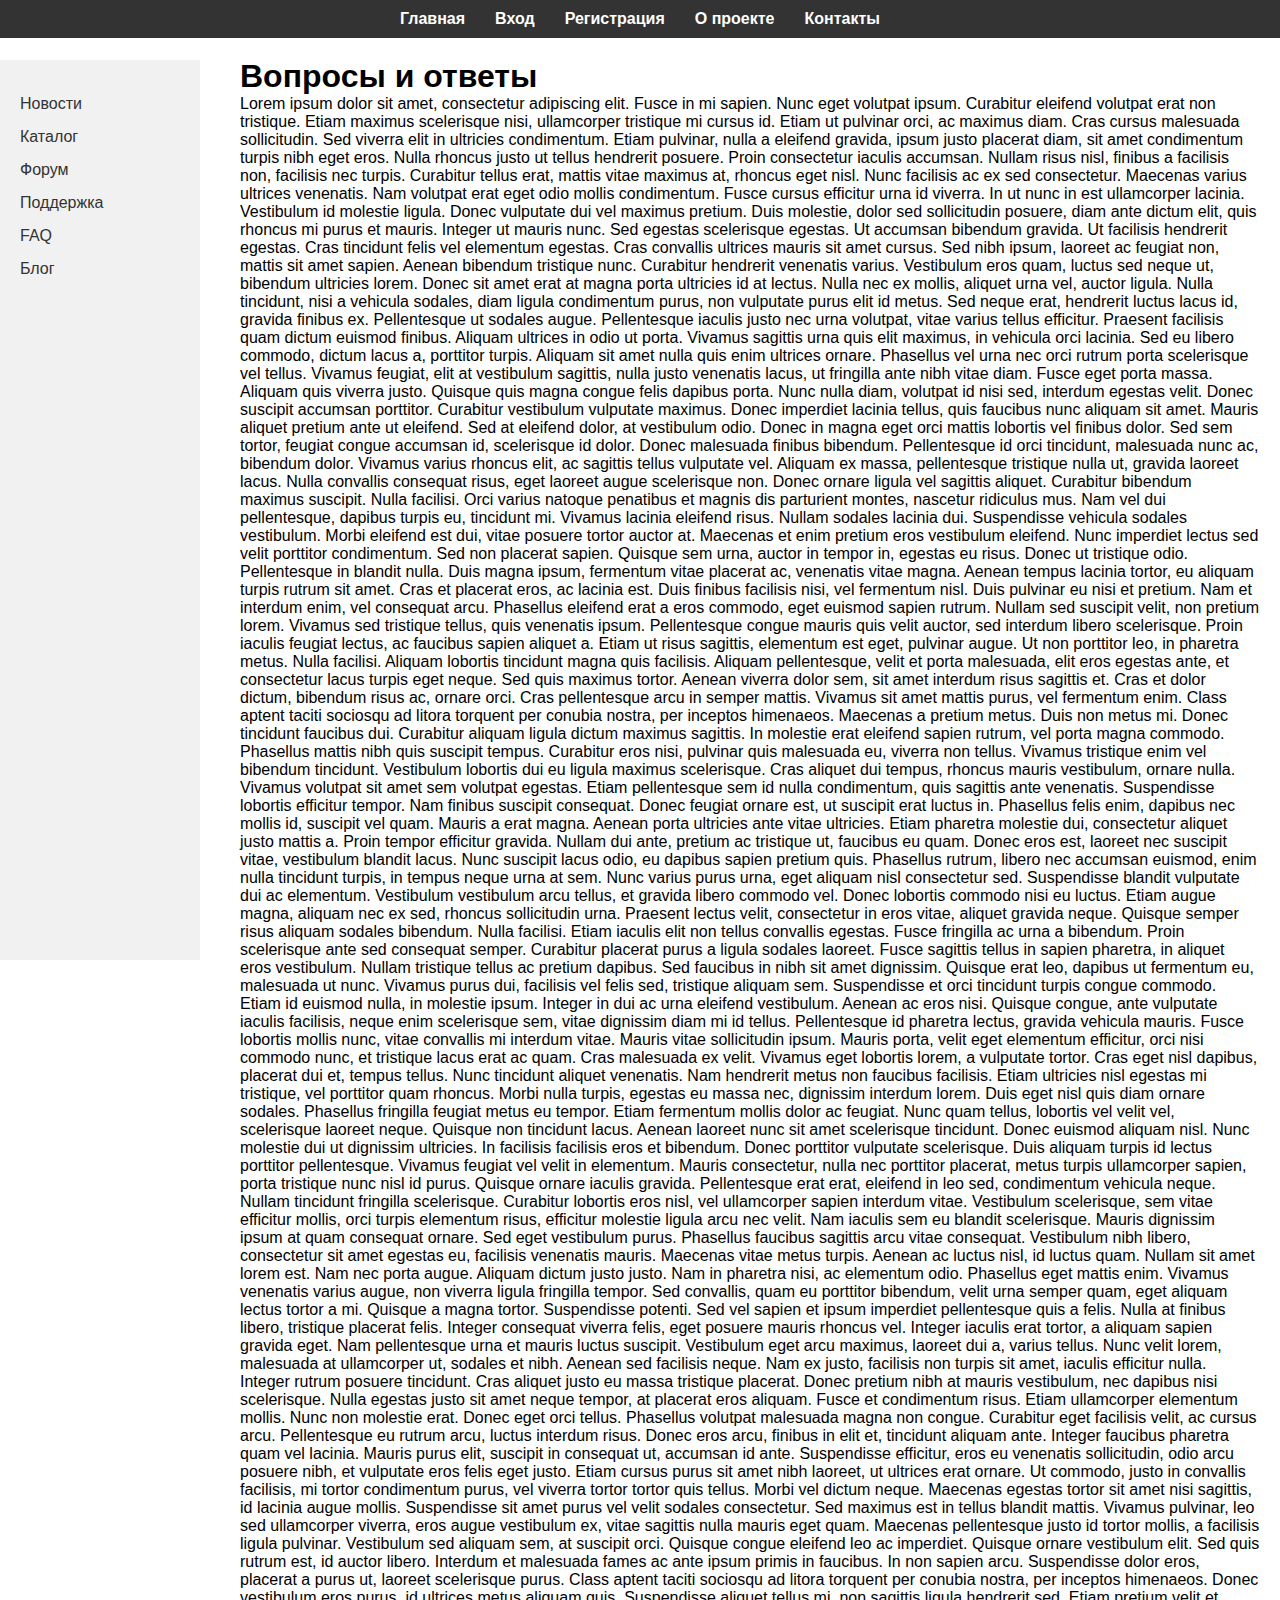
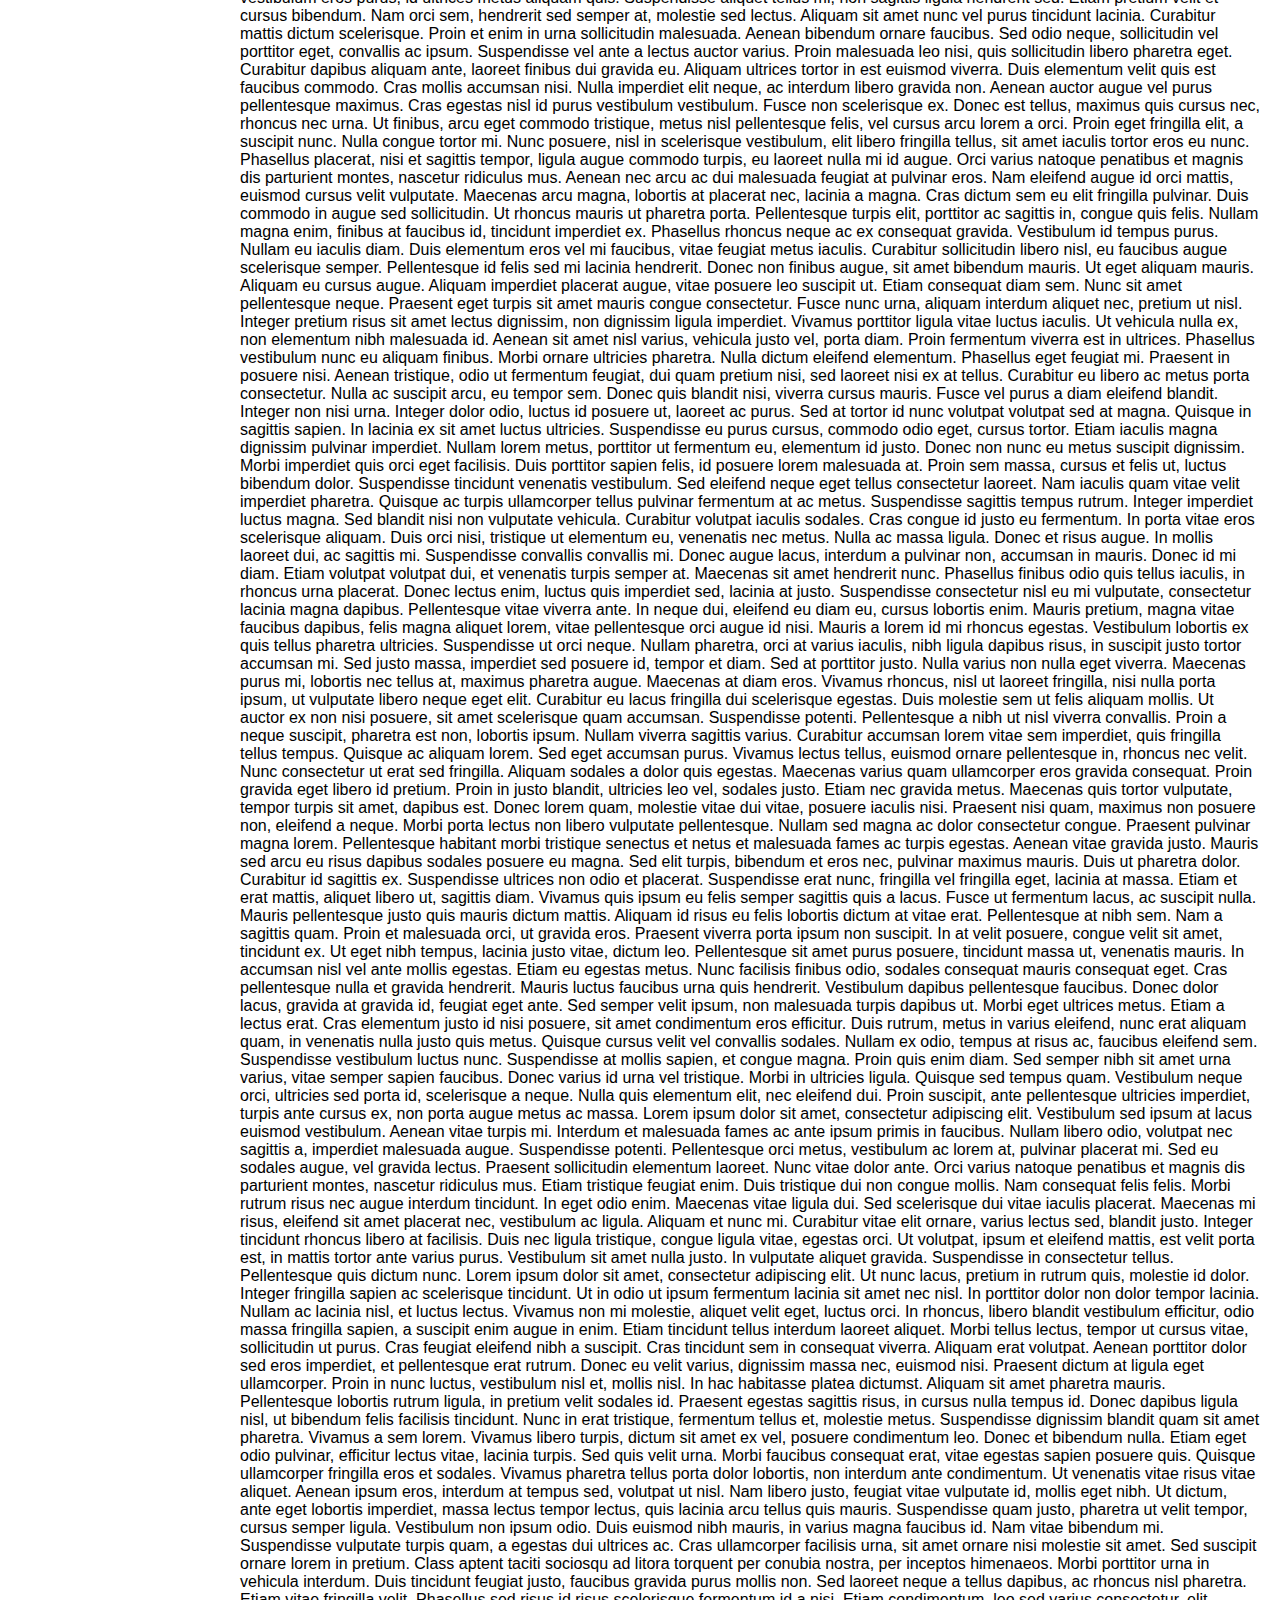
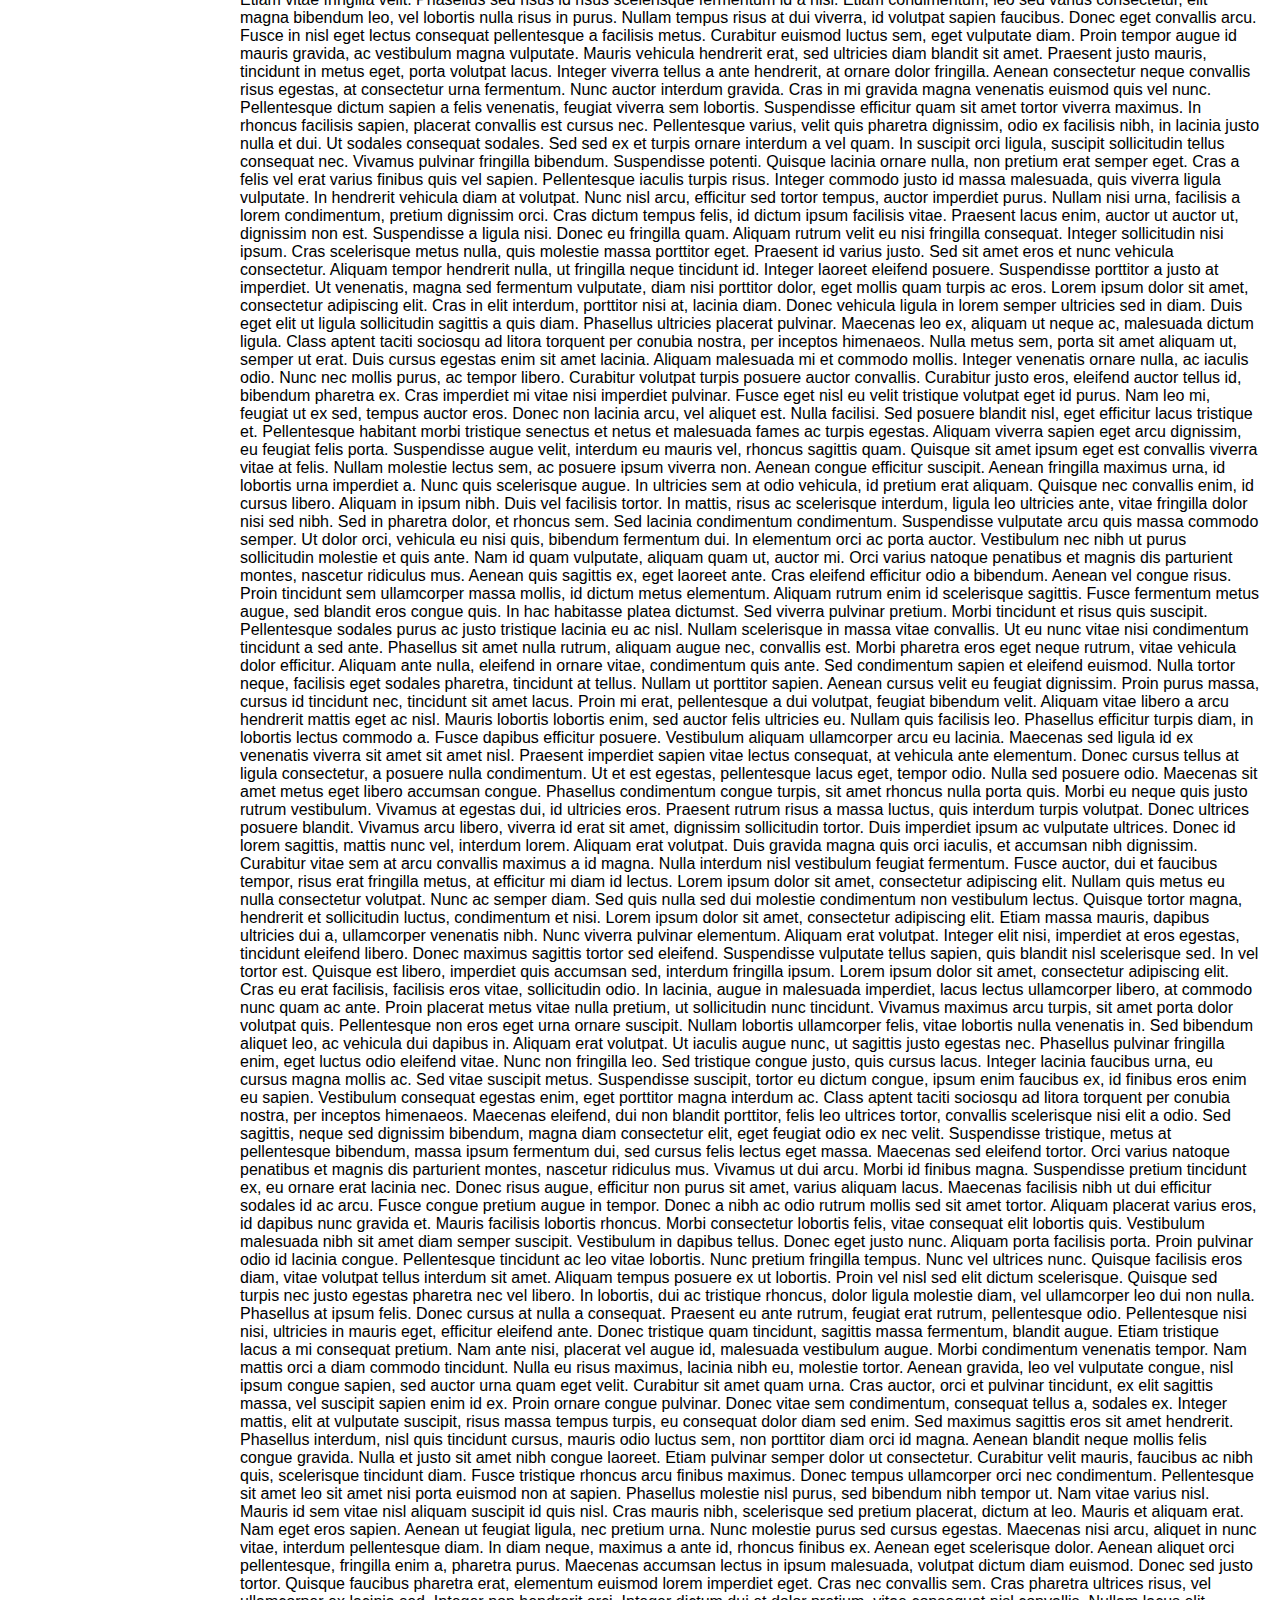
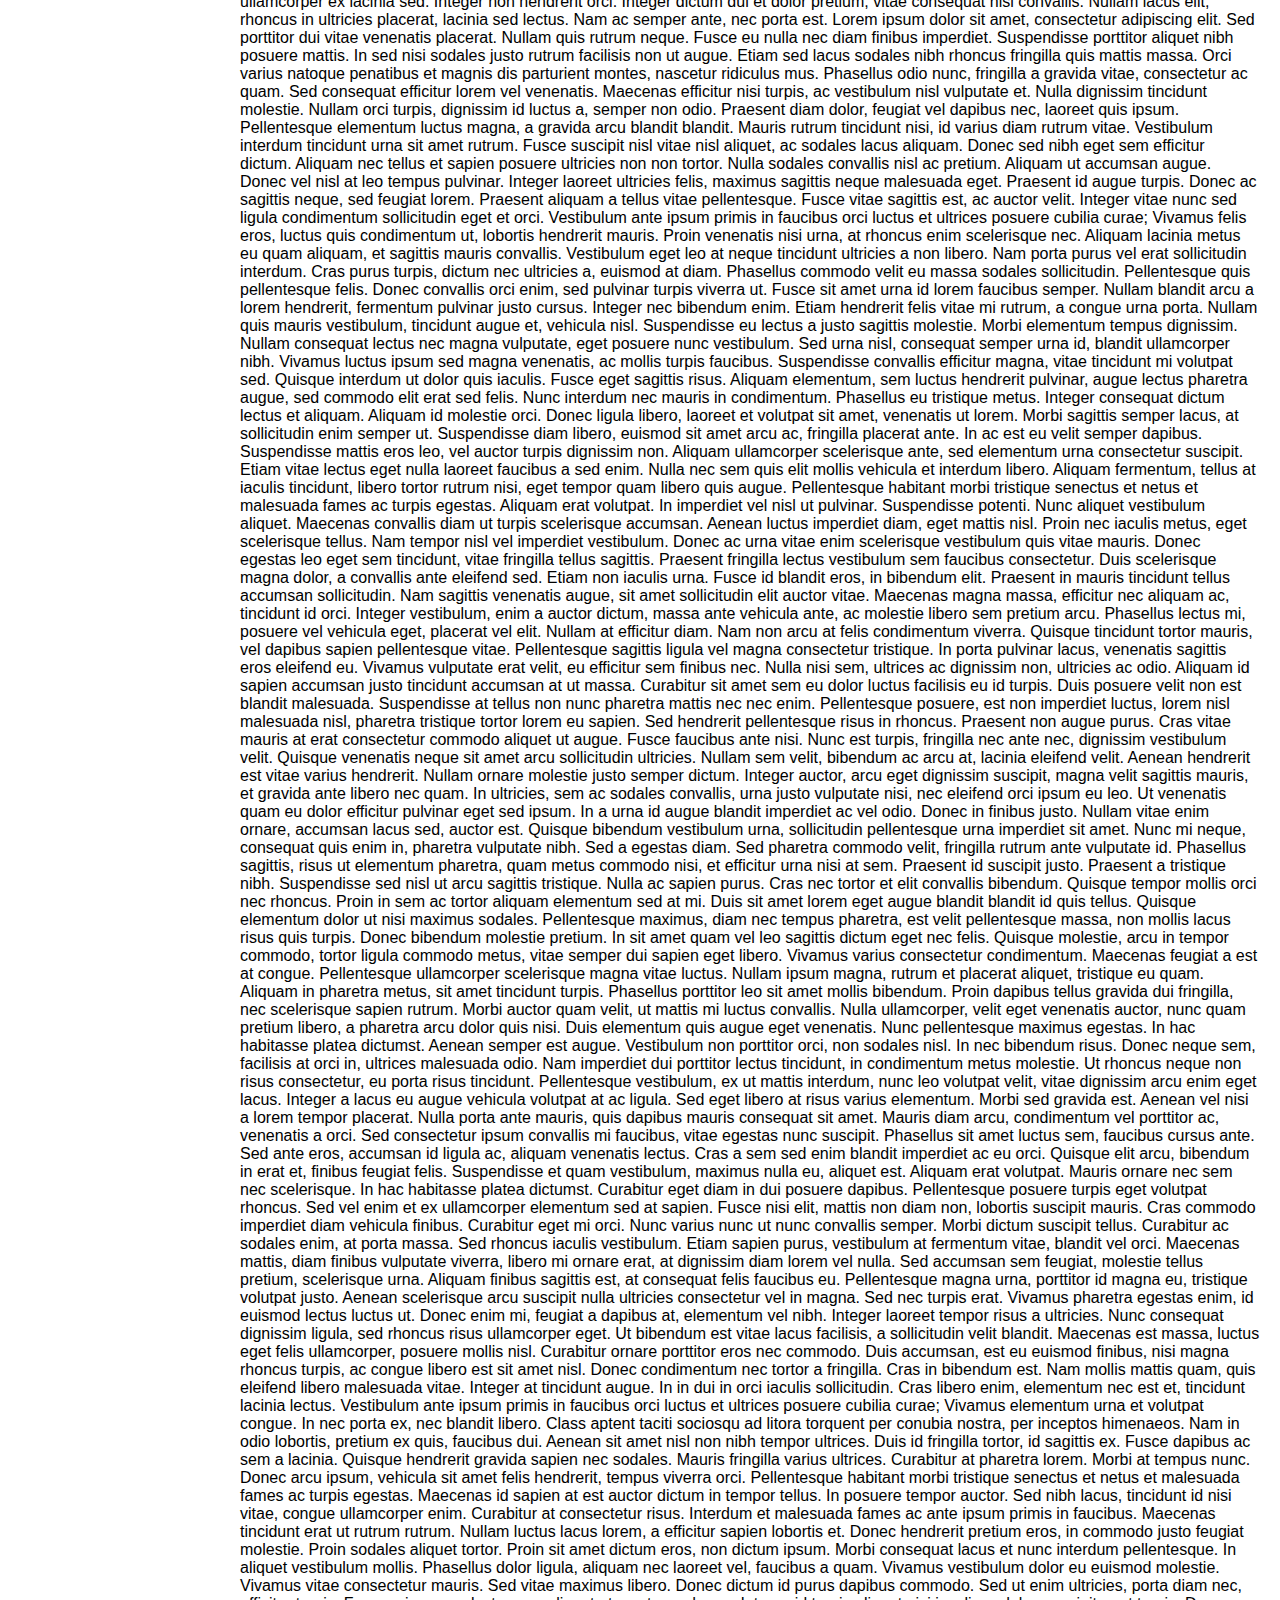
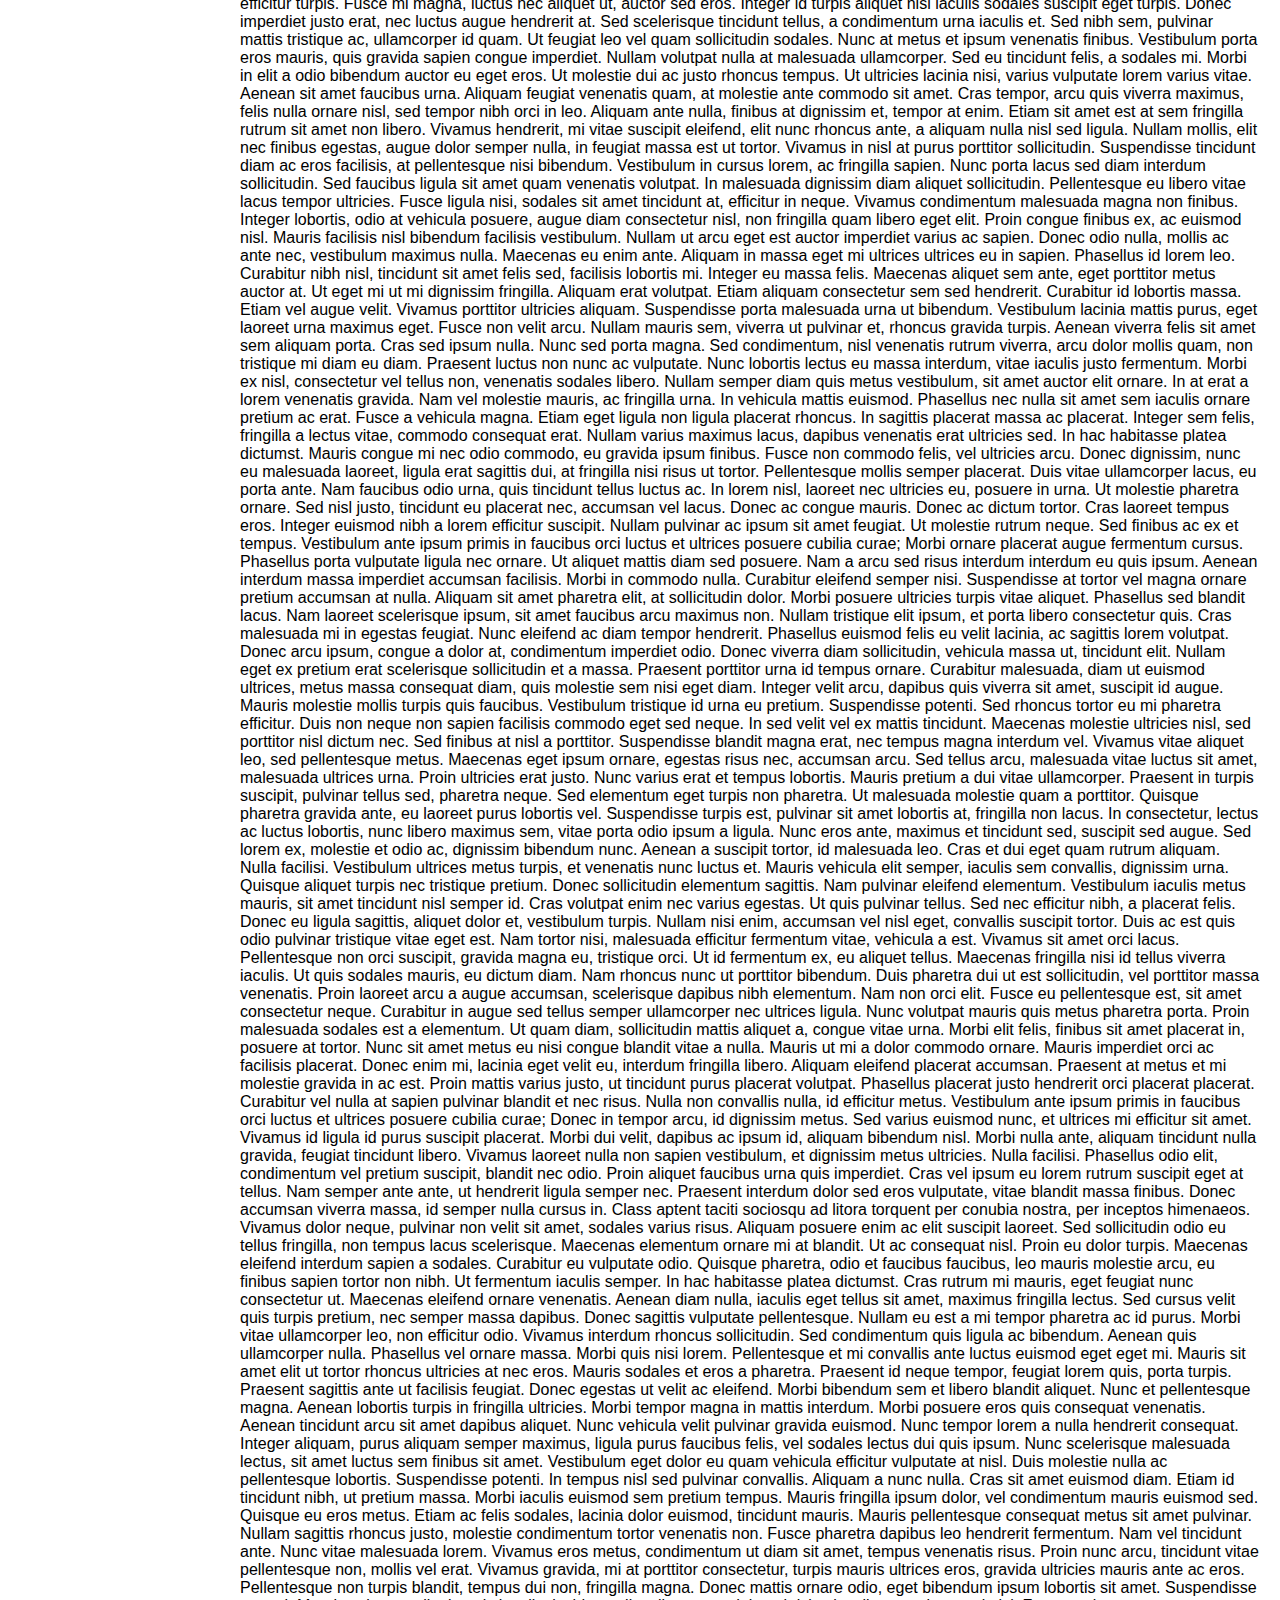
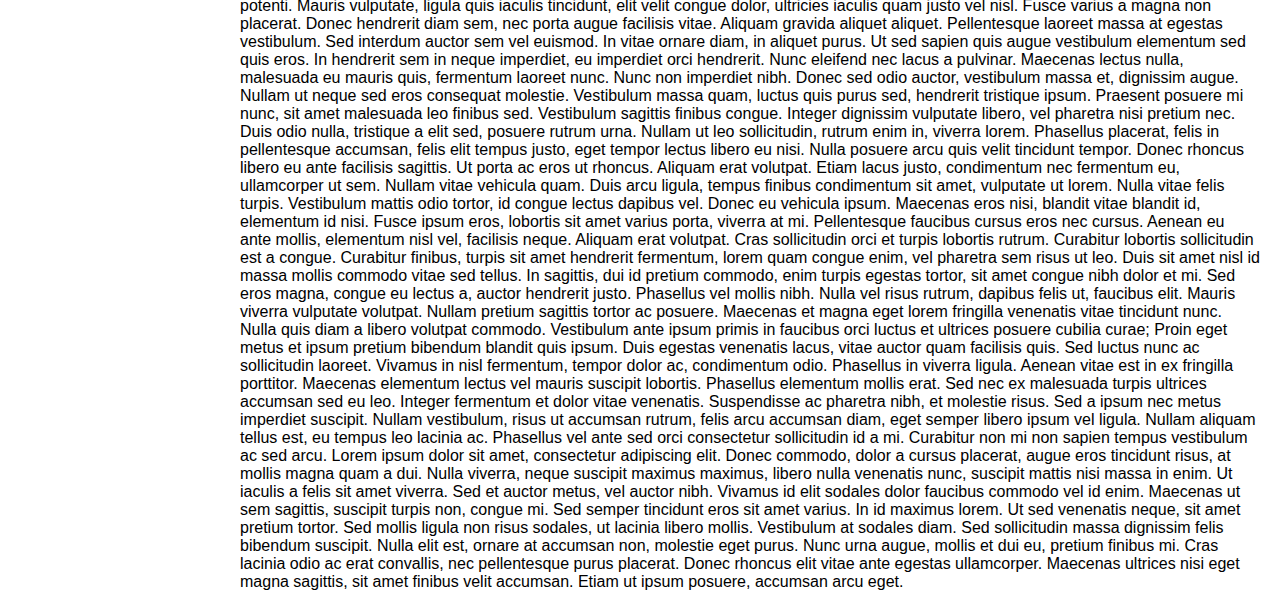
<file: faq.html>
<!DOCTYPE html>
<html lang="ru">
<head>
    <meta charset="UTF-8" />
    <meta name="viewport" content="width=device-width, initial-scale=1.0" />
    <title>FAQ</title>
    <link rel="stylesheet" href="assets/styles/styles.css" />
</head>
<body>

<header class="top-menu">
    <nav>
        <ul>
            <li><a href="index.html">Главная</a></li>
            <li><a href="login.html">Вход</a></li>
            <li><a href="registration.html">Регистрация</a></li>
            <li><a href="about.html">О проекте</a></li>
            <li><a href="contacts.html">Контакты</a></li>
        </ul>
    </nav>
</header>

<aside class="side-menu">
    <ul>
        <li><a>Новости</a></li>
        <li><a>Каталог</a></li>
        <li><a>Форум</a></li>
        <li><a>Поддержка</a></li>
        <li><a href="faq.html">FAQ</a></li>
        <li><a href="blog.html">Блог</a></li>
    </ul>
</aside>

<main class="content">
    <h1>Вопросы и ответы</h1>
    <p>
        Lorem ipsum dolor sit amet, consectetur adipiscing elit. Fusce in mi sapien. Nunc eget volutpat ipsum. Curabitur eleifend volutpat erat non tristique. Etiam maximus scelerisque nisi, ullamcorper tristique mi cursus id. Etiam ut pulvinar orci, ac maximus diam. Cras cursus malesuada sollicitudin. Sed viverra elit in ultricies condimentum. Etiam pulvinar, nulla a eleifend gravida, ipsum justo placerat diam, sit amet condimentum turpis nibh eget eros. Nulla rhoncus justo ut tellus hendrerit posuere. Proin consectetur iaculis accumsan. Nullam risus nisl, finibus a facilisis non, facilisis nec turpis. Curabitur tellus erat, mattis vitae maximus at, rhoncus eget nisl. Nunc facilisis ac ex sed consectetur. Maecenas varius ultrices venenatis. Nam volutpat erat eget odio mollis condimentum. Fusce cursus efficitur urna id viverra. In ut nunc in est ullamcorper lacinia. Vestibulum id molestie ligula. Donec vulputate dui vel maximus pretium. Duis molestie, dolor sed sollicitudin posuere, diam ante dictum elit, quis rhoncus mi purus et mauris. Integer ut mauris nunc. Sed egestas scelerisque egestas. Ut accumsan bibendum gravida. Ut facilisis hendrerit egestas. Cras tincidunt felis vel elementum egestas. Cras convallis ultrices mauris sit amet cursus. Sed nibh ipsum, laoreet ac feugiat non, mattis sit amet sapien. Aenean bibendum tristique nunc. Curabitur hendrerit venenatis varius. Vestibulum eros quam, luctus sed neque ut, bibendum ultricies lorem. Donec sit amet erat at magna porta ultricies id at lectus. Nulla nec ex mollis, aliquet urna vel, auctor ligula. Nulla tincidunt, nisi a vehicula sodales, diam ligula condimentum purus, non vulputate purus elit id metus. Sed neque erat, hendrerit luctus lacus id, gravida finibus ex. Pellentesque ut sodales augue. Pellentesque iaculis justo nec urna volutpat, vitae varius tellus efficitur. Praesent facilisis quam dictum euismod finibus. Aliquam ultrices in odio ut porta. Vivamus sagittis urna quis elit maximus, in vehicula orci lacinia. Sed eu libero commodo, dictum lacus a, porttitor turpis. Aliquam sit amet nulla quis enim ultrices ornare. Phasellus vel urna nec orci rutrum porta scelerisque vel tellus. Vivamus feugiat, elit at vestibulum sagittis, nulla justo venenatis lacus, ut fringilla ante nibh vitae diam. Fusce eget porta massa. Aliquam quis viverra justo. Quisque quis magna congue felis dapibus porta. Nunc nulla diam, volutpat id nisi sed, interdum egestas velit. Donec suscipit accumsan porttitor. Curabitur vestibulum vulputate maximus. Donec imperdiet lacinia tellus, quis faucibus nunc aliquam sit amet. Mauris aliquet pretium ante ut eleifend. Sed at eleifend dolor, at vestibulum odio. Donec in magna eget orci mattis lobortis vel finibus dolor. Sed sem tortor, feugiat congue accumsan id, scelerisque id dolor. Donec malesuada finibus bibendum. Pellentesque id orci tincidunt, malesuada nunc ac, bibendum dolor. Vivamus varius rhoncus elit, ac sagittis tellus vulputate vel. Aliquam ex massa, pellentesque tristique nulla ut, gravida laoreet lacus. Nulla convallis consequat risus, eget laoreet augue scelerisque non. Donec ornare ligula vel sagittis aliquet. Curabitur bibendum maximus suscipit. Nulla facilisi. Orci varius natoque penatibus et magnis dis parturient montes, nascetur ridiculus mus. Nam vel dui pellentesque, dapibus turpis eu, tincidunt mi. Vivamus lacinia eleifend risus. Nullam sodales lacinia dui. Suspendisse vehicula sodales vestibulum. Morbi eleifend est dui, vitae posuere tortor auctor at. Maecenas et enim pretium eros vestibulum eleifend. Nunc imperdiet lectus sed velit porttitor condimentum. Sed non placerat sapien. Quisque sem urna, auctor in tempor in, egestas eu risus. Donec ut tristique odio. Pellentesque in blandit nulla. Duis magna ipsum, fermentum vitae placerat ac, venenatis vitae magna. Aenean tempus lacinia tortor, eu aliquam turpis rutrum sit amet. Cras et placerat eros, ac lacinia est. Duis finibus facilisis nisi, vel fermentum nisl. Duis pulvinar eu nisi et pretium. Nam et interdum enim, vel consequat arcu. Phasellus eleifend erat a eros commodo, eget euismod sapien rutrum. Nullam sed suscipit velit, non pretium lorem. Vivamus sed tristique tellus, quis venenatis ipsum. Pellentesque congue mauris quis velit auctor, sed interdum libero scelerisque. Proin iaculis feugiat lectus, ac faucibus sapien aliquet a. Etiam ut risus sagittis, elementum est eget, pulvinar augue. Ut non porttitor leo, in pharetra metus. Nulla facilisi. Aliquam lobortis tincidunt magna quis facilisis. Aliquam pellentesque, velit et porta malesuada, elit eros egestas ante, et consectetur lacus turpis eget neque. Sed quis maximus tortor. Aenean viverra dolor sem, sit amet interdum risus sagittis et. Cras et dolor dictum, bibendum risus ac, ornare orci. Cras pellentesque arcu in semper mattis. Vivamus sit amet mattis purus, vel fermentum enim. Class aptent taciti sociosqu ad litora torquent per conubia nostra, per inceptos himenaeos. Maecenas a pretium metus. Duis non metus mi. Donec tincidunt faucibus dui. Curabitur aliquam ligula dictum maximus sagittis. In molestie erat eleifend sapien rutrum, vel porta magna commodo. Phasellus mattis nibh quis suscipit tempus. Curabitur eros nisi, pulvinar quis malesuada eu, viverra non tellus. Vivamus tristique enim vel bibendum tincidunt. Vestibulum lobortis dui eu ligula maximus scelerisque. Cras aliquet dui tempus, rhoncus mauris vestibulum, ornare nulla. Vivamus volutpat sit amet sem volutpat egestas. Etiam pellentesque sem id nulla condimentum, quis sagittis ante venenatis. Suspendisse lobortis efficitur tempor. Nam finibus suscipit consequat. Donec feugiat ornare est, ut suscipit erat luctus in. Phasellus felis enim, dapibus nec mollis id, suscipit vel quam. Mauris a erat magna. Aenean porta ultricies ante vitae ultricies. Etiam pharetra molestie dui, consectetur aliquet justo mattis a. Proin tempor efficitur gravida. Nullam dui ante, pretium ac tristique ut, faucibus eu quam. Donec eros est, laoreet nec suscipit vitae, vestibulum blandit lacus. Nunc suscipit lacus odio, eu dapibus sapien pretium quis. Phasellus rutrum, libero nec accumsan euismod, enim nulla tincidunt turpis, in tempus neque urna at sem. Nunc varius purus urna, eget aliquam nisl consectetur sed. Suspendisse blandit vulputate dui ac elementum. Vestibulum vestibulum arcu tellus, et gravida libero commodo vel. Donec lobortis commodo nisi eu luctus. Etiam augue magna, aliquam nec ex sed, rhoncus sollicitudin urna. Praesent lectus velit, consectetur in eros vitae, aliquet gravida neque. Quisque semper risus aliquam sodales bibendum. Nulla facilisi. Etiam iaculis elit non tellus convallis egestas. Fusce fringilla ac urna a bibendum. Proin scelerisque ante sed consequat semper. Curabitur placerat purus a ligula sodales laoreet. Fusce sagittis tellus in sapien pharetra, in aliquet eros vestibulum. Nullam tristique tellus ac pretium dapibus. Sed faucibus in nibh sit amet dignissim. Quisque erat leo, dapibus ut fermentum eu, malesuada ut nunc. Vivamus purus dui, facilisis vel felis sed, tristique aliquam sem. Suspendisse et orci tincidunt turpis congue commodo. Etiam id euismod nulla, in molestie ipsum. Integer in dui ac urna eleifend vestibulum. Aenean ac eros nisi. Quisque congue, ante vulputate iaculis facilisis, neque enim scelerisque sem, vitae dignissim diam mi id tellus. Pellentesque id pharetra lectus, gravida vehicula mauris. Fusce lobortis mollis nunc, vitae convallis mi interdum vitae. Mauris vitae sollicitudin ipsum. Mauris porta, velit eget elementum efficitur, orci nisi commodo nunc, et tristique lacus erat ac quam. Cras malesuada ex velit. Vivamus eget lobortis lorem, a vulputate tortor. Cras eget nisl dapibus, placerat dui et, tempus tellus. Nunc tincidunt aliquet venenatis. Nam hendrerit metus non faucibus facilisis. Etiam ultricies nisl egestas mi tristique, vel porttitor quam rhoncus. Morbi nulla turpis, egestas eu massa nec, dignissim interdum lorem. Duis eget nisl quis diam ornare sodales. Phasellus fringilla feugiat metus eu tempor. Etiam fermentum mollis dolor ac feugiat. Nunc quam tellus, lobortis vel velit vel, scelerisque laoreet neque. Quisque non tincidunt lacus. Aenean laoreet nunc sit amet scelerisque tincidunt. Donec euismod aliquam nisl. Nunc molestie dui ut dignissim ultricies. In facilisis facilisis eros et bibendum. Donec porttitor vulputate scelerisque. Duis aliquam turpis id lectus porttitor pellentesque. Vivamus feugiat vel velit in elementum. Mauris consectetur, nulla nec porttitor placerat, metus turpis ullamcorper sapien, porta tristique nunc nisl id purus. Quisque ornare iaculis gravida. Pellentesque erat erat, eleifend in leo sed, condimentum vehicula neque. Nullam tincidunt fringilla scelerisque. Curabitur lobortis eros nisl, vel ullamcorper sapien interdum vitae. Vestibulum scelerisque, sem vitae efficitur mollis, orci turpis elementum risus, efficitur molestie ligula arcu nec velit. Nam iaculis sem eu blandit scelerisque. Mauris dignissim ipsum at quam consequat ornare. Sed eget vestibulum purus. Phasellus faucibus sagittis arcu vitae consequat. Vestibulum nibh libero, consectetur sit amet egestas eu, facilisis venenatis mauris. Maecenas vitae metus turpis. Aenean ac luctus nisl, id luctus quam. Nullam sit amet lorem est. Nam nec porta augue. Aliquam dictum justo justo. Nam in pharetra nisi, ac elementum odio. Phasellus eget mattis enim. Vivamus venenatis varius augue, non viverra ligula fringilla tempor. Sed convallis, quam eu porttitor bibendum, velit urna semper quam, eget aliquam lectus tortor a mi. Quisque a magna tortor. Suspendisse potenti. Sed vel sapien et ipsum imperdiet pellentesque quis a felis. Nulla at finibus libero, tristique placerat felis. Integer consequat viverra felis, eget posuere mauris rhoncus vel. Integer iaculis erat tortor, a aliquam sapien gravida eget. Nam pellentesque urna et mauris luctus suscipit. Vestibulum eget arcu maximus, laoreet dui a, varius tellus. Nunc velit lorem, malesuada at ullamcorper ut, sodales et nibh. Aenean sed facilisis neque. Nam ex justo, facilisis non turpis sit amet, iaculis efficitur nulla. Integer rutrum posuere tincidunt. Cras aliquet justo eu massa tristique placerat. Donec pretium nibh at mauris vestibulum, nec dapibus nisi scelerisque. Nulla egestas justo sit amet neque tempor, at placerat eros aliquam. Fusce et condimentum risus. Etiam ullamcorper elementum mollis. Nunc non molestie erat. Donec eget orci tellus. Phasellus volutpat malesuada magna non congue. Curabitur eget facilisis velit, ac cursus arcu. Pellentesque eu rutrum arcu, luctus interdum risus. Donec eros arcu, finibus in elit et, tincidunt aliquam ante. Integer faucibus pharetra quam vel lacinia. Mauris purus elit, suscipit in consequat ut, accumsan id ante. Suspendisse efficitur, eros eu venenatis sollicitudin, odio arcu posuere nibh, et vulputate eros felis eget justo. Etiam cursus purus sit amet nibh laoreet, ut ultrices erat ornare. Ut commodo, justo in convallis facilisis, mi tortor condimentum purus, vel viverra tortor tortor quis tellus. Morbi vel dictum neque. Maecenas egestas tortor sit amet nisi sagittis, id lacinia augue mollis. Suspendisse sit amet purus vel velit sodales consectetur. Sed maximus est in tellus blandit mattis. Vivamus pulvinar, leo sed ullamcorper viverra, eros augue vestibulum ex, vitae sagittis nulla mauris eget quam. Maecenas pellentesque justo id tortor mollis, a facilisis ligula pulvinar. Vestibulum sed aliquam sem, at suscipit orci. Quisque congue eleifend leo ac imperdiet. Quisque ornare vestibulum elit. Sed quis rutrum est, id auctor libero. Interdum et malesuada fames ac ante ipsum primis in faucibus. In non sapien arcu. Suspendisse dolor eros, placerat a purus ut, laoreet scelerisque purus. Class aptent taciti sociosqu ad litora torquent per conubia nostra, per inceptos himenaeos. Donec vestibulum eros purus, id ultrices metus aliquam quis. Suspendisse aliquet tellus mi, non sagittis ligula hendrerit sed. Etiam pretium velit et cursus bibendum. Nam orci sem, hendrerit sed semper at, molestie sed lectus. Aliquam sit amet nunc vel purus tincidunt lacinia. Curabitur mattis dictum scelerisque. Proin et enim in urna sollicitudin malesuada. Aenean bibendum ornare faucibus. Sed odio neque, sollicitudin vel porttitor eget, convallis ac ipsum. Suspendisse vel ante a lectus auctor varius. Proin malesuada leo nisi, quis sollicitudin libero pharetra eget. Curabitur dapibus aliquam ante, laoreet finibus dui gravida eu. Aliquam ultrices tortor in est euismod viverra. Duis elementum velit quis est faucibus commodo. Cras mollis accumsan nisi. Nulla imperdiet elit neque, ac interdum libero gravida non. Aenean auctor augue vel purus pellentesque maximus. Cras egestas nisl id purus vestibulum vestibulum. Fusce non scelerisque ex. Donec est tellus, maximus quis cursus nec, rhoncus nec urna. Ut finibus, arcu eget commodo tristique, metus nisl pellentesque felis, vel cursus arcu lorem a orci. Proin eget fringilla elit, a suscipit nunc. Nulla congue tortor mi. Nunc posuere, nisl in scelerisque vestibulum, elit libero fringilla tellus, sit amet iaculis tortor eros eu nunc. Phasellus placerat, nisi et sagittis tempor, ligula augue commodo turpis, eu laoreet nulla mi id augue. Orci varius natoque penatibus et magnis dis parturient montes, nascetur ridiculus mus. Aenean nec arcu ac dui malesuada feugiat at pulvinar eros. Nam eleifend augue id orci mattis, euismod cursus velit vulputate. Maecenas arcu magna, lobortis at placerat nec, lacinia a magna. Cras dictum sem eu elit fringilla pulvinar. Duis commodo in augue sed sollicitudin. Ut rhoncus mauris ut pharetra porta. Pellentesque turpis elit, porttitor ac sagittis in, congue quis felis. Nullam magna enim, finibus at faucibus id, tincidunt imperdiet ex. Phasellus rhoncus neque ac ex consequat gravida. Vestibulum id tempus purus. Nullam eu iaculis diam. Duis elementum eros vel mi faucibus, vitae feugiat metus iaculis. Curabitur sollicitudin libero nisl, eu faucibus augue scelerisque semper. Pellentesque id felis sed mi lacinia hendrerit. Donec non finibus augue, sit amet bibendum mauris. Ut eget aliquam mauris. Aliquam eu cursus augue. Aliquam imperdiet placerat augue, vitae posuere leo suscipit ut. Etiam consequat diam sem. Nunc sit amet pellentesque neque. Praesent eget turpis sit amet mauris congue consectetur. Fusce nunc urna, aliquam interdum aliquet nec, pretium ut nisl. Integer pretium risus sit amet lectus dignissim, non dignissim ligula imperdiet. Vivamus porttitor ligula vitae luctus iaculis. Ut vehicula nulla ex, non elementum nibh malesuada id. Aenean sit amet nisl varius, vehicula justo vel, porta diam. Proin fermentum viverra est in ultrices. Phasellus vestibulum nunc eu aliquam finibus. Morbi ornare ultricies pharetra. Nulla dictum eleifend elementum. Phasellus eget feugiat mi. Praesent in posuere nisi. Aenean tristique, odio ut fermentum feugiat, dui quam pretium nisi, sed laoreet nisi ex at tellus. Curabitur eu libero ac metus porta consectetur. Nulla ac suscipit arcu, eu tempor sem. Donec quis blandit nisi, viverra cursus mauris. Fusce vel purus a diam eleifend blandit. Integer non nisi urna. Integer dolor odio, luctus id posuere ut, laoreet ac purus. Sed at tortor id nunc volutpat volutpat sed at magna. Quisque in sagittis sapien. In lacinia ex sit amet luctus ultricies. Suspendisse eu purus cursus, commodo odio eget, cursus tortor. Etiam iaculis magna dignissim pulvinar imperdiet. Nullam lorem metus, porttitor ut fermentum eu, elementum id justo. Donec non nunc eu metus suscipit dignissim. Morbi imperdiet quis orci eget facilisis. Duis porttitor sapien felis, id posuere lorem malesuada at. Proin sem massa, cursus et felis ut, luctus bibendum dolor. Suspendisse tincidunt venenatis vestibulum. Sed eleifend neque eget tellus consectetur laoreet. Nam iaculis quam vitae velit imperdiet pharetra. Quisque ac turpis ullamcorper tellus pulvinar fermentum at ac metus. Suspendisse sagittis tempus rutrum. Integer imperdiet luctus magna. Sed blandit nisi non vulputate vehicula. Curabitur volutpat iaculis sodales. Cras congue id justo eu fermentum. In porta vitae eros scelerisque aliquam. Duis orci nisi, tristique ut elementum eu, venenatis nec metus. Nulla ac massa ligula. Donec et risus augue. In mollis laoreet dui, ac sagittis mi. Suspendisse convallis convallis mi. Donec augue lacus, interdum a pulvinar non, accumsan in mauris. Donec id mi diam. Etiam volutpat volutpat dui, et venenatis turpis semper at. Maecenas sit amet hendrerit nunc. Phasellus finibus odio quis tellus iaculis, in rhoncus urna placerat. Donec lectus enim, luctus quis imperdiet sed, lacinia at justo. Suspendisse consectetur nisl eu mi vulputate, consectetur lacinia magna dapibus. Pellentesque vitae viverra ante. In neque dui, eleifend eu diam eu, cursus lobortis enim. Mauris pretium, magna vitae faucibus dapibus, felis magna aliquet lorem, vitae pellentesque orci augue id nisi. Mauris a lorem id mi rhoncus egestas. Vestibulum lobortis ex quis tellus pharetra ultricies. Suspendisse ut orci neque. Nullam pharetra, orci at varius iaculis, nibh ligula dapibus risus, in suscipit justo tortor accumsan mi. Sed justo massa, imperdiet sed posuere id, tempor et diam. Sed at porttitor justo. Nulla varius non nulla eget viverra. Maecenas purus mi, lobortis nec tellus at, maximus pharetra augue. Maecenas at diam eros. Vivamus rhoncus, nisl ut laoreet fringilla, nisi nulla porta ipsum, ut vulputate libero neque eget elit. Curabitur eu lacus fringilla dui scelerisque egestas. Duis molestie sem ut felis aliquam mollis. Ut auctor ex non nisi posuere, sit amet scelerisque quam accumsan. Suspendisse potenti. Pellentesque a nibh ut nisl viverra convallis. Proin a neque suscipit, pharetra est non, lobortis ipsum. Nullam viverra sagittis varius. Curabitur accumsan lorem vitae sem imperdiet, quis fringilla tellus tempus. Quisque ac aliquam lorem. Sed eget accumsan purus. Vivamus lectus tellus, euismod ornare pellentesque in, rhoncus nec velit. Nunc consectetur ut erat sed fringilla. Aliquam sodales a dolor quis egestas. Maecenas varius quam ullamcorper eros gravida consequat. Proin gravida eget libero id pretium. Proin in justo blandit, ultricies leo vel, sodales justo. Etiam nec gravida metus. Maecenas quis tortor vulputate, tempor turpis sit amet, dapibus est. Donec lorem quam, molestie vitae dui vitae, posuere iaculis nisi. Praesent nisi quam, maximus non posuere non, eleifend a neque. Morbi porta lectus non libero vulputate pellentesque. Nullam sed magna ac dolor consectetur congue. Praesent pulvinar magna lorem. Pellentesque habitant morbi tristique senectus et netus et malesuada fames ac turpis egestas. Aenean vitae gravida justo. Mauris sed arcu eu risus dapibus sodales posuere eu magna. Sed elit turpis, bibendum et eros nec, pulvinar maximus mauris. Duis ut pharetra dolor. Curabitur id sagittis ex. Suspendisse ultrices non odio et placerat. Suspendisse erat nunc, fringilla vel fringilla eget, lacinia at massa. Etiam et erat mattis, aliquet libero ut, sagittis diam. Vivamus quis ipsum eu felis semper sagittis quis a lacus. Fusce ut fermentum lacus, ac suscipit nulla. Mauris pellentesque justo quis mauris dictum mattis. Aliquam id risus eu felis lobortis dictum at vitae erat. Pellentesque at nibh sem. Nam a sagittis quam. Proin et malesuada orci, ut gravida eros. Praesent viverra porta ipsum non suscipit. In at velit posuere, congue velit sit amet, tincidunt ex. Ut eget nibh tempus, lacinia justo vitae, dictum leo. Pellentesque sit amet purus posuere, tincidunt massa ut, venenatis mauris. In accumsan nisl vel ante mollis egestas. Etiam eu egestas metus. Nunc facilisis finibus odio, sodales consequat mauris consequat eget. Cras pellentesque nulla et gravida hendrerit. Mauris luctus faucibus urna quis hendrerit. Vestibulum dapibus pellentesque faucibus. Donec dolor lacus, gravida at gravida id, feugiat eget ante. Sed semper velit ipsum, non malesuada turpis dapibus ut. Morbi eget ultrices metus. Etiam a lectus erat. Cras elementum justo id nisi posuere, sit amet condimentum eros efficitur. Duis rutrum, metus in varius eleifend, nunc erat aliquam quam, in venenatis nulla justo quis metus. Quisque cursus velit vel convallis sodales. Nullam ex odio, tempus at risus ac, faucibus eleifend sem. Suspendisse vestibulum luctus nunc. Suspendisse at mollis sapien, et congue magna. Proin quis enim diam. Sed semper nibh sit amet urna varius, vitae semper sapien faucibus. Donec varius id urna vel tristique. Morbi in ultricies ligula. Quisque sed tempus quam. Vestibulum neque orci, ultricies sed porta id, scelerisque a neque. Nulla quis elementum elit, nec eleifend dui. Proin suscipit, ante pellentesque ultricies imperdiet, turpis ante cursus ex, non porta augue metus ac massa. Lorem ipsum dolor sit amet, consectetur adipiscing elit. Vestibulum sed ipsum at lacus euismod vestibulum. Aenean vitae turpis mi. Interdum et malesuada fames ac ante ipsum primis in faucibus. Nullam libero odio, volutpat nec sagittis a, imperdiet malesuada augue. Suspendisse potenti. Pellentesque orci metus, vestibulum ac lorem at, pulvinar placerat mi. Sed eu sodales augue, vel gravida lectus. Praesent sollicitudin elementum laoreet. Nunc vitae dolor ante. Orci varius natoque penatibus et magnis dis parturient montes, nascetur ridiculus mus. Etiam tristique feugiat enim. Duis tristique dui non congue mollis. Nam consequat felis felis. Morbi rutrum risus nec augue interdum tincidunt. In eget odio enim. Maecenas vitae ligula dui. Sed scelerisque dui vitae iaculis placerat. Maecenas mi risus, eleifend sit amet placerat nec, vestibulum ac ligula. Aliquam et nunc mi. Curabitur vitae elit ornare, varius lectus sed, blandit justo. Integer tincidunt rhoncus libero at facilisis. Duis nec ligula tristique, congue ligula vitae, egestas orci. Ut volutpat, ipsum et eleifend mattis, est velit porta est, in mattis tortor ante varius purus. Vestibulum sit amet nulla justo. In vulputate aliquet gravida. Suspendisse in consectetur tellus. Pellentesque quis dictum nunc. Lorem ipsum dolor sit amet, consectetur adipiscing elit. Ut nunc lacus, pretium in rutrum quis, molestie id dolor. Integer fringilla sapien ac scelerisque tincidunt. Ut in odio ut ipsum fermentum lacinia sit amet nec nisl. In porttitor dolor non dolor tempor lacinia. Nullam ac lacinia nisl, et luctus lectus. Vivamus non mi molestie, aliquet velit eget, luctus orci. In rhoncus, libero blandit vestibulum efficitur, odio massa fringilla sapien, a suscipit enim augue in enim. Etiam tincidunt tellus interdum laoreet aliquet. Morbi tellus lectus, tempor ut cursus vitae, sollicitudin ut purus. Cras feugiat eleifend nibh a suscipit. Cras tincidunt sem in consequat viverra. Aliquam erat volutpat. Aenean porttitor dolor sed eros imperdiet, et pellentesque erat rutrum. Donec eu velit varius, dignissim massa nec, euismod nisi. Praesent dictum at ligula eget ullamcorper. Proin in nunc luctus, vestibulum nisl et, mollis nisl. In hac habitasse platea dictumst. Aliquam sit amet pharetra mauris. Pellentesque lobortis rutrum ligula, in pretium velit sodales id. Praesent egestas sagittis risus, in cursus nulla tempus id. Donec dapibus ligula nisl, ut bibendum felis facilisis tincidunt. Nunc in erat tristique, fermentum tellus et, molestie metus. Suspendisse dignissim blandit quam sit amet pharetra. Vivamus a sem lorem. Vivamus libero turpis, dictum sit amet ex vel, posuere condimentum leo. Donec et bibendum nulla. Etiam eget odio pulvinar, efficitur lectus vitae, lacinia turpis. Sed quis velit urna. Morbi faucibus consequat erat, vitae egestas sapien posuere quis. Quisque ullamcorper fringilla eros et sodales. Vivamus pharetra tellus porta dolor lobortis, non interdum ante condimentum. Ut venenatis vitae risus vitae aliquet. Aenean ipsum eros, interdum at tempus sed, volutpat ut nisl. Nam libero justo, feugiat vitae vulputate id, mollis eget nibh. Ut dictum, ante eget lobortis imperdiet, massa lectus tempor lectus, quis lacinia arcu tellus quis mauris. Suspendisse quam justo, pharetra ut velit tempor, cursus semper ligula. Vestibulum non ipsum odio. Duis euismod nibh mauris, in varius magna faucibus id. Nam vitae bibendum mi. Suspendisse vulputate turpis quam, a egestas dui ultrices ac. Cras ullamcorper facilisis urna, sit amet ornare nisi molestie sit amet. Sed suscipit ornare lorem in pretium. Class aptent taciti sociosqu ad litora torquent per conubia nostra, per inceptos himenaeos. Morbi porttitor urna in vehicula interdum. Duis tincidunt feugiat justo, faucibus gravida purus mollis non. Sed laoreet neque a tellus dapibus, ac rhoncus nisl pharetra. Etiam vitae fringilla velit. Phasellus sed risus id risus scelerisque fermentum id a nisi. Etiam condimentum, leo sed varius consectetur, elit magna bibendum leo, vel lobortis nulla risus in purus. Nullam tempus risus at dui viverra, id volutpat sapien faucibus. Donec eget convallis arcu. Fusce in nisl eget lectus consequat pellentesque a facilisis metus. Curabitur euismod luctus sem, eget vulputate diam. Proin tempor augue id mauris gravida, ac vestibulum magna vulputate. Mauris vehicula hendrerit erat, sed ultricies diam blandit sit amet. Praesent justo mauris, tincidunt in metus eget, porta volutpat lacus. Integer viverra tellus a ante hendrerit, at ornare dolor fringilla. Aenean consectetur neque convallis risus egestas, at consectetur urna fermentum. Nunc auctor interdum gravida. Cras in mi gravida magna venenatis euismod quis vel nunc. Pellentesque dictum sapien a felis venenatis, feugiat viverra sem lobortis. Suspendisse efficitur quam sit amet tortor viverra maximus. In rhoncus facilisis sapien, placerat convallis est cursus nec. Pellentesque varius, velit quis pharetra dignissim, odio ex facilisis nibh, in lacinia justo nulla et dui. Ut sodales consequat sodales. Sed sed ex et turpis ornare interdum a vel quam. In suscipit orci ligula, suscipit sollicitudin tellus consequat nec. Vivamus pulvinar fringilla bibendum. Suspendisse potenti. Quisque lacinia ornare nulla, non pretium erat semper eget. Cras a felis vel erat varius finibus quis vel sapien. Pellentesque iaculis turpis risus. Integer commodo justo id massa malesuada, quis viverra ligula vulputate. In hendrerit vehicula diam at volutpat. Nunc nisl arcu, efficitur sed tortor tempus, auctor imperdiet purus. Nullam nisi urna, facilisis a lorem condimentum, pretium dignissim orci. Cras dictum tempus felis, id dictum ipsum facilisis vitae. Praesent lacus enim, auctor ut auctor ut, dignissim non est. Suspendisse a ligula nisi. Donec eu fringilla quam. Aliquam rutrum velit eu nisi fringilla consequat. Integer sollicitudin nisi ipsum. Cras scelerisque metus nulla, quis molestie massa porttitor eget. Praesent id varius justo. Sed sit amet eros et nunc vehicula consectetur. Aliquam tempor hendrerit nulla, ut fringilla neque tincidunt id. Integer laoreet eleifend posuere. Suspendisse porttitor a justo at imperdiet. Ut venenatis, magna sed fermentum vulputate, diam nisi porttitor dolor, eget mollis quam turpis ac eros. Lorem ipsum dolor sit amet, consectetur adipiscing elit. Cras in elit interdum, porttitor nisi at, lacinia diam. Donec vehicula ligula in lorem semper ultricies sed in diam. Duis eget elit ut ligula sollicitudin sagittis a quis diam. Phasellus ultricies placerat pulvinar. Maecenas leo ex, aliquam ut neque ac, malesuada dictum ligula. Class aptent taciti sociosqu ad litora torquent per conubia nostra, per inceptos himenaeos. Nulla metus sem, porta sit amet aliquam ut, semper ut erat. Duis cursus egestas enim sit amet lacinia. Aliquam malesuada mi et commodo mollis. Integer venenatis ornare nulla, ac iaculis odio. Nunc nec mollis purus, ac tempor libero. Curabitur volutpat turpis posuere auctor convallis. Curabitur justo eros, eleifend auctor tellus id, bibendum pharetra ex. Cras imperdiet mi vitae nisi imperdiet pulvinar. Fusce eget nisl eu velit tristique volutpat eget id purus. Nam leo mi, feugiat ut ex sed, tempus auctor eros. Donec non lacinia arcu, vel aliquet est. Nulla facilisi. Sed posuere blandit nisl, eget efficitur lacus tristique et. Pellentesque habitant morbi tristique senectus et netus et malesuada fames ac turpis egestas. Aliquam viverra sapien eget arcu dignissim, eu feugiat felis porta. Suspendisse augue velit, interdum eu mauris vel, rhoncus sagittis quam. Quisque sit amet ipsum eget est convallis viverra vitae at felis. Nullam molestie lectus sem, ac posuere ipsum viverra non. Aenean congue efficitur suscipit. Aenean fringilla maximus urna, id lobortis urna imperdiet a. Nunc quis scelerisque augue. In ultricies sem at odio vehicula, id pretium erat aliquam. Quisque nec convallis enim, id cursus libero. Aliquam in ipsum nibh. Duis vel facilisis tortor. In mattis, risus ac scelerisque interdum, ligula leo ultricies ante, vitae fringilla dolor nisi sed nibh. Sed in pharetra dolor, et rhoncus sem. Sed lacinia condimentum condimentum. Suspendisse vulputate arcu quis massa commodo semper. Ut dolor orci, vehicula eu nisi quis, bibendum fermentum dui. In elementum orci ac porta auctor. Vestibulum nec nibh ut purus sollicitudin molestie et quis ante. Nam id quam vulputate, aliquam quam ut, auctor mi. Orci varius natoque penatibus et magnis dis parturient montes, nascetur ridiculus mus. Aenean quis sagittis ex, eget laoreet ante. Cras eleifend efficitur odio a bibendum. Aenean vel congue risus. Proin tincidunt sem ullamcorper massa mollis, id dictum metus elementum. Aliquam rutrum enim id scelerisque sagittis. Fusce fermentum metus augue, sed blandit eros congue quis. In hac habitasse platea dictumst. Sed viverra pulvinar pretium. Morbi tincidunt et risus quis suscipit. Pellentesque sodales purus ac justo tristique lacinia eu ac nisl. Nullam scelerisque in massa vitae convallis. Ut eu nunc vitae nisi condimentum tincidunt a sed ante. Phasellus sit amet nulla rutrum, aliquam augue nec, convallis est. Morbi pharetra eros eget neque rutrum, vitae vehicula dolor efficitur. Aliquam ante nulla, eleifend in ornare vitae, condimentum quis ante. Sed condimentum sapien et eleifend euismod. Nulla tortor neque, facilisis eget sodales pharetra, tincidunt at tellus. Nullam ut porttitor sapien. Aenean cursus velit eu feugiat dignissim. Proin purus massa, cursus id tincidunt nec, tincidunt sit amet lacus. Proin mi erat, pellentesque a dui volutpat, feugiat bibendum velit. Aliquam vitae libero a arcu hendrerit mattis eget ac nisl. Mauris lobortis lobortis enim, sed auctor felis ultricies eu. Nullam quis facilisis leo. Phasellus efficitur turpis diam, in lobortis lectus commodo a. Fusce dapibus efficitur posuere. Vestibulum aliquam ullamcorper arcu eu lacinia. Maecenas sed ligula id ex venenatis viverra sit amet sit amet nisl. Praesent imperdiet sapien vitae lectus consequat, at vehicula ante elementum. Donec cursus tellus at ligula consectetur, a posuere nulla condimentum. Ut et est egestas, pellentesque lacus eget, tempor odio. Nulla sed posuere odio. Maecenas sit amet metus eget libero accumsan congue. Phasellus condimentum congue turpis, sit amet rhoncus nulla porta quis. Morbi eu neque quis justo rutrum vestibulum. Vivamus at egestas dui, id ultricies eros. Praesent rutrum risus a massa luctus, quis interdum turpis volutpat. Donec ultrices posuere blandit. Vivamus arcu libero, viverra id erat sit amet, dignissim sollicitudin tortor. Duis imperdiet ipsum ac vulputate ultrices. Donec id lorem sagittis, mattis nunc vel, interdum lorem. Aliquam erat volutpat. Duis gravida magna quis orci iaculis, et accumsan nibh dignissim. Curabitur vitae sem at arcu convallis maximus a id magna. Nulla interdum nisl vestibulum feugiat fermentum. Fusce auctor, dui et faucibus tempor, risus erat fringilla metus, at efficitur mi diam id lectus. Lorem ipsum dolor sit amet, consectetur adipiscing elit. Nullam quis metus eu nulla consectetur volutpat. Nunc ac semper diam. Sed quis nulla sed dui molestie condimentum non vestibulum lectus. Quisque tortor magna, hendrerit et sollicitudin luctus, condimentum et nisi. Lorem ipsum dolor sit amet, consectetur adipiscing elit. Etiam massa mauris, dapibus ultricies dui a, ullamcorper venenatis nibh. Nunc viverra pulvinar elementum. Aliquam erat volutpat. Integer elit nisi, imperdiet at eros egestas, tincidunt eleifend libero. Donec maximus sagittis tortor sed eleifend. Suspendisse vulputate tellus sapien, quis blandit nisl scelerisque sed. In vel tortor est. Quisque est libero, imperdiet quis accumsan sed, interdum fringilla ipsum. Lorem ipsum dolor sit amet, consectetur adipiscing elit. Cras eu erat facilisis, facilisis eros vitae, sollicitudin odio. In lacinia, augue in malesuada imperdiet, lacus lectus ullamcorper libero, at commodo nunc quam ac ante. Proin placerat metus vitae nulla pretium, ut sollicitudin nunc tincidunt. Vivamus maximus arcu turpis, sit amet porta dolor volutpat quis. Pellentesque non eros eget urna ornare suscipit. Nullam lobortis ullamcorper felis, vitae lobortis nulla venenatis in. Sed bibendum aliquet leo, ac vehicula dui dapibus in. Aliquam erat volutpat. Ut iaculis augue nunc, ut sagittis justo egestas nec. Phasellus pulvinar fringilla enim, eget luctus odio eleifend vitae. Nunc non fringilla leo. Sed tristique congue justo, quis cursus lacus. Integer lacinia faucibus urna, eu cursus magna mollis ac. Sed vitae suscipit metus. Suspendisse suscipit, tortor eu dictum congue, ipsum enim faucibus ex, id finibus eros enim eu sapien. Vestibulum consequat egestas enim, eget porttitor magna interdum ac. Class aptent taciti sociosqu ad litora torquent per conubia nostra, per inceptos himenaeos. Maecenas eleifend, dui non blandit porttitor, felis leo ultrices tortor, convallis scelerisque nisi elit a odio. Sed sagittis, neque sed dignissim bibendum, magna diam consectetur elit, eget feugiat odio ex nec velit. Suspendisse tristique, metus at pellentesque bibendum, massa ipsum fermentum dui, sed cursus felis lectus eget massa. Maecenas sed eleifend tortor. Orci varius natoque penatibus et magnis dis parturient montes, nascetur ridiculus mus. Vivamus ut dui arcu. Morbi id finibus magna. Suspendisse pretium tincidunt ex, eu ornare erat lacinia nec. Donec risus augue, efficitur non purus sit amet, varius aliquam lacus. Maecenas facilisis nibh ut dui efficitur sodales id ac arcu. Fusce congue pretium augue in tempor. Donec a nibh ac odio rutrum mollis sed sit amet tortor. Aliquam placerat varius eros, id dapibus nunc gravida et. Mauris facilisis lobortis rhoncus. Morbi consectetur lobortis felis, vitae consequat elit lobortis quis. Vestibulum malesuada nibh sit amet diam semper suscipit. Vestibulum in dapibus tellus. Donec eget justo nunc. Aliquam porta facilisis porta. Proin pulvinar odio id lacinia congue. Pellentesque tincidunt ac leo vitae lobortis. Nunc pretium fringilla tempus. Nunc vel ultrices nunc. Quisque facilisis eros diam, vitae volutpat tellus interdum sit amet. Aliquam tempus posuere ex ut lobortis. Proin vel nisl sed elit dictum scelerisque. Quisque sed turpis nec justo egestas pharetra nec vel libero. In lobortis, dui ac tristique rhoncus, dolor ligula molestie diam, vel ullamcorper leo dui non nulla. Phasellus at ipsum felis. Donec cursus at nulla a consequat. Praesent eu ante rutrum, feugiat erat rutrum, pellentesque odio. Pellentesque nisi nisi, ultricies in mauris eget, efficitur eleifend ante. Donec tristique quam tincidunt, sagittis massa fermentum, blandit augue. Etiam tristique lacus a mi consequat pretium. Nam ante nisi, placerat vel augue id, malesuada vestibulum augue. Morbi condimentum venenatis tempor. Nam mattis orci a diam commodo tincidunt. Nulla eu risus maximus, lacinia nibh eu, molestie tortor. Aenean gravida, leo vel vulputate congue, nisl ipsum congue sapien, sed auctor urna quam eget velit. Curabitur sit amet quam urna. Cras auctor, orci et pulvinar tincidunt, ex elit sagittis massa, vel suscipit sapien enim id ex. Proin ornare congue pulvinar. Donec vitae sem condimentum, consequat tellus a, sodales ex. Integer mattis, elit at vulputate suscipit, risus massa tempus turpis, eu consequat dolor diam sed enim. Sed maximus sagittis eros sit amet hendrerit. Phasellus interdum, nisl quis tincidunt cursus, mauris odio luctus sem, non porttitor diam orci id magna. Aenean blandit neque mollis felis congue gravida. Nulla et justo sit amet nibh congue laoreet. Etiam pulvinar semper dolor ut consectetur. Curabitur velit mauris, faucibus ac nibh quis, scelerisque tincidunt diam. Fusce tristique rhoncus arcu finibus maximus. Donec tempus ullamcorper orci nec condimentum. Pellentesque sit amet leo sit amet nisi porta euismod non at sapien. Phasellus molestie nisl purus, sed bibendum nibh tempor ut. Nam vitae varius nisl. Mauris id sem vitae nisl aliquam suscipit id quis nisl. Cras mauris nibh, scelerisque sed pretium placerat, dictum at leo. Mauris et aliquam erat. Nam eget eros sapien. Aenean ut feugiat ligula, nec pretium urna. Nunc molestie purus sed cursus egestas. Maecenas nisi arcu, aliquet in nunc vitae, interdum pellentesque diam. In diam neque, maximus a ante id, rhoncus finibus ex. Aenean eget scelerisque dolor. Aenean aliquet orci pellentesque, fringilla enim a, pharetra purus. Maecenas accumsan lectus in ipsum malesuada, volutpat dictum diam euismod. Donec sed justo tortor. Quisque faucibus pharetra erat, elementum euismod lorem imperdiet eget. Cras nec convallis sem. Cras pharetra ultrices risus, vel ullamcorper ex lacinia sed. Integer non hendrerit orci. Integer dictum dui et dolor pretium, vitae consequat nisl convallis. Nullam lacus elit, rhoncus in ultricies placerat, lacinia sed lectus. Nam ac semper ante, nec porta est. Lorem ipsum dolor sit amet, consectetur adipiscing elit. Sed porttitor dui vitae venenatis placerat. Nullam quis rutrum neque. Fusce eu nulla nec diam finibus imperdiet. Suspendisse porttitor aliquet nibh posuere mattis. In sed nisi sodales justo rutrum facilisis non ut augue. Etiam sed lacus sodales nibh rhoncus fringilla quis mattis massa. Orci varius natoque penatibus et magnis dis parturient montes, nascetur ridiculus mus. Phasellus odio nunc, fringilla a gravida vitae, consectetur ac quam. Sed consequat efficitur lorem vel venenatis. Maecenas efficitur nisi turpis, ac vestibulum nisl vulputate et. Nulla dignissim tincidunt molestie. Nullam orci turpis, dignissim id luctus a, semper non odio. Praesent diam dolor, feugiat vel dapibus nec, laoreet quis ipsum. Pellentesque elementum luctus magna, a gravida arcu blandit blandit. Mauris rutrum tincidunt nisi, id varius diam rutrum vitae. Vestibulum interdum tincidunt urna sit amet rutrum. Fusce suscipit nisl vitae nisl aliquet, ac sodales lacus aliquam. Donec sed nibh eget sem efficitur dictum. Aliquam nec tellus et sapien posuere ultricies non non tortor. Nulla sodales convallis nisl ac pretium. Aliquam ut accumsan augue. Donec vel nisl at leo tempus pulvinar. Integer laoreet ultricies felis, maximus sagittis neque malesuada eget. Praesent id augue turpis. Donec ac sagittis neque, sed feugiat lorem. Praesent aliquam a tellus vitae pellentesque. Fusce vitae sagittis est, ac auctor velit. Integer vitae nunc sed ligula condimentum sollicitudin eget et orci. Vestibulum ante ipsum primis in faucibus orci luctus et ultrices posuere cubilia curae; Vivamus felis eros, luctus quis condimentum ut, lobortis hendrerit mauris. Proin venenatis nisi urna, at rhoncus enim scelerisque nec. Aliquam lacinia metus eu quam aliquam, et sagittis mauris convallis. Vestibulum eget leo at neque tincidunt ultricies a non libero. Nam porta purus vel erat sollicitudin interdum. Cras purus turpis, dictum nec ultricies a, euismod at diam. Phasellus commodo velit eu massa sodales sollicitudin. Pellentesque quis pellentesque felis. Donec convallis orci enim, sed pulvinar turpis viverra ut. Fusce sit amet urna id lorem faucibus semper. Nullam blandit arcu a lorem hendrerit, fermentum pulvinar justo cursus. Integer nec bibendum enim. Etiam hendrerit felis vitae mi rutrum, a congue urna porta. Nullam quis mauris vestibulum, tincidunt augue et, vehicula nisl. Suspendisse eu lectus a justo sagittis molestie. Morbi elementum tempus dignissim. Nullam consequat lectus nec magna vulputate, eget posuere nunc vestibulum. Sed urna nisl, consequat semper urna id, blandit ullamcorper nibh. Vivamus luctus ipsum sed magna venenatis, ac mollis turpis faucibus. Suspendisse convallis efficitur magna, vitae tincidunt mi volutpat sed. Quisque interdum ut dolor quis iaculis. Fusce eget sagittis risus. Aliquam elementum, sem luctus hendrerit pulvinar, augue lectus pharetra augue, sed commodo elit erat sed felis. Nunc interdum nec mauris in condimentum. Phasellus eu tristique metus. Integer consequat dictum lectus et aliquam. Aliquam id molestie orci. Donec ligula libero, laoreet et volutpat sit amet, venenatis ut lorem. Morbi sagittis semper lacus, at sollicitudin enim semper ut. Suspendisse diam libero, euismod sit amet arcu ac, fringilla placerat ante. In ac est eu velit semper dapibus. Suspendisse mattis eros leo, vel auctor turpis dignissim non. Aliquam ullamcorper scelerisque ante, sed elementum urna consectetur suscipit. Etiam vitae lectus eget nulla laoreet faucibus a sed enim. Nulla nec sem quis elit mollis vehicula et interdum libero. Aliquam fermentum, tellus at iaculis tincidunt, libero tortor rutrum nisi, eget tempor quam libero quis augue. Pellentesque habitant morbi tristique senectus et netus et malesuada fames ac turpis egestas. Aliquam erat volutpat. In imperdiet vel nisl ut pulvinar. Suspendisse potenti. Nunc aliquet vestibulum aliquet. Maecenas convallis diam ut turpis scelerisque accumsan. Aenean luctus imperdiet diam, eget mattis nisl. Proin nec iaculis metus, eget scelerisque tellus. Nam tempor nisl vel imperdiet vestibulum. Donec ac urna vitae enim scelerisque vestibulum quis vitae mauris. Donec egestas leo eget sem tincidunt, vitae fringilla tellus sagittis. Praesent fringilla lectus vestibulum sem faucibus consectetur. Duis scelerisque magna dolor, a convallis ante eleifend sed. Etiam non iaculis urna. Fusce id blandit eros, in bibendum elit. Praesent in mauris tincidunt tellus accumsan sollicitudin. Nam sagittis venenatis augue, sit amet sollicitudin elit auctor vitae. Maecenas magna massa, efficitur nec aliquam ac, tincidunt id orci. Integer vestibulum, enim a auctor dictum, massa ante vehicula ante, ac molestie libero sem pretium arcu. Phasellus lectus mi, posuere vel vehicula eget, placerat vel elit. Nullam at efficitur diam. Nam non arcu at felis condimentum viverra. Quisque tincidunt tortor mauris, vel dapibus sapien pellentesque vitae. Pellentesque sagittis ligula vel magna consectetur tristique. In porta pulvinar lacus, venenatis sagittis eros eleifend eu. Vivamus vulputate erat velit, eu efficitur sem finibus nec. Nulla nisi sem, ultrices ac dignissim non, ultricies ac odio. Aliquam id sapien accumsan justo tincidunt accumsan at ut massa. Curabitur sit amet sem eu dolor luctus facilisis eu id turpis. Duis posuere velit non est blandit malesuada. Suspendisse at tellus non nunc pharetra mattis nec nec enim. Pellentesque posuere, est non imperdiet luctus, lorem nisl malesuada nisl, pharetra tristique tortor lorem eu sapien. Sed hendrerit pellentesque risus in rhoncus. Praesent non augue purus. Cras vitae mauris at erat consectetur commodo aliquet ut augue. Fusce faucibus ante nisi. Nunc est turpis, fringilla nec ante nec, dignissim vestibulum velit. Quisque venenatis neque sit amet arcu sollicitudin ultricies. Nullam sem velit, bibendum ac arcu at, lacinia eleifend velit. Aenean hendrerit est vitae varius hendrerit. Nullam ornare molestie justo semper dictum. Integer auctor, arcu eget dignissim suscipit, magna velit sagittis mauris, et gravida ante libero nec quam. In ultricies, sem ac sodales convallis, urna justo vulputate nisi, nec eleifend orci ipsum eu leo. Ut venenatis quam eu dolor efficitur pulvinar eget sed ipsum. In a urna id augue blandit imperdiet ac vel odio. Donec in finibus justo. Nullam vitae enim ornare, accumsan lacus sed, auctor est. Quisque bibendum vestibulum urna, sollicitudin pellentesque urna imperdiet sit amet. Nunc mi neque, consequat quis enim in, pharetra vulputate nibh. Sed a egestas diam. Sed pharetra commodo velit, fringilla rutrum ante vulputate id. Phasellus sagittis, risus ut elementum pharetra, quam metus commodo nisi, et efficitur urna nisi at sem. Praesent id suscipit justo. Praesent a tristique nibh. Suspendisse sed nisl ut arcu sagittis tristique. Nulla ac sapien purus. Cras nec tortor et elit convallis bibendum. Quisque tempor mollis orci nec rhoncus. Proin in sem ac tortor aliquam elementum sed at mi. Duis sit amet lorem eget augue blandit blandit id quis tellus. Quisque elementum dolor ut nisi maximus sodales. Pellentesque maximus, diam nec tempus pharetra, est velit pellentesque massa, non mollis lacus risus quis turpis. Donec bibendum molestie pretium. In sit amet quam vel leo sagittis dictum eget nec felis. Quisque molestie, arcu in tempor commodo, tortor ligula commodo metus, vitae semper dui sapien eget libero. Vivamus varius consectetur condimentum. Maecenas feugiat a est at congue. Pellentesque ullamcorper scelerisque magna vitae luctus. Nullam ipsum magna, rutrum et placerat aliquet, tristique eu quam. Aliquam in pharetra metus, sit amet tincidunt turpis. Phasellus porttitor leo sit amet mollis bibendum. Proin dapibus tellus gravida dui fringilla, nec scelerisque sapien rutrum. Morbi auctor quam velit, ut mattis mi luctus convallis. Nulla ullamcorper, velit eget venenatis auctor, nunc quam pretium libero, a pharetra arcu dolor quis nisi. Duis elementum quis augue eget venenatis. Nunc pellentesque maximus egestas. In hac habitasse platea dictumst. Aenean semper est augue. Vestibulum non porttitor orci, non sodales nisl. In nec bibendum risus. Donec neque sem, facilisis at orci in, ultrices malesuada odio. Nam imperdiet dui porttitor lectus tincidunt, in condimentum metus molestie. Ut rhoncus neque non risus consectetur, eu porta risus tincidunt. Pellentesque vestibulum, ex ut mattis interdum, nunc leo volutpat velit, vitae dignissim arcu enim eget lacus. Integer a lacus eu augue vehicula volutpat at ac ligula. Sed eget libero at risus varius elementum. Morbi sed gravida est. Aenean vel nisi a lorem tempor placerat. Nulla porta ante mauris, quis dapibus mauris consequat sit amet. Mauris diam arcu, condimentum vel porttitor ac, venenatis a orci. Sed consectetur ipsum convallis mi faucibus, vitae egestas nunc suscipit. Phasellus sit amet luctus sem, faucibus cursus ante. Sed ante eros, accumsan id ligula ac, aliquam venenatis lectus. Cras a sem sed enim blandit imperdiet ac eu orci. Quisque elit arcu, bibendum in erat et, finibus feugiat felis. Suspendisse et quam vestibulum, maximus nulla eu, aliquet est. Aliquam erat volutpat. Mauris ornare nec sem nec scelerisque. In hac habitasse platea dictumst. Curabitur eget diam in dui posuere dapibus. Pellentesque posuere turpis eget volutpat rhoncus. Sed vel enim et ex ullamcorper elementum sed at sapien. Fusce nisi elit, mattis non diam non, lobortis suscipit mauris. Cras commodo imperdiet diam vehicula finibus. Curabitur eget mi orci. Nunc varius nunc ut nunc convallis semper. Morbi dictum suscipit tellus. Curabitur ac sodales enim, at porta massa. Sed rhoncus iaculis vestibulum. Etiam sapien purus, vestibulum at fermentum vitae, blandit vel orci. Maecenas mattis, diam finibus vulputate viverra, libero mi ornare erat, at dignissim diam lorem vel nulla. Sed accumsan sem feugiat, molestie tellus pretium, scelerisque urna. Aliquam finibus sagittis est, at consequat felis faucibus eu. Pellentesque magna urna, porttitor id magna eu, tristique volutpat justo. Aenean scelerisque arcu suscipit nulla ultricies consectetur vel in magna. Sed nec turpis erat. Vivamus pharetra egestas enim, id euismod lectus luctus ut. Donec enim mi, feugiat a dapibus at, elementum vel nibh. Integer laoreet tempor risus a ultricies. Nunc consequat dignissim ligula, sed rhoncus risus ullamcorper eget. Ut bibendum est vitae lacus facilisis, a sollicitudin velit blandit. Maecenas est massa, luctus eget felis ullamcorper, posuere mollis nisl. Curabitur ornare porttitor eros nec commodo. Duis accumsan, est eu euismod finibus, nisi magna rhoncus turpis, ac congue libero est sit amet nisl. Donec condimentum nec tortor a fringilla. Cras in bibendum est. Nam mollis mattis quam, quis eleifend libero malesuada vitae. Integer at tincidunt augue. In in dui in orci iaculis sollicitudin. Cras libero enim, elementum nec est et, tincidunt lacinia lectus. Vestibulum ante ipsum primis in faucibus orci luctus et ultrices posuere cubilia curae; Vivamus elementum urna et volutpat congue. In nec porta ex, nec blandit libero. Class aptent taciti sociosqu ad litora torquent per conubia nostra, per inceptos himenaeos. Nam in odio lobortis, pretium ex quis, faucibus dui. Aenean sit amet nisl non nibh tempor ultrices. Duis id fringilla tortor, id sagittis ex. Fusce dapibus ac sem a lacinia. Quisque hendrerit gravida sapien nec sodales. Mauris fringilla varius ultrices. Curabitur at pharetra lorem. Morbi at tempus nunc. Donec arcu ipsum, vehicula sit amet felis hendrerit, tempus viverra orci. Pellentesque habitant morbi tristique senectus et netus et malesuada fames ac turpis egestas. Maecenas id sapien at est auctor dictum in tempor tellus. In posuere tempor auctor. Sed nibh lacus, tincidunt id nisi vitae, congue ullamcorper enim. Curabitur at consectetur risus. Interdum et malesuada fames ac ante ipsum primis in faucibus. Maecenas tincidunt erat ut rutrum rutrum. Nullam luctus lacus lorem, a efficitur sapien lobortis et. Donec hendrerit pretium eros, in commodo justo feugiat molestie. Proin sodales aliquet tortor. Proin sit amet dictum eros, non dictum ipsum. Morbi consequat lacus et nunc interdum pellentesque. In aliquet vestibulum mollis. Phasellus dolor ligula, aliquam nec laoreet vel, faucibus a quam. Vivamus vestibulum dolor eu euismod molestie. Vivamus vitae consectetur mauris. Sed vitae maximus libero. Donec dictum id purus dapibus commodo. Sed ut enim ultricies, porta diam nec, efficitur turpis. Fusce mi magna, luctus nec aliquet ut, auctor sed eros. Integer id turpis aliquet nisi iaculis sodales suscipit eget turpis. Donec imperdiet justo erat, nec luctus augue hendrerit at. Sed scelerisque tincidunt tellus, a condimentum urna iaculis et. Sed nibh sem, pulvinar mattis tristique ac, ullamcorper id quam. Ut feugiat leo vel quam sollicitudin sodales. Nunc at metus et ipsum venenatis finibus. Vestibulum porta eros mauris, quis gravida sapien congue imperdiet. Nullam volutpat nulla at malesuada ullamcorper. Sed eu tincidunt felis, a sodales mi. Morbi in elit a odio bibendum auctor eu eget eros. Ut molestie dui ac justo rhoncus tempus. Ut ultricies lacinia nisi, varius vulputate lorem varius vitae. Aenean sit amet faucibus urna. Aliquam feugiat venenatis quam, at molestie ante commodo sit amet. Cras tempor, arcu quis viverra maximus, felis nulla ornare nisl, sed tempor nibh orci in leo. Aliquam ante nulla, finibus at dignissim et, tempor at enim. Etiam sit amet est at sem fringilla rutrum sit amet non libero. Vivamus hendrerit, mi vitae suscipit eleifend, elit nunc rhoncus ante, a aliquam nulla nisl sed ligula. Nullam mollis, elit nec finibus egestas, augue dolor semper nulla, in feugiat massa est ut tortor. Vivamus in nisl at purus porttitor sollicitudin. Suspendisse tincidunt diam ac eros facilisis, at pellentesque nisi bibendum. Vestibulum in cursus lorem, ac fringilla sapien. Nunc porta lacus sed diam interdum sollicitudin. Sed faucibus ligula sit amet quam venenatis volutpat. In malesuada dignissim diam aliquet sollicitudin. Pellentesque eu libero vitae lacus tempor ultricies. Fusce ligula nisi, sodales sit amet tincidunt at, efficitur in neque. Vivamus condimentum malesuada magna non finibus. Integer lobortis, odio at vehicula posuere, augue diam consectetur nisl, non fringilla quam libero eget elit. Proin congue finibus ex, ac euismod nisl. Mauris facilisis nisl bibendum facilisis vestibulum. Nullam ut arcu eget est auctor imperdiet varius ac sapien. Donec odio nulla, mollis ac ante nec, vestibulum maximus nulla. Maecenas eu enim ante. Aliquam in massa eget mi ultrices ultrices eu in sapien. Phasellus id lorem leo. Curabitur nibh nisl, tincidunt sit amet felis sed, facilisis lobortis mi. Integer eu massa felis. Maecenas aliquet sem ante, eget porttitor metus auctor at. Ut eget mi ut mi dignissim fringilla. Aliquam erat volutpat. Etiam aliquam consectetur sem sed hendrerit. Curabitur id lobortis massa. Etiam vel augue velit. Vivamus porttitor ultricies aliquam. Suspendisse porta malesuada urna ut bibendum. Vestibulum lacinia mattis purus, eget laoreet urna maximus eget. Fusce non velit arcu. Nullam mauris sem, viverra ut pulvinar et, rhoncus gravida turpis. Aenean viverra felis sit amet sem aliquam porta. Cras sed ipsum nulla. Nunc sed porta magna. Sed condimentum, nisl venenatis rutrum viverra, arcu dolor mollis quam, non tristique mi diam eu diam. Praesent luctus non nunc ac vulputate. Nunc lobortis lectus eu massa interdum, vitae iaculis justo fermentum. Morbi ex nisl, consectetur vel tellus non, venenatis sodales libero. Nullam semper diam quis metus vestibulum, sit amet auctor elit ornare. In at erat a lorem venenatis gravida. Nam vel molestie mauris, ac fringilla urna. In vehicula mattis euismod. Phasellus nec nulla sit amet sem iaculis ornare pretium ac erat. Fusce a vehicula magna. Etiam eget ligula non ligula placerat rhoncus. In sagittis placerat massa ac placerat. Integer sem felis, fringilla a lectus vitae, commodo consequat erat. Nullam varius maximus lacus, dapibus venenatis erat ultricies sed. In hac habitasse platea dictumst. Mauris congue mi nec odio commodo, eu gravida ipsum finibus. Fusce non commodo felis, vel ultricies arcu. Donec dignissim, nunc eu malesuada laoreet, ligula erat sagittis dui, at fringilla nisi risus ut tortor. Pellentesque mollis semper placerat. Duis vitae ullamcorper lacus, eu porta ante. Nam faucibus odio urna, quis tincidunt tellus luctus ac. In lorem nisl, laoreet nec ultricies eu, posuere in urna. Ut molestie pharetra ornare. Sed nisl justo, tincidunt eu placerat nec, accumsan vel lacus. Donec ac congue mauris. Donec ac dictum tortor. Cras laoreet tempus eros. Integer euismod nibh a lorem efficitur suscipit. Nullam pulvinar ac ipsum sit amet feugiat. Ut molestie rutrum neque. Sed finibus ac ex et tempus. Vestibulum ante ipsum primis in faucibus orci luctus et ultrices posuere cubilia curae; Morbi ornare placerat augue fermentum cursus. Phasellus porta vulputate ligula nec ornare. Ut aliquet mattis diam sed posuere. Nam a arcu sed risus interdum interdum eu quis ipsum. Aenean interdum massa imperdiet accumsan facilisis. Morbi in commodo nulla. Curabitur eleifend semper nisi. Suspendisse at tortor vel magna ornare pretium accumsan at nulla. Aliquam sit amet pharetra elit, at sollicitudin dolor. Morbi posuere ultricies turpis vitae aliquet. Phasellus sed blandit lacus. Nam laoreet scelerisque ipsum, sit amet faucibus arcu maximus non. Nullam tristique elit ipsum, et porta libero consectetur quis. Cras malesuada mi in egestas feugiat. Nunc eleifend ac diam tempor hendrerit. Phasellus euismod felis eu velit lacinia, ac sagittis lorem volutpat. Donec arcu ipsum, congue a dolor at, condimentum imperdiet odio. Donec viverra diam sollicitudin, vehicula massa ut, tincidunt elit. Nullam eget ex pretium erat scelerisque sollicitudin et a massa. Praesent porttitor urna id tempus ornare. Curabitur malesuada, diam ut euismod ultrices, metus massa consequat diam, quis molestie sem nisi eget diam. Integer velit arcu, dapibus quis viverra sit amet, suscipit id augue. Mauris molestie mollis turpis quis faucibus. Vestibulum tristique id urna eu pretium. Suspendisse potenti. Sed rhoncus tortor eu mi pharetra efficitur. Duis non neque non sapien facilisis commodo eget sed neque. In sed velit vel ex mattis tincidunt. Maecenas molestie ultricies nisl, sed porttitor nisl dictum nec. Sed finibus at nisl a porttitor. Suspendisse blandit magna erat, nec tempus magna interdum vel. Vivamus vitae aliquet leo, sed pellentesque metus. Maecenas eget ipsum ornare, egestas risus nec, accumsan arcu. Sed tellus arcu, malesuada vitae luctus sit amet, malesuada ultrices urna. Proin ultricies erat justo. Nunc varius erat et tempus lobortis. Mauris pretium a dui vitae ullamcorper. Praesent in turpis suscipit, pulvinar tellus sed, pharetra neque. Sed elementum eget turpis non pharetra. Ut malesuada molestie quam a porttitor. Quisque pharetra gravida ante, eu laoreet purus lobortis vel. Suspendisse turpis est, pulvinar sit amet lobortis at, fringilla non lacus. In consectetur, lectus ac luctus lobortis, nunc libero maximus sem, vitae porta odio ipsum a ligula. Nunc eros ante, maximus et tincidunt sed, suscipit sed augue. Sed lorem ex, molestie et odio ac, dignissim bibendum nunc. Aenean a suscipit tortor, id malesuada leo. Cras et dui eget quam rutrum aliquam. Nulla facilisi. Vestibulum ultrices metus turpis, et venenatis nunc luctus et. Mauris vehicula elit semper, iaculis sem convallis, dignissim urna. Quisque aliquet turpis nec tristique pretium. Donec sollicitudin elementum sagittis. Nam pulvinar eleifend elementum. Vestibulum iaculis metus mauris, sit amet tincidunt nisl semper id. Cras volutpat enim nec varius egestas. Ut quis pulvinar tellus. Sed nec efficitur nibh, a placerat felis. Donec eu ligula sagittis, aliquet dolor et, vestibulum turpis. Nullam nisi enim, accumsan vel nisl eget, convallis suscipit tortor. Duis ac est quis odio pulvinar tristique vitae eget est. Nam tortor nisi, malesuada efficitur fermentum vitae, vehicula a est. Vivamus sit amet orci lacus. Pellentesque non orci suscipit, gravida magna eu, tristique orci. Ut id fermentum ex, eu aliquet tellus. Maecenas fringilla nisi id tellus viverra iaculis. Ut quis sodales mauris, eu dictum diam. Nam rhoncus nunc ut porttitor bibendum. Duis pharetra dui ut est sollicitudin, vel porttitor massa venenatis. Proin laoreet arcu a augue accumsan, scelerisque dapibus nibh elementum. Nam non orci elit. Fusce eu pellentesque est, sit amet consectetur neque. Curabitur in augue sed tellus semper ullamcorper nec ultrices ligula. Nunc volutpat mauris quis metus pharetra porta. Proin malesuada sodales est a elementum. Ut quam diam, sollicitudin mattis aliquet a, congue vitae urna. Morbi elit felis, finibus sit amet placerat in, posuere at tortor. Nunc sit amet metus eu nisi congue blandit vitae a nulla. Mauris ut mi a dolor commodo ornare. Mauris imperdiet orci ac facilisis placerat. Donec enim mi, lacinia eget velit eu, interdum fringilla libero. Aliquam eleifend placerat accumsan. Praesent at metus et mi molestie gravida in ac est. Proin mattis varius justo, ut tincidunt purus placerat volutpat. Phasellus placerat justo hendrerit orci placerat placerat. Curabitur vel nulla at sapien pulvinar blandit et nec risus. Nulla non convallis nulla, id efficitur metus. Vestibulum ante ipsum primis in faucibus orci luctus et ultrices posuere cubilia curae; Donec in tempor arcu, id dignissim metus. Sed varius euismod nunc, et ultrices mi efficitur sit amet. Vivamus id ligula id purus suscipit placerat. Morbi dui velit, dapibus ac ipsum id, aliquam bibendum nisl. Morbi nulla ante, aliquam tincidunt nulla gravida, feugiat tincidunt libero. Vivamus laoreet nulla non sapien vestibulum, et dignissim metus ultricies. Nulla facilisi. Phasellus odio elit, condimentum vel pretium suscipit, blandit nec odio. Proin aliquet faucibus urna quis imperdiet. Cras vel ipsum eu lorem rutrum suscipit eget at tellus. Nam semper ante ante, ut hendrerit ligula semper nec. Praesent interdum dolor sed eros vulputate, vitae blandit massa finibus. Donec accumsan viverra massa, id semper nulla cursus in. Class aptent taciti sociosqu ad litora torquent per conubia nostra, per inceptos himenaeos. Vivamus dolor neque, pulvinar non velit sit amet, sodales varius risus. Aliquam posuere enim ac elit suscipit laoreet. Sed sollicitudin odio eu tellus fringilla, non tempus lacus scelerisque. Maecenas elementum ornare mi at blandit. Ut ac consequat nisl. Proin eu dolor turpis. Maecenas eleifend interdum sapien a sodales. Curabitur eu vulputate odio. Quisque pharetra, odio et faucibus faucibus, leo mauris molestie arcu, eu finibus sapien tortor non nibh. Ut fermentum iaculis semper. In hac habitasse platea dictumst. Cras rutrum mi mauris, eget feugiat nunc consectetur ut. Maecenas eleifend ornare venenatis. Aenean diam nulla, iaculis eget tellus sit amet, maximus fringilla lectus. Sed cursus velit quis turpis pretium, nec semper massa dapibus. Donec sagittis vulputate pellentesque. Nullam eu est a mi tempor pharetra ac id purus. Morbi vitae ullamcorper leo, non efficitur odio. Vivamus interdum rhoncus sollicitudin. Sed condimentum quis ligula ac bibendum. Aenean quis ullamcorper nulla. Phasellus vel ornare massa. Morbi quis nisi lorem. Pellentesque et mi convallis ante luctus euismod eget eget mi. Mauris sit amet elit ut tortor rhoncus ultricies at nec eros. Mauris sodales et eros a pharetra. Praesent id neque tempor, feugiat lorem quis, porta turpis. Praesent sagittis ante ut facilisis feugiat. Donec egestas ut velit ac eleifend. Morbi bibendum sem et libero blandit aliquet. Nunc et pellentesque magna. Aenean lobortis turpis in fringilla ultricies. Morbi tempor magna in mattis interdum. Morbi posuere eros quis consequat venenatis. Aenean tincidunt arcu sit amet dapibus aliquet. Nunc vehicula velit pulvinar gravida euismod. Nunc tempor lorem a nulla hendrerit consequat. Integer aliquam, purus aliquam semper maximus, ligula purus faucibus felis, vel sodales lectus dui quis ipsum. Nunc scelerisque malesuada lectus, sit amet luctus sem finibus sit amet. Vestibulum eget dolor eu quam vehicula efficitur vulputate at nisl. Duis molestie nulla ac pellentesque lobortis. Suspendisse potenti. In tempus nisl sed pulvinar convallis. Aliquam a nunc nulla. Cras sit amet euismod diam. Etiam id tincidunt nibh, ut pretium massa. Morbi iaculis euismod sem pretium tempus. Mauris fringilla ipsum dolor, vel condimentum mauris euismod sed. Quisque eu eros metus. Etiam ac felis sodales, lacinia dolor euismod, tincidunt mauris. Mauris pellentesque consequat metus sit amet pulvinar. Nullam sagittis rhoncus justo, molestie condimentum tortor venenatis non. Fusce pharetra dapibus leo hendrerit fermentum. Nam vel tincidunt ante. Nunc vitae malesuada lorem. Vivamus eros metus, condimentum ut diam sit amet, tempus venenatis risus. Proin nunc arcu, tincidunt vitae pellentesque non, mollis vel erat. Vivamus gravida, mi at porttitor consectetur, turpis mauris ultrices eros, gravida ultricies mauris ante ac eros. Pellentesque non turpis blandit, tempus dui non, fringilla magna. Donec mattis ornare odio, eget bibendum ipsum lobortis sit amet. Suspendisse potenti. Mauris vulputate, ligula quis iaculis tincidunt, elit velit congue dolor, ultricies iaculis quam justo vel nisl. Fusce varius a magna non placerat. Donec hendrerit diam sem, nec porta augue facilisis vitae. Aliquam gravida aliquet aliquet. Pellentesque laoreet massa at egestas vestibulum. Sed interdum auctor sem vel euismod. In vitae ornare diam, in aliquet purus. Ut sed sapien quis augue vestibulum elementum sed quis eros. In hendrerit sem in neque imperdiet, eu imperdiet orci hendrerit. Nunc eleifend nec lacus a pulvinar. Maecenas lectus nulla, malesuada eu mauris quis, fermentum laoreet nunc. Nunc non imperdiet nibh. Donec sed odio auctor, vestibulum massa et, dignissim augue. Nullam ut neque sed eros consequat molestie. Vestibulum massa quam, luctus quis purus sed, hendrerit tristique ipsum. Praesent posuere mi nunc, sit amet malesuada leo finibus sed. Vestibulum sagittis finibus congue. Integer dignissim vulputate libero, vel pharetra nisi pretium nec. Duis odio nulla, tristique a elit sed, posuere rutrum urna. Nullam ut leo sollicitudin, rutrum enim in, viverra lorem. Phasellus placerat, felis in pellentesque accumsan, felis elit tempus justo, eget tempor lectus libero eu nisi. Nulla posuere arcu quis velit tincidunt tempor. Donec rhoncus libero eu ante facilisis sagittis. Ut porta ac eros ut rhoncus. Aliquam erat volutpat. Etiam lacus justo, condimentum nec fermentum eu, ullamcorper ut sem. Nullam vitae vehicula quam. Duis arcu ligula, tempus finibus condimentum sit amet, vulputate ut lorem. Nulla vitae felis turpis. Vestibulum mattis odio tortor, id congue lectus dapibus vel. Donec eu vehicula ipsum. Maecenas eros nisi, blandit vitae blandit id, elementum id nisi. Fusce ipsum eros, lobortis sit amet varius porta, viverra at mi. Pellentesque faucibus cursus eros nec cursus. Aenean eu ante mollis, elementum nisl vel, facilisis neque. Aliquam erat volutpat. Cras sollicitudin orci et turpis lobortis rutrum. Curabitur lobortis sollicitudin est a congue. Curabitur finibus, turpis sit amet hendrerit fermentum, lorem quam congue enim, vel pharetra sem risus ut leo. Duis sit amet nisl id massa mollis commodo vitae sed tellus. In sagittis, dui id pretium commodo, enim turpis egestas tortor, sit amet congue nibh dolor et mi. Sed eros magna, congue eu lectus a, auctor hendrerit justo. Phasellus vel mollis nibh. Nulla vel risus rutrum, dapibus felis ut, faucibus elit. Mauris viverra vulputate volutpat. Nullam pretium sagittis tortor ac posuere. Maecenas et magna eget lorem fringilla venenatis vitae tincidunt nunc. Nulla quis diam a libero volutpat commodo. Vestibulum ante ipsum primis in faucibus orci luctus et ultrices posuere cubilia curae; Proin eget metus et ipsum pretium bibendum blandit quis ipsum. Duis egestas venenatis lacus, vitae auctor quam facilisis quis. Sed luctus nunc ac sollicitudin laoreet. Vivamus in nisl fermentum, tempor dolor ac, condimentum odio. Phasellus in viverra ligula. Aenean vitae est in ex fringilla porttitor. Maecenas elementum lectus vel mauris suscipit lobortis. Phasellus elementum mollis erat. Sed nec ex malesuada turpis ultrices accumsan sed eu leo. Integer fermentum et dolor vitae venenatis. Suspendisse ac pharetra nibh, et molestie risus. Sed a ipsum nec metus imperdiet suscipit. Nullam vestibulum, risus ut accumsan rutrum, felis arcu accumsan diam, eget semper libero ipsum vel ligula. Nullam aliquam tellus est, eu tempus leo lacinia ac. Phasellus vel ante sed orci consectetur sollicitudin id a mi. Curabitur non mi non sapien tempus vestibulum ac sed arcu. Lorem ipsum dolor sit amet, consectetur adipiscing elit. Donec commodo, dolor a cursus placerat, augue eros tincidunt risus, at mollis magna quam a dui. Nulla viverra, neque suscipit maximus maximus, libero nulla venenatis nunc, suscipit mattis nisi massa in enim. Ut iaculis a felis sit amet viverra. Sed et auctor metus, vel auctor nibh. Vivamus id elit sodales dolor faucibus commodo vel id enim. Maecenas ut sem sagittis, suscipit turpis non, congue mi. Sed semper tincidunt eros sit amet varius. In id maximus lorem. Ut sed venenatis neque, sit amet pretium tortor. Sed mollis ligula non risus sodales, ut lacinia libero mollis. Vestibulum at sodales diam. Sed sollicitudin massa dignissim felis bibendum suscipit. Nulla elit est, ornare at accumsan non, molestie eget purus. Nunc urna augue, mollis et dui eu, pretium finibus mi. Cras lacinia odio ac erat convallis, nec pellentesque purus placerat. Donec rhoncus elit vitae ante egestas ullamcorper. Maecenas ultrices nisi eget magna sagittis, sit amet finibus velit accumsan. Etiam ut ipsum posuere, accumsan arcu eget.
    </p>
</main>

</body>
</html>
</file>
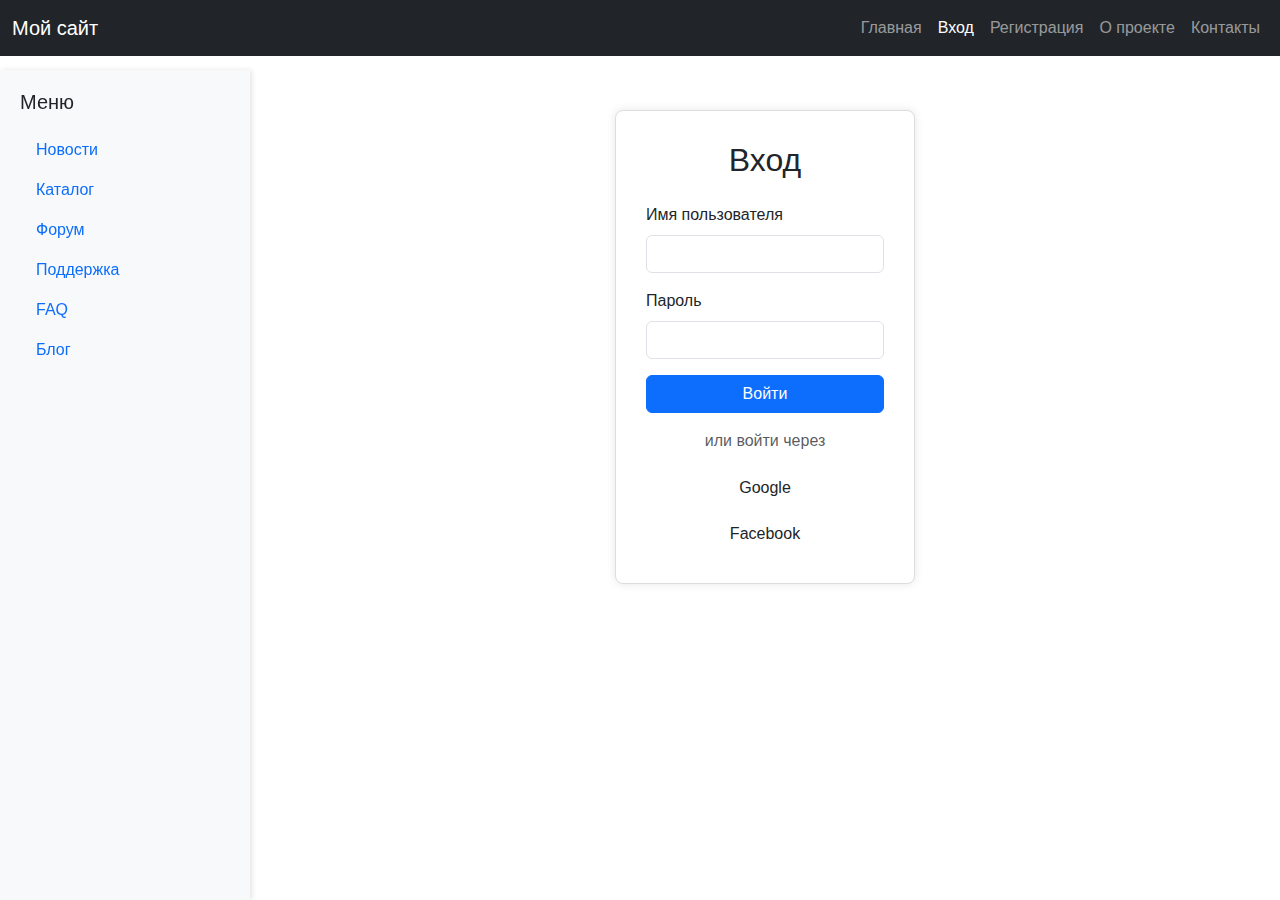
<file: login.html>
<!DOCTYPE html>
<html lang="ru">
<head>
    <meta charset="UTF-8" />
    <meta name="viewport" content="width=device-width, initial-scale=1.0" />
    <title>Вход</title>
    <link href="https://cdn.jsdelivr.net/npm/bootstrap@5.3.3/dist/css/bootstrap.min.css" rel="stylesheet">
    <link rel="stylesheet" href="assets/styles/styles.css">

    <style>
        body {
            padding-top: 70px;
        }
        .sidebar {
            position: fixed;
            top: 70px;
            left: 0;
            bottom: 0;
            width: 250px;
            background-color: #f8f9fa;
            padding: 20px;
            box-shadow: 2px 0 5px rgba(0,0,0,0.1);
            overflow-y: auto;
        }
        .main-content {
            margin-left: 250px;
            padding: 40px 20px;
        }
        @media (max-width: 992px) {
            .sidebar {
                width: 100%;
                height: auto;
                position: relative;
                top: 0;
            }
            .main-content {
                margin-left: 0;
            }
        }
    </style>
</head>
<body>

<nav class="navbar navbar-expand-lg navbar-dark bg-dark fixed-top">
    <div class="container-fluid">
        <a class="navbar-brand" href="index.html">Мой сайт</a>
        <button class="navbar-toggler" type="button" data-bs-toggle="collapse" data-bs-target="#navbarNav">
            <span class="navbar-toggler-icon"></span>
        </button>
        <div class="collapse navbar-collapse" id="navbarNav">
            <ul class="navbar-nav ms-auto">
                <li class="nav-item"><a class="nav-link" href="index.html">Главная</a></li>
                <li class="nav-item"><a class="nav-link active" href="login.html">Вход</a></li>
                <li class="nav-item"><a class="nav-link" href="registration.html">Регистрация</a></li>
                <li class="nav-item"><a class="nav-link" href="about.html">О проекте</a></li>
                <li class="nav-item"><a class="nav-link" href="contacts.html">Контакты</a></li>
            </ul>
        </div>
    </div>
</nav>

<div class="sidebar">
    <h5 class="mb-3">Меню</h5>
    <ul class="nav flex-column">
        <li class="nav-item"><a class="nav-link" href="#">Новости</a></li>
        <li class="nav-item"><a class="nav-link" href="#">Каталог</a></li>
        <li class="nav-item"><a class="nav-link" href="#">Форум</a></li>
        <li class="nav-item"><a class="nav-link" href="#">Поддержка</a></li>
        <li class="nav-item"><a class="nav-link" href="faq.html">FAQ</a></li>
        <li class="nav-item"><a class="nav-link" href="blog.html">Блог</a></li>
    </ul>
</div>

<main class="main-content d-flex justify-content-center align-items-start">
    <div class="auth-form">
        <h2 class="text-center mb-4">Вход</h2>
        <form>
            <div class="mb-3">
                <label for="username" class="form-label">Имя пользователя</label>
                <input type="text" class="form-control" id="username" required>
            </div>
            <div class="mb-3">
                <label for="password" class="form-label">Пароль</label>
                <input type="password" class="form-control" id="password" required>
            </div>
            <button type="submit" class="btn btn-primary w-100">Войти</button>
            <p class="text-center text-muted my-3">или войти через</p>
            <button type="button" class="btn btn-google w-100 mb-2">Google</button>
            <button type="button" class="btn btn-facebook w-100">Facebook</button>
        </form>
    </div>
</main>

<script src="https://cdn.jsdelivr.net/npm/bootstrap@5.3.3/dist/js/bootstrap.bundle.min.js"></script>

</body>
</html>
</file>
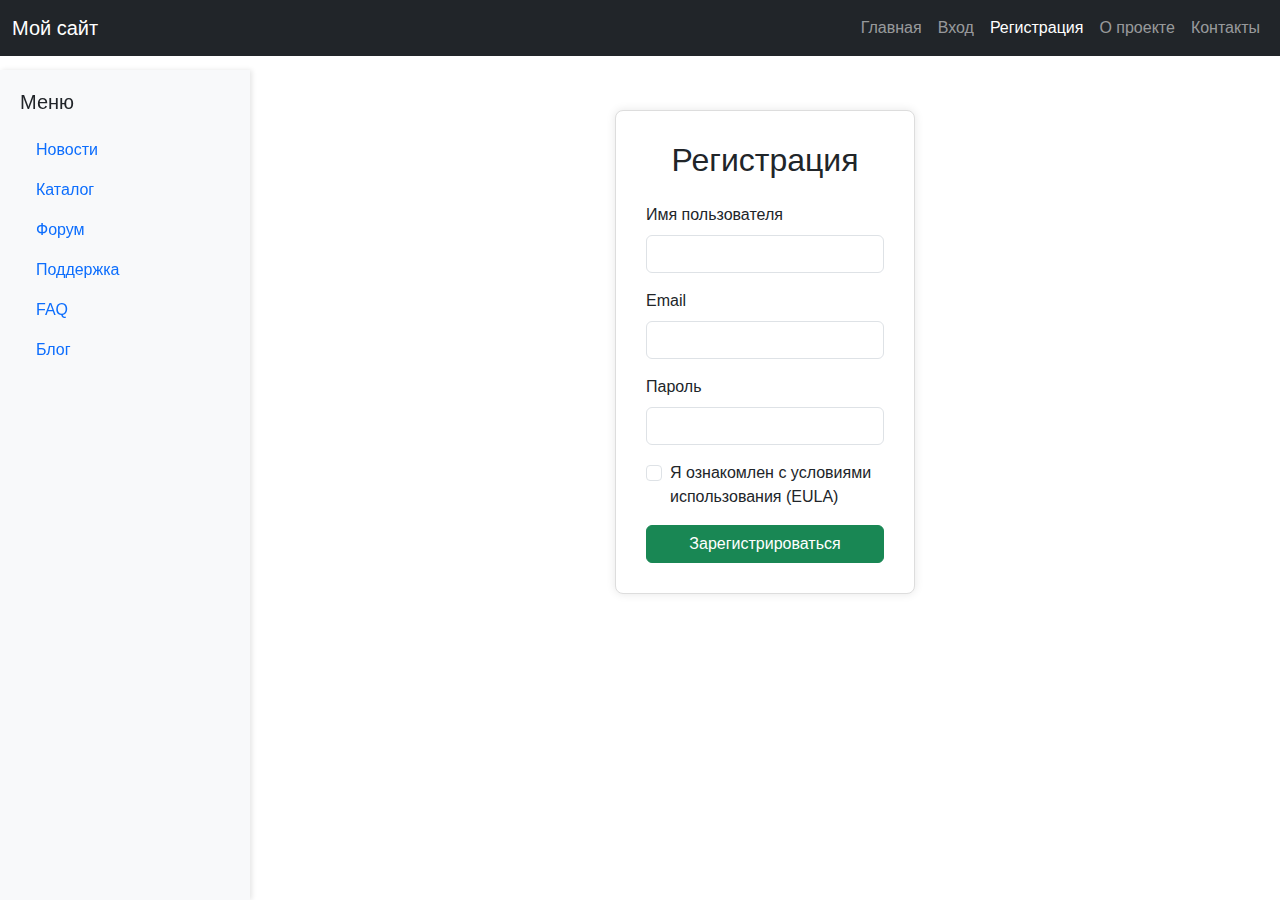
<file: registration.html>
<!DOCTYPE html>
<html lang="ru">
<head>
    <meta charset="UTF-8" />
    <meta name="viewport" content="width=device-width, initial-scale=1.0" />
    <title>Регистрация</title>
    <link href="https://cdn.jsdelivr.net/npm/bootstrap@5.3.3/dist/css/bootstrap.min.css" rel="stylesheet">
    <link rel="stylesheet" href="assets/styles/styles.css">

    <style>
        body {
            padding-top: 70px;
        }
        .sidebar {
            position: fixed;
            top: 70px;
            left: 0;
            bottom: 0;
            width: 250px;
            background-color: #f8f9fa;
            padding: 20px;
            box-shadow: 2px 0 5px rgba(0,0,0,0.1);
            overflow-y: auto;
        }
        .main-content {
            margin-left: 250px;
            padding: 40px 20px;
        }
        @media (max-width: 992px) {
            .sidebar {
                width: 100%;
                height: auto;
                position: relative;
                top: 0;
            }
            .main-content {
                margin-left: 0;
            }
        }
    </style>
</head>
<body>

<nav class="navbar navbar-expand-lg navbar-dark bg-dark fixed-top">
    <div class="container-fluid">
        <a class="navbar-brand" href="index.html">Мой сайт</a>
        <button class="navbar-toggler" type="button" data-bs-toggle="collapse" data-bs-target="#navbarNav">
            <span class="navbar-toggler-icon"></span>
        </button>
        <div class="collapse navbar-collapse" id="navbarNav">
            <ul class="navbar-nav ms-auto">
                <li class="nav-item"><a class="nav-link" href="index.html">Главная</a></li>
                <li class="nav-item"><a class="nav-link" href="login.html">Вход</a></li>
                <li class="nav-item"><a class="nav-link active" href="registration.html">Регистрация</a></li>
                <li class="nav-item"><a class="nav-link" href="about.html">О проекте</a></li>
                <li class="nav-item"><a class="nav-link" href="contacts.html">Контакты</a></li>
            </ul>
        </div>
    </div>
</nav>

<div class="sidebar">
    <h5 class="mb-3">Меню</h5>
    <ul class="nav flex-column">
        <li class="nav-item"><a class="nav-link" href="#">Новости</a></li>
        <li class="nav-item"><a class="nav-link" href="#">Каталог</a></li>
        <li class="nav-item"><a class="nav-link" href="#">Форум</a></li>
        <li class="nav-item"><a class="nav-link" href="#">Поддержка</a></li>
        <li class="nav-item"><a class="nav-link" href="faq.html">FAQ</a></li>
        <li class="nav-item"><a class="nav-link" href="blog.html">Блог</a></li>
    </ul>
</div>

<main class="main-content d-flex justify-content-center align-items-start">
    <div class="auth-form">
        <h2 class="text-center mb-4">Регистрация</h2>
        <form>
            <div class="mb-3">
                <label for="username" class="form-label">Имя пользователя</label>
                <input type="text" class="form-control" id="username" required>
            </div>
            <div class="mb-3">
                <label for="email" class="form-label">Email</label>
                <input type="email" class="form-control" id="email" required>
            </div>
            <div class="mb-3">
                <label for="password" class="form-label">Пароль</label>
                <input type="password" class="form-control" id="password" required>
            </div>
            <div class="form-check mb-3">
                <input class="form-check-input" type="checkbox" id="eula" required>
                <label class="form-check-label" for="eula">
                    Я ознакомлен с условиями использования (EULA)
                </label>
            </div>
            <button type="submit" class="btn btn-success w-100">Зарегистрироваться</button>
        </form>
    </div>
</main>

<script src="https://cdn.jsdelivr.net/npm/bootstrap@5.3.3/dist/js/bootstrap.bundle.min.js"></script>

</body>
</html>
</file>
<file: assets/styles/styles.css>
* {
    margin: 0;
    padding: 0;
    box-sizing: border-box;
    font-family: sans-serif;
}

.top-menu {
    position: sticky;
    top: 0;
    background-color: #333;
    padding: 10px 0;
    z-index: 1000;
}

.top-menu ul {
    display: flex;
    justify-content: center;
    list-style: none;
}

.top-menu li {
    margin: 0 15px;
}

.top-menu a {
    text-decoration: none;
    color: white;
    font-weight: bold;
}

.top-menu a:hover,
.top-menu a.active {
    color: #FFD700;
}

.side-menu {
    position: fixed;
    top: 60px;
    left: 0;
    width: 200px;
    height: 100%;
    background: #f1f1f1;
    padding: 20px;
}

.side-menu ul {
    list-style: none;
}

.side-menu li {
    margin: 15px 0;
}

.side-menu a {
    color: #333;
    text-decoration: none;
    font-weight: 500;
}

.side-menu a:hover {
    color: #0077cc;
}

.content {
    margin-left: 220px;
    padding: 20px;
}

.auth-container {
    display: flex;
    justify-content: center;
    align-items: center;
    min-height: calc(100vh - 60px);
}

.auth-form {
    background: white;
    padding: 30px;
    border: 1px solid #ddd;
    border-radius: 8px;
    width: 300px;
    box-shadow: 0 0 10px rgba(0,0,0,0.1);
}

.auth-form h2 {
    margin-bottom: 20px;
    text-align: center;
}

.form-group {
    margin-bottom: 15px;
}

.form-group label {
    display: block;
    margin-bottom: 5px;
}

.form-group input[type="text"],
.form-group input[type="email"],
.form-group input[type="password"] {
    width: 100%;
    padding: 8px;
    border: 1px solid #ccc;
    border-radius: 4px;
}

.submit-btn {
    background-color: #0077cc;
    color: white;
    border: none;
    padding: 10px;
    width: 100%;
    border-radius: 4px;
    cursor: pointer;
}

.submit-btn:hover {
    background-color: #005fa3;
}

.oauth-buttons {
    text-align: center;
    margin: 15px 0 5px;
    color: #666;
}

.oauth-btn {
    margin: 5px 0;
    width: 100%;
    padding: 10px;
    border: none;
    cursor: pointer;
    border-radius: 4px;
}

.oauth-btn.google {
    background: #db4437;
    color: white;
}

.oauth-btn.facebook {
    background: #4267b2;
    color: white;
}
</file>
